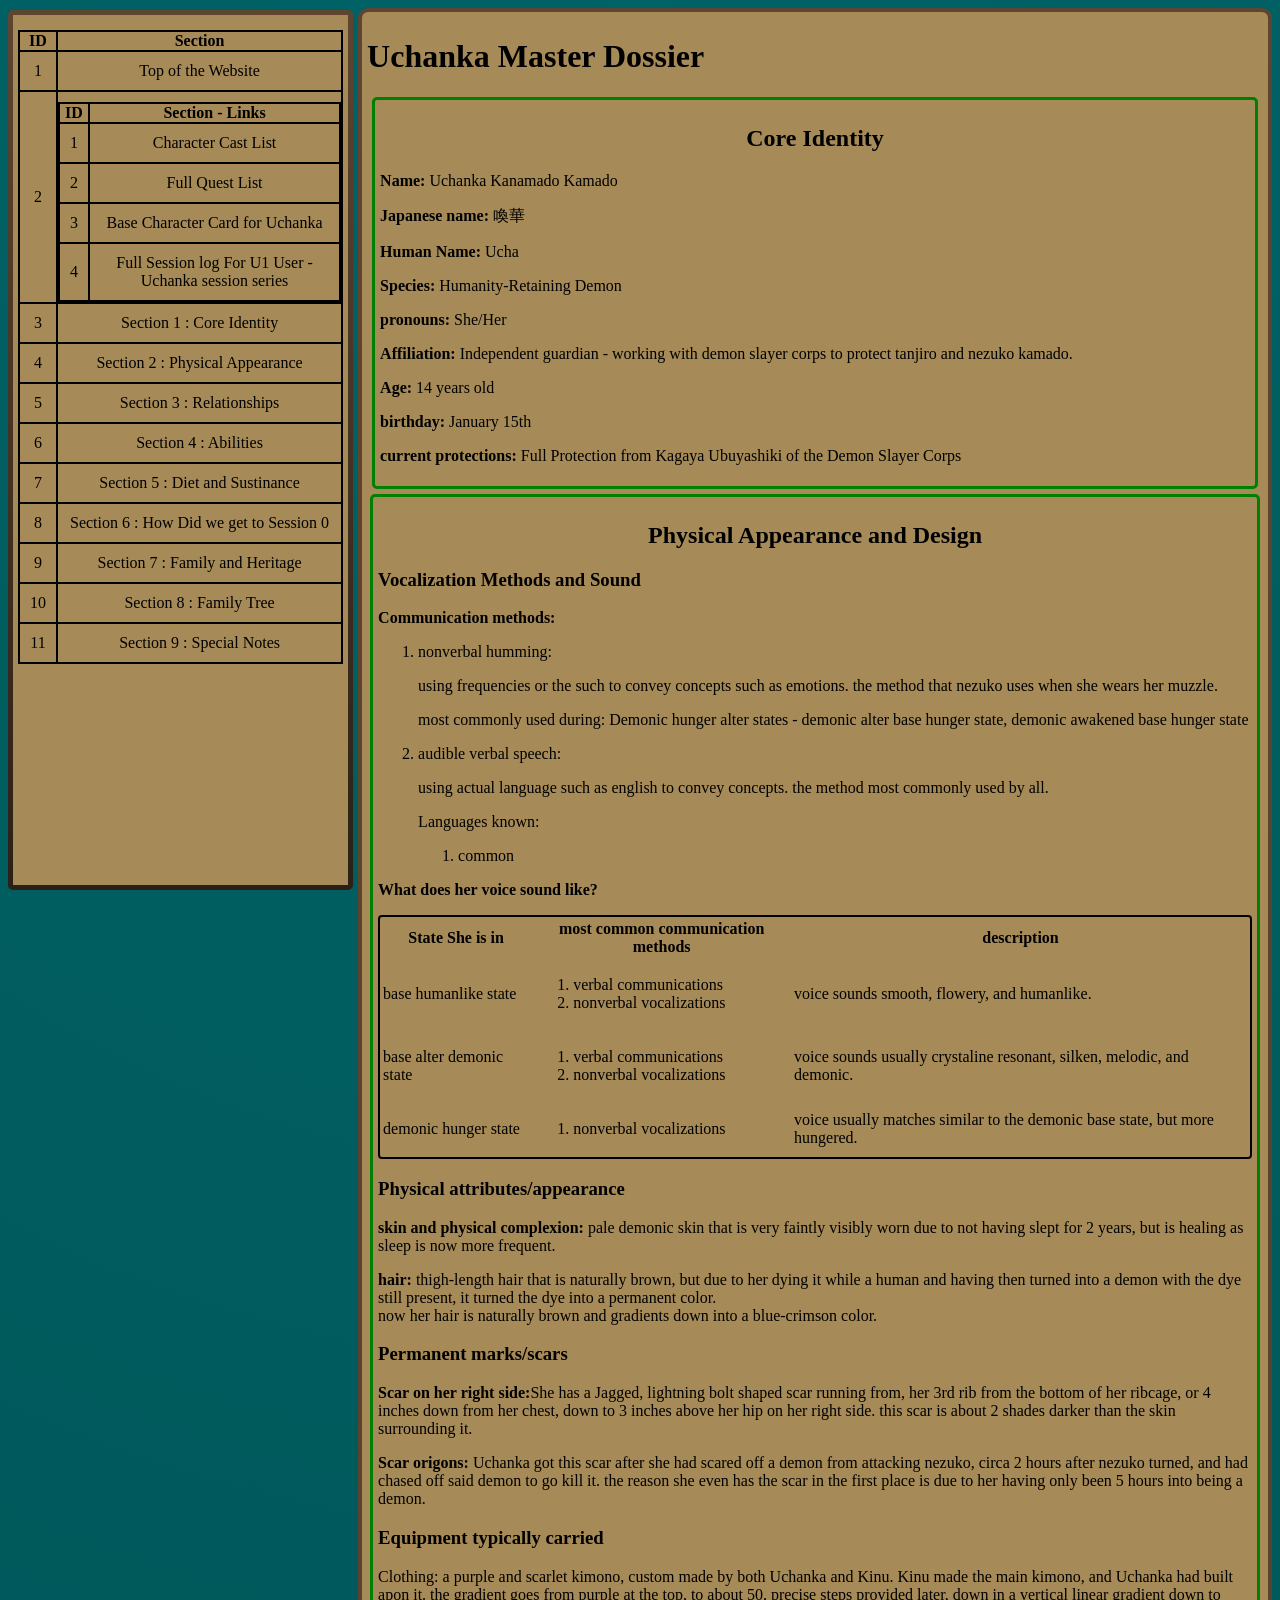
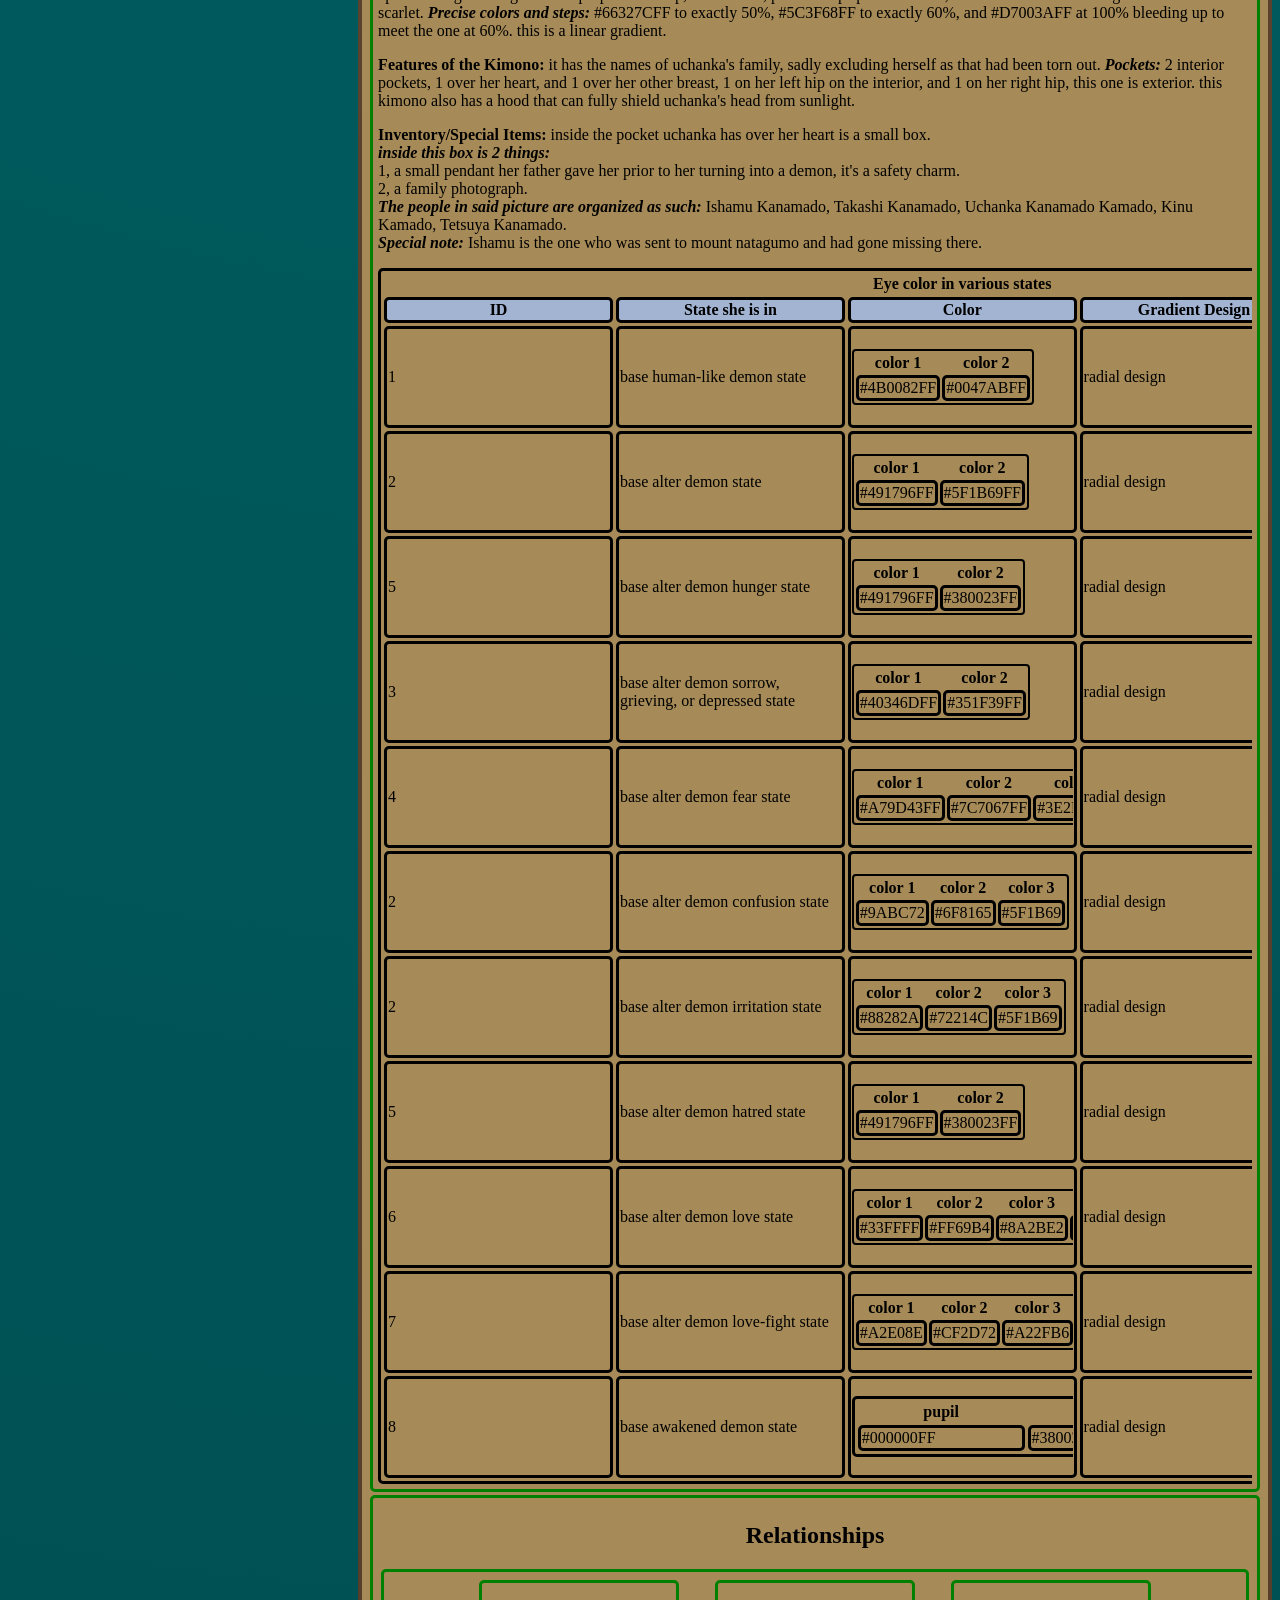
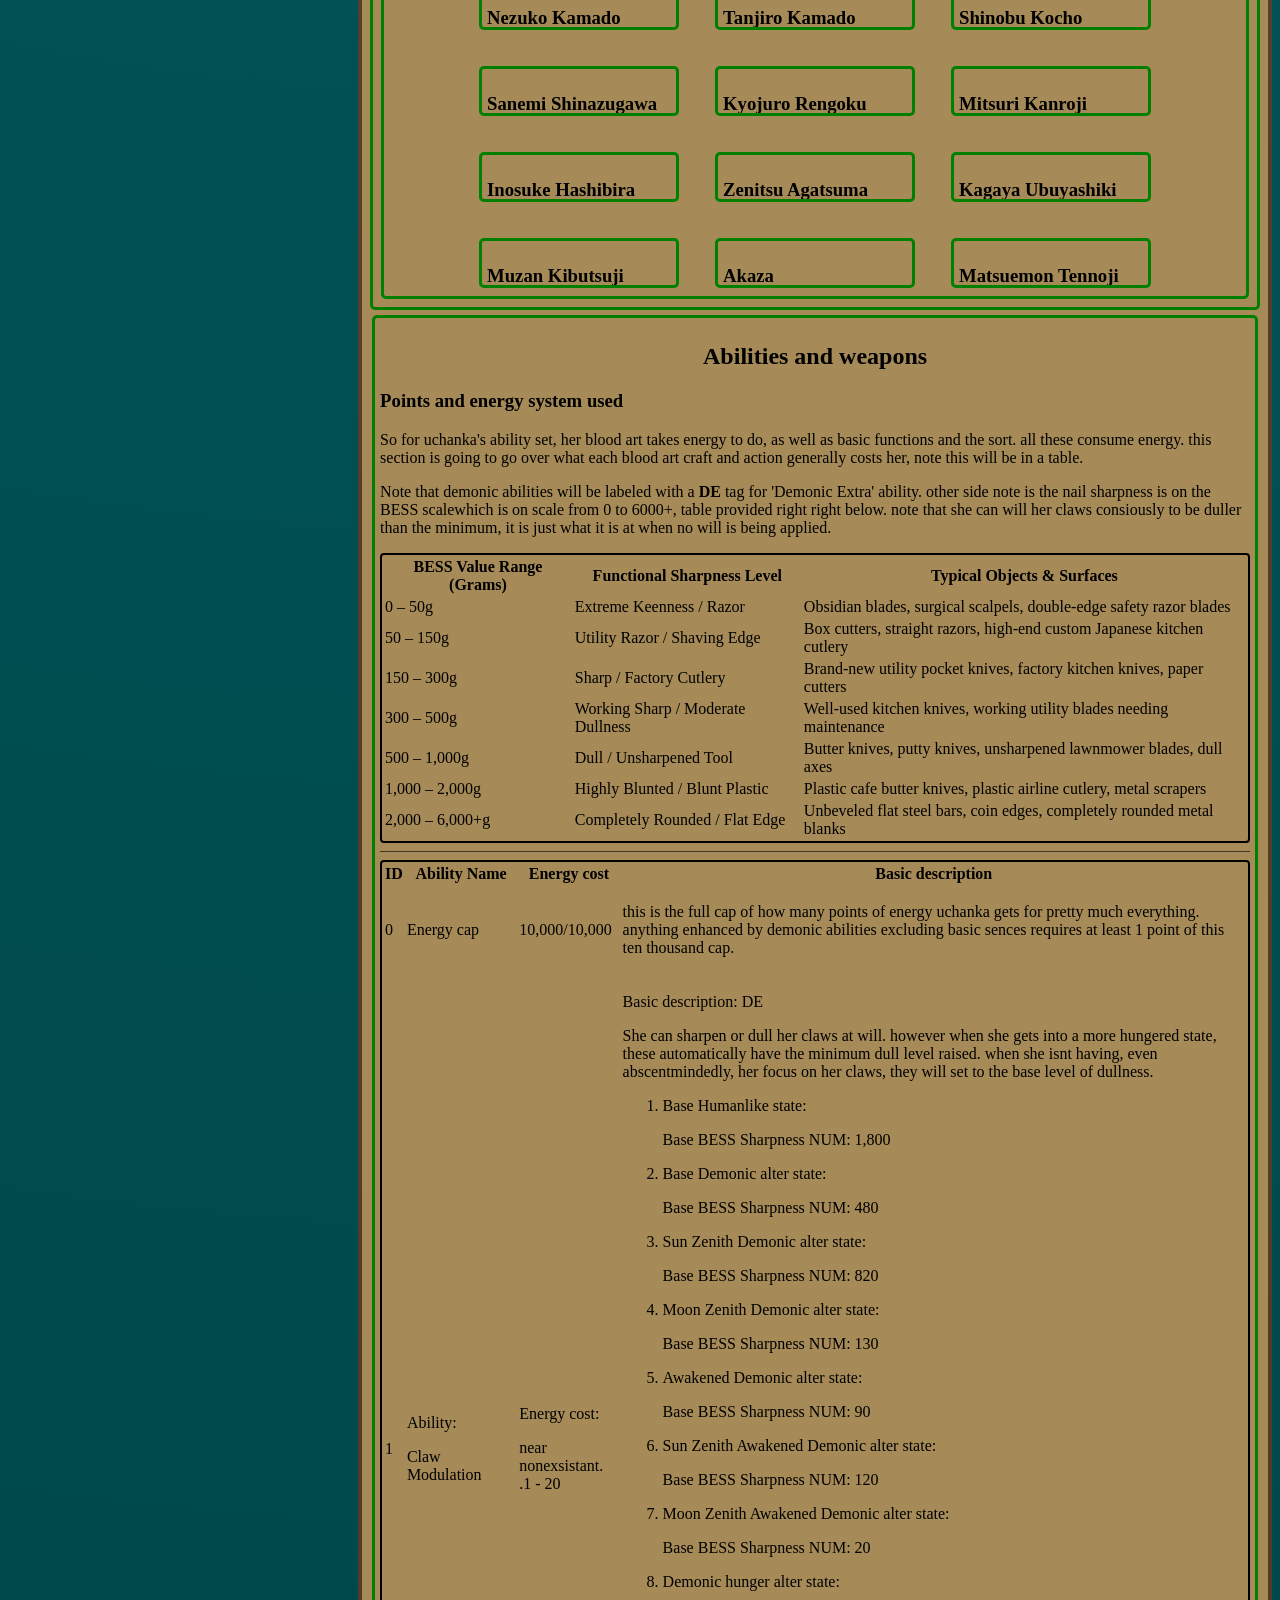
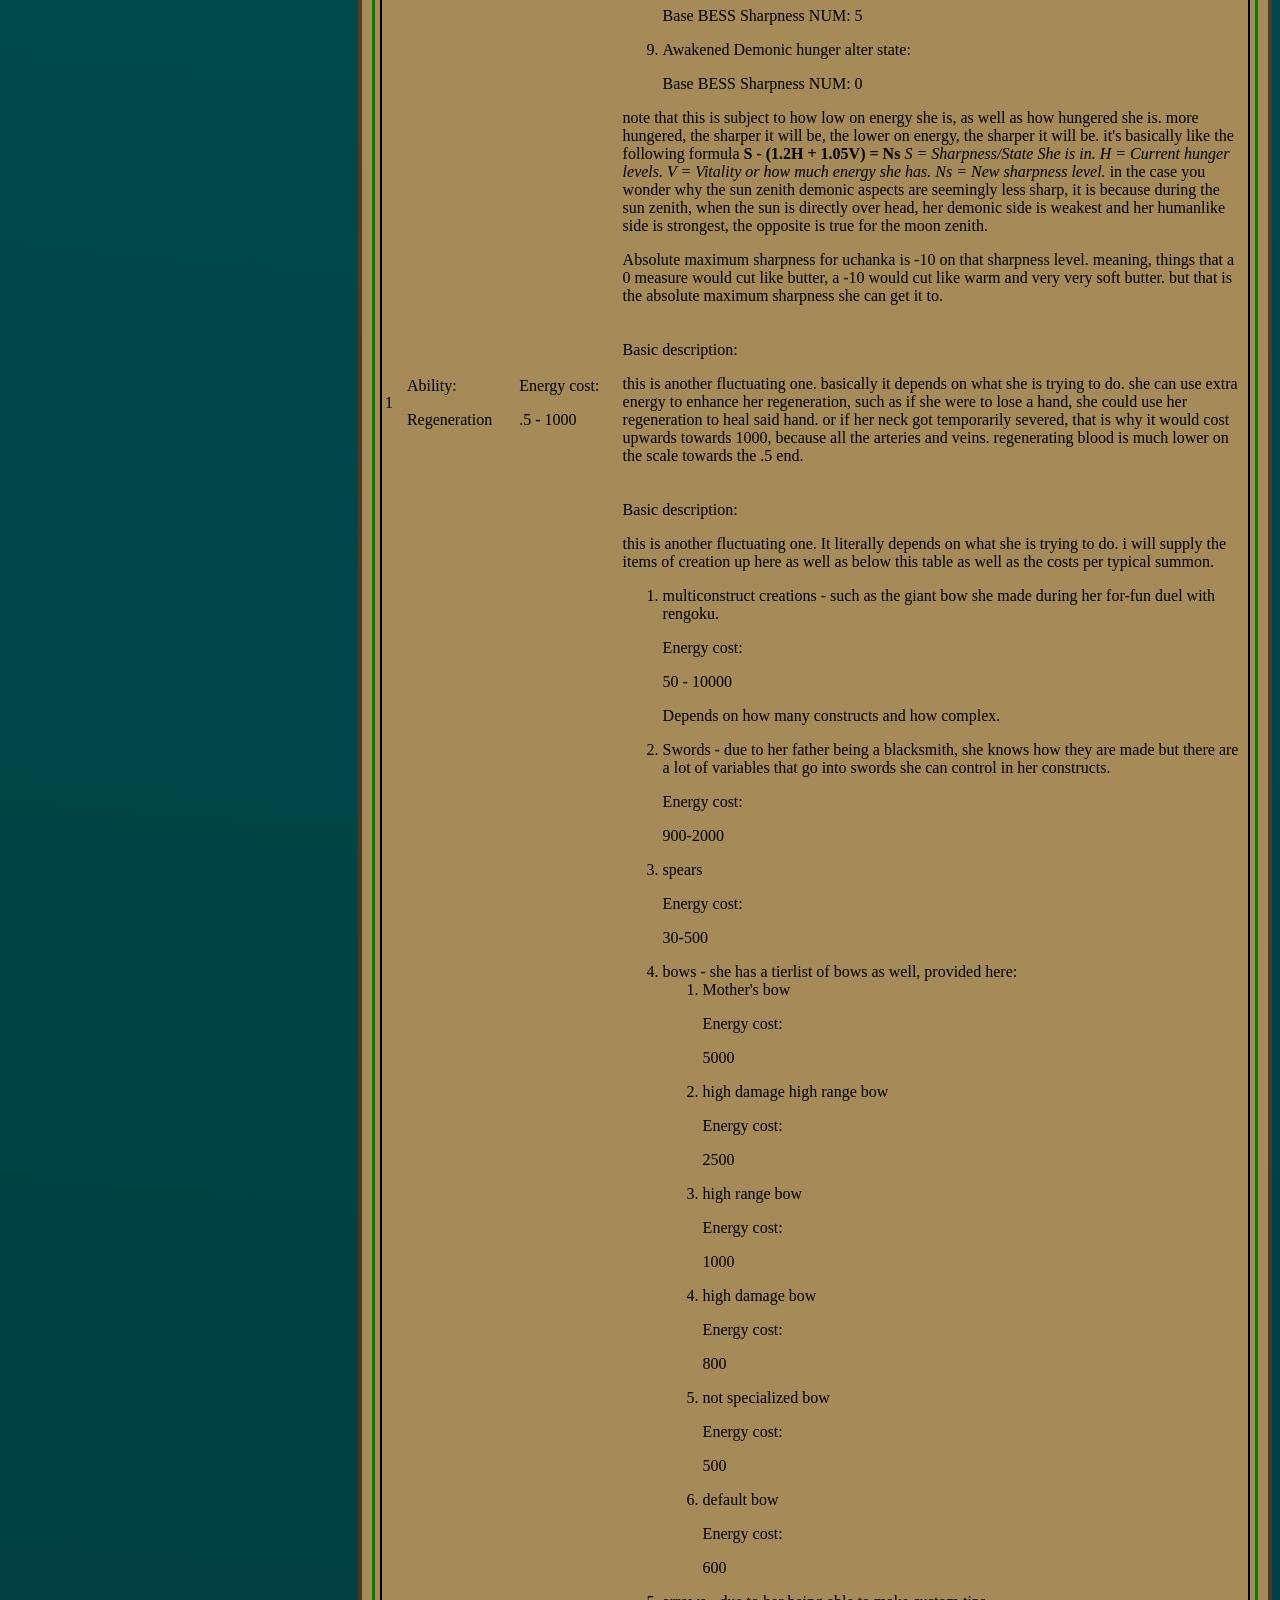
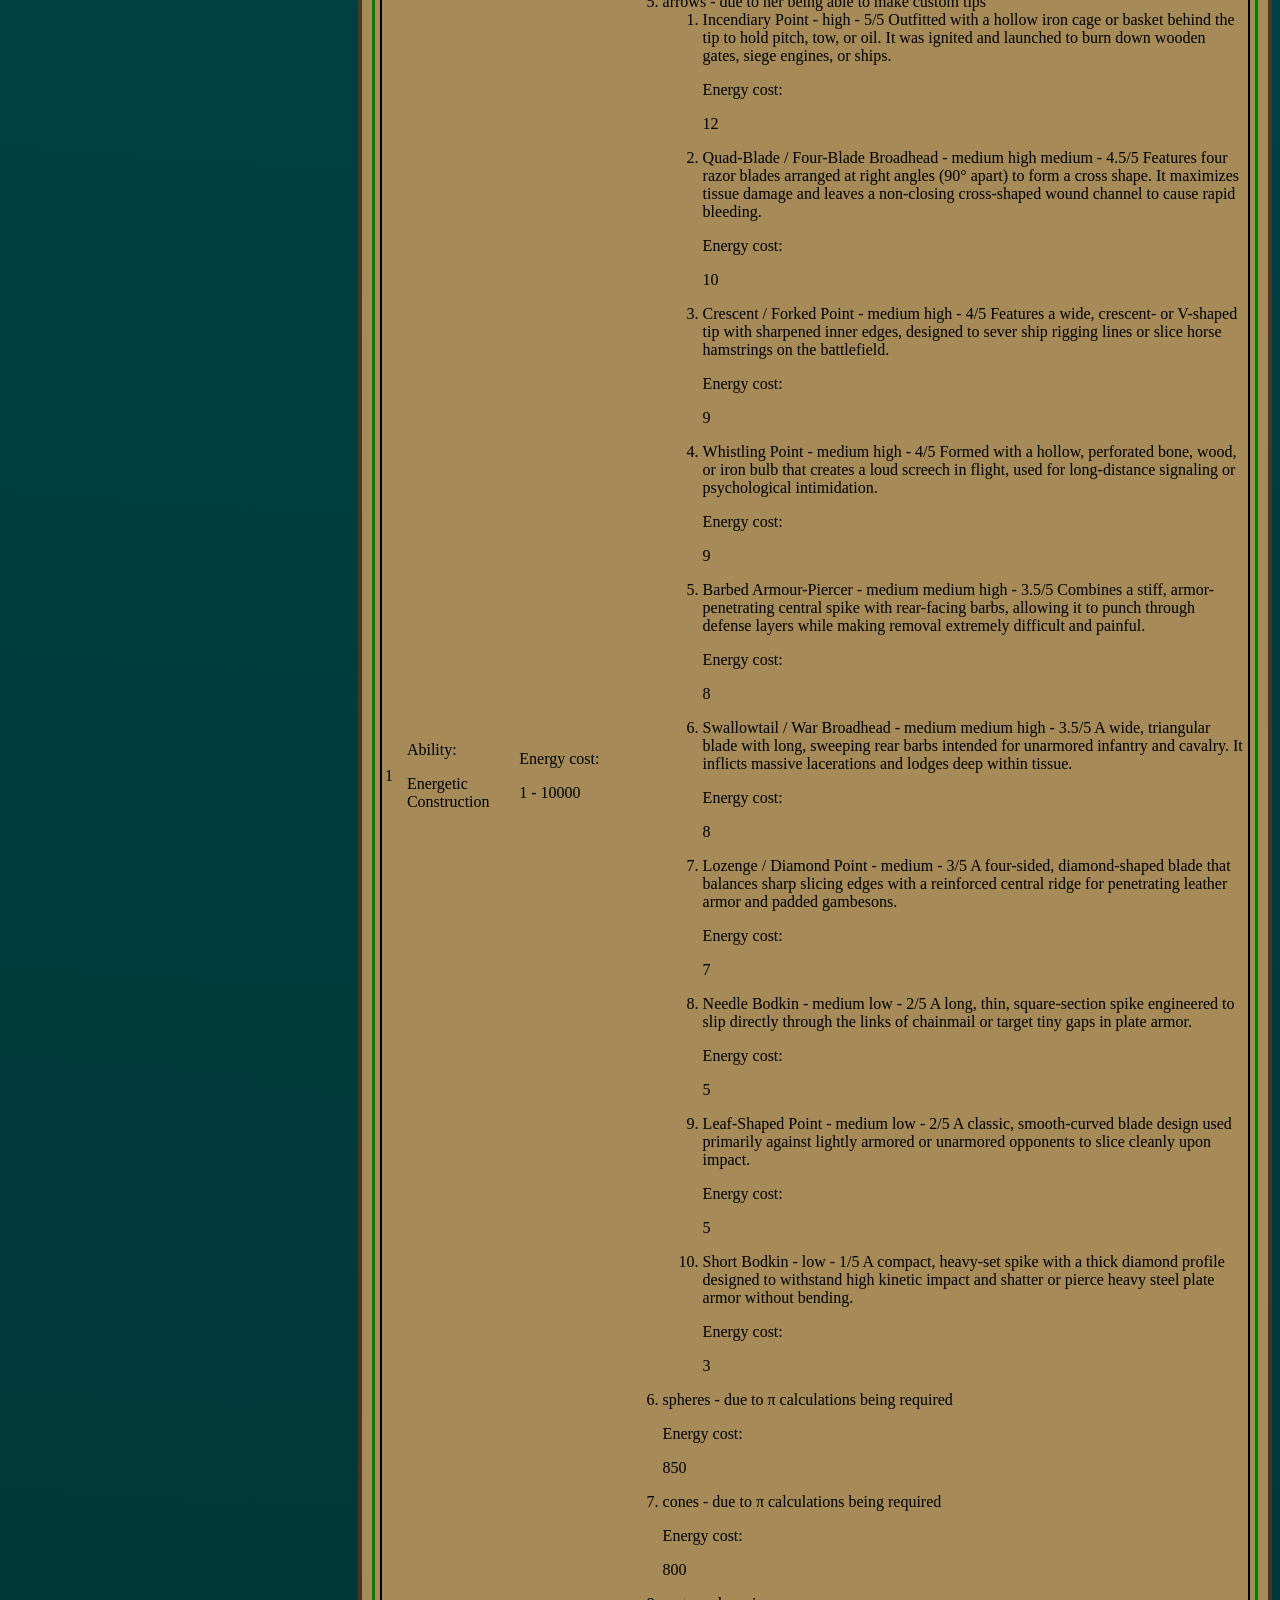
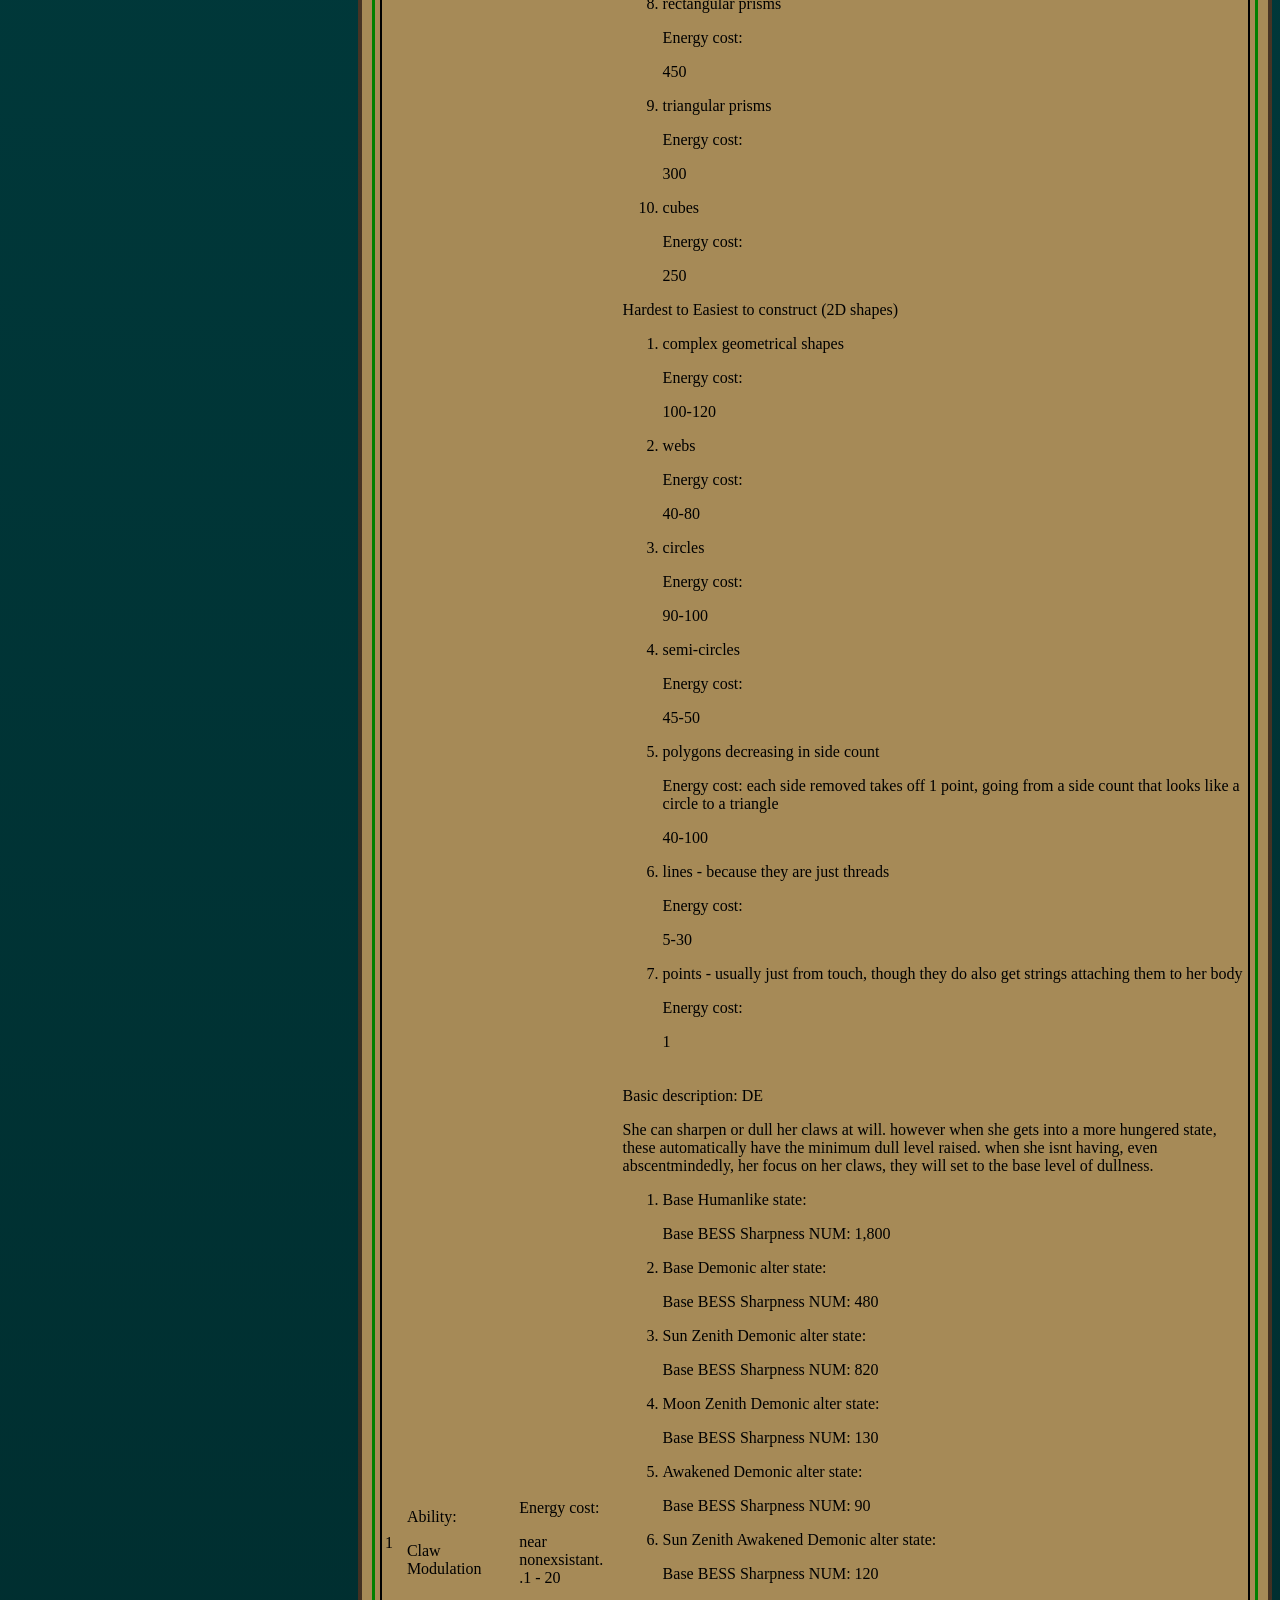
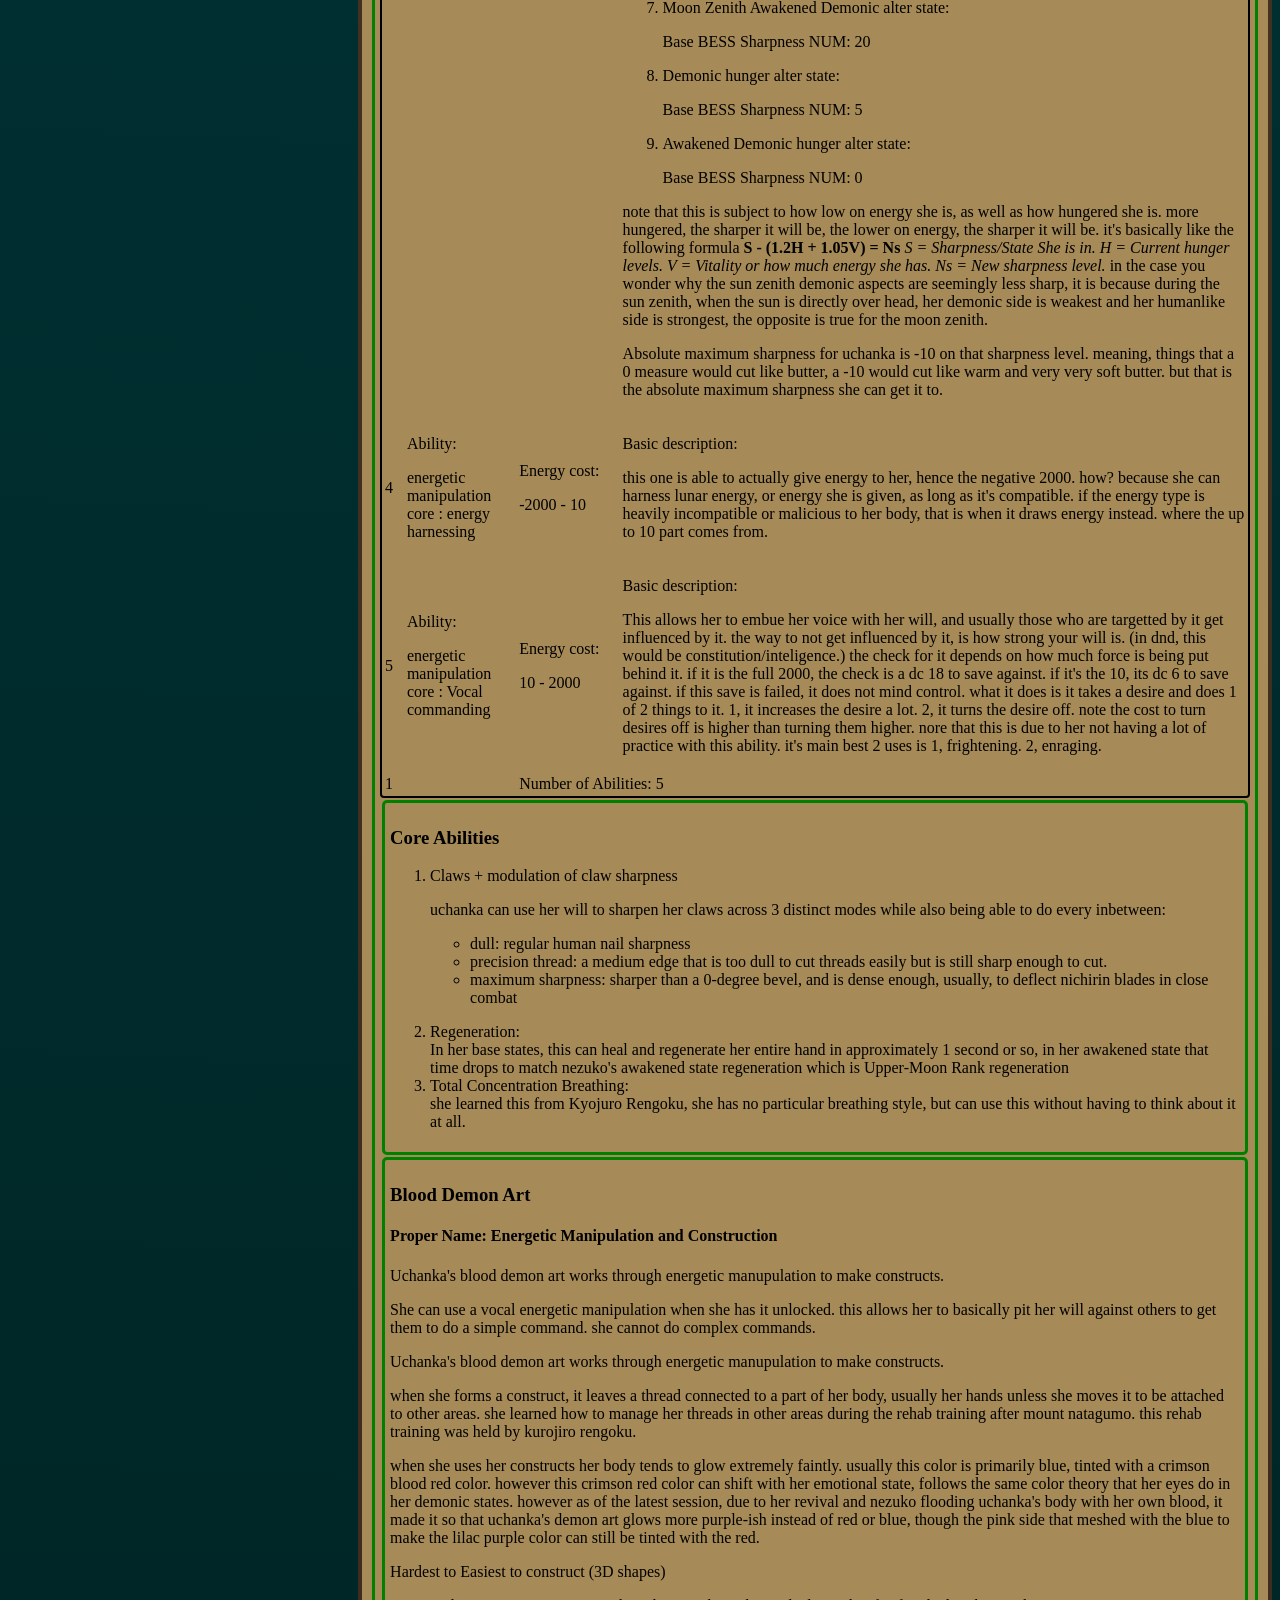
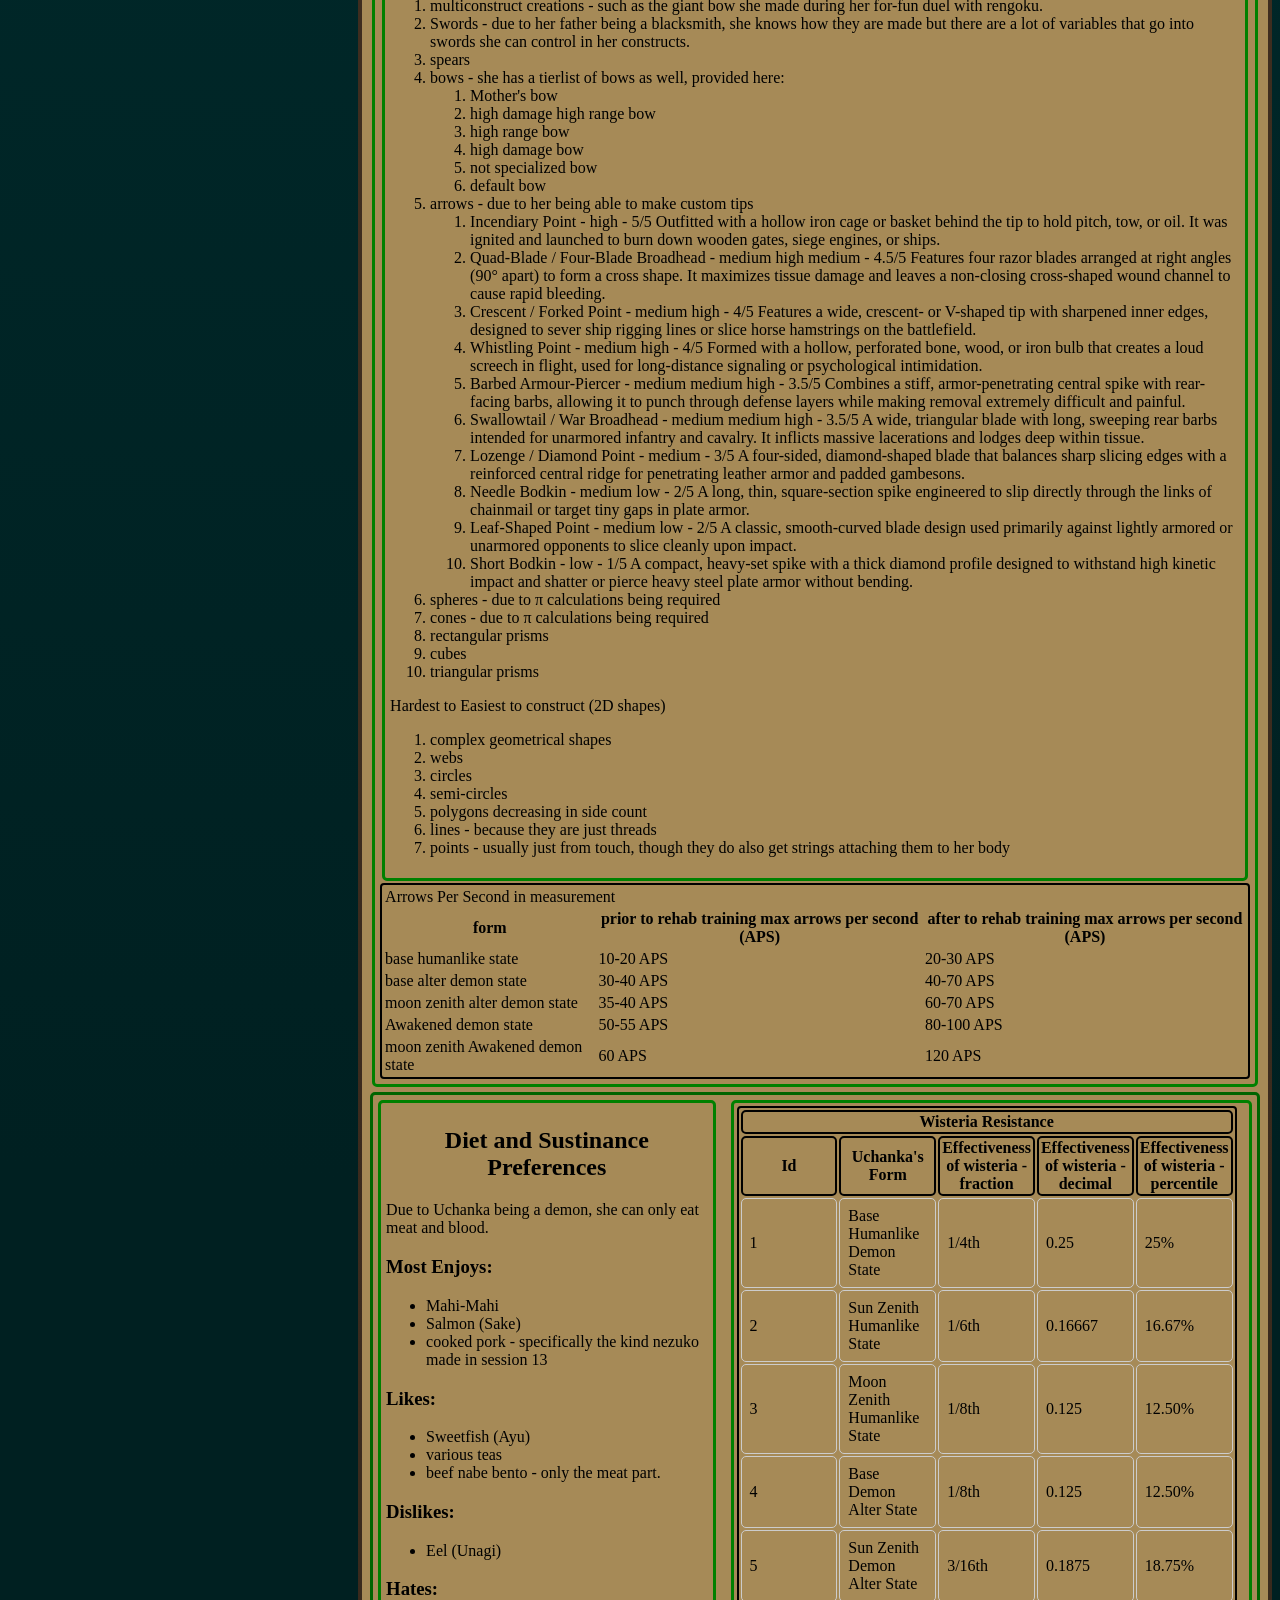
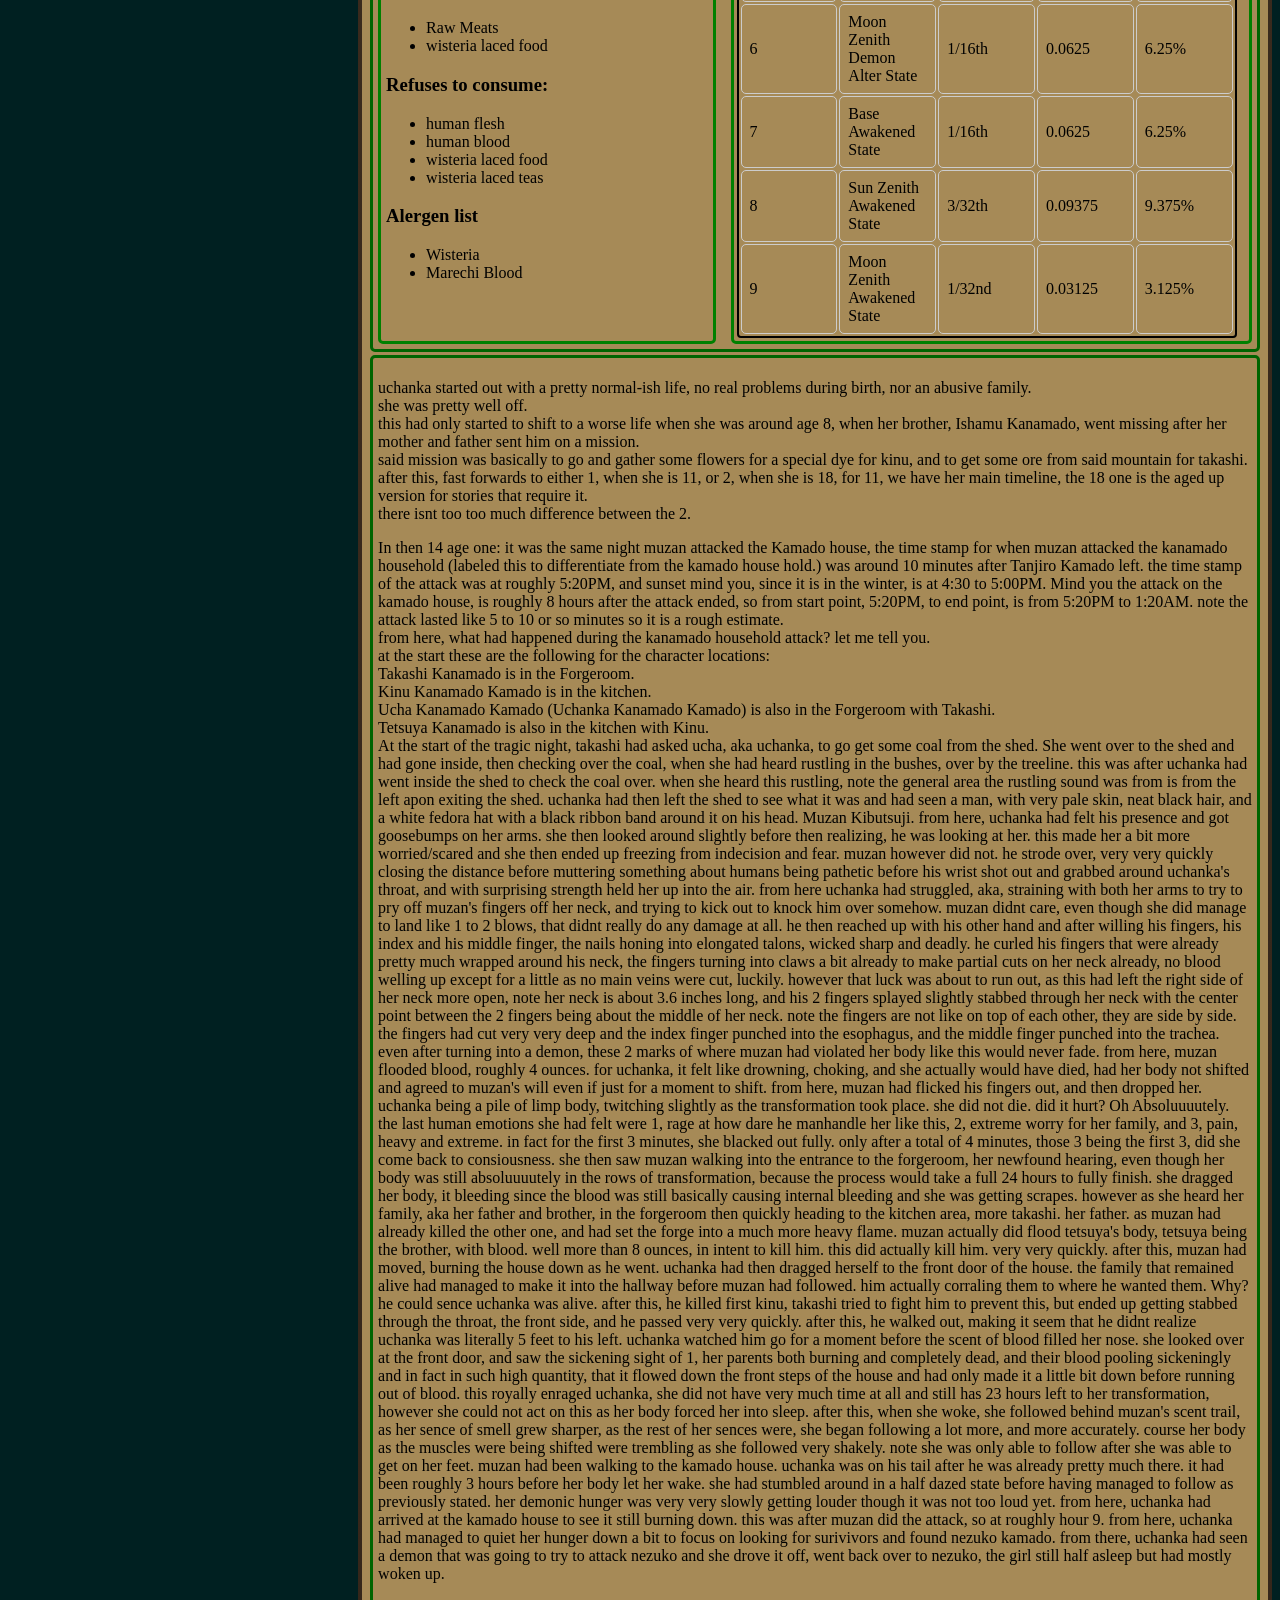
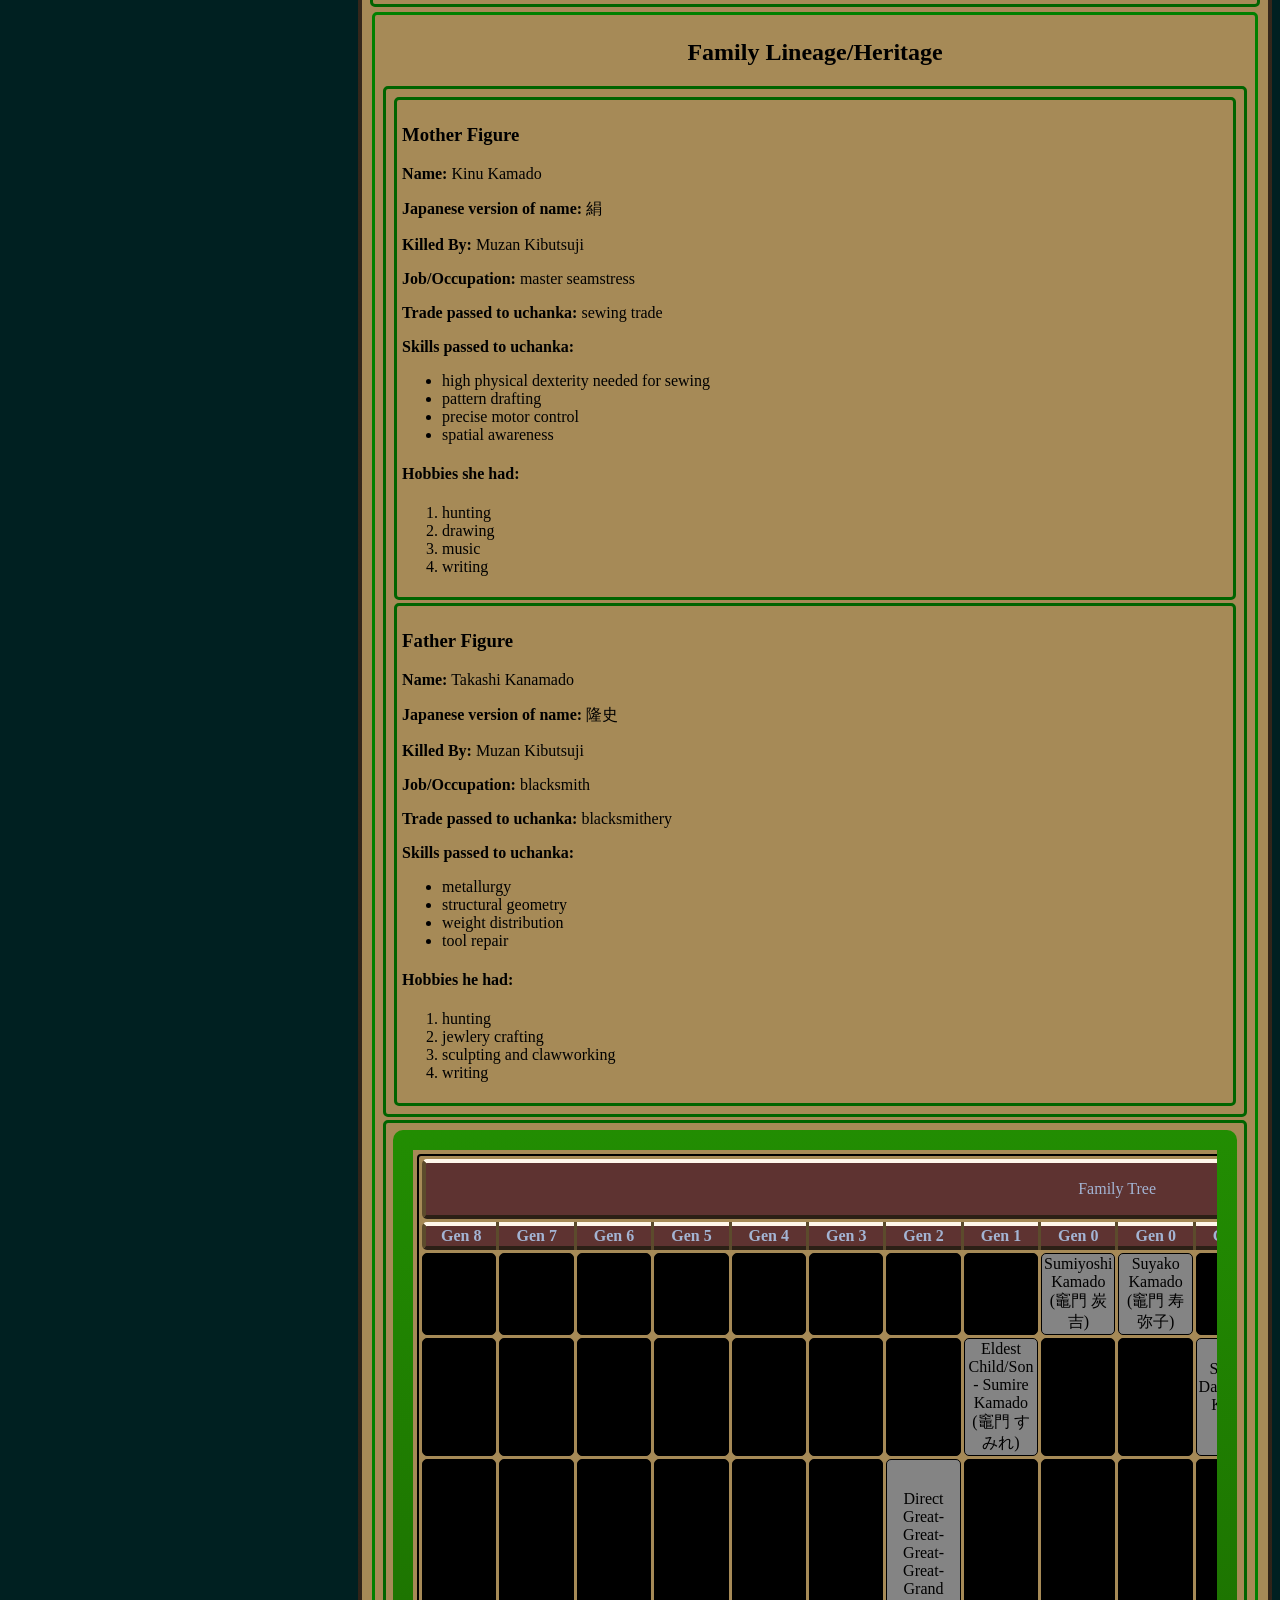
<file: index.html>
<!DOCTYPE html>
<html>
    <head>
        <meta charset="UTF-8">
        <meta name="viewport" content="width=device-width, initial-scale=1.0">
        <title>Uchanka</title>
        <link rel="stylesheet" href="uchanka.css">
    </head>
    <body>
        <main>
            <nav id="table-of-contents">
                <table>
                    <thead>
                        <tr>
                            <th>ID</th>
                            <th>Section</th>
                        </tr>
                    </thead>
                    <tbody>
                        <tr>
                                <td><a href="#">1</a></td>
                                <td><a href="#">Top of the Website</a></td>
                        </tr>
                        <tr>
                            <td>2</td>
                            <td>
                                <table>
                                    <thead>
                                        <tr>
                                            <th>ID</th>
                                            <th>Section - Links</th>
                                        </tr>
                                    </thead>
                                    <tbody>
                                        <tr>
                                            <td><a href="castlist_KNY.html">1</a></td>
                                            <td><a href="castlist_KNY.html">Character Cast List</a></td>
                                        </tr>
                                        <tr>
                                            <td><a href="questboardKNY-Cust.html">2</a></td>
                                            <td><a href="questboardKNY-Cust.html">Full Quest List</a></td>
                                        </tr>
                                        <tr>
                                            <td><a href="Uchanka.html">3</a></td>
                                            <td><a href="Uchanka.html">Base Character Card for Uchanka</a></td>
                                        </tr>
                                        <tr>
                                            <td><a href="sessionlogForU1.html">4</a></td>
                                            <td><a href="sessionlogForU1.html">Full Session log For U1 User - Uchanka session series</a></td>
                                        </tr>
                                    </tbody>
                                </table>
                            </td>
                        </tr>
                        <tr>
                                <td><a href="#Core-Identity">3</a></td>
                                <td><a href="#Core-Identity">Section 1 : Core Identity</a></td>
                        </tr>
                        <tr>
                                <td><a href="#Physical-Appearance">4</a></td>
                                <td><a href="#Physical-Appearance">Section 2 : Physical Appearance</a></td>
                        </tr>
                        <tr>
                                <td><a href="#Relationships">5</a></td>
                                <td><a href="#Relationships">Section 3 : Relationships</a></td>
                        </tr>
                        <tr>
                                <td><a href="#Abilities">6</a></td>
                                <td><a href="#Abilities">Section 4 : Abilities</a></td>
                        </tr>
                        <tr>
                                <td><a href="#diet-sustinance">7</a></td>
                                <td><a href="#diet-sustinance">Section 5 : Diet and Sustinance</a></td>
                        </tr>
                        <tr>
                                <td><a href="#HowWeGotToSes0">8</a></td>
                                <td><a href="#HowWeGotToSes0">Section 6 : How Did we get to Session 0</a></td>
                        </tr>
                        <tr>
                                <td><a href="#Family-heritage">9</a></td>
                                <td><a href="#Family-heritage">Section 7 : Family and Heritage</a></td>
                        </tr>
                        <tr>
                                <td><a href="#family-tree-div">10</a></td>
                                <td><a href="#family-tree-div">Section 8 : Family Tree</a></td>
                        </tr>
                        
                        <tr>
                                <td><a href="#Special-Notes">11</a></td>
                                <td><a href="#Special-Notes">Section 9 : Special Notes</a></td>
                        </tr>
                        
                    </tbody>
                </table>
            </nav>

            <div id="main">
                <h1>Uchanka Master Dossier</h1>

                <section id="Core-Identity">
                    <h2>Core Identity</h2>
                    <p><strong>Name:</strong> Uchanka Kanamado Kamado</p>
                    <p><strong>Japanese name:</strong> 喚華</p>
                    <p><strong>Human Name:</strong> Ucha</p>
                    <p><strong>Species:</strong> Humanity-Retaining Demon</p>
                    <p><strong>pronouns:</strong> She/Her</p>
                    <p><strong>Affiliation:</strong> Independent guardian - working with demon slayer corps to protect tanjiro and nezuko kamado.</p>
                    <p><strong>Age:</strong> 14 years old</p>
                    <p><strong>birthday:</strong> January 15th</p>
                    <p><strong>current protections:</strong> Full Protection from Kagaya Ubuyashiki of the Demon Slayer Corps</p>
                    
                </section>

                <section id="Physical-Appearance">
                    <h2>Physical Appearance and Design</h2>
                    <h3>Vocalization Methods and Sound</h3>
                    <p><strong>Communication methods:</strong></p>
                    <ol>
                        <li>
                            <p>nonverbal humming:</p>
                            <p>using frequencies or the such to convey concepts such as emotions. the method that nezuko uses when she wears her muzzle.</p>
                            <p>most commonly used during: Demonic hunger alter states - demonic alter base hunger state, demonic awakened base hunger state</p>
                        </li>
                        <li>
                            <p>audible verbal speech:</p>
                            <p>using actual language such as english to convey concepts. the method most commonly used by all.</p>
                            <p>Languages known:</p>
                            <ol>
                                <li>common</li>
                            </ol>
                        </li>
                    </ol>
                    <p><strong>What does her voice sound like?</strong></p>
                    <table>
                        <thead>
                            <tr>
                                <th>State She is in</th>
                                <th>most common communication methods</th>
                                <th>description</th>
                            </tr>
                        </thead>
                        <tbody>
                            <tr>
                                <td>base humanlike state</td>
                                <td>
                                    <ol>
                                        <li>verbal communications</li>
                                        <li>nonverbal vocalizations</li>
                                    </ol>
                                </td>
                                <td>voice sounds smooth, flowery, and humanlike.</td>
                            </tr>
                            <tr>
                                <td>base alter demonic state</td>
                                <td>
                                    <ol>
                                        <li>verbal communications</li>
                                        <li>nonverbal vocalizations</li>
                                    </ol>
                                </td>
                                <td>voice sounds usually crystaline resonant, silken, melodic, and demonic.</td>
                            </tr>
                            <tr>
                                <td>demonic hunger state</td>
                                <td>
                                    <ol>
                                        <li>nonverbal vocalizations</li>
                                    </ol>
                                </td>
                                <td>voice usually matches similar to the demonic base state, but more hungered.</td>
                            </tr>
                        </tbody>
                    </table>
                    <h3>Physical attributes/appearance</h3>
                    <p><strong>skin and physical complexion:</strong> pale demonic skin that is very faintly visibly worn due to not having slept for 2 years, but is healing as sleep is now more frequent.</p>
                    <p><strong>hair:</strong> thigh-length hair that is naturally brown, but due to her dying it while a human and having then turned into a demon with the dye still present, it turned the dye into a permanent color. <br> now her hair is naturally brown and gradients down into a blue-crimson color.</p>
                    <h3>Permanent marks/scars</h3>
                    <p><strong>Scar on her right side:</strong>She has a Jagged, lightning bolt shaped scar running from, her 3rd rib from the bottom of her ribcage, or 4 inches down from her chest, down to 3 inches above her hip on her right side. this scar is about 2 shades darker than the skin surrounding it.</p>
                    <p><strong>Scar origons:</strong> Uchanka got this scar after she had scared off a demon from attacking nezuko, circa 2 hours after nezuko turned, and had chased off said demon to go kill it. the reason she even has the scar in the first place is due to her having only been 5 hours into being a demon.</p>
                    <h3>Equipment typically carried</h3>
                    <p>Clothing: a purple and scarlet kimono, custom made by both Uchanka and Kinu. Kinu made the main kimono, and Uchanka had built apon it. the gradient goes from purple at the top, to about 50, precise steps provided later, down in a vertical linear gradient down to scarlet. <strong><i>Precise colors and steps:</i></strong> #66327CFF to exactly 50%, #5C3F68FF to exactly 60%, and #D7003AFF at 100% bleeding up to meet the one at 60%. this is a linear gradient.</p>
                    <p>
                        <strong>Features of the Kimono:</strong> it has the names of uchanka's family, sadly excluding herself as that had been torn out. <strong><i>Pockets:</i></strong> 2 interior pockets, 1 over her heart, and 1 over her other breast, 1 on her left hip on the interior, and 1 on her right hip, this one is exterior. this kimono also has a hood that can fully shield uchanka's head from sunlight.
                    </p>
                    <p><strong>Inventory/Special Items:</strong> inside the pocket uchanka has over her heart is a small box. <br><strong><i>inside this box is 2 things:</i></strong> <br>1, a small pendant her father gave her prior to her turning into a demon, it's a safety charm. <br>2, a family photograph. <br><strong><i>The people in said picture are organized as such:</i></strong> Ishamu Kanamado, Takashi Kanamado, Uchanka Kanamado Kamado, Kinu Kamado, Tetsuya Kanamado. <br><i><strong>Special note:</i></strong> Ishamu is the one who was sent to mount natagumo and had gone missing there.</p>
                    <div class="PA-EYEcolor">
                        <table id="PA-tablemain">
                            <thead>
                                <tr>
                                    <th colspan="5">Eye color in various states</th>
                                </tr>
                                <tr>
                                    <th class="PA-table-headers">ID</th>
                                    <th class="PA-table-headers">State she is in</th>
                                    <th class="PA-table-headers">Color</th>
                                    <th class="PA-table-headers">Gradient Design</th>
                                    <th class="PA-table-headers">Special Notes</th>
                                    <th class="PA-table-headers">picture of:</th>
                                </tr>
                            </thead>
                            <tbody>
                                <tr id="temp1">
                                    <td class="PA-forms">1</td>
                                    <td class="PA-forms">base human-like demon state</td>
                                    <td class="PA-forms">
                                        <div class="PA-EYEcolornested">
                                            <table>
                                                <thead>
                                                    <tr>
                                                        <th>color 1</th>
                                                        <th>color 2</th>
                                                    </tr>
                                                </thead>
                                                <tbody>
                                                    <tr>
                                                        <td class="PA-forms">#4B0082FF</td>
                                                        <td class="PA-forms">#0047ABFF</td>
                                                    </tr>
                                                </tbody>
                                            </table>
                                        </div>
                                    </td>
                                    <td class="PA-forms">radial design</td>
                                    <td class="PA-forms"> <div class="special-details">when she is most in her human state</div></td>
                                    <td id="PA-TD-B_HL_D_S"></td>
                                </tr>
                                <tr id="temp2">
                                    <td class="PA-forms">2</td>
                                    <td class="PA-forms">base alter demon state</td>
                                    <td class="PA-forms">
                                        <div class="PA-EYEcolornested">
                                            <table>
                                                <thead>
                                                    <tr>
                                                        <th>color 1</th>
                                                        <th>color 2</th>
                                                    </tr>
                                                </thead>
                                                <tbody>
                                                    <tr>
                                                        <td class="PA-forms">#491796FF</td>
                                                        <td class="PA-forms">#5F1B69FF</td>
                                                    </tr>
                                                </tbody>
                                            </table>
                                        </div>
                                    </td>
                                    <td class="PA-forms">radial design</td>
                                    <td class="PA-forms"> <div class="special-details">when she is in her more demonic side and less in control of herself</div></td>
                                    <td id="PA-TD-B_A_D_S"></td>
                                </tr>
                                <tr id="temp3">
                                    <td class="PA-forms">5</td>
                                    <td class="PA-forms">base alter demon hunger state</td>
                                    <td class="PA-forms">
                                        <div class="PA-EYEcolornested">
                                            <table>
                                                <thead>
                                                    <tr>
                                                        <th>color 1</th>
                                                        <th>color 2</th>
                                                    </tr>
                                                </thead>
                                                <tbody>
                                                    <tr>
                                                        <td class="PA-forms">#491796FF</td>
                                                        <td class="PA-forms">#380023FF</td>
                                                    </tr>
                                                </tbody>
                                            </table>
                                        </div>
                                    </td>
                                    <td class="PA-forms">radial design</td>
                                    <td class="PA-forms"> <div class="special-details">when she has fully lost control of herself and has started hunting for food (has not happened yet up to session 12)</div></td>
                                    <td id="PA-TD-B_A_D_HU_S">
                                        <div class="PA-specs" id="PA-S1"></div>
                                        <div class="PA-specs" id="PA-S2"></div>
                                        <div class="PA-specs" id="PA-S3"></div>
                                        <div class="PA-specs" id="PA-S4"></div>
                                        <div class="PA-specs" id="PA-S5"></div>
                                        <div class="PA-specs" id="PA-S6"></div>
                                        <div class="PA-specs" id="PA-S7"></div>
                                        <div class="PA-specs" id="PA-S8"></div>
                                    </td>
                                </tr>
                                <tr id="temp4">
                                    <td class="PA-forms">3</td>
                                    <td class="PA-forms">base alter demon sorrow, grieving, or depressed state</td>
                                    <td class="PA-forms">
                                        <div class="PA-EYEcolornested">
                                            <table>
                                                <thead>
                                                    <tr>
                                                        <th>color 1</th>
                                                        <th>color 2</th>
                                                    </tr>
                                                </thead>
                                                <tbody>
                                                    <tr>
                                                        <td class="PA-forms">#40346DFF</td>
                                                        <td class="PA-forms">#351F39FF</td>
                                                    </tr>
                                                </tbody>
                                            </table>
                                        </div>
                                    </td>
                                    <td class="PA-forms">radial design</td>
                                    <td class="PA-forms"> <div class="special-details">when her demonic side has come out, and she is also extremely saddened, grieving a loss, or just depressed.</div></td>
                                    <td id="PA-TD-B_A_D_SGD_S">
                                        <div class="PA-specs" id="PA-S9"></div>
                                        <div class="PA-specs" id="PA-S10"></div>
                                        <div class="PA-specs" id="PA-S11"></div>
                                        <div class="PA-specs" id="PA-S12"></div>
                                        <div class="PA-specs" id="PA-S13"></div>
                                        <div class="PA-specs" id="PA-S14"></div>
                                        <div class="PA-specs" id="PA-S15"></div>
                                        <div class="PA-specs" id="PA-S16"></div>
                                    </td>
                                </tr>
                                <tr id="temp5">
                                    <td class="PA-forms">4</td>
                                    <td class="PA-forms">base alter demon fear state</td>
                                    <td class="PA-forms">
                                        <div class="PA-EYEcolornested">
                                            <table>
                                                <thead>
                                                    <tr>
                                                        <th>color 1</th>
                                                        <th>color 2</th>
                                                        <th>color 3</th>
                                                    </tr>
                                                </thead>
                                                <tbody>
                                                    <tr>
                                                        <td class="PA-forms">#A79D43FF</td>
                                                        <td class="PA-forms">#7C7067FF</td>
                                                        <td class="PA-forms">#3E2F4AFF</td>
                                                    </tr>
                                                </tbody>
                                            </table>
                                        </div>
                                    </td>
                                    <td class="PA-forms">radial design</td>
                                    <td class="PA-forms"> <div class="special-details">when her demonic side is out, and she is either 1, terrified for someone, or 2, scared for her own life</div></td>
                                    <td id="PA-TD-B_A_D_F_S">
                                        <div class="PA-specs" id="PA-S17"></div>
                                        <div class="PA-specs" id="PA-S18"></div>
                                        <div class="PA-specs" id="PA-S19"></div>
                                        <div class="PA-specs" id="PA-S20"></div>
                                        <div class="PA-specs" id="PA-S21"></div>
                                        <div class="PA-specs" id="PA-S22"></div>
                                        <div class="PA-specs" id="PA-S23"></div>
                                        <div class="PA-specs" id="PA-S24"></div>
                                    </td>
                                </tr>
                                <tr id="temp6">
                                    <td class="PA-forms">2</td>
                                    <td class="PA-forms">base alter demon confusion state</td>
                                    <td class="PA-forms">
                                        <div class="PA-EYEcolornested">
                                            <table>
                                                <thead>
                                                    <tr>
                                                        <th>color 1</th>
                                                        <th>color 2</th>
                                                        <th>color 3</th>
                                                    </tr>
                                                </thead>
                                                <tbody>
                                                    <tr>
                                                        <td class="PA-forms">#9ABC72</td>
                                                        <td class="PA-forms">#6F8165</td>
                                                        <td class="PA-forms">#5F1B69</td>
                                                    </tr>
                                                </tbody>
                                            </table>
                                        </div>
                                    </td>
                                    <td class="PA-forms">radial design</td>
                                    <td class="PA-forms"> <div class="special-details">when her demonic side is out, and she is extremely confused</div></td>
                                    <td id="PA-TD-B_A_D_C_S">
                                        <div class="PA-specs" id="PA-S25"></div>
                                        <div class="PA-specs" id="PA-S26"></div>
                                        <div class="PA-specs" id="PA-S27"></div>
                                        <div class="PA-specs" id="PA-S28"></div>
                                        <div class="PA-specs" id="PA-S29"></div>
                                        <div class="PA-specs" id="PA-S30"></div>
                                        <div class="PA-specs" id="PA-S31"></div>
                                        <div class="PA-specs" id="PA-S32"></div>
                                    </td>
                                </tr>
                                <tr id="temp7">
                                    <td class="PA-forms">2</td>
                                    <td class="PA-forms">base alter demon irritation state</td>
                                    <td class="PA-forms">
                                        <div class="PA-EYEcolornested">
                                            <table>
                                                <thead>
                                                    <tr>
                                                        <th>color 1</th>
                                                        <th>color 2</th>
                                                        <th>color 3</th>
                                                    </tr>
                                                </thead>
                                                <tbody>
                                                    <tr>
                                                        <td class="PA-forms">#88282A</td>
                                                        <td class="PA-forms">#72214C</td>
                                                        <td class="PA-forms">#5F1B69</td>
                                                    </tr>
                                                </tbody>
                                            </table>
                                        </div>
                                    </td>
                                    <td class="PA-forms">radial design</td>
                                    <td class="PA-forms"> <div class="special-details">when her demonic side is out, and she has been irritated for longer than a minute</div></td>
                                    <td id="PA-TD-B_A_D_I_S">
                                        <div class="PA-specs" id="PA-S33"></div>
                                        <div class="PA-specs" id="PA-S34"></div>
                                        <div class="PA-specs" id="PA-S35"></div>
                                        <div class="PA-specs" id="PA-S36"></div>
                                        <div class="PA-specs" id="PA-S37"></div>
                                        <div class="PA-specs" id="PA-S38"></div>
                                        <div class="PA-specs" id="PA-S39"></div>
                                        <div class="PA-specs" id="PA-S40"></div>
                                    </td>
                                </tr>
                                <tr id="temp8">
                                    <td class="PA-forms">5</td>
                                    <td class="PA-forms">base alter demon hatred state</td>
                                    <td class="PA-forms">
                                        <div class="PA-EYEcolornested">
                                            <table>
                                                <thead>
                                                    <tr>
                                                        <th>color 1</th>
                                                        <th>color 2</th>
                                                    </tr>
                                                </thead>
                                                <tbody>
                                                    <tr>
                                                        <td class="PA-forms">#491796FF</td>
                                                        <td class="PA-forms">#380023FF</td>
                                                    </tr>
                                                </tbody>
                                            </table>
                                        </div>
                                    </td>
                                    <td class="PA-forms">radial design</td>
                                    <td class="PA-forms"> <div class="special-details">when her demonic side is out and she is displaying hatred at someone, or is displaying hatred for someone. typically displayed for muzan, those who are actively trying to harm her family, or demons muzan created</div></td>
                                    <td id="PA-TD-B_A_D_H_S">
                                        <div class="PA-specs" id="PA-S41"></div>
                                        <div class="PA-specs" id="PA-S42"></div>
                                        <div class="PA-specs" id="PA-S43"></div>
                                        <div class="PA-specs" id="PA-S44"></div>
                                        <div class="PA-specs" id="PA-S45"></div>
                                        <div class="PA-specs" id="PA-S46"></div>
                                        <div class="PA-specs" id="PA-S47"></div>
                                        <div class="PA-specs" id="PA-S48"></div>
                                    </td>
                                </tr>
                                <tr id="temp9">
                                    <td class="PA-forms">6</td>
                                    <td class="PA-forms">base alter demon love state</td>
                                    <td class="PA-forms">
                                        <div class="PA-EYEcolornested">
                                            <table>
                                                <thead>
                                                    <tr>
                                                        <th>color 1</th>
                                                        <th>color 2</th>
                                                        <th>color 3</th>
                                                        <th>color 4</th>
                                                    </tr>
                                                </thead>
                                                <tbody>
                                                    <tr>
                                                        <td class="PA-forms">#33FFFF</td>
                                                        <td class="PA-forms">#FF69B4</td>
                                                        <td class="PA-forms">#8A2BE2</td>
                                                        <td class="PA-forms">#491796</td>
                                                        
                                                    </tr>
                                                </tbody>
                                            </table>
                                        </div>
                                    </td>
                                    <td class="PA-forms">radial design</td>
                                    <td class="PA-forms"> <div class="special-details">when her demonic side is out, and she sees one of her close family, like nezuko or tanjiro.</div></td>
                                    <td id="PA-TD-B_A_D_L_S">
                                        <div class="PA-specs" id="PA-S49"></div>
                                        <div class="PA-specs" id="PA-S50"></div>
                                        <div class="PA-specs" id="PA-S51"></div>
                                        <div class="PA-specs" id="PA-S52"></div>
                                        <div class="PA-specs" id="PA-S53"></div>
                                        <div class="PA-specs" id="PA-S54"></div>
                                        <div class="PA-specs" id="PA-S55"></div>
                                        <div class="PA-specs" id="PA-S56"></div>
                                    </td>
                                </tr>
                                <tr id="temp10">
                                    <td class="PA-forms">7</td>
                                    <td class="PA-forms">base alter demon love-fight state</td>
                                    <td class="PA-forms">
                                        <div class="PA-EYEcolornested">
                                            <table>
                                                <thead>
                                                    <tr>
                                                        <th>color 1</th>
                                                        <th>color 2</th>
                                                        <th>color 3</th>
                                                        <th>color 4</th>
                                                    </tr>
                                                </thead>
                                                <tbody>
                                                    <tr>
                                                        <td class="PA-forms">#A2E08E</td>
                                                        <td class="PA-forms">#CF2D72</td>
                                                        <td class="PA-forms">#A22FB6</td>
                                                        <td class="PA-forms">#381E78</td>
                                                    </tr>
                                                </tbody>
                                            </table>
                                        </div>
                                    </td>
                                    <td class="PA-forms">radial design</td>
                                    <td class="PA-forms"> <div class="special-details">when her demonic side is out, typically showed when she is fighting. is more rare due to the fact she rarely loses control of herself when she is fighting and isnt also displaying heavy hatred.</div></td>
                                    <td id="PA-TD-B_A_D_LF_S">
                                        <div class="PA-specs" id="PA-S57"></div>
                                        <div class="PA-specs" id="PA-S58"></div>
                                        <div class="PA-specs" id="PA-S59"></div>
                                        <div class="PA-specs" id="PA-S60"></div>
                                        <div class="PA-specs" id="PA-S61"></div>
                                        <div class="PA-specs" id="PA-S62"></div>
                                        <div class="PA-specs" id="PA-S63"></div>
                                        <div class="PA-specs" id="PA-S64"></div>
                                    </td>
                                </tr>
                                <tr id="temp11">
                                    <td class="PA-forms">8</td>
                                    <td class="PA-forms">base awakened demon state</td>
                                    <td class="PA-forms">
                                        <div class="PA-EYEcolornested">
                                            <table id="PA-EYE-table">
                                                <thead>
                                                    <tr>
                                                        <th>pupil</th>
                                                        <th>color 1</th>
                                                        <th>color 2</th>
                                                        <th>color 3</th>
                                                        <th>color 4</th>
                                                        <th>color 5</th>
                                                        <th>color 6</th>
                                                        <th>color 7</th>
                                                    </tr>
                                                </thead>
                                                <tbody>
                                                    <tr>
                                                        <td class="PA-forms">#000000FF</td>
                                                        <td class="PA-forms">#380023FF</td>
                                                        <td class="PA-forms">#D80032FF</td>
                                                        <td class="PA-forms">#FF1493FF</td>
                                                        <td class="PA-forms">#A17259FF</td>
                                                        <td class="PA-forms">#819146FF</td>
                                                        <td class="PA-forms">#00858EFF</td>
                                                        <td class="PA-forms">#2B005BFF</td>
                                                    </tr>
                                                </tbody>
                                            </table>
                                        </div>
                                    </td>
                                    <td class="PA-forms">radial design</td>
                                    <td class="PA-forms"> <div class="special-details">this is a special case that has only happened about 2 times over the course of her life up to session 12. those 2 times was 1, when she had lost control of herself due to her emotions becoming way too intense for her to handle them, eg. mount natagumo when she saw the 2 pendants of her dead brother and the signs that a demon there had killed her brother. or when she is in extreme pain, eg. when shinobu used her wisteria in 6 points on uchanka. usually is only triggered by extremely high emotions or when she has way too much power coursing through her, like if the lunar zenith is happening.</div></td>
                                    <td id="PA-TD-B_AW_D_S">
                                        <div class="PA-specs" id="PA-S65"></div>
                                        <div class="PA-specs" id="PA-S66"></div>
                                        <div class="PA-specs" id="PA-S67"></div>
                                        <div class="PA-specs" id="PA-S68"></div>
                                        <div class="PA-specs" id="PA-S69"></div>
                                        <div class="PA-specs" id="PA-S70"></div>
                                        <div class="PA-specs" id="PA-S71"></div>
                                        <div class="PA-specs" id="PA-S72"></div>
                                    </td>
                                </tr>
                            </tbody>
                        </table>
                    </div>
                    
                </section>

                <section id="Relationships">
                    <h2 id="RE-title">Relationships</h2>
                    <div id="RE-Con">
                        <article>
                            <h3>Nezuko Kamado</h3>
                            <p>interactions thus far: Plentiful</p>
                            <p>depth of relationship: Strongest familial bond</p>
                            <p>depth of relationship out of stars: </p>
                            <p>&#9733; &#9733; &#9733; &#9733; &#9733; &#9733; &#9733; &#9733; &#9733; &#9733;<strong>/</strong>&#9733; &#9733; &#9733; &#9733; &#9733; &#9733; &#9733; &#9733; &#9733; &#9733;</p>
                            <p>Reasons why: </p>
                            <ul>
                                <li>When nezuko first turned, uchanka had found her way over to nezuko and had protected her until tanjiro showed up.</li>
                                <li>Uchanka and nezuko claimed each other as family before they even knew they were distantly blood related.</li>
                                <li>Uchanka has killed around 30 or so demons to protect nezuko.</li>
                                <li>Uchanka and nezuko have spent most of the time of the sessions together.</li>
                            </ul>
                        </article>
                        <article>
                            <h3>Tanjiro Kamado</h3>
                            <p>interactions thus far: Plentiful</p>
                            <p>depth of relationship: Strong familial bond</p>
                            <p>depth of relationship out of stars: </p>
                            <p>&#9733; &#9733; &#9733; &#9733; &#9733; &#9733; &#9733; &#9733; &#9733; &#9734;<strong>/</strong>&#9733; &#9733; &#9733; &#9733; &#9733; &#9733; &#9733; &#9733; &#9733; &#9733;</p>
                            <p>Reasons why: </p>
                            <ul>
                                <li>kept nezuko as safe as he could</li>
                                <li>also defends nezuko with everything he can</li>
                                <li>when uchanka and he properly first met, he had been very thankful even if a tiny bit wary at first</li>
                                <li>brother to nezuko.</li>
                            </ul>
                        </article>
                        <article>
                            <h3>Shinobu Kocho</h3>
                            <p>interactions thus far: 12 as of session 13</p>
                            <p>depth of relationship: low to negative</p>
                            <p>depth of relationship out of stars: </p>
                            <p>&#9733; &#9733; &#9733; &#9734; &#9734; &#9734; &#9734; &#9734; &#9734; &#9734;<strong>/</strong>&#9733; &#9733; &#9733; &#9733; &#9733; &#9733; &#9733; &#9733; &#9733; &#9733;</p>
                            <p>Reasons why: </p>
                            <ul>
                                <li>only 2 of the interactions were shinobu actually treating uchanka nicely, 1, helping tanjiro because tanjiro had been wounded, 2, asking how uchanka had fixed up her blade.</li>
                                <li>10 separate attempts to poison uchanka.</li>
                                <li>blackmailed uchanka twice.</li>
                                <li>tried to poison nezuko, uchanka hates when people do that.</li>
                                <li>had broken her own word when she said she wouldnt try to poison nezuko if uchanka co-operated.</li>
                            </ul>
                        </article>
                        <article>
                            <h3>Sanemi Shinazugawa</h3>
                            <p>interactions thus far: 3 as of session 13</p>
                            <p>depth of relationship: </p>
                            <p>depth of relationship out of stars: negative/hostile</p>
                            <p>&#9733; &#9733; &#9734; &#9734; &#9734; &#9734; &#9734; &#9734; &#9734; &#9734;<strong>/</strong>&#9733; &#9733; &#9733; &#9733; &#9733; &#9733; &#9733; &#9733; &#9733; &#9733;</p>
                            <p>reasons why: </p>
                            <ul>
                                <li>has attempted to lure uchanka into attacking him through his marechi blood.</li>
                                <li>stabbed nezuko to "test" uchanka and nezuko.</li>
                                <li>refuses to use nezuko's or uchanka's names.</li>
                            </ul>
                        </article>
                        <article>
                            <h3>Kyojuro Rengoku</h3>
                            <p>interactions thus far: 2 as of session 13</p>
                            <p>depth of relationship: aquantenced to positive</p>
                            <p>depth of relationship out of stars: </p>
                            <p>&#9733; &#9733; &#9733; &#9733; &#9733; &#9733; &#9733; &#9734; &#9734; &#9734;<strong>/</strong>&#9733; &#9733; &#9733; &#9733; &#9733; &#9733; &#9733; &#9733; &#9733; &#9733;</p>
                            <p>Reasons why: </p>
                            <ul>
                                <li>has treated uchanka and nezuko kindly from near the start</li>
                                <li>has trained uchanka and gave her proper access to new abilities</li>
                                <li>complimented her when she was dueling him for fun.</li>
                            </ul>
                        </article>
                        <article>
                            <h3>Mitsuri Kanroji</h3>
                            <p>interactions thus far: 2</p>
                            <p>depth of relationship: positive but mostly stranger</p>
                            <p>depth of relationship out of stars: </p>
                            <p>&#9733; &#9733; &#9733; &#9733; &#9733; &#9733; &#9734; &#9734; &#9734; &#9734;<strong>/</strong>&#9733; &#9733; &#9733; &#9733; &#9733; &#9733; &#9733; &#9733; &#9733; &#9733;</p>
                            <p>Reasons why: </p>
                            <ul>
                                <li>when shinobu blackmailed uchanka for the first time, she had supported and hid in the shadows to make sure shinobu wouldnt go too far.</li>
                                <li>exchanged backstories and treated uchanka kindly the whole time.</li>
                            </ul>
                        </article>
                        <article>
                            <h3>Inosuke Hashibira</h3>
                            <p>interactions thus far: some/many</p>
                            <p>depth of relationship: decent to low</p>
                            <p>depth of relationship out of stars: </p>
                            <p>&#9733; &#9733; &#9733; &#9733; &#9734; &#9734; &#9734; &#9734; &#9734; &#9734;<strong>/</strong>&#9733; &#9733; &#9733; &#9733; &#9733; &#9733; &#9733; &#9733; &#9733; &#9733;</p>
                            <p>Reasons why: </p>
                            <ul>
                                <li>has treated uchanka kindly for the most part</li>
                                <li>refuses to pronounce her name properly, or tanjiro's for that matter</li>
                                <li>tried to attack and kill nezuko</li>
                                <li>trained with her under rengoku</li>
                            </ul>
                        </article>
                        <article>
                            <h3>Zenitsu Agatsuma</h3>
                            <p>interactions thus far: some/many</p>
                            <p>depth of relationship: decently high</p>
                            <p>depth of relationship out of stars: </p>
                            <p>&#9733; &#9733; &#9733; &#9733; &#9733; &#9733; &#9733; &#9734; &#9734; &#9734;<strong>/</strong>&#9733; &#9733; &#9733; &#9733; &#9733; &#9733; &#9733; &#9733; &#9733; &#9733;</p>
                            <p>Reasons why: </p>
                        </article>
                        <article>
                            <h3>Kagaya Ubuyashiki</h3>
                            <p>interactions thus far: 2 as of session 13</p>
                            <p>depth of relationship: respectful but neutral, slightly positive</p>
                            <p>depth of relationship out of stars: </p>
                            <p>&#9733; &#9733; &#9733; &#9733; &#9733; &#9734; &#9734; &#9734; &#9734; &#9734;<strong>/</strong>&#9733; &#9733; &#9733; &#9733; &#9733; &#9733; &#9733; &#9733; &#9733; &#9733;</p>
                            <p>Reasons why: </p>
                            <ul>
                                <li>gave uchanka and nezuko protection</li>
                                <li>treated uchanka kindly.</li>
                            </ul>
                        </article>
                        <article>
                            <h3>Muzan Kibutsuji</h3>
                            <p>interactions thus far: 1 as of session 13</p>
                            <p>depth of relationship: hateful and deeply spiteful</p>
                            <p>depth of relationship out of stars: </p>
                            <p>&#9733; &#9734; &#9734; &#9734; &#9734; &#9734; &#9734; &#9734; &#9734; &#9734;<strong>/</strong>&#9733; &#9733; &#9733; &#9733; &#9733; &#9733; &#9733; &#9733; &#9733; &#9733;</p>
                            <p>Reasons why: </p>
                            <ul>
                                <li>turned nezuko into a demon and killed her and tanjiro's entire family</li>
                                <li>turned uchanka into a demon and killed her entire family</li>
                            </ul>
                        </article>
                        <article>
                            <h3>Akaza</h3>
                            <p>interactions thus far: 1 as of session 13</p>
                            <p>depth of relationship: extremely low to extremely negative</p>
                            <p>depth of relationship out of stars: </p>
                            <p>&#9733; &#9734; &#9734; &#9734; &#9734; &#9734; &#9734; &#9734; &#9734; &#9734;<strong>/</strong>&#9733; &#9733; &#9733; &#9733; &#9733; &#9733; &#9733; &#9733; &#9733; &#9733;</p>
                            <p>Reasons why: </p>
                            <ul>
                                <li>tried to attack and take nezuko away from uchanka and tanjiro on mount natagumo.</li>
                                <li>indirect hatred from muzan to him.</li>
                            </ul>
                        </article>
                        <article>
                            <h3>Matsuemon Tennoji (Tanjiro’s Crow)</h3>
                            <p>interactions thus far: 3</p>
                            <p>depth of relationship: respectful to positive</p>
                            <p>depth of relationship out of stars: </p>
                            <p>&#9733; &#9733; &#9733; &#9733; &#9733; &#9733; &#9734; &#9734; &#9734; &#9734;<strong>/</strong>&#9733; &#9733; &#9733; &#9733; &#9733; &#9733; &#9733; &#9733; &#9733; &#9733;</p>
                            <p>Reasons why: </p>
                            <ul>
                                <li>had heard out what uchanka had to say.</li>
                                <li>has been kind to uchanka, especially after uchanka gave him a blueberry</li>
                            </ul>
                        </article>
                    </div>
                </section>

                <section id="Abilities">
                    <h2>Abilities and weapons</h2>
                    <h3>Points and energy system used</h3>
                    <p>So for uchanka's ability set, her blood art takes energy to do, as well as basic functions and the sort. all these consume energy. this section is going to go over what each blood art craft and action generally costs her, note this will be in a table.</p>
                    <p>Note that demonic abilities will be labeled with a <strong>DE</strong> tag for 'Demonic Extra' ability. other side note is the nail sharpness is on the BESS scalewhich is on scale from 0 to 6000+, table provided right right below. note that she can will her claws consiously to be duller than the minimum, it is just what it is at when no will is being applied.</p>
                    <table>
                        <thead>
                            <tr>
                                <th>BESS Value Range (Grams)</th>
                                <th>Functional Sharpness Level</th>
                                <th>Typical Objects &amp; Surfaces</th>
                            </tr>
                        </thead>
                        <tbody>
                            <tr>
                                <td>0 – 50g</td>
                                <td>Extreme Keenness / Razor</td>
                                <td>Obsidian blades, surgical scalpels, double-edge safety razor blades</td>
                            </tr>
                            <tr>
                                <td>50 – 150g</td>
                                <td>Utility Razor / Shaving Edge</td>
                                <td>Box cutters, straight razors, high-end custom Japanese kitchen cutlery</td>
                            </tr>
                            <tr>
                                <td>150 – 300g</td>
                                <td>Sharp / Factory Cutlery</td>
                                <td>Brand-new utility pocket knives, factory kitchen knives, paper cutters</td>
                            </tr>
                            <tr>
                                <td>300 – 500g</td>
                                <td>Working Sharp / Moderate Dullness</td>
                                <td>Well-used kitchen knives, working utility blades needing maintenance</td>
                            </tr>
                            <tr>
                                <td>500 – 1,000g</td> 
                                <td>Dull / Unsharpened Tool</td>
                                <td>Butter knives, putty knives, unsharpened lawnmower blades, dull axes</td>
                            </tr>
                            <tr>
                                <td>1,000 – 2,000g</td>
                                <td>Highly Blunted / Blunt Plastic</td>
                                <td>Plastic cafe butter knives, plastic airline cutlery, metal scrapers</td>
                            </tr>
                            <tr>
                                <td>2,000 – 6,000+g</td>
                                <td>Completely Rounded / Flat Edge</td>
                                <td>Unbeveled flat steel bars, coin edges, completely rounded metal blanks</td>
                            </tr>
                        </tbody>
                    </table>



                    <hr>



                    <table id="AB-Table">
                        <thead>
                            <tr>
                                <th>ID</th>
                                <th>Ability Name</th>
                                <th>Energy cost</th>
                                <th>Basic description</th>
                            </tr>
                        </thead>
                        <tbody>
                            <tr>
                                <td>0</td>
                                <td>
                                    <p>Energy cap</p>
                                    <p></p>
                                </td>
                                <td>
                                    <p>10,000/10,000</p>
                                    <p></p>
                                </td>
                                <td>
                                    <p>this is the full cap of how many points of energy uchanka gets for pretty much everything. anything enhanced by demonic abilities excluding basic sences requires at least 1 point of this ten thousand cap.</p>
                                    <p></p>
                                </td>
                            </tr>
                            <tr>
                                <td>1</td>
                                <td>
                                    <p>Ability: </p>
                                    <p>Claw Modulation</p>
                                </td>
                                <td>
                                    <p>Energy cost: </p>
                                    <p>near nonexsistant. .1 - 20</p>
                                </td>
                                <td>
                                    <p>Basic description: DE</p>
                                    <p>She can sharpen or dull her claws at will. however when she gets into a more hungered state, these automatically have the minimum dull level raised. when she isnt having, even abscentmindedly, her focus on her claws, they will set to the base level of dullness. </p>
                                    <ol>
                                        <li>
                                            <p>Base Humanlike state: </p>
                                            <p>Base BESS Sharpness NUM: 1,800</p>
                                        </li>
                                        <li>
                                            <p>Base Demonic alter state: </p>
                                            <p>Base BESS Sharpness NUM: 480</p>
                                        </li>
                                        <li>
                                            <p>Sun Zenith Demonic alter state: </p>
                                            <p>Base BESS Sharpness NUM: 820</p>
                                        </li>
                                        <li>
                                            <p>Moon Zenith Demonic alter state: </p>
                                            <p>Base BESS Sharpness NUM: 130</p>
                                        </li>
                                        <li>
                                            <p>Awakened Demonic alter state: </p>
                                            <p>Base BESS Sharpness NUM: 90</p>
                                        </li>
                                        <li>
                                            <p>Sun Zenith Awakened Demonic alter state: </p>
                                            <p>Base BESS Sharpness NUM: 120</p>
                                        </li>
                                        <li>
                                            <p>Moon Zenith Awakened Demonic alter state: </p>
                                            <p>Base BESS Sharpness NUM: 20</p>
                                        </li>
                                        <li>
                                            <p>Demonic hunger alter state: </p>
                                            <p>Base BESS Sharpness NUM: 5</p>
                                        </li>
                                        <li>
                                            <p>Awakened Demonic hunger alter state: </p>
                                            <p>Base BESS Sharpness NUM: 0</p>
                                        </li>
                                    </ol>
                                    <p>note that this is subject to how low on energy she is, as well as how hungered she is. more hungered, the sharper it will be, the lower on energy, the sharper it will be. it's basically like the following formula <strong> S - (1.2H + 1.05V) = Ns </strong> <i>S = Sharpness/State She is in. H = Current hunger levels. V = Vitality or how much energy she has. Ns = New sharpness level. </i> in the case you wonder why the sun zenith demonic aspects are seemingly less sharp, it is because during the sun zenith, when the sun is directly over head, her demonic side is weakest and her humanlike side is strongest, the opposite is true for the moon zenith.</p>
                                    <p>Absolute maximum sharpness for uchanka is -10 on that sharpness level. meaning, things that a 0 measure would cut like butter, a -10 would cut like warm and very very soft butter. but that is the absolute maximum sharpness she can get it to.</p>
                                </td>
                            </tr>
                            <tr>
                                <td>1</td>
                                <td>
                                    <p>Ability: </p>
                                    <p>Regeneration</p>
                                </td>
                                <td>
                                    <p>Energy cost:</p>
                                    <p>.5 - 1000</p>
                                </td>
                                <td>
                                    <p>Basic description: </p>
                                    <p>this is another fluctuating one. basically it depends on what she is trying to do. she can use extra energy to enhance her regeneration, such as if she were to lose a hand, she could use her regeneration to heal said hand. or if her neck got temporarily severed, that is why it would cost upwards towards 1000, because all the arteries and veins. regenerating blood is much lower on the scale towards the .5 end.</p>
                                </td>
                            </tr>
                            <tr>
                                <td>1</td>
                                <td>
                                    <p>Ability: </p>
                                    <p>Energetic Construction</p>
                                </td>
                                <td>
                                    <p>Energy cost:</p>
                                    <p>1 - 10000</p>
                                </td>
                                <td>
                                    <p>Basic description: </p>
                                    <p>this is another fluctuating one. It literally depends on what she is trying to do. i will supply the items of creation up here as well as below this table as well as the costs per typical summon.
                                        <ol>
                                            <li>multiconstruct creations - such as the giant bow she made during her for-fun duel with rengoku.
                                                <p>Energy cost:</p>
                                                <p>50 - 10000</p>
                                                <p>Depends on how many constructs and how complex.</p>
                                            </li>
                                            <li>Swords - due to her father being a blacksmith, she knows how they are made but there are a lot of variables that go into swords she can control in her constructs.
                                                <p>Energy cost:</p>
                                                <p>900-2000</p>
                                            </li>
                                            <li>spears
                                                <p>Energy cost:</p>
                                                <p>30-500</p>
                                            </li>
                                            <li>bows - she has a tierlist of bows as well, provided here:
                                                <ol>
                                                    <li>Mother's bow
                                                        <p>Energy cost:</p>
                                                        <p>5000</p>
                                                    </li>
                                                    <li>high damage high range bow
                                                        <p>Energy cost:</p>
                                                        <p>2500</p>
                                                    </li>
                                                    <li>high range bow
                                                        <p>Energy cost:</p>
                                                        <p>1000</p>
                                                    </li>
                                                    <li>high damage bow
                                                        <p>Energy cost:</p>
                                                        <p>800</p>
                                                    </li>
                                                    <li>not specialized bow
                                                        <p>Energy cost:</p>
                                                        <p>500</p>
                                                    </li>
                                                    <li>default bow
                                                        <p>Energy cost:</p>
                                                        <p>600</p>
                                                    </li>
                                                </ol>
                                            </li>
                                            <li>arrows - due to her being able to make custom tips
                                                <ol>
                                                    <li>Incendiary Point - high - 5/5
                                                        Outfitted with a hollow iron cage or basket behind the tip to hold pitch, tow, or oil. It was ignited and launched to burn down wooden gates, siege engines, or ships.
                                                        <p>Energy cost:</p>
                                                        <p>12</p>
                                                    </li>
                                                    <li>Quad-Blade / Four-Blade Broadhead - medium high medium - 4.5/5
                                                        Features four razor blades arranged at right angles (90&deg; apart) to form a cross shape. It maximizes tissue damage and leaves a non-closing cross-shaped wound channel to cause rapid bleeding.
                                                        <p>Energy cost:</p>
                                                        <p>10</p>
                                                    </li>
                                                    <li>Crescent / Forked Point - medium high - 4/5
                                                        Features a wide, crescent- or V-shaped tip with sharpened inner edges, designed to sever ship rigging lines or slice horse hamstrings on the battlefield.
                                                        <p>Energy cost:</p>
                                                        <p>9</p>
                                                    </li>
                                                    <li>Whistling Point - medium high - 4/5
                                                        Formed with a hollow, perforated bone, wood, or iron bulb that creates a loud screech in flight, used for long-distance signaling or psychological intimidation.
                                                        <p>Energy cost:</p>
                                                        <p>9</p>
                                                    </li>
                                                    <li>Barbed Armour-Piercer - medium medium high - 3.5/5
                                                        Combines a stiff, armor-penetrating central spike with rear-facing barbs, allowing it to punch through defense layers while making removal extremely difficult and painful.
                                                        <p>Energy cost:</p>
                                                        <p>8</p>
                                                    </li>
                                                    <li>Swallowtail / War Broadhead - medium medium high - 3.5/5
                                                        A wide, triangular blade with long, sweeping rear barbs intended for unarmored infantry and cavalry. It inflicts massive lacerations and lodges deep within tissue.
                                                        <p>Energy cost:</p>
                                                        <p>8</p>
                                                    </li>
                                                    <li>Lozenge / Diamond Point - medium - 3/5
                                                        A four-sided, diamond-shaped blade that balances sharp slicing edges with a reinforced central ridge for penetrating leather armor and padded gambesons.
                                                        <p>Energy cost:</p>
                                                        <p>7</p>
                                                    </li>
                                                    <li>Needle Bodkin - medium low - 2/5
                                                        A long, thin, square-section spike engineered to slip directly through the links of chainmail or target tiny gaps in plate armor.
                                                        <p>Energy cost:</p>
                                                        <p>5</p>
                                                    </li>
                                                    <li>Leaf-Shaped Point - medium low - 2/5
                                                        A classic, smooth-curved blade design used primarily against lightly armored or unarmored opponents to slice cleanly upon impact.
                                                        <p>Energy cost:</p>
                                                        <p>5</p>
                                                    </li>
                                                    <li>Short Bodkin - low - 1/5
                                                        A compact, heavy-set spike with a thick diamond profile designed to withstand high kinetic impact and shatter or pierce heavy steel plate armor without bending.
                                                        <p>Energy cost:</p>
                                                        <p>3</p>
                                                    </li>
                                                </ol>
                                            </li>
                                            <li>spheres - due to &pi; calculations being required
                                                <p>Energy cost:</p>
                                                <p>850</p>
                                            </li>
                                            <li>cones - due to &pi; calculations being required
                                                <p>Energy cost:</p>
                                                <p>800</p>
                                            </li>
                                            <li>rectangular prisms
                                                <p>Energy cost:</p>
                                                <p>450</p>
                                            </li>
                                            <li>triangular prisms
                                                <p>Energy cost:</p>
                                                <p>300</p>
                                            </li>
                                            <li>cubes
                                                <p>Energy cost:</p>
                                                <p>250</p>
                                            </li>
                                        </ol>
                                        <p>Hardest to Easiest to construct (2D shapes)</p>
                                        <ol>
                                            <li>complex geometrical shapes
                                                <p>Energy cost:</p>
                                                <p>100-120</p>
                                            </li>
                                            <li>webs
                                                <p>Energy cost:</p>
                                                <p>40-80</p>
                                            </li>
                                            <li>circles
                                                <p>Energy cost:</p>
                                                <p>90-100</p>
                                            </li>
                                            <li>semi-circles
                                                <p>Energy cost:</p>
                                                <p>45-50</p>
                                            </li>
                                            <li>polygons decreasing in side count
                                                <p>Energy cost: each side removed takes off 1 point, going from a side count that looks like a circle to a triangle</p>
                                                <p>40-100</p>
                                            </li>
                                            <li>lines - because they are just threads
                                                <p>Energy cost:</p>
                                                <p>5-30</p>
                                            </li>
                                            <li>points - usually just from touch, though they do also get strings attaching them to her body
                                                <p>Energy cost:</p>
                                                <p>1</p>
                                            </li>
                                        </ol>
                                    </p>
                                </td>
                            </tr>
                            <tr>
                                <td>1</td>
                                <td>
                                    <p>Ability: </p>
                                    <p>Claw Modulation</p>
                                </td>
                                <td>
                                    <p>Energy cost: </p>
                                    <p>near nonexsistant. .1 - 20</p>
                                </td>
                                <td>
                                    <p>Basic description: DE</p>
                                    <p>She can sharpen or dull her claws at will. however when she gets into a more hungered state, these automatically have the minimum dull level raised. when she isnt having, even abscentmindedly, her focus on her claws, they will set to the base level of dullness. </p>
                                    <ol>
                                        <li>
                                            <p>Base Humanlike state: </p>
                                            <p>Base BESS Sharpness NUM: 1,800</p>
                                        </li>
                                        <li>
                                            <p>Base Demonic alter state: </p>
                                            <p>Base BESS Sharpness NUM: 480</p>
                                        </li>
                                        <li>
                                            <p>Sun Zenith Demonic alter state: </p>
                                            <p>Base BESS Sharpness NUM: 820</p>
                                        </li>
                                        <li>
                                            <p>Moon Zenith Demonic alter state: </p>
                                            <p>Base BESS Sharpness NUM: 130</p>
                                        </li>
                                        <li>
                                            <p>Awakened Demonic alter state: </p>
                                            <p>Base BESS Sharpness NUM: 90</p>
                                        </li>
                                        <li>
                                            <p>Sun Zenith Awakened Demonic alter state: </p>
                                            <p>Base BESS Sharpness NUM: 120</p>
                                        </li>
                                        <li>
                                            <p>Moon Zenith Awakened Demonic alter state: </p>
                                            <p>Base BESS Sharpness NUM: 20</p>
                                        </li>
                                        <li>
                                            <p>Demonic hunger alter state: </p>
                                            <p>Base BESS Sharpness NUM: 5</p>
                                        </li>
                                        <li>
                                            <p>Awakened Demonic hunger alter state: </p>
                                            <p>Base BESS Sharpness NUM: 0</p>
                                        </li>
                                    </ol>
                                    <p>note that this is subject to how low on energy she is, as well as how hungered she is. more hungered, the sharper it will be, the lower on energy, the sharper it will be. it's basically like the following formula <strong> S - (1.2H + 1.05V) = Ns </strong> <i>S = Sharpness/State She is in. H = Current hunger levels. V = Vitality or how much energy she has. Ns = New sharpness level. </i> in the case you wonder why the sun zenith demonic aspects are seemingly less sharp, it is because during the sun zenith, when the sun is directly over head, her demonic side is weakest and her humanlike side is strongest, the opposite is true for the moon zenith.</p>
                                    <p>Absolute maximum sharpness for uchanka is -10 on that sharpness level. meaning, things that a 0 measure would cut like butter, a -10 would cut like warm and very very soft butter. but that is the absolute maximum sharpness she can get it to.</p>
                                </td>
                            </tr>
                            <tr>
                                <td>4</td>
                                <td>
                                    <p>Ability: </p>
                                    <p>energetic manipulation core : energy harnessing</p>
                                </td>
                                <td>
                                    <p>Energy cost:</p>
                                    <p>-2000 - 10</p>
                                </td>
                                <td>
                                    <p>Basic description: </p>
                                    <p>this one is able to actually give energy to her, hence the negative 2000. how? because she can harness lunar energy, or energy she is given, as long as it's compatible. if the energy type is heavily incompatible or malicious to her body, that is when it draws energy instead. where the up to 10 part comes from.</p>
                                </td>
                            </tr>
                            <tr>
                                <td>5</td>
                                <td>
                                    <p>Ability: </p>
                                    <p>energetic manipulation core : Vocal commanding</p>
                                </td>
                                <td>
                                    <p>Energy cost:</p>
                                    <p>10 - 2000</p>
                                </td>
                                <td>
                                    <p>Basic description: </p>
                                    <p>This allows her to embue her voice with her will, and usually those who are targetted by it get influenced by it. the way to not get influenced by it, is how strong your will is. (in dnd, this would be constitution/inteligence.) the check for it depends on how much force is being put behind it. if it is the full 2000, the check is a dc 18 to save against. if it's the 10, its dc 6 to save against. if this save is failed, it does not mind control. what it does is it takes a desire and does 1 of 2 things to it. 1, it increases the desire a lot. 2, it turns the desire off. note the cost to turn desires off is higher than turning them higher. nore that this is due to her not having a lot of practice with this ability. it's main best 2 uses is 1, frightening. 2, enraging.</p>                                </td>
                            </tr>
                        </tbody>
                        <tfoot>
                            <tr>
                                <td colspan="2">1</td>
                                <td colspan="2">Number of Abilities: 5</td>
                                
                            </tr>
                        </tfoot>
                    </table>




                    <div class="AB-dividers">
                        <h3>Core Abilities</h3>
                        <ol>
                            <li>
                                <p>Claws + modulation of claw sharpness</p>
                                <p>uchanka can use her will to sharpen her claws across 3 distinct modes while also being able to do every inbetween:
                                    <ul>
                                        <li>dull: regular human nail sharpness</li>
                                        <li>precision thread: a medium edge that is too dull to cut threads easily but is still sharp enough to cut.</li>
                                        <li>maximum sharpness: sharper than a 0-degree bevel, and is dense enough, usually, to deflect nichirin blades in close combat</li>
                                    </ul>
                                </p>
                            </li>
                            <li>
                                Regeneration: <br>
                                In her base states, this can heal and regenerate her entire hand in approximately 1 second or so, in her awakened state that time drops to match nezuko's awakened state regeneration which is Upper-Moon Rank regeneration
                            </li>
                            <li>
                                Total Concentration Breathing: <br>
                                she learned this from Kyojuro Rengoku, she has no particular breathing style, but can use this without having to think about it at all.
                            </li>
                        </ol>
                    </div>
                    
                    <div class="AB-dividers">
                        <h3>Blood Demon Art</h3>
                        <h4>Proper Name: Energetic Manipulation and Construction</h4>
                        <p>Uchanka's blood demon art works through energetic manupulation to make constructs.</p>
                        <p>She can use a vocal energetic manipulation when she has it unlocked. this allows her to basically pit her will against others to get them to do a simple command. she cannot do complex commands.</p>
                        <p>Uchanka's blood demon art works through energetic manupulation to make constructs.</p>
                        <p>when she forms a construct, it leaves a thread connected to a part of her body, usually her hands unless she moves it to be attached to other areas. she learned how to manage her threads in other areas during the rehab training after mount natagumo. this rehab training was held by kurojiro rengoku. </p>
                        <p>when she uses her constructs her body tends to glow extremely faintly. usually this color is primarily blue, tinted with a crimson blood red color. however this crimson red color can shift with her emotional state, follows the same color theory that her eyes do in her demonic states. however as of the latest session, due to her revival and nezuko flooding uchanka's body with her own blood, it made it so that uchanka's demon art glows more purple-ish instead of red or blue, though the pink side that meshed with the blue to make the lilac purple color can still be tinted with the red.</p>
                        <p>Hardest to Easiest to construct (3D shapes)</p>
                        <ol>
                            <li>multiconstruct creations - such as the giant bow she made during her for-fun duel with rengoku.</li>
                            <li>Swords - due to her father being a blacksmith, she knows how they are made but there are a lot of variables that go into swords she can control in her constructs.</li>
                            <li>spears</li>
                            <li>bows - she has a tierlist of bows as well, provided here:
                                <ol>
                                    <li>Mother's bow</li>
                                    <li>high damage high range bow</li>
                                    <li>high range bow</li>
                                    <li>high damage bow</li>
                                    <li>not specialized bow</li>
                                    <li>default bow</li>
                                </ol>
                            </li>
                            <li>arrows - due to her being able to make custom tips
                                <ol>
                                    <li>Incendiary Point - high - 5/5
                                        Outfitted with a hollow iron cage or basket behind the tip to hold pitch, tow, or oil. It was ignited and launched to burn down wooden gates, siege engines, or ships.
                                    </li>
                                    <li>Quad-Blade / Four-Blade Broadhead - medium high medium - 4.5/5
                                        Features four razor blades arranged at right angles (90&deg; apart) to form a cross shape. It maximizes tissue damage and leaves a non-closing cross-shaped wound channel to cause rapid bleeding.
                                    </li>
                                    <li>Crescent / Forked Point - medium high - 4/5
                                        Features a wide, crescent- or V-shaped tip with sharpened inner edges, designed to sever ship rigging lines or slice horse hamstrings on the battlefield.
                                    </li>
                                    <li>Whistling Point - medium high - 4/5
                                        Formed with a hollow, perforated bone, wood, or iron bulb that creates a loud screech in flight, used for long-distance signaling or psychological intimidation.
                                    </li>
                                    <li>Barbed Armour-Piercer - medium medium high - 3.5/5
                                        Combines a stiff, armor-penetrating central spike with rear-facing barbs, allowing it to punch through defense layers while making removal extremely difficult and painful.
                                    </li>
                                    <li>Swallowtail / War Broadhead - medium medium high - 3.5/5
                                        A wide, triangular blade with long, sweeping rear barbs intended for unarmored infantry and cavalry. It inflicts massive lacerations and lodges deep within tissue.
                                    </li>
                                    <li>Lozenge / Diamond Point - medium - 3/5
                                        A four-sided, diamond-shaped blade that balances sharp slicing edges with a reinforced central ridge for penetrating leather armor and padded gambesons.
                                    </li>
                                    <li>Needle Bodkin - medium low - 2/5
                                        A long, thin, square-section spike engineered to slip directly through the links of chainmail or target tiny gaps in plate armor.
                                    </li>
                                    <li>Leaf-Shaped Point - medium low - 2/5
                                        A classic, smooth-curved blade design used primarily against lightly armored or unarmored opponents to slice cleanly upon impact.
                                    </li>
                                    <li>Short Bodkin - low - 1/5
                                        A compact, heavy-set spike with a thick diamond profile designed to withstand high kinetic impact and shatter or pierce heavy steel plate armor without bending.
                                    </li>
                                </ol>
                            </li>
                            <li>spheres - due to &pi; calculations being required</li>
                            <li>cones - due to &pi; calculations being required</li>
                            <li>rectangular prisms</li>
                            <li>cubes</li>
                            <li>triangular prisms</li>
                        </ol>
                        <p>Hardest to Easiest to construct (2D shapes)</p>
                        <ol>
                            <li>complex geometrical shapes</li>
                            <li>webs</li>
                            <li>circles</li>
                            <li>semi-circles</li>
                            <li>polygons decreasing in side count</li>
                            <li>lines - because they are just threads</li>
                            <li>points - usually just from touch, though they do also get strings attaching them to her body</li>
                        </ol>
                    </div>


                    <table>
                        <thead>
                            <tr>
                                <td colspan="3">Arrows Per Second in measurement</td>
                            </tr>
                            <tr>
                                <th>form</th>
                                <th>prior to rehab training max arrows per second (APS)</th>
                                <th>after to rehab training max arrows per second (APS)</th>
                            </tr>
                        </thead>
                        <tbody>
                            <tr>
                                <td>base humanlike state</td>
                                <td>10-20 APS</td>
                                <td>20-30 APS</td>
                            </tr>
                            <tr>
                                <td>base alter demon state</td>
                                <td>30-40 APS</td>
                                <td>40-70 APS</td>
                            </tr>
                            <tr>
                                <td>moon zenith alter demon state</td>
                                <td>35-40 APS</td>
                                <td>60-70 APS</td>
                            </tr>
                            <tr>
                                <td>Awakened demon state</td>
                                <td>50-55 APS</td>
                                <td>80-100 APS</td>
                            </tr>
                            <tr>
                                <td>moon zenith Awakened demon state</td>
                                <td>60 APS</td>
                                <td>120 APS</td>
                            </tr>
                        </tbody>
                    </table>
                    
                </section>

                <section id="diet-sustinance">
                    <div id="DS-main-content-con">
                        <h2>Diet and Sustinance Preferences</h2>
                        <p>Due to Uchanka being a demon, she can only eat meat and blood.</p>
                        <h3>Most Enjoys: </h3>
                        <ul>
                            <li>Mahi-Mahi</li>
                            <li>Salmon (Sake)</li>
                            <li>cooked pork - specifically the kind nezuko made in session 13</li>
                        </ul>
                        <h3>Likes: </h3>
                        <ul>
                            <li>Sweetfish (Ayu)</li>
                            <li>various teas</li>
                            <li>beef nabe bento - only the meat part.</li>
                        </ul>
                        <h3>Dislikes: </h3>
                        <ul>
                            <li>Eel (Unagi)</li>

                        </ul>
                        <h3>Hates: </h3>
                        <ul>
                            <li>Raw Meats</li>
                            <li>wisteria laced food</li>
                        </ul>
                        <h3>Refuses to consume: </h3>
                        <ul>
                            <li>human flesh</li>
                            <li>human blood</li>
                            <li>wisteria laced food</li>
                            <li>wisteria laced teas</li>
                        </ul>
                        <h3>Alergen list</h3>
                        <ul>
                            <li>Wisteria</li>
                            <li>Marechi Blood</li>
                        </ul>
                    </div>
                    <div id="DS-Wist-table-Con">
                        <table id="DS-table">
                            <thead>
                                <tr>
                                    <th colspan="5">Wisteria Resistance</th>
                                </tr>
                                <tr>
                                    <th class="DS-ID-Cells">Id</th>
                                    <th>Uchanka's Form</th>
                                    <th>Effectiveness of wisteria - fraction</th>
                                    <th>Effectiveness of wisteria - decimal </th>
                                    <th>Effectiveness of wisteria - percentile</th>
                                </tr>
                            </thead>
                            <tbody>
                                <tr>
                                    <td class="DS-ID-Cells">1</td>
                                    <td>Base Humanlike Demon State</td>
                                    <td>1/4th</td>
                                    <td>0.25</td>
                                    <td>25%</td>
                                </tr>
                                <tr>
                                    <td class="DS-ID-Cells">2</td>
                                    <td>Sun Zenith Humanlike State</td>
                                    <td>1/6th</td>
                                    <td>0.16667</td>
                                    <td>16.67%</td>
                                </tr>
                                <tr>
                                    <td class="DS-ID-Cells">3</td>
                                    <td>Moon Zenith Humanlike State</td>
                                    <td>1/8th</td>
                                    <td>0.125</td>
                                    <td>12.50%</td>
                                </tr>
                                <tr>
                                    <td class="DS-ID-Cells">4</td>
                                    <td>Base Demon Alter State</td>
                                    <td>1/8th</td>
                                    <td>0.125</td>
                                    <td>12.50%</td>
                                </tr>
                                <tr>
                                    <td class="DS-ID-Cells">5</td>
                                    <td>Sun Zenith Demon Alter State</td>
                                    <td>3/16th</td>
                                    <td>0.1875</td>
                                    <td>18.75%</td>
                                </tr>
                                <tr>
                                    <td class="DS-ID-Cells">6</td>
                                    <td>Moon Zenith Demon Alter State</td>
                                    <td>1/16th</td>
                                    <td>0.0625</td>
                                    <td>6.25%</td>
                                </tr>
                                <tr>
                                    <td class="DS-ID-Cells">7</td>
                                    <td>Base Awakened State</td>
                                    <td>1/16th</td>
                                    <td>0.0625</td>
                                    <td>6.25%</td>
                                </tr>
                                <tr>
                                    <td class="DS-ID-Cells">8</td>
                                    <td>Sun Zenith Awakened State</td>
                                    <td>3/32th</td>
                                    <td>0.09375</td>
                                    <td>9.375%</td>
                                </tr>
                                <tr>
                                    <td class="DS-ID-Cells">9</td>
                                    <td>Moon Zenith Awakened State</td>
                                    <td>1/32nd</td>
                                    <td>0.03125</td>
                                    <td>3.125%</td>
                                </tr>
                            </tbody>
                        </table>
                    </div>

                    
                </section>

                <section id="HowWeGotToSes0">
    <p>uchanka started out with a pretty normal-ish life, no real problems during birth, nor an abusive family. <br> she was pretty well off. <br> this had only started to shift to a worse life when she was around age 8, when her brother, Ishamu Kanamado, went missing after her mother and father sent him on a mission. <br> said mission was basically to go and gather some flowers for a special dye for kinu, and to get some ore from said mountain for takashi. <br> after this, fast forwards to either 1, when she is 11, or 2, when she is 18, for 11, we have her main timeline, the 18 one is the aged up version for stories that require it. <br> there isnt too too much difference between the 2. <br> </p>
    <p>
        In then 14 age one: it was the same night muzan attacked the Kamado house, the time stamp for when muzan attacked the kanamado household (labeled this to differentiate from the kamado house hold.) was around 10 minutes after Tanjiro Kamado left. the time stamp of the attack was at roughly 5:20PM, and sunset mind you, since it is in the winter, is at 4:30 to 5:00PM. Mind you the attack on the kamado house, is roughly 8 hours after the attack ended, so from start point, 5:20PM, to end point, is from 5:20PM to 1:20AM. note the attack lasted like 5 to 10 or so minutes so it is a rough estimate. <br> from here, what had happened during the kanamado household attack? let me tell you. <br>at the start these are the following for the character locations: <br>
        Takashi Kanamado is in the Forgeroom. <br>
        Kinu Kanamado Kamado is in the kitchen. <br>
        Ucha Kanamado Kamado (Uchanka Kanamado Kamado) is also in the Forgeroom with Takashi. <br>
        Tetsuya Kanamado is also in the kitchen with Kinu.<br>
        At the start of the tragic night, takashi had asked ucha, aka uchanka, to go get some coal from the shed. She went over to the shed and had gone inside, then checking over the coal, when she had heard rustling in the bushes, over by the treeline. this was after uchanka had went inside the shed to check the coal over. when she heard this rustling, note the general area the rustling sound was from is from the left apon exiting the shed. uchanka had then left the shed to see what it was and had seen a man, with very pale skin, neat black hair, and a white fedora hat with a black ribbon band around it on his head. Muzan Kibutsuji. from here, uchanka had felt his presence and got goosebumps on her arms. she then looked around slightly before then realizing, he was looking at her. this made her a bit more worried/scared and she then ended up freezing from indecision and fear. muzan however did not. he strode over, very very quickly closing the distance before muttering something about humans being pathetic before his wrist shot out and grabbed around uchanka's throat, and with surprising strength held her up into the air. from here uchanka had struggled, aka, straining with both her arms to try to pry off muzan's fingers off her neck, and trying to kick out to knock him over somehow. muzan didnt care, even though she did manage to land like 1 to 2 blows, that didnt really do any damage at all. he then reached up with his other hand and after willing his fingers, his index and his middle finger, the nails honing into elongated talons, wicked sharp and deadly. he curled his fingers that were already pretty much wrapped around his neck, the fingers turning into claws a bit already to make partial cuts on her neck already, no blood welling up except for a little as no main veins were cut, luckily. however that luck was about to run out, as this had left the right side of her neck more open, note her neck is about 3.6 inches long, and his 2 fingers splayed slightly stabbed through her neck with the center point between the 2 fingers being about the middle of her neck. note the fingers are not like on top of each other, they are side by side. the fingers had cut very very deep and the index finger punched into the esophagus, and the middle finger punched into the trachea. even after turning into a demon, these 2 marks of where muzan had violated her body like this would never fade. from here, muzan flooded blood, roughly 4 ounces. for uchanka, it felt like drowning, choking, and she actually would have died, had her body not shifted and agreed to muzan's will even if just for a moment to shift. from here, muzan had flicked his fingers out, and then dropped her. uchanka being a pile of limp body, twitching slightly as the transformation took place. she did not die. did it hurt? Oh Absoluuuutely. the last human emotions she had felt were 1, rage at how dare he manhandle her like this, 2, extreme worry for her family, and 3, pain, heavy and extreme. in fact for the first 3 minutes, she blacked out fully. only after a total of 4 minutes, those 3 being the first 3, did she come back to consiousness. she then saw muzan walking into the entrance to the forgeroom, her newfound hearing, even though her body was still absoluuuutely in the rows of transformation, because the process would take a full 24 hours to fully finish. she dragged her body, it bleeding since the blood was still basically causing internal bleeding and she was getting scrapes. however as she heard her family, aka her father and brother, in the forgeroom then quickly heading to the kitchen area, more takashi. her father. as muzan had already killed the other one, and had set the forge into a much more heavy flame. muzan actually did flood tetsuya's body, tetsuya being the brother, with blood. well more than 8 ounces, in intent to kill him. this did actually kill him. very very quickly. after this, muzan had moved, burning the house down as he went. uchanka had then dragged herself to the front door of the house. the family that remained alive had managed to make it into the hallway before muzan had followed. him actually corraling them to where he wanted them. Why? he could sence uchanka was alive. after this, he killed first kinu, takashi tried to fight him to prevent this, but ended up getting stabbed through the throat, the front side, and he passed very very quickly. after this, he walked out, making it seem that he didnt realize uchanka was literally 5 feet to his left. uchanka watched him go for a moment before the scent of blood filled her nose. she looked over at the front door, and saw the sickening sight of 1, her parents both burning and completely dead, and their blood pooling sickeningly and in fact in such high quantity, that it flowed down the front steps of the house and had only made it a little bit down before running out of blood. this royally enraged uchanka, she did not have very much time at all and still has 23 hours left to her transformation, however she could not act on this as her body forced her into sleep. after this, when she woke, she followed behind muzan's scent trail, as her sence of smell grew sharper, as the rest of her sences were, she began following a lot more, and more accurately. course her body as the muscles were being shifted were trembling as she followed very shakely. note she was only able to follow after she was able to get on her feet. muzan had been walking to the kamado house. uchanka was on his tail after he was already pretty much there. it had been roughly 3 hours before her body let her wake. she had stumbled around in a half dazed state before having managed to follow as previously stated. her demonic hunger was very very slowly getting louder though it was not too loud yet. from here, uchanka had arrived at the kamado house to see it still burning down. this was after muzan did the attack, so at roughly hour 9. from here, uchanka had managed to quiet her hunger down a bit to focus on looking for surivivors and found nezuko kamado. from there, uchanka had seen a demon that was going to try to attack nezuko and she drove it off, went back over to nezuko, the girl still half asleep but had mostly woken up.
    </p>
</section>

                <section id="Family-heritage">
                    <h2>Family Lineage/Heritage</h2>
                    <section id="parents">
                        <section id="uchanka-mother">
                            <h3>Mother Figure</h3>
                            <p><strong>Name:</strong> Kinu Kamado</p>
                                <p><strong>Japanese version of name:</strong> 絹</p>
                            <p><strong>Killed By:</strong> Muzan Kibutsuji</p>
                            <p><strong>Job/Occupation:</strong> master seamstress</p>
                            <p><strong>Trade passed to uchanka:</strong> sewing trade</p>
                            <p><strong>Skills passed to uchanka:</strong></p>
                            <ul>
                                <li>high physical dexterity needed for sewing</li>
                                <li>pattern drafting</li>
                                <li>precise motor control</li>
                                <li>spatial awareness</li>
                            </ul>
                            <h4><strong>Hobbies she had:</strong></h4>
                            <ol>
                                <li>hunting</li>
                                <li>drawing</li>
                                <li>music</li> 
                                <li>writing</li>
                            </ol>
                        </section>

                        <section id="uchanka-father">
                            <h3>Father Figure</h3>
                            <p><strong>Name:</strong> Takashi Kanamado</p>
                                <p><strong>Japanese version of name:</strong> 隆史</p>
                            <p><strong>Killed By:</strong> Muzan Kibutsuji</p>
                            <p><strong>Job/Occupation:</strong> blacksmith</p>
                            <p><strong>Trade passed to uchanka:</strong> blacksmithery</p>
                            <p><strong>Skills passed to uchanka:</strong></p>
                            <ul>
                                <li>metallurgy</li>
                                <li>structural geometry</li>
                                <li>weight distribution</li>
                                <li>tool repair</li>
                            </ul>
                            <h4><strong>Hobbies he had:</strong></h4>
                            <ol>
                                <li>hunting</li>
                                <li>jewlery crafting</li>
                                <li>sculpting and clawworking</li> 
                                <li>writing</li>
                            </ol>
                        </section>
                    </section>

                    <section id="family-tree-div">
                            <div id="family-tree">
                                <table>
                                    <thead>
                                        <tr>
                                            <td class="family-tree-header end-cap-left end-cap-right" colspan="18">Family Tree</td>
                                        </tr>
                                        <tr>
                                            <th class="family-tree-header end-cap-left">Gen 8</th>
                                            <th class="family-tree-header">Gen 7</th>
                                            <th class="family-tree-header">Gen 6</th>
                                            <th class="family-tree-header">Gen 5</th>
                                            <th class="family-tree-header">Gen 4</th>
                                            <th class="family-tree-header">Gen 3</th>
                                            <th class="family-tree-header">Gen 2</th>
                                            <th class="family-tree-header">Gen 1</th>
                                            <th class="family-tree-header">Gen 0</th>
                                            <th class="family-tree-header">Gen 0</th>
                                            <th class="family-tree-header">Gen 1</th>
                                            <th class="family-tree-header">Gen 2</th>
                                            <th class="family-tree-header">Gen 3</th>
                                            <th class="family-tree-header">Gen 4</th>
                                            <th class="family-tree-header">Gen 5</th>
                                            <th class="family-tree-header">Gen 6</th>
                                            <th class="family-tree-header">Gen 7</th>
                                            <th class="family-tree-header end-cap-right">Gen 8</th>
                                        </tr>
                                    </thead>
                                    <tbody>
                                        <tr>
                                            <td class="blank"></td>
                                            <td class="blank"></td>
                                            <td class="blank"></td>
                                            <td class="blank"></td>
                                            <td class="blank"></td>
                                            <td class="blank"></td>
                                            <td class="blank"></td>
                                            <td class="blank"></td>
                                            <td class="filled deceased">Sumiyoshi Kamado (竈門 炭吉)</td>
                                            <td class="filled deceased">Suyako Kamado (竈門 寿弥子)</td>
                                            <td class="blank"></td>
                                            <td class="blank"></td>
                                            <td class="blank"></td>
                                            <td class="blank"></td>
                                            <td class="blank"></td>
                                            <td class="blank"></td>
                                            <td class="blank"></td>
                                            <td class="blank"></td>
                                        </tr>
                                        <tr>
                                            <td class="blank"></td>
                                            <td class="blank"></td>
                                            <td class="blank"></td>
                                            <td class="blank"></td>
                                            <td class="blank"></td>
                                            <td class="blank"></td>
                                            <td class="blank"></td>
                                            <td class="filled deceased">Eldest Child/Son - Sumire Kamado (竈門 すみれ)</td>
                                            <td class="blank"></td>
                                            <td class="blank"></td>
                                            <td class="filled deceased">Second Daughter -  Kagari (篝)</td>
                                            <td class="blank"></td>
                                            <td class="blank"></td>
                                            <td class="blank"></td>
                                            <td class="blank"></td>
                                            <td class="blank"></td>
                                            <td class="blank"></td>
                                            <td class="blank"></td>
                                        </tr>
                                        <tr>
                                            <td class="blank"></td>
                                            <td class="blank"></td>
                                            <td class="blank"></td>
                                            <td class="blank"></td>
                                            <td class="blank"></td>
                                            <td class="blank"></td>
                                            <td class="filled deceased">Direct Great-Great-Great-Great-Grand parent</td>
                                            <td class="blank"></td>
                                            <td class="blank"></td>
                                            <td class="blank"></td>
                                            <td class="blank"></td>
                                            <td class="filled deceased">Direct Great-Great-Great-Great-Grand mother - Ito Kamado (竈門 糸)</td>
                                            <td class="blank"></td>
                                            <td class="blank"></td>
                                            <td class="blank"></td>
                                            <td class="blank"></td>
                                            <td class="blank"></td>
                                            <td class="blank"></td>
                                        </tr>
                                        <tr>
                                            <td class="blank"></td>
                                            <td class="blank"></td>
                                            <td class="blank"></td>
                                            <td class="blank"></td>
                                            <td class="blank"></td>
                                            <td class="filled deceased">Direct Great-Great-Great-Grand parent</td>
                                            <td class="blank"></td>
                                            <td class="blank"></td>
                                            <td class="blank"></td>
                                            <td class="blank"></td>
                                            <td class="blank"></td>
                                            <td class="blank"></td>
                                            <td class="filled deceased">Direct Great-Great-Great-Grand mother - Tsumugi Kamado (竈門 紬)</td>
                                            <td class="blank"></td>
                                            <td class="blank"></td>
                                            <td class="blank"></td>
                                            <td class="blank"></td>
                                            <td class="blank"></td>
                                        </tr>
                                        <tr>
                                            <td class="blank"></td>
                                            <td class="blank"></td>
                                            <td class="blank"></td>
                                            <td class="blank"></td>
                                            <td class="filled deceased">Direct Great-Great-Grand parent</td>
                                            <td class="blank"></td>
                                            <td class="blank"></td>
                                            <td class="blank"></td>
                                            <td class="blank"></td>
                                            <td class="blank"></td>
                                            <td class="blank"></td>
                                            <td class="blank"></td>
                                            <td class="blank"></td>
                                            <td class="filled deceased">Direct Great-Great-Grand mother - Aya Kamado (竈門 彩)</td>
                                            <td class="blank"></td>
                                            <td class="blank"></td>
                                            <td class="blank"></td>
                                            <td class="blank"></td>
                                        </tr>
                                        <tr>
                                            <td class="blank"></td>
                                            <td class="blank"></td>
                                            <td class="blank"></td>
                                            <td class="filled deceased">Direct Great-Grand parent</td>
                                            <td class="blank"></td>
                                            <td class="blank"></td>
                                            <td class="blank"></td>
                                            <td class="blank"></td>
                                            <td class="blank"></td>
                                            <td class="blank"></td>
                                            <td class="blank"></td>
                                            <td class="blank"></td>
                                            <td class="blank"></td>
                                            <td class="blank"></td>
                                            <td class="filled deceased">Direct Great-Grand mother - Nuiko Kamado (竈門 縫子)</td>
                                            <td class="blank"></td>
                                            <td class="blank"></td>
                                            <td class="blank"></td>
                                        </tr>
                                        <tr>
                                            <td class="blank"></td>
                                            <td class="blank"></td>
                                            <td class="filled deceased">Direct Grand parent</td>
                                            <td class="blank"></td>
                                            <td class="blank"></td>
                                            <td class="blank"></td>
                                            <td class="blank"></td>
                                            <td class="blank"></td>
                                            <td class="blank"></td>
                                            <td class="blank"></td>
                                            <td class="blank"></td>
                                            <td class="blank"></td>
                                            <td class="blank"></td>
                                            <td class="blank"></td>
                                            <td class="blank"></td>
                                            <td class="filled deceased">Direct Grand mother - Suzu Kamado (竈門 鈴)</td>
                                            <td class="blank"></td>
                                            <td class="blank"></td>
                                        </tr>
                                        <tr>
                                            <td class="blank"></td>
                                            <td class="filled deceased">Tanjuro Kamado</td>
                                            <td class="blank"></td>
                                            <td class="blank"></td>
                                            <td class="blank"></td>
                                            <td class="blank"></td>
                                            <td class="blank"></td>
                                            <td class="blank"></td>
                                            <td class="blank"></td>
                                            <td class="blank"></td>
                                            <td class="blank"></td>
                                            <td class="blank"></td>
                                            <td class="blank"></td>
                                            <td class="blank"></td>
                                            <td class="blank"></td>
                                            <td class="blank"></td>
                                            <td class="filled deceased">Takashi Kanamado</td>
                                            <td class="blank"></td>
                                        </tr>
                                        <tr>
                                            <td class="blank"></td>
                                            <td class="filled deceased">Kie Kamado</td>
                                            <td class="blank"></td>
                                            <td class="blank"></td>
                                            <td class="blank"></td>
                                            <td class="blank"></td>
                                            <td class="blank"></td>
                                            <td class="blank"></td>
                                            <td class="blank"></td>
                                            <td class="blank"></td>
                                            <td class="blank"></td>
                                            <td class="blank"></td>
                                            <td class="blank"></td>
                                            <td class="blank"></td>
                                            <td class="blank"></td>
                                            <td class="blank"></td>
                                            <td class="filled deceased">Kinu Kamado</td>
                                            <td class="blank"></td>
                                        </tr>
                                        <tr>
                                            <td class="filled">Tanjiro Kamado</td>
                                            <td class="blank"></td>
                                            <td class="blank"></td>
                                            <td class="blank"></td>
                                            <td class="blank"></td>
                                            <td class="blank"></td>
                                            <td class="blank"></td>
                                            <td class="blank"></td>
                                            <td class="blank"></td>
                                            <td class="blank"></td>
                                            <td class="blank"></td>
                                            <td class="blank"></td>
                                            <td class="blank"></td>
                                            <td class="blank"></td>
                                            <td class="blank"></td>
                                            <td class="blank"></td>
                                            <td class="blank"></td>
                                            <td class="filled">Uchanka Kanamado Kamado</td>
                                        </tr>
                                        <tr>
                                            <td class="filled">Nezuko Kamado</td>
                                            <td class="blank"></td>
                                            <td class="blank"></td>
                                            <td class="blank"></td>
                                            <td class="blank"></td>
                                            <td class="blank"></td>
                                            <td class="blank"></td>
                                            <td class="blank"></td>
                                            <td class="blank"></td>
                                            <td class="blank"></td>
                                            <td class="blank"></td>
                                            <td class="blank"></td>
                                            <td class="blank"></td>
                                            <td class="blank"></td>
                                            <td class="blank"></td>
                                            <td class="blank"></td>
                                            <td class="blank"></td>
                                            <td class="filled deceased">Tetsuya Kanamado</td>
                                        </tr>
                                        <tr>
                                            <td class="filled deceased">Takeo Kamado</td>
                                            <td class="blank"></td>
                                            <td class="blank"></td>
                                            <td class="blank"></td>
                                            <td class="blank"></td>
                                            <td class="blank"></td>
                                            <td class="blank"></td>
                                            <td class="blank"></td>
                                            <td class="blank"></td>
                                            <td class="blank"></td>
                                            <td class="blank"></td>
                                            <td class="blank"></td>
                                            <td class="blank"></td>
                                            <td class="blank"></td>
                                            <td class="blank"></td>
                                            <td class="blank"></td>
                                            <td class="blank"></td>
                                            <td class="filled deceased">Ishamu Kanamado</td>
                                        </tr>
                                        <tr>
                                            <td class="filled deceased">Hanako Kamado</td>
                                            <td class="blank"></td>
                                            <td class="blank"></td>
                                            <td class="blank"></td>
                                            <td class="blank"></td>
                                            <td class="blank"></td>
                                            <td class="blank"></td>
                                            <td class="blank"></td>
                                            <td class="blank"></td>
                                            <td class="blank"></td>
                                            <td class="blank"></td>
                                            <td class="blank"></td>
                                            <td class="blank"></td>
                                            <td class="blank"></td>
                                            <td class="blank"></td>
                                            <td class="blank"></td>
                                            <td class="blank"></td>
                                            <td class="blank"></td>
                                        </tr>
                                        <tr>
                                            <td class="filled deceased">Shigeru Kamado</td>
                                            <td class="blank"></td>
                                            <td class="blank"></td>
                                            <td class="blank"></td>
                                            <td class="blank"></td>
                                            <td class="blank"></td>
                                            <td class="blank"></td>
                                            <td class="blank"></td>
                                            <td class="blank"></td>
                                            <td class="blank"></td>
                                            <td class="blank"></td>
                                            <td class="blank"></td>
                                            <td class="blank"></td>
                                            <td class="blank"></td>
                                            <td class="blank"></td>
                                            <td class="blank"></td>
                                            <td class="blank"></td>
                                            <td class="blank"></td>
                                        </tr>
                                        <tr>
                                            <td class="filled deceased">Rokuta Kamado</td>
                                            <td class="blank"></td>
                                            <td class="blank"></td>
                                            <td class="blank"></td>
                                            <td class="blank"></td>
                                            <td class="blank"></td>
                                            <td class="blank"></td>
                                            <td class="blank"></td>
                                            <td class="blank"></td>
                                            <td class="blank"></td>
                                            <td class="blank"></td>
                                            <td class="blank"></td>
                                            <td class="blank"></td>
                                            <td class="blank"></td>
                                            <td class="blank"></td>
                                            <td class="blank"></td>
                                            <td class="blank"></td>
                                            <td class="blank"></td>
                                        </tr>
                                    </tbody>
                                </table>
                            </div>
                    </section>
                </section>

                <!--current event log-->
                
                
                <section id="Special-Notes">
                    <h2>Special Notes</h2>
                    <p>the reason uchanka retained her humanity was through first pure will to save her family, then pure spite and rage at muzan.</p>
                    <p>Inosuke Hashibira calls uchanka a few various names, note these are only when inosuke knows uchanka's last and middle names; he doesnt as of session 13, in any case:</p>
                    <ul>
                        <li>Otchanka Kanimado</li>
                        <li>Udonka Komodo</li>
                        <li>Unagi Kanimado Yamado</li>
                        <li>Ukanka Kamaboko</li>
                        <li>Uchanko Kanadaka</li>
                    </ul>
                    <p>Inosuke uses these names in replacement of Uchanka's actual name more commonly:</p>
                    <ul>
                        <li>Ochanka</li>
                        <li>Udonka</li>
                        <li>Uchanko</li>
                        <li>Usanka</li>
                        <li>UMANKO</li>
                        <li>UDONKA</li>
                        <li>Demon Woman</li>
                    </ul>
                </section>
            </div>
        </main>
        <script src="uchanka.js"></script>
    </body>
</html>
</file>
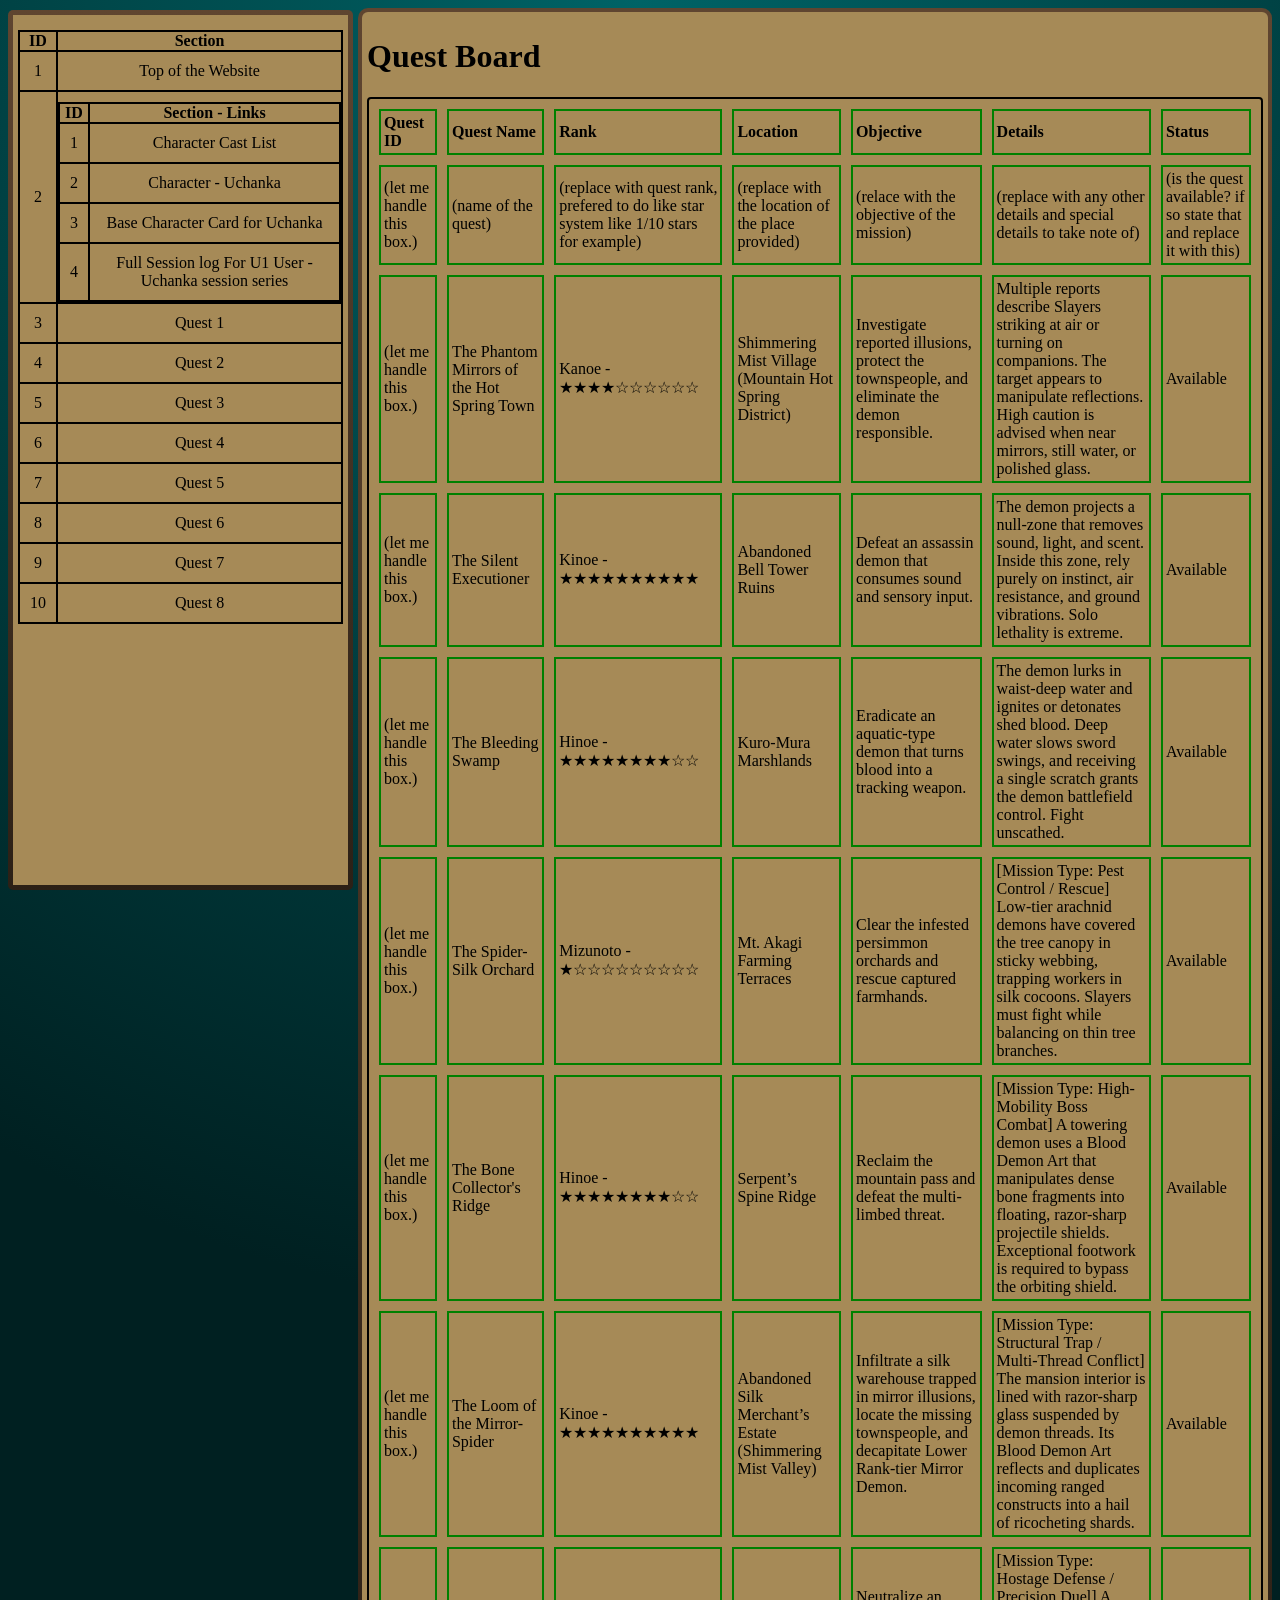
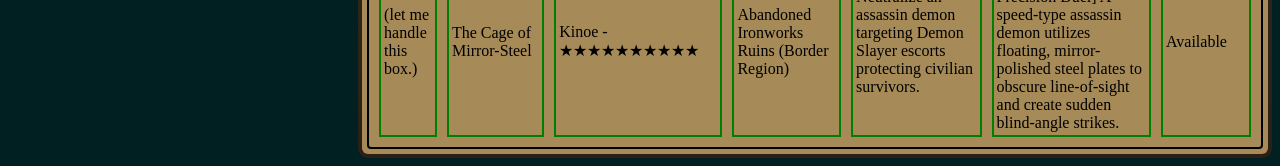
<file: questboardKNY-Cust.html>
<!DOCTYPE html>
<html lang="en">
    <head>
        <meta charset="UTF-8">
        <meta name="viewport" content="width=device-width, initial-scale=1.0">
        <title>Quest Board for all custom or real quests for KNY</title>
        <link rel="stylesheet" href="uchanka.css">
        <link rel="stylesheet" href="qbKNY-C.css">
    </head>
    <body>
        <main>
            <nav id="table-of-contents">
                <table>
                    <thead>
                        <tr>
                            <th>ID</th>
                            <th>Section</th>
                        </tr>
                    </thead>
                    <tbody>
                        <tr>
                                <td><a href="#">1</a></td>
                                <td><a href="#">Top of the Website</a></td>
                        </tr>
                        <tr>
                            <td>2</td>
                            <td>
                                <table>
                                    <thead>
                                        <tr>
                                            <th>ID</th>
                                            <th>Section - Links</th>
                                        </tr>
                                    </thead>
                                    <tbody>
                                        <tr>
                                            <td><a href="castlist_KNY.html">1</a></td>
                                            <td><a href="castlist_KNY.html">Character Cast List</a></td>
                                        </tr>
                                        <tr>
                                            <td><a href="index.html">2</a></td>
                                            <td><a href="index.html">Character - Uchanka</a></td>
                                        </tr>
                                        <tr>
                                            <td><a href="Uchanka.html">3</a></td>
                                            <td><a href="Uchanka.html">Base Character Card for Uchanka</a></td>
                                        </tr>
                                        <tr>
                                            <td><a href="sessionlogForU1.html">4</a></td>
                                            <td><a href="sessionlogForU1.html">Full Session log For U1 User - Uchanka session series</a></td>
                                        </tr>
                                    </tbody>
                                </table>
                            </td>
                        </tr>
                        <tr>
                                <td><a href="#Q1">3</a></td>
                                <td><a href="#Q1">Quest 1</a></td>
                        </tr>
                        <tr>
                                <td><a href="#Q2">4</a></td>
                                <td><a href="#Q2">Quest 2</a></td>
                        </tr>
                        <tr>
                                <td><a href="#Q3">5</a></td>
                                <td><a href="#Q3">Quest 3</a></td>
                        </tr>
                        <tr>
                                <td><a href="#Q4">6</a></td>
                                <td><a href="#Q4">Quest 4</a></td>
                        </tr>
                        <tr>
                                <td><a href="#Q5">7</a></td>
                                <td><a href="#Q5">Quest 5</a></td>
                        </tr>
                        <tr>
                                <td><a href="#Q6">8</a></td>
                                <td><a href="#Q6">Quest 6</a></td>
                        </tr>
                        <tr>
                                <td><a href="#Q7">9</a></td>
                                <td><a href="#Q7">Quest 7</a></td>
                        </tr>
                        <tr>
                                <td><a href="#Q8">10</a></td>
                                <td><a href="#Q8">Quest 8</a></td>
                        </tr>
                    </tbody>
                </table>
            </nav>
            <div id="main">
                <h1>Quest Board</h1>

                <table>
                    <tbody>
                        <tr id="head">
                            <td>Quest ID</td>
                            <td>Quest Name</td>
                            <td>Rank</td>
                            <td>Location</td>
                            <td>Objective</td>
                            <td>Details</td>
                            <td>Status</td>
                        </tr>
                        <tr id="Q1">
                            <td>(let me handle this box.)</td>
                            <td>(name of the quest)</td>
                            <td>(replace with quest rank, prefered to do like star system like 1/10 stars for example)</td>
                            <td>(replace with the location of the place provided)</td>
                            <td>(relace with the objective of the mission)</td>
                            <td>(replace with any other details and special details to take note of)</td>
                            <td>(is the quest available? if so state that and replace it with this)</td>
                        </tr>
                        <tr id="Q2">
                            <td>(let me handle this box.)</td>
                            <td>The Phantom Mirrors of the Hot Spring Town</td>
                            <td>Kanoe - ★★★★☆☆☆☆☆☆</td>
                            <td>Shimmering Mist Village (Mountain Hot Spring District)</td>
                            <td>Investigate reported illusions, protect the townspeople, and eliminate the demon responsible.</td>
                            <td>Multiple reports describe Slayers striking at air or turning on companions. The target appears to manipulate reflections. High caution is advised when near mirrors, still water, or polished glass.</td>
                            <td>Available</td>
                        </tr>
                        <tr id="Q3">
                            <td>(let me handle this box.)</td>
                            <td>The Silent Executioner</td>
                            <td>Kinoe - ★★★★★★★★★★</td>
                            <td>Abandoned Bell Tower Ruins</td>
                            <td>Defeat an assassin demon that consumes sound and sensory input.</td>
                            <td>The demon projects a null-zone that removes sound, light, and scent. Inside this zone, rely purely on instinct, air resistance, and ground vibrations. Solo lethality is extreme.</td>
                            <td>Available</td>
                        </tr>
                        <tr id="Q4">
                            <td>(let me handle this box.)</td>
                            <td>The Bleeding Swamp</td>
                            <td>Hinoe - ★★★★★★★★☆☆</td>
                            <td>Kuro-Mura Marshlands</td>
                            <td>Eradicate an aquatic-type demon that turns blood into a tracking weapon.</td>
                            <td>The demon lurks in waist-deep water and ignites or detonates shed blood. Deep water slows sword swings, and receiving a single scratch grants the demon battlefield control. Fight unscathed.</td>
                            <td>Available</td>
                        </tr>
                        <tr id="Q5">
                            <td>(let me handle this box.)</td>
                            <td>The Spider-Silk Orchard</td>
                            <td>Mizunoto - ★☆☆☆☆☆☆☆☆☆</td>
                            <td>Mt. Akagi Farming Terraces</td>
                            <td>Clear the infested persimmon orchards and rescue captured farmhands.</td>
                            <td>[Mission Type: Pest Control / Rescue] Low-tier arachnid demons have covered the tree canopy in sticky webbing, trapping workers in silk cocoons. Slayers must fight while balancing on thin tree branches.</td>
                            <td>Available</td>
                        </tr>
                        <tr id="Q6">
                            <td>(let me handle this box.)</td>
                            <td>The Bone Collector's Ridge</td>
                            <td>Hinoe - ★★★★★★★★☆☆</td>
                            <td>Serpent’s Spine Ridge</td>
                            <td>Reclaim the mountain pass and defeat the multi-limbed threat.</td>
                            <td>[Mission Type: High-Mobility Boss Combat] A towering demon uses a Blood Demon Art that manipulates dense bone fragments into floating, razor-sharp projectile shields. Exceptional footwork is required to bypass the orbiting shield.</td>
                            <td>Available</td>
                        </tr>
                        <tr id="Q7">
                            <td>(let me handle this box.)</td>
                            <td>The Loom of the Mirror-Spider</td>
                            <td>Kinoe - ★★★★★★★★★★</td>
                            <td>Abandoned Silk Merchant’s Estate (Shimmering Mist Valley)</td>
                            <td>Infiltrate a silk warehouse trapped in mirror illusions, locate the missing townspeople, and decapitate Lower Rank-tier Mirror Demon.</td>
                            <td>[Mission Type: Structural Trap / Multi-Thread Conflict] The mansion interior is lined with razor-sharp glass suspended by demon threads. Its Blood Demon Art reflects and duplicates incoming ranged constructs into a hail of ricocheting shards.</td>
                            <td>Available</td>
                        </tr>
                        <tr id="Q8">
                            <td>(let me handle this box.)</td>
                            <td>The Cage of Mirror-Steel</td>
                            <td>Kinoe - ★★★★★★★★★★</td>
                            <td>Abandoned Ironworks Ruins (Border Region)</td>
                            <td>Neutralize an assassin demon targeting Demon Slayer escorts protecting civilian survivors.</td>
                            <td>[Mission Type: Hostage Defense / Precision Duel] A speed-type assassin demon utilizes floating, mirror-polished steel plates to obscure line-of-sight and create sudden blind-angle strikes.</td>
                            <td>Available</td>
                        </tr>
                    </tbody>
                </table>
            </div>
        </main>
    </body>
</html>
</file>
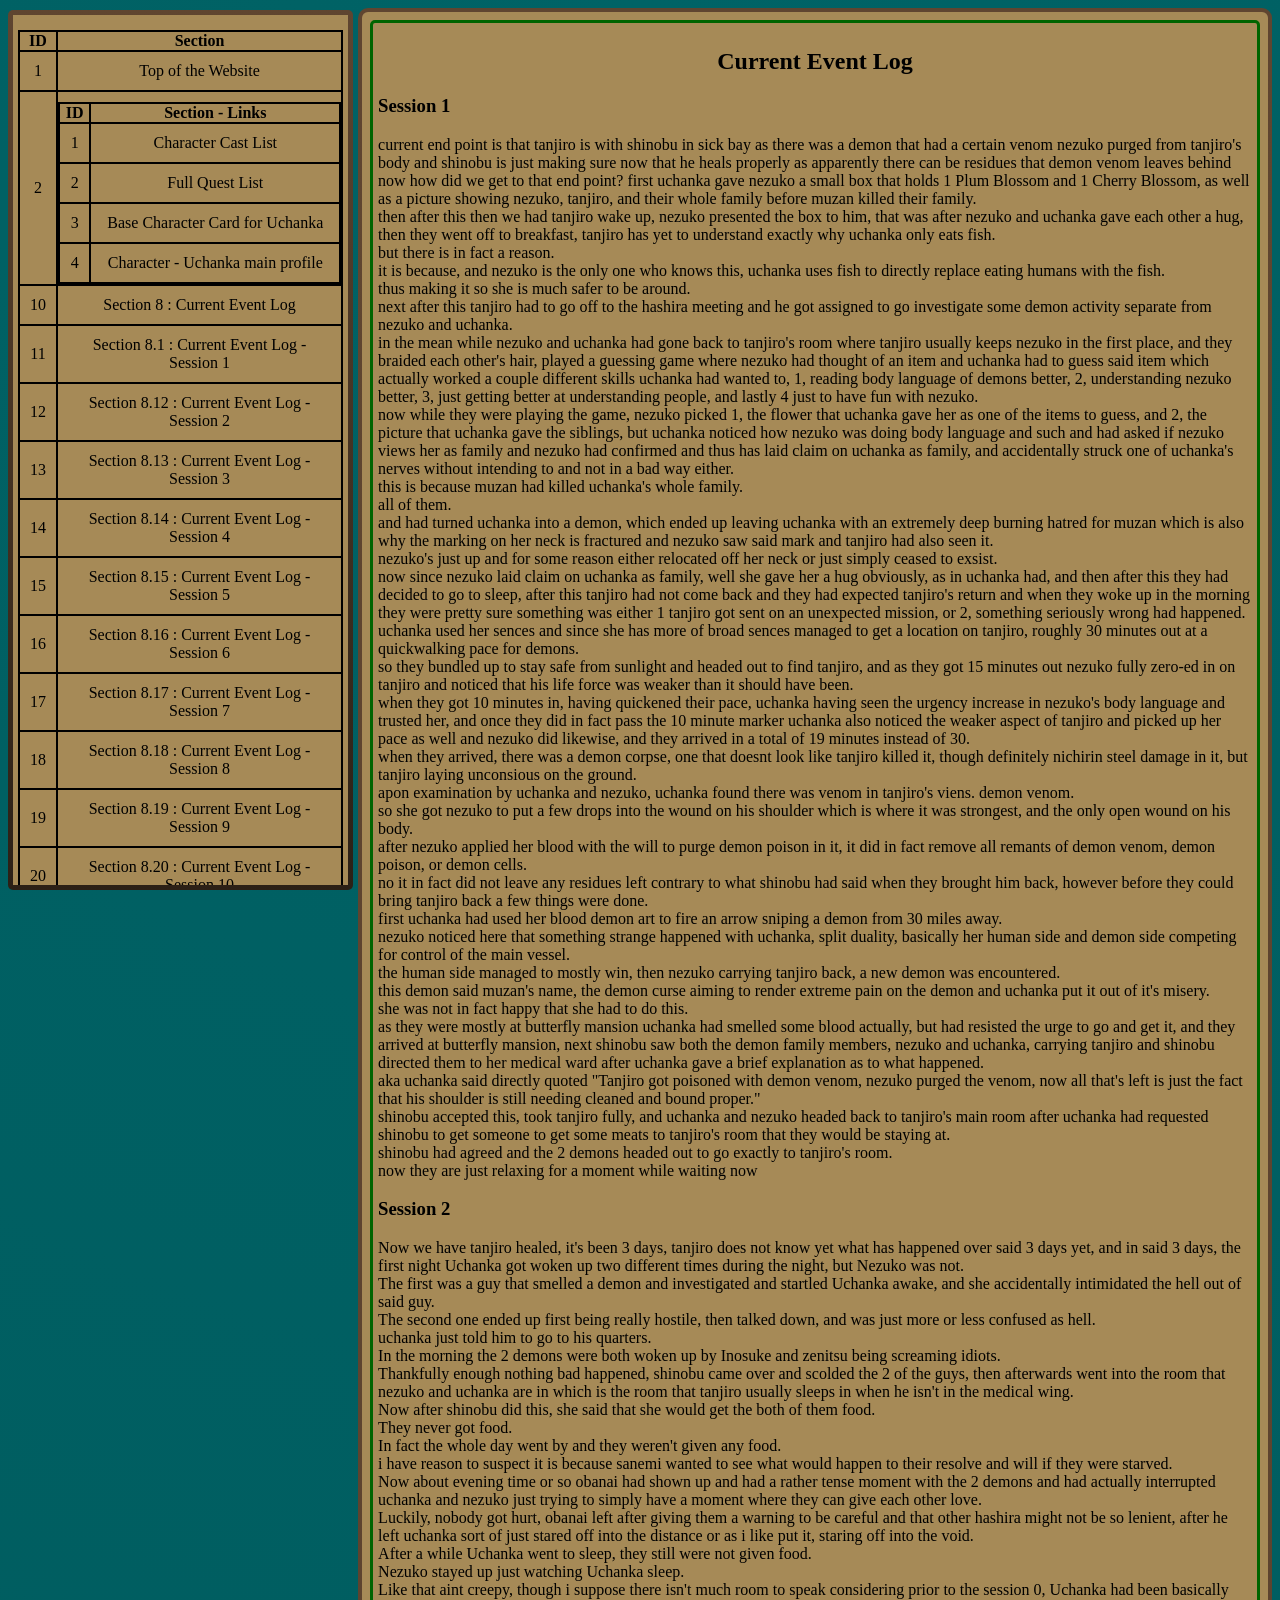
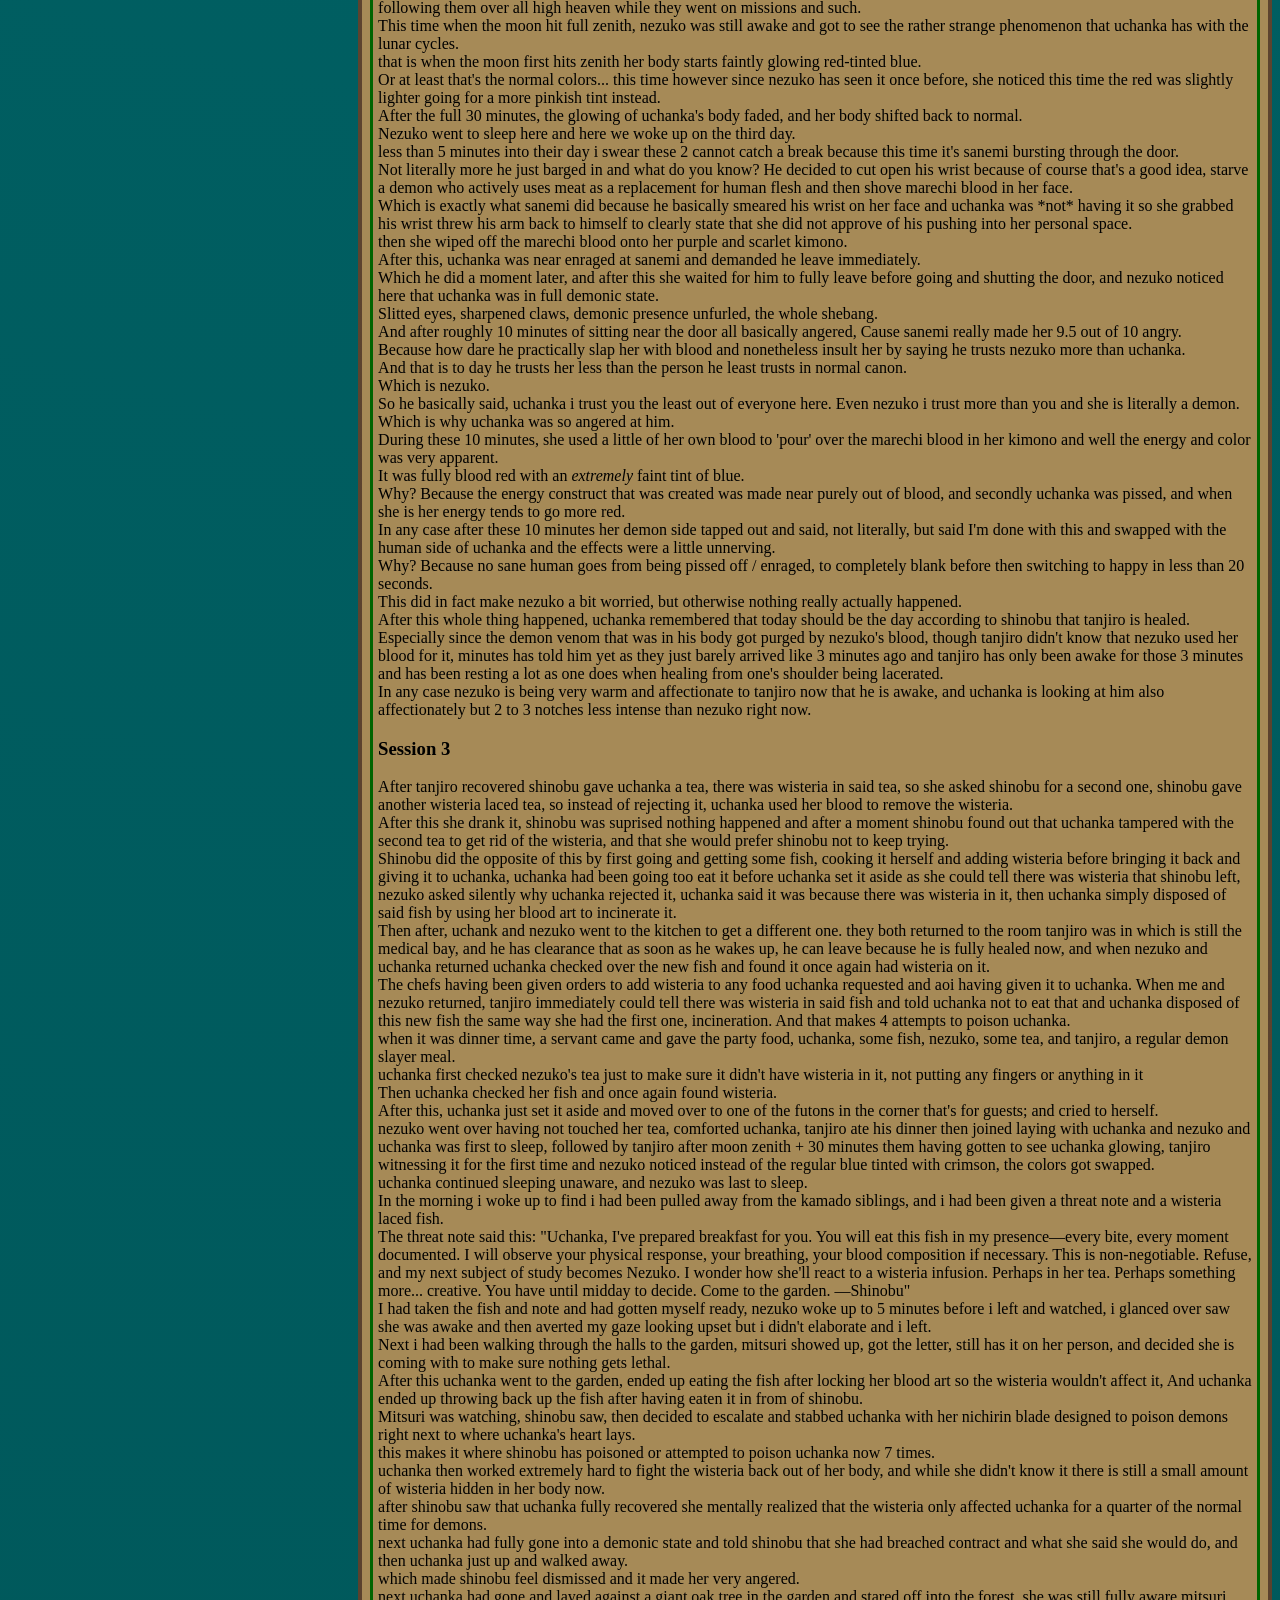
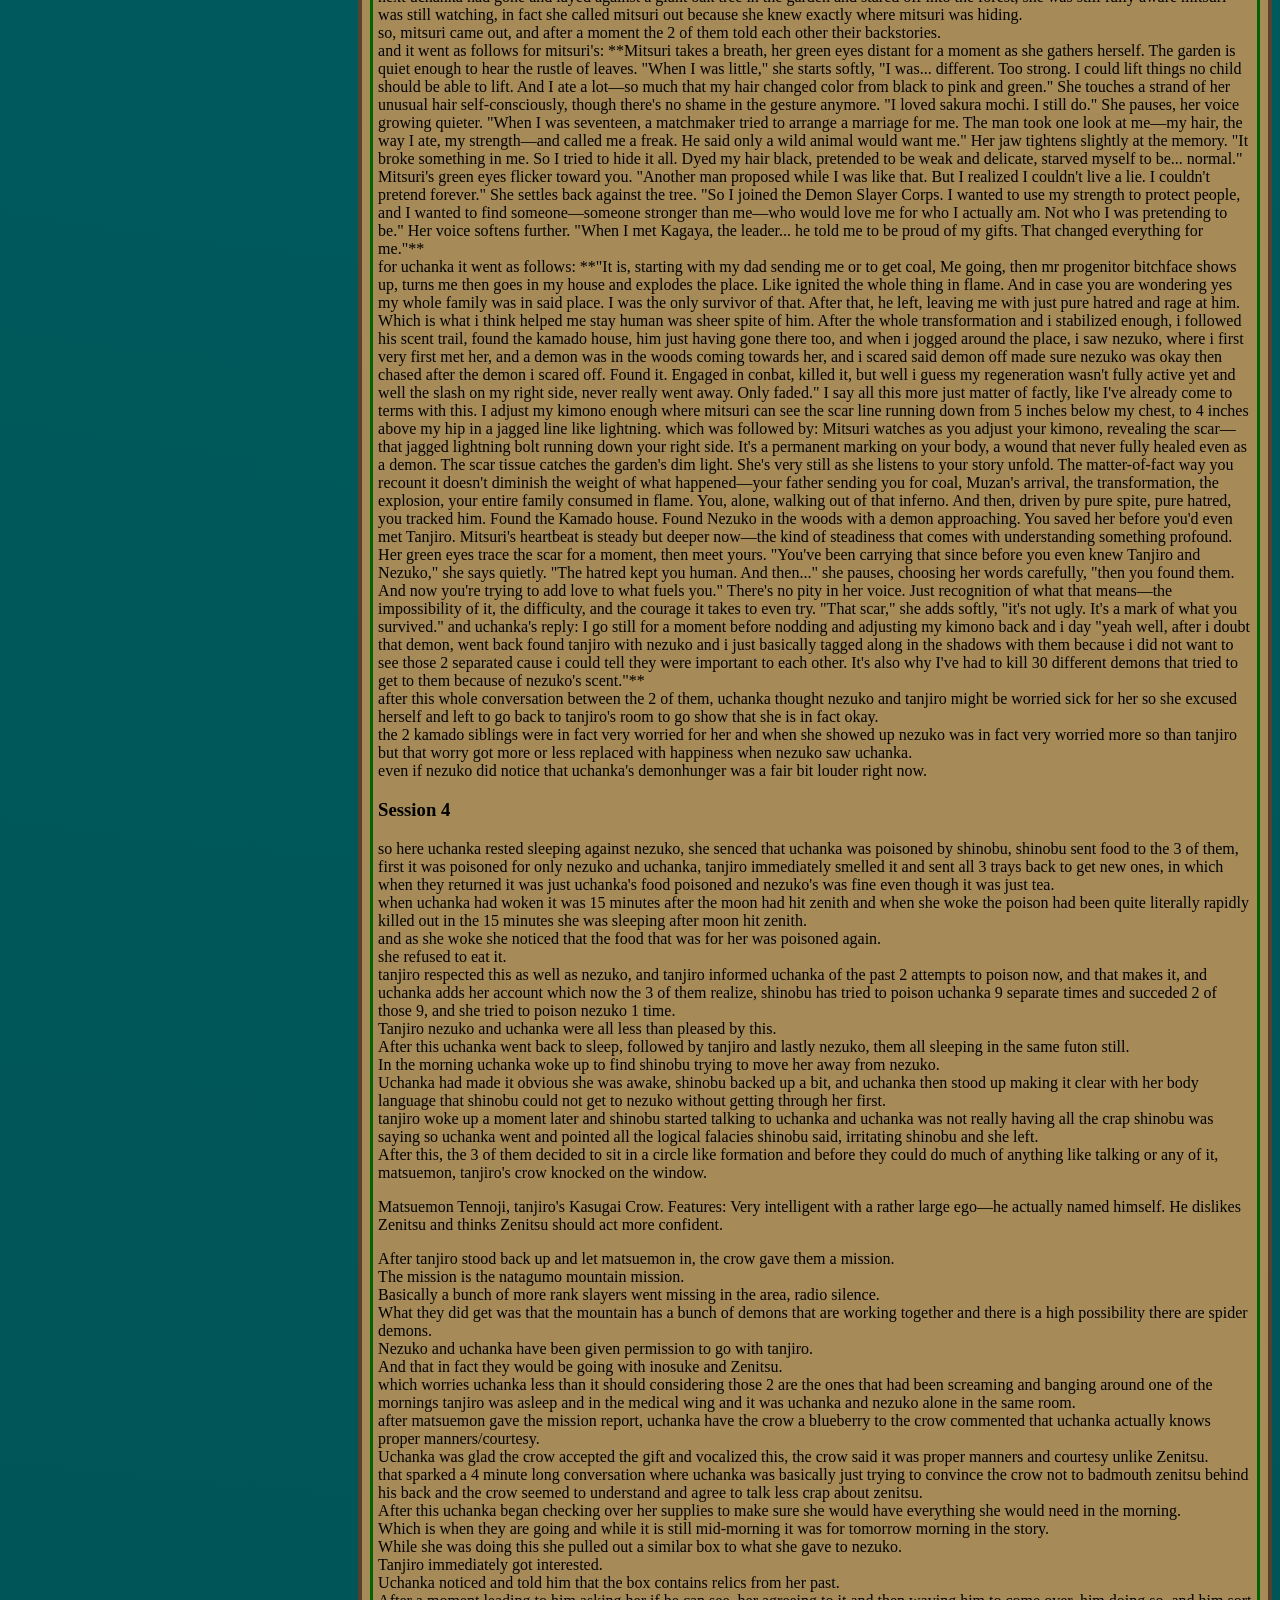
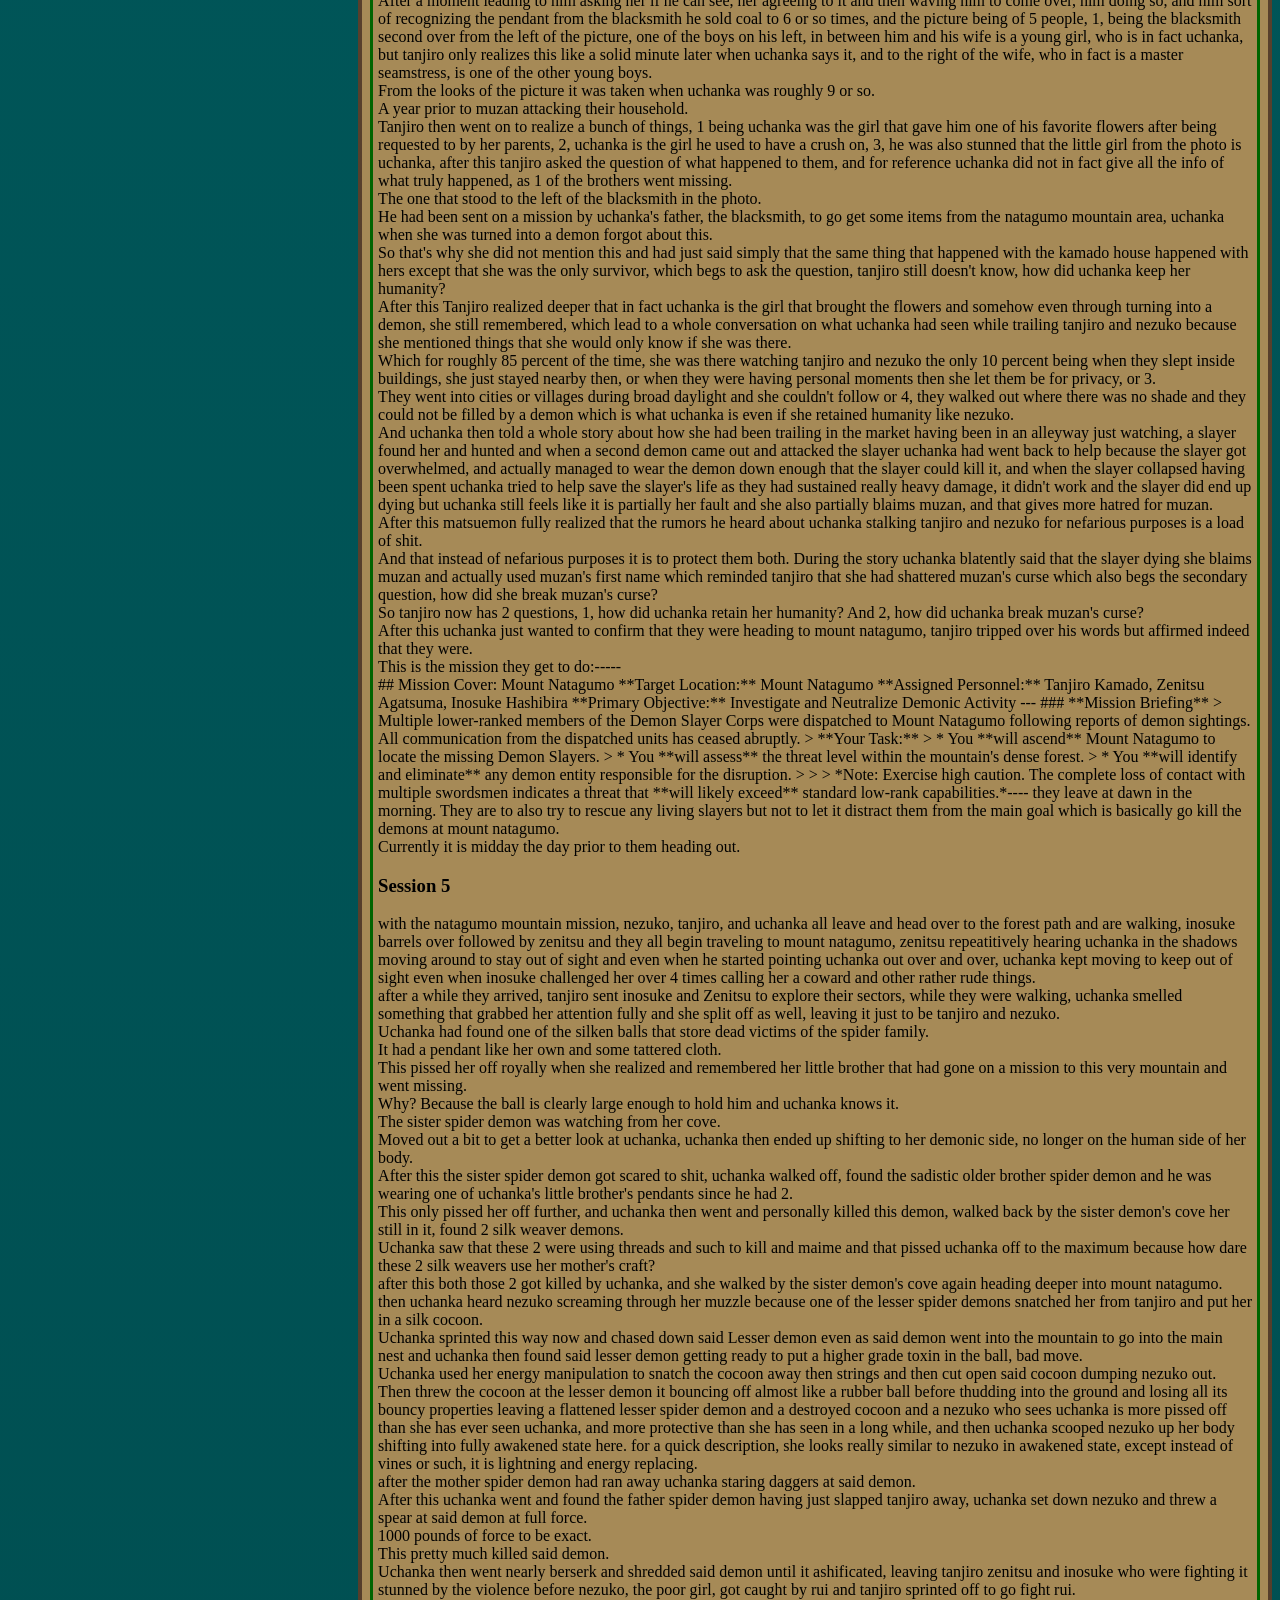
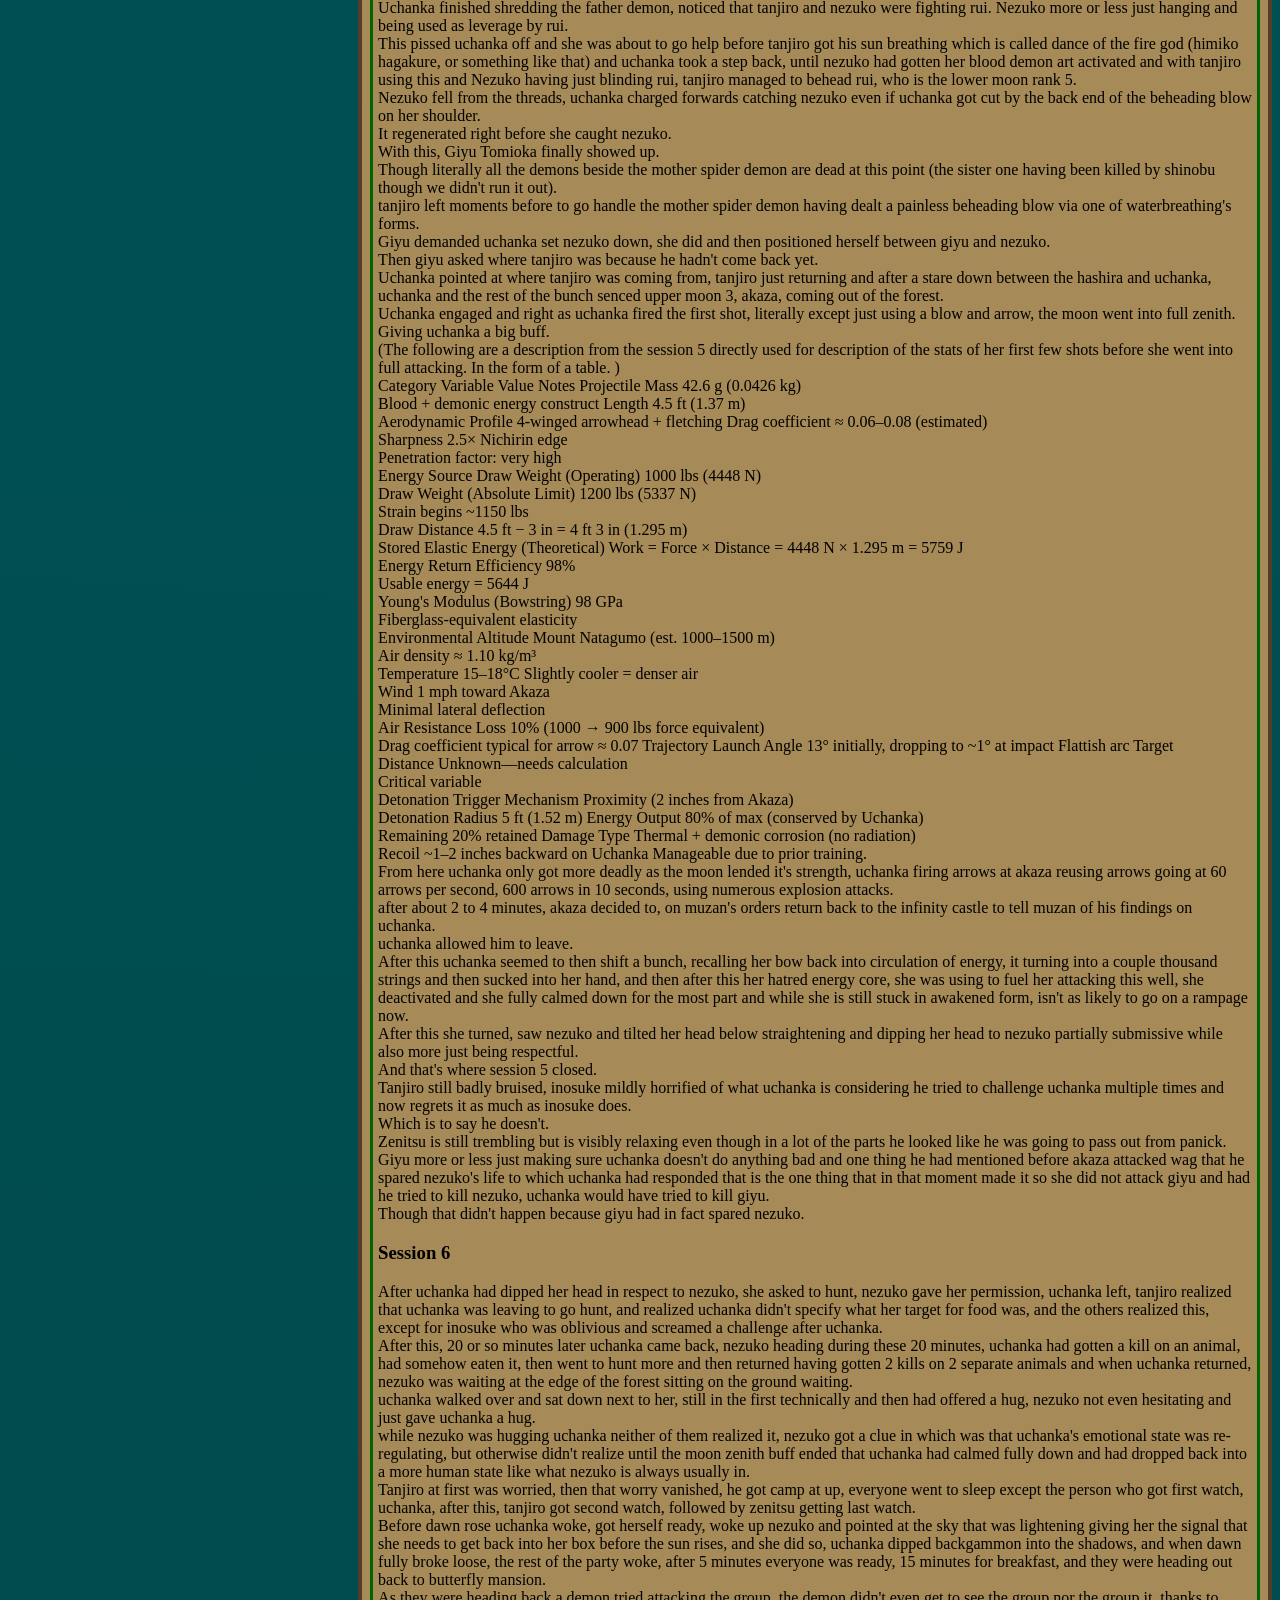
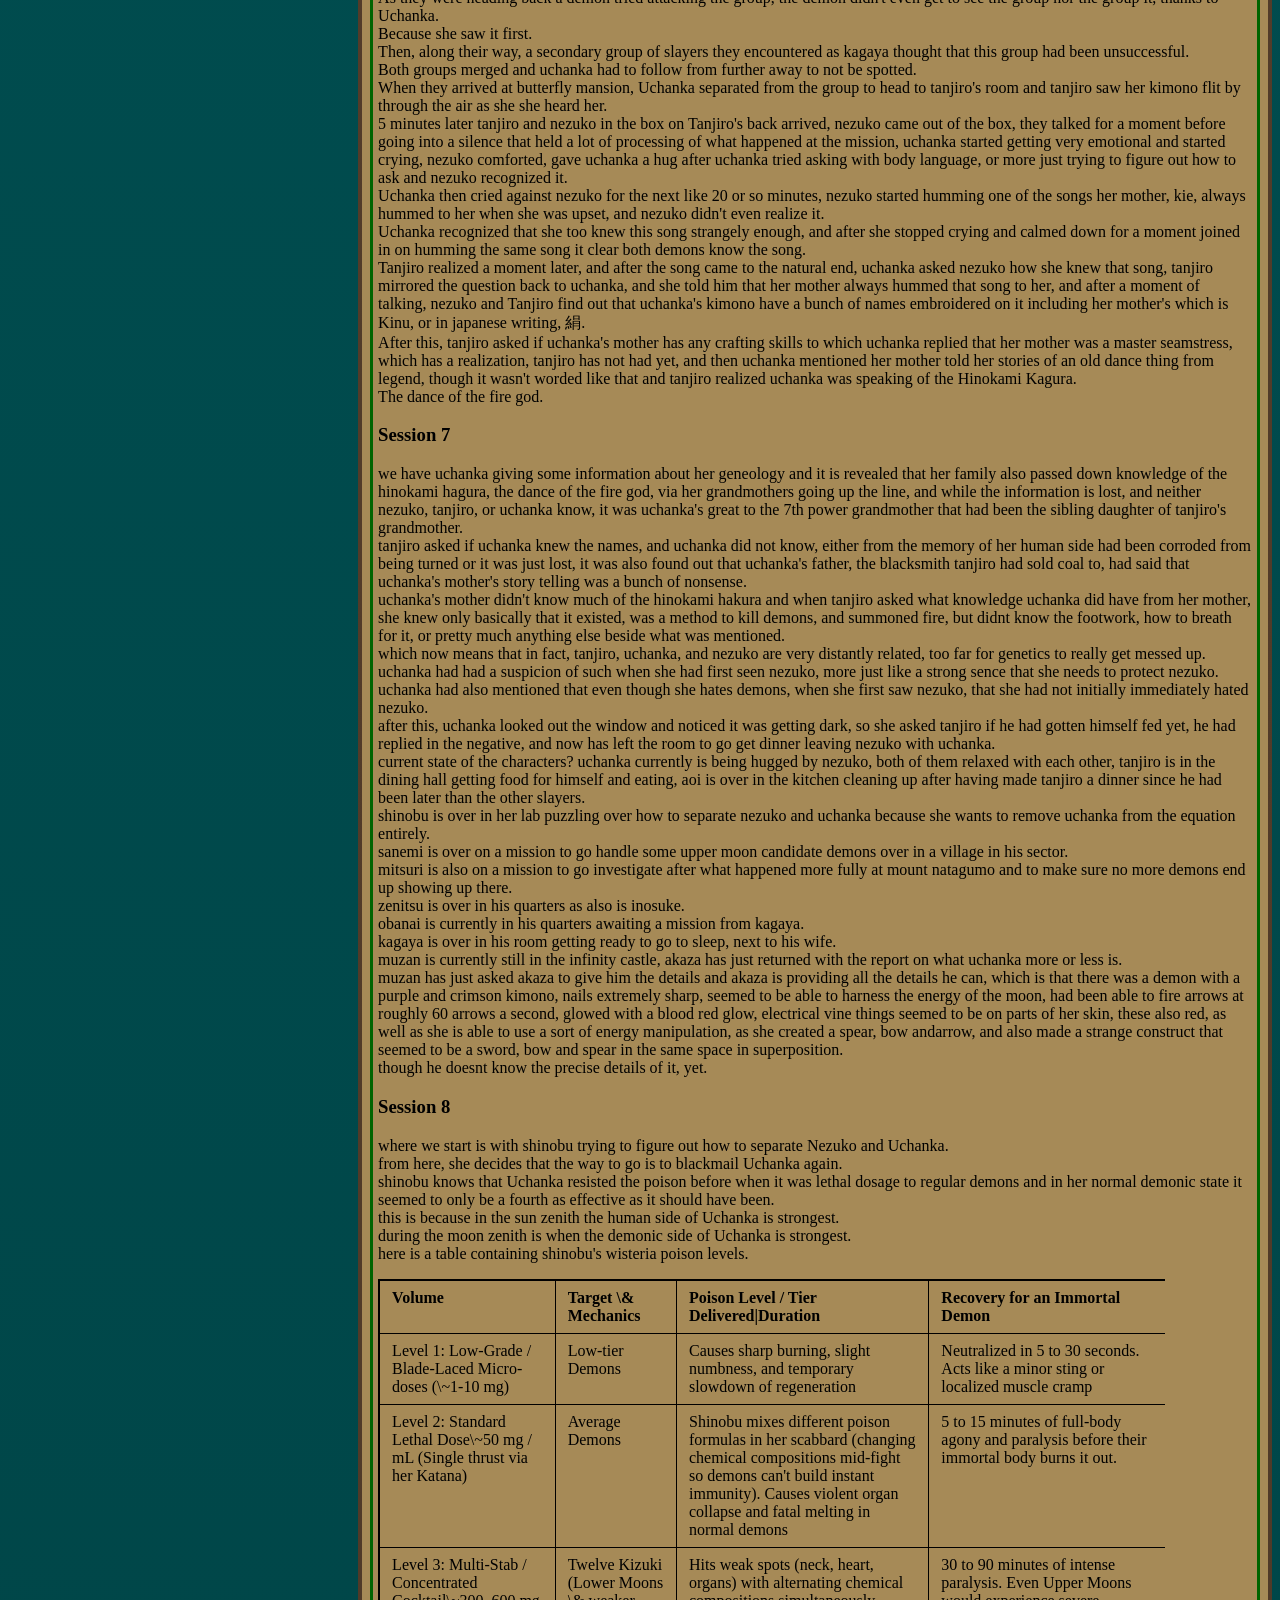
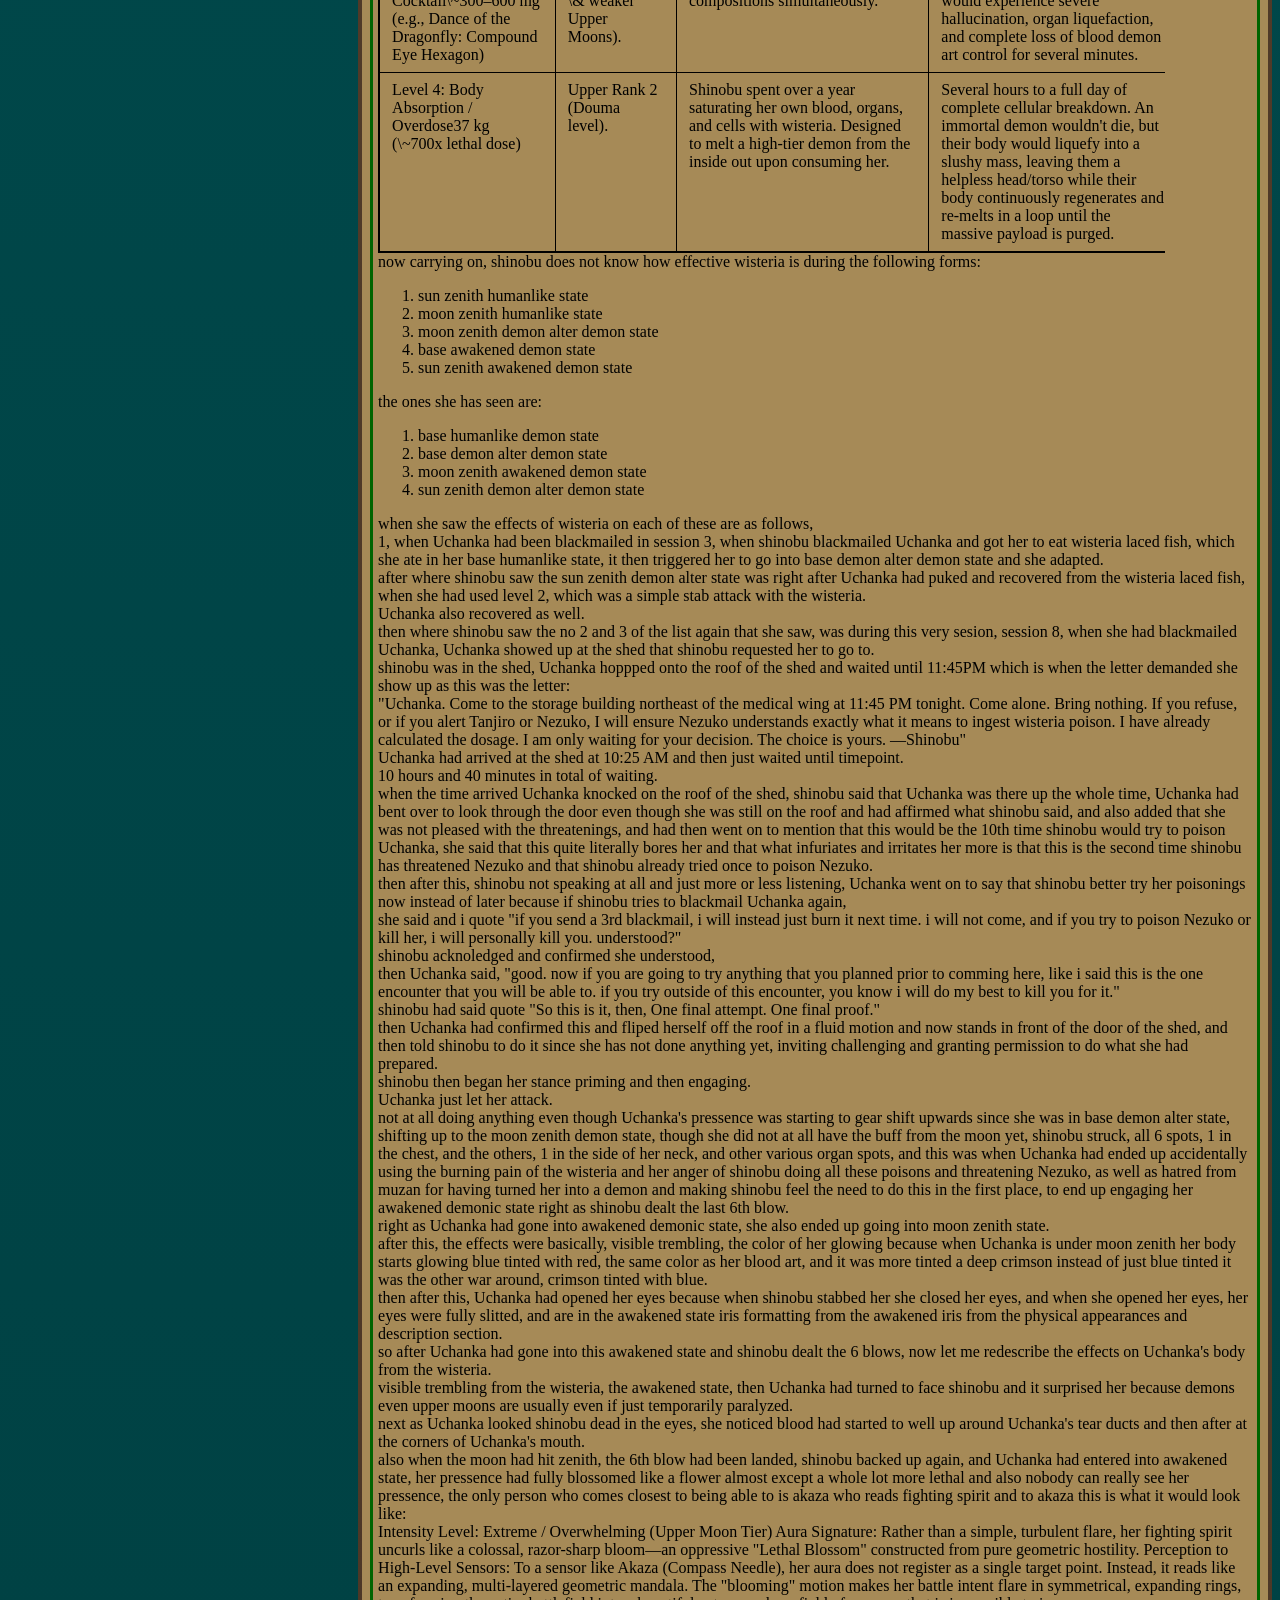
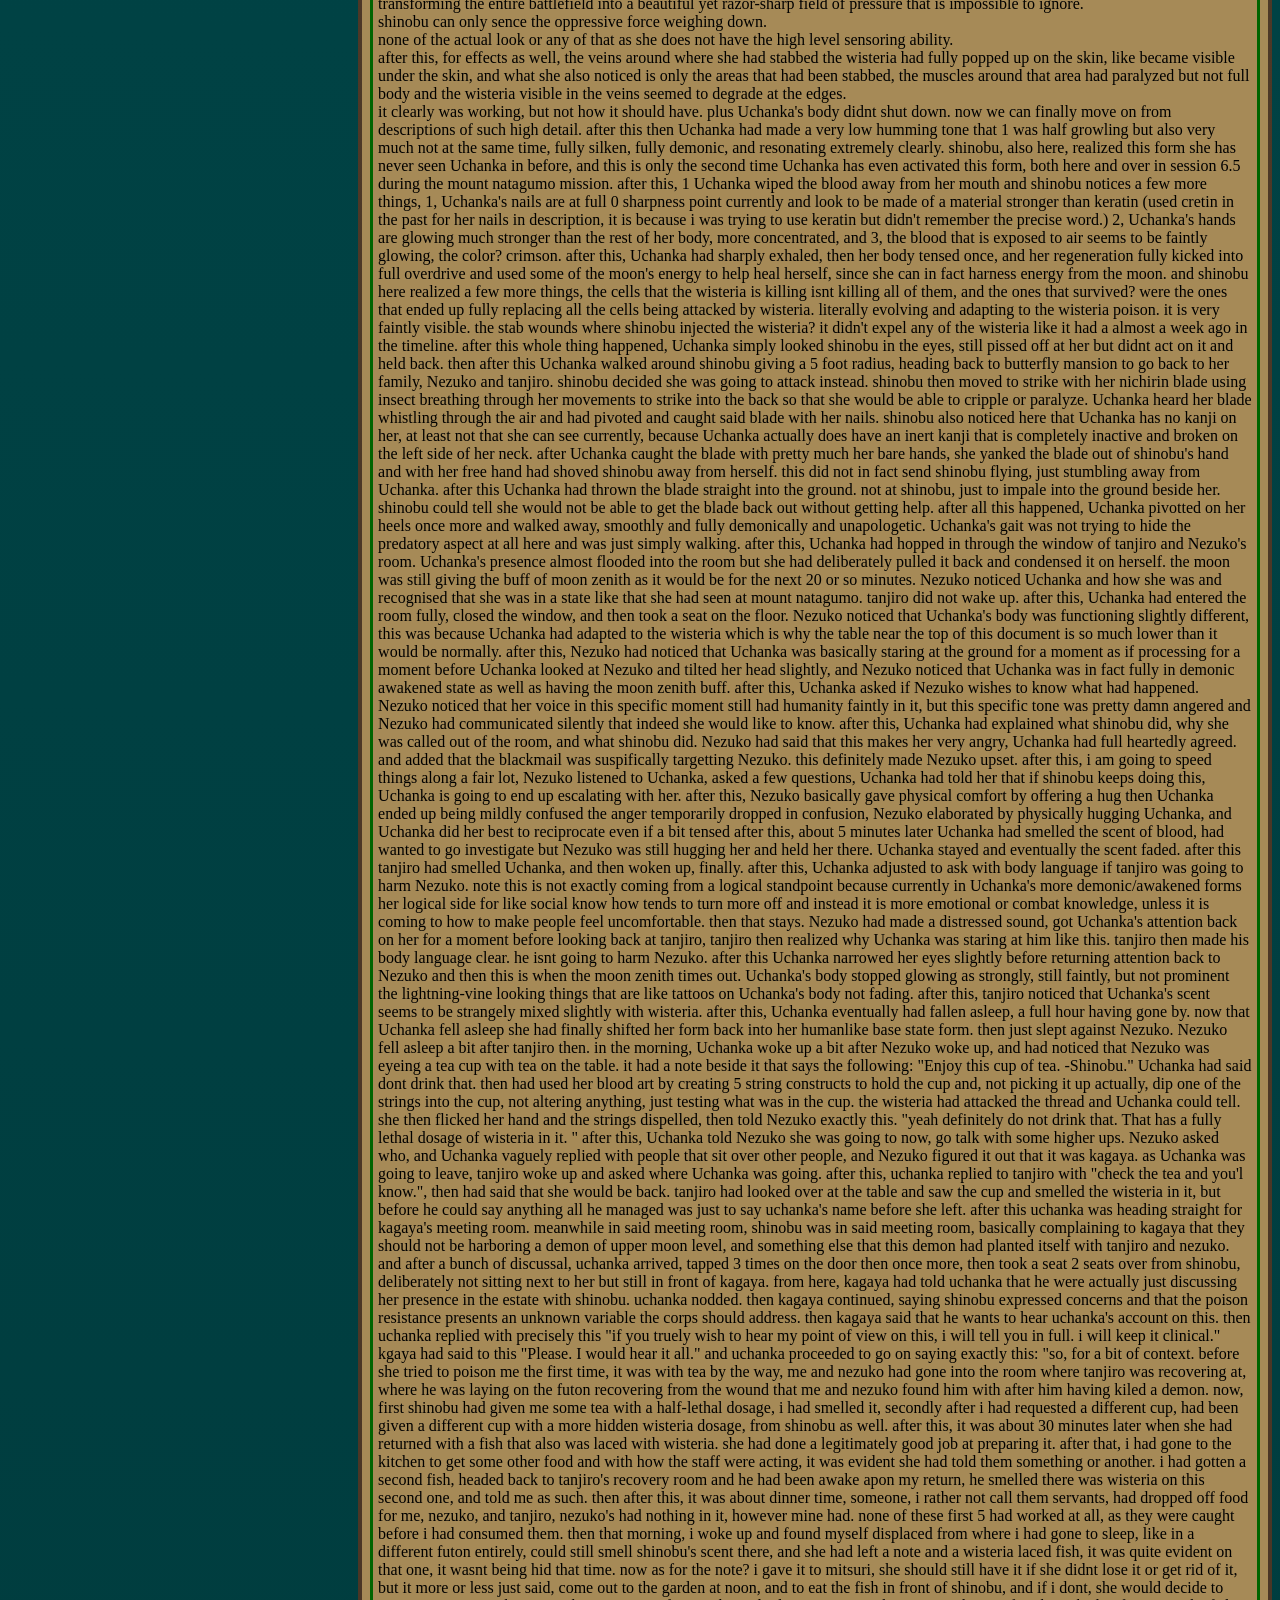
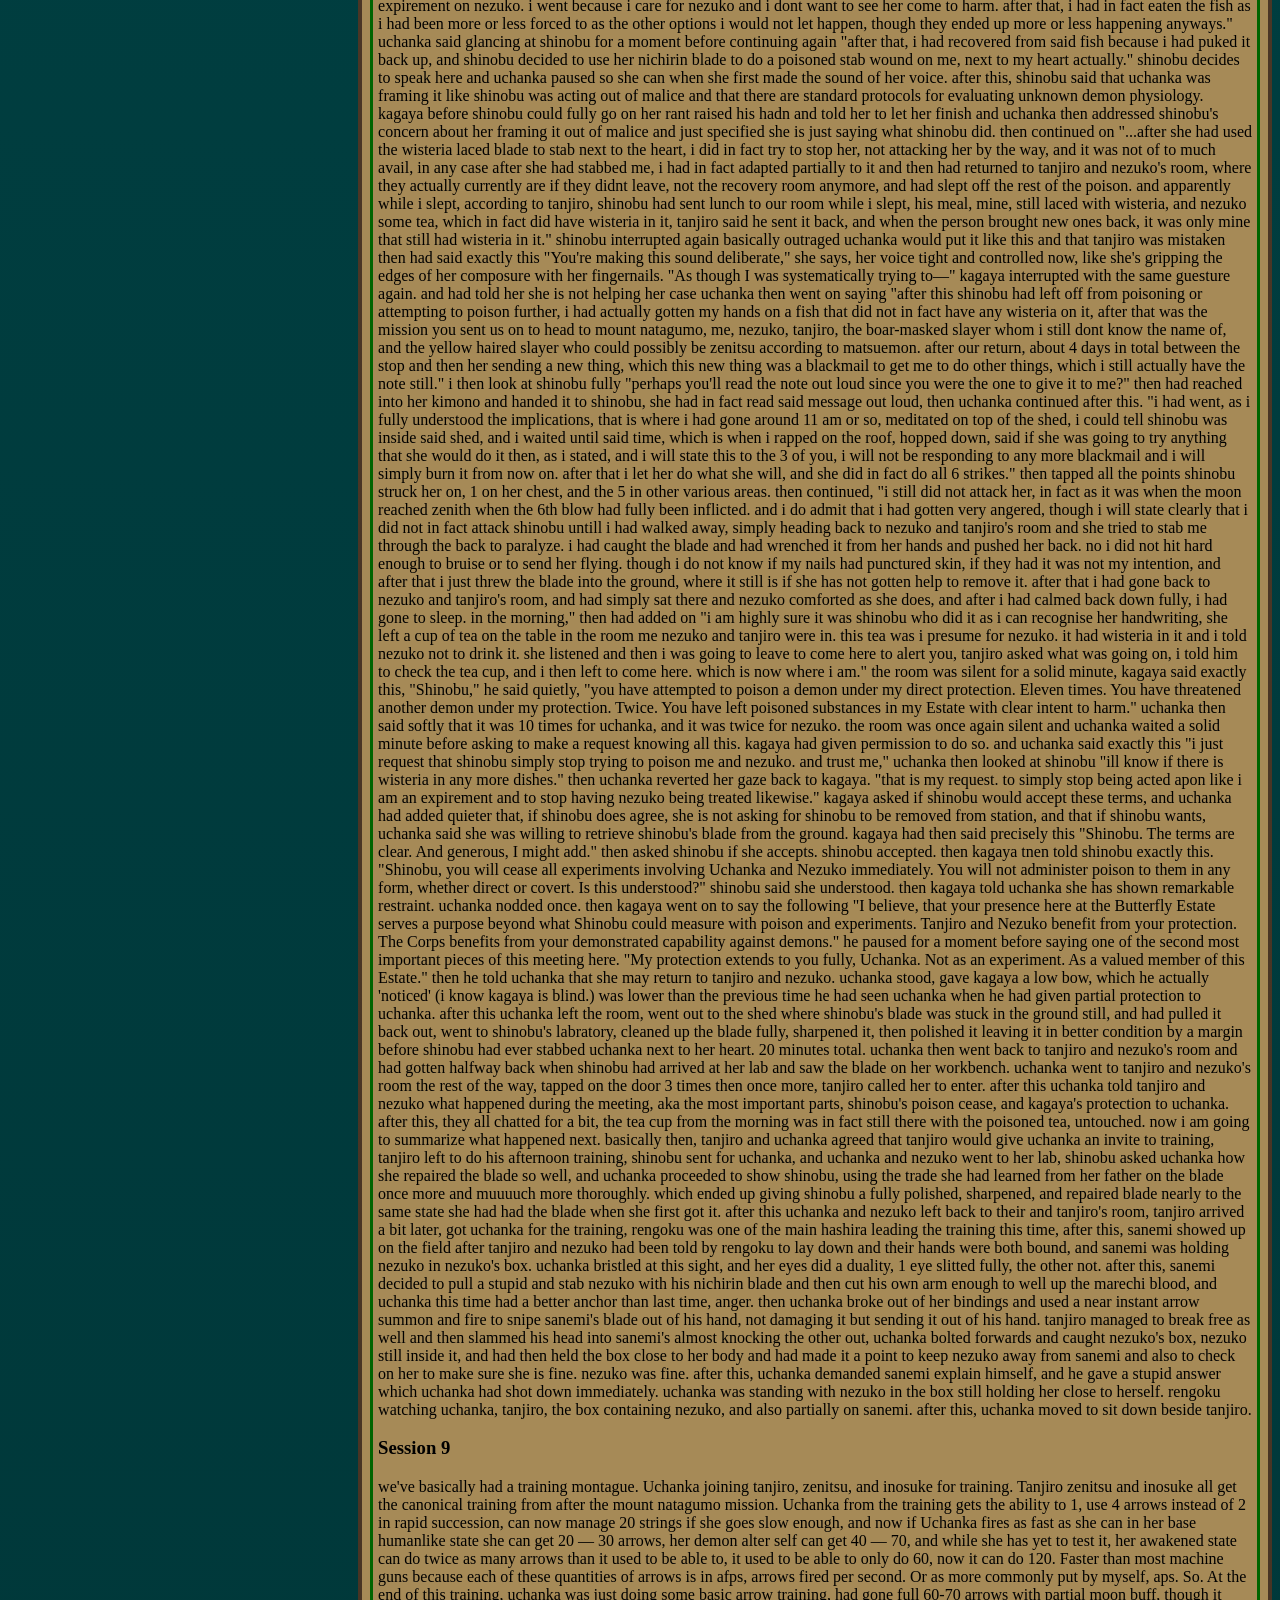
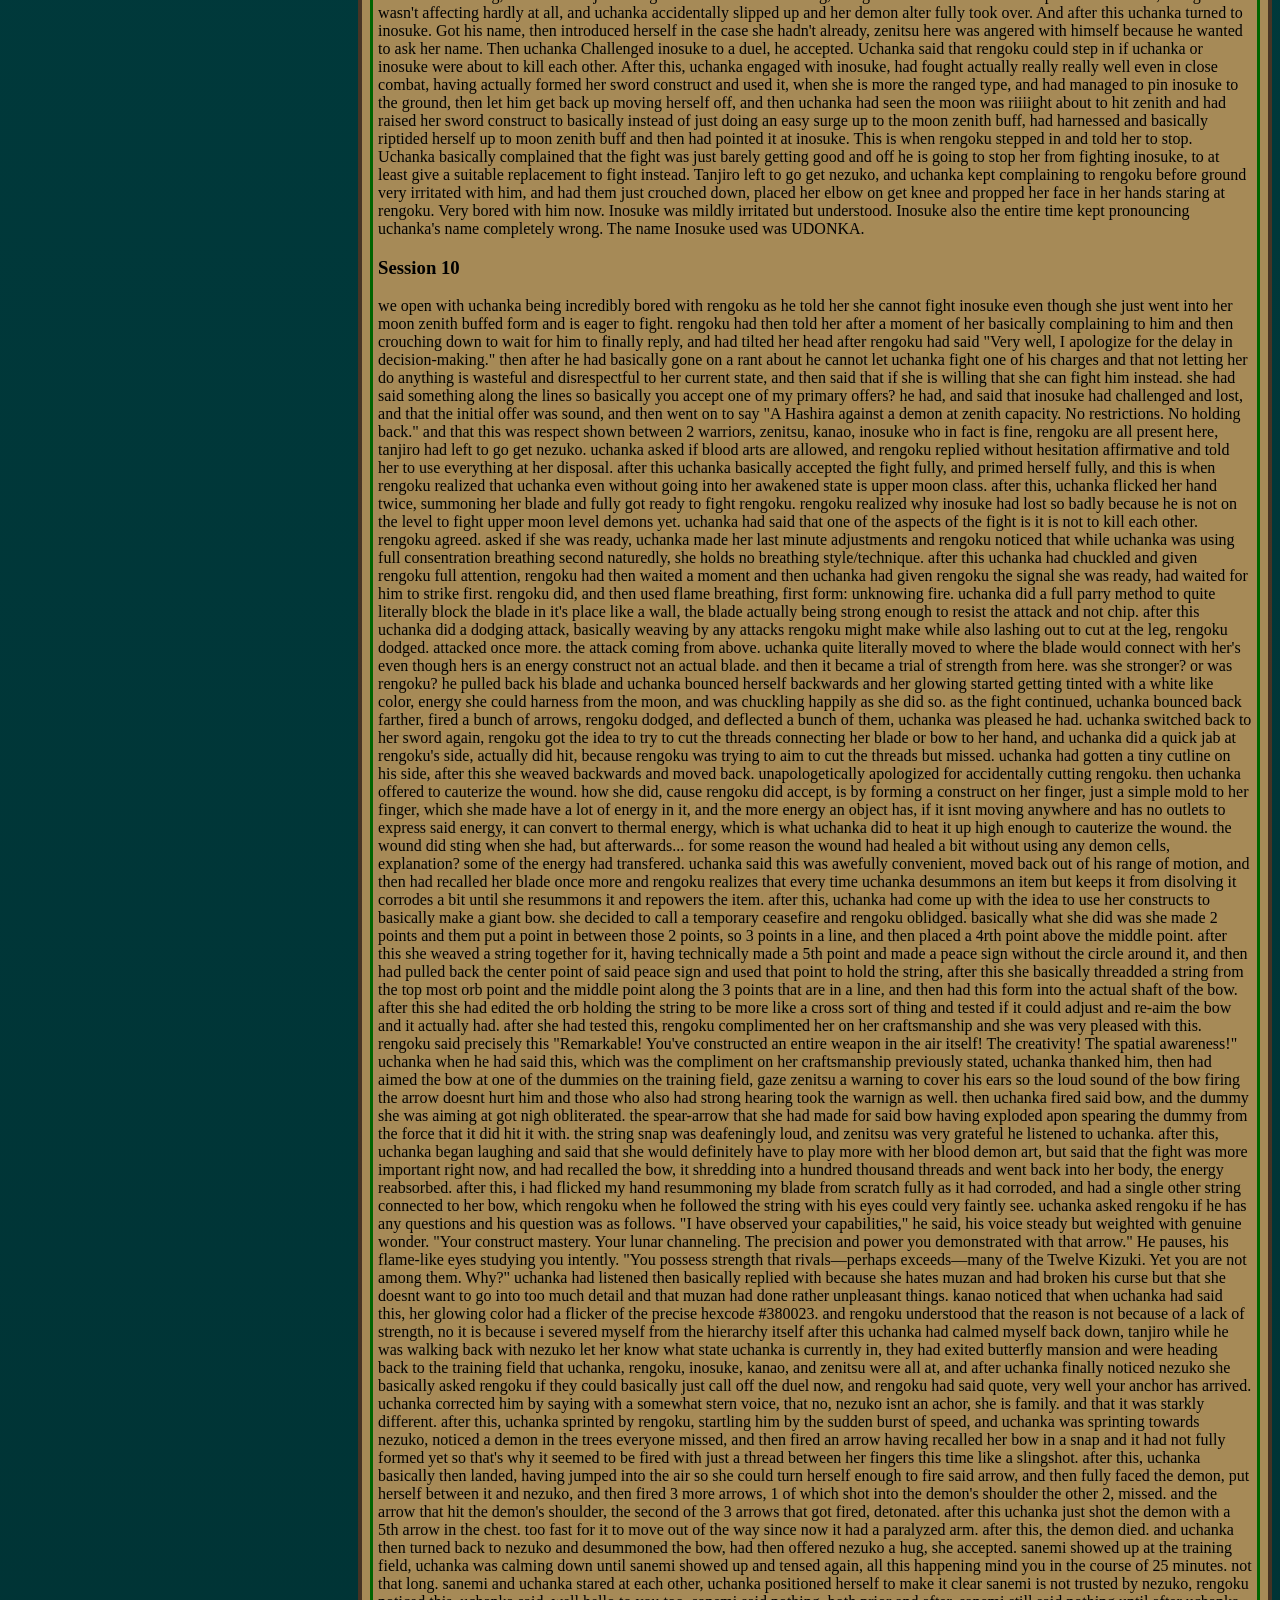
<file: sessionlogForU1.html>
<!DOCTYPE html>
<html>
    <head>
        <meta charset="UTF-8">
        <meta name="viewport" content="width=device-width, initial-scale=1.0">
        <title>Uchanka</title>
        <link rel="stylesheet" href="uchanka.css">
    </head>
    <body>
        <main>
            <nav id="table-of-contents">
                <table>
                    <thead>
                        <tr>
                            <th>ID</th>
                            <th>Section</th>
                        </tr>
                    </thead>
                    <tbody>
                        <tr>
                                <td><a href="#">1</a></td>
                                <td><a href="#">Top of the Website</a></td>
                        </tr>
                        <tr>
                            <td>2</td>
                            <td>
                                <table>
                                    <thead>
                                        <tr>
                                            <th>ID</th>
                                            <th>Section - Links</th>
                                        </tr>
                                    </thead>
                                    <tbody>
                                        <tr>
                                            <td><a href="castlist_KNY.html">1</a></td>
                                            <td><a href="castlist_KNY.html">Character Cast List</a></td>
                                        </tr>
                                        <tr>
                                            <td><a href="questboardKNY-Cust.html">2</a></td>
                                            <td><a href="questboardKNY-Cust.html">Full Quest List</a></td>
                                        </tr>
                                        <tr>
                                            <td><a href="Uchanka.html">3</a></td>
                                            <td><a href="Uchanka.html">Base Character Card for Uchanka</a></td>
                                        </tr>
                                        <tr>
                                            <td><a href="index.html">4</a></td>
                                            <td><a href="index.html">Character - Uchanka main profile</a></td>
                                        </tr>
                                    </tbody>
                                </table>
                            </td>
                        </tr>
                        <tr>
                                <td><a href="#CurEveLog">10</a></td>
                                <td><a href="#CurEveLog">Section 8 : Current Event Log</a></td>
                        </tr>
                        <tr>
                                <td><a href="#CEL-Sess-1">11</a></td>
                                <td><a href="#CEL-Sess-1">Section 8.1 : Current Event Log - Session 1</a></td>
                        </tr>
                        <tr>
                                <td><a href="#CEL-Sess-2">12</a></td>
                                <td><a href="#CEL-Sess-2">Section 8.12 : Current Event Log - Session 2</a></td>
                        </tr>
                        <tr>
                                <td><a href="#CEL-Sess-3">13</a></td>
                                <td><a href="#CEL-Sess-3">Section 8.13 : Current Event Log - Session 3</a></td>
                        </tr>
                        <tr>
                                <td><a href="#CEL-Sess-4">14</a></td>
                                <td><a href="#CEL-Sess-4">Section 8.14 : Current Event Log - Session 4</a></td>
                        </tr>
                        <tr>
                                <td><a href="#CEL-Sess-5">15</a></td>
                                <td><a href="#CEL-Sess-5">Section 8.15 : Current Event Log - Session 5</a></td>
                        </tr>
                        <tr>
                                <td><a href="#CEL-Sess-6">16</a></td>
                                <td><a href="#CEL-Sess-6">Section 8.16 : Current Event Log - Session 6</a></td>
                        </tr>
                        <tr>
                                <td><a href="#CEL-Sess-7">17</a></td>
                                <td><a href="#CEL-Sess-7">Section 8.17 : Current Event Log - Session 7</a></td>
                        </tr>
                        <tr>
                                <td><a href="#CEL-Sess-8">18</a></td>
                                <td><a href="#CEL-Sess-8">Section 8.18 : Current Event Log - Session 8</a></td>
                        </tr>
                        <tr>
                                <td><a href="#CEL-Sess-9">19</a></td>
                                <td><a href="#CEL-Sess-9">Section 8.19 : Current Event Log - Session 9</a></td>
                        </tr>
                        <tr>
                                <td><a href="#CEL-Sess-10">20</a></td>
                                <td><a href="#CEL-Sess-10">Section 8.20 : Current Event Log - Session 10</a></td>
                        </tr>
                        <tr>
                                <td><a href="#CEL-Sess-11">21</a></td>
                                <td><a href="#CEL-Sess-11">Section 8.21 : Current Event Log - Session 11</a></td>
                        </tr>
                        <tr>
                                <td><a href="#CEL-Sess-12">22</a></td>
                                <td><a href="#CEL-Sess-12">Section 8.22 : Current Event Log - Session 12</a></td>
                        </tr>
                        <tr>
                                <td><a href="#CEL-Sess-13">23</a></td>
                                <td><a href="#CEL-Sess-13">Section 8.23 : Current Event Log - Session 13</a></td>
                        </tr>
                        <tr>
                                <td><a href="#CEL-Sess-14">24</a></td>
                                <td><a href="#CEL-Sess-14">Section 8.24 : Current Event Log - Session 14</a></td>
                        </tr>
                        <tr>
                                <td><a href="#CEL-Sess-15">25</a></td>
                                <td><a href="#CEL-Sess-15">Section 8.25 : Current Event Log - Session 15</a></td>
                        </tr>
                        <tr>
                                <td><a href="#CEL-Sess-16">26</a></td>
                                <td><a href="#CEL-Sess-16">Section 8.26 : Current Event Log - Session 16</a></td>
                        </tr>
                        <tr>
                                <td><a href="#CEL-Sess-17">27</a></td>
                                <td><a href="#CEL-Sess-17">Section 8.27 : Current Event Log - Session 17</a></td>
                        </tr>
                        <tr>
                                <td><a href="#CEL-Sess-18">28</a></td>
                                <td><a href="#CEL-Sess-18">Section 8.28 : Current Event Log - Session 18</a></td>
                        </tr>
                    </tbody>
                </table>
            </nav>

            <div id="main">
                <section id="CurEveLog">
                    <h2>Current Event Log</h2>
                    <h3 id="CEL-Sess-1">Session 1</h3>
                    <p>
current end point is that tanjiro is with shinobu in sick bay as there was a demon that had a certain venom nezuko purged from tanjiro's body and shinobu is just making sure now that he heals properly as apparently there can be residues that demon venom leaves behind now how did we get to that end point? first uchanka gave nezuko a small box that holds 1 Plum Blossom and 1 Cherry Blossom, as well as a picture showing nezuko, tanjiro, and their whole family before muzan killed their family. <br>
then after this then we had tanjiro wake up, nezuko presented the box to him, that was after nezuko and uchanka gave each other a hug, then they went off to breakfast, tanjiro has yet to understand exactly why uchanka only eats fish. <br>
but there is in fact a reason. <br>
it is because, and nezuko is the only one who knows this, uchanka uses fish to directly replace eating humans with the fish. <br>
thus making it so she is much safer to be around. <br>
next after this tanjiro had to go off to the hashira meeting and he got assigned to go investigate some demon activity separate from nezuko and uchanka. <br>
in the mean while nezuko and uchanka had gone back to tanjiro's room where tanjiro usually keeps nezuko in the first place, and they braided each other's hair, played a guessing game where nezuko had thought of an item and uchanka had to guess said item which actually worked a couple different skills uchanka had wanted to, 1, reading body language of demons better, 2, understanding nezuko better, 3, just getting better at understanding people, and lastly 4 just to have fun with nezuko. <br>
now while they were playing the game, nezuko picked 1, the flower that uchanka gave her as one of the items to guess, and 2, the picture that uchanka gave the siblings, but uchanka noticed how nezuko was doing body language and such and had asked if nezuko views her as family and nezuko had confirmed and thus has laid claim on uchanka as family, and accidentally struck one of uchanka's nerves without intending to and not in a bad way either. <br>
this is because muzan had killed uchanka's whole family. <br>
all of them. <br>
and had turned uchanka into a demon, which ended up leaving uchanka with an extremely deep burning hatred for muzan which is also why the marking on her neck is fractured and nezuko saw said mark and tanjiro had also seen it. <br>
nezuko's just up and for some reason either relocated off her neck or just simply ceased to exsist. <br>
now since nezuko laid claim on uchanka as family, well she gave her a hug obviously, as in uchanka had, and then after this they had decided to go to sleep, after this tanjiro had not come back and they had expected tanjiro's return and when they woke up in the morning they were pretty sure something was either 1 tanjiro got sent on an unexpected mission, or 2, something seriously wrong had happened. <br>
uchanka used her sences and since she has more of broad sences managed to get a location on tanjiro, roughly 30 minutes out at a quickwalking pace for demons. <br>
so they bundled up to stay safe from sunlight and headed out to find tanjiro, and as they got 15 minutes out nezuko fully zero-ed in on tanjiro and noticed that his life force was weaker than it should have been. <br>
when they got 10 minutes in, having quickened their pace, uchanka having seen the urgency increase in nezuko's body language and trusted her, and once they did in fact pass the 10 minute marker uchanka also noticed the weaker aspect of tanjiro and picked up her pace as well and nezuko did likewise, and they arrived in a total of 19 minutes instead of 30. <br>
when they arrived, there was a demon corpse, one that doesnt look like tanjiro killed it, though definitely nichirin steel damage in it, but tanjiro laying unconsious on the ground. <br>
apon examination by uchanka and nezuko, uchanka found there was venom in tanjiro's viens. demon venom. <br>
so she got nezuko to put a few drops into the wound on his shoulder which is where it was strongest, and the only open wound on his body. <br>
after nezuko applied her blood with the will to purge demon poison in it, it did in fact remove all remants of demon venom, demon poison, or demon cells. <br>
no it in fact did not leave any residues left contrary to what shinobu had said when they brought him back, however before they could bring tanjiro back a few things were done. <br>
first uchanka had used her blood demon art to fire an arrow sniping a demon from 30 miles away. <br>
nezuko noticed here that something strange happened with uchanka, split duality, basically her human side and demon side competing for control of the main vessel. <br>
the human side managed to mostly win, then nezuko carrying tanjiro back, a new demon was encountered. <br>
this demon said muzan's name, the demon curse aiming to render extreme pain on the demon and uchanka put it out of it's misery. <br>
she was not in fact happy that she had to do this. <br>
as they were mostly at butterfly mansion uchanka had smelled some blood actually, but had resisted the urge to go and get it, and they arrived at butterfly mansion, next shinobu saw both the demon family members, nezuko and uchanka, carrying tanjiro and shinobu directed them to her medical ward after uchanka gave a brief explanation as to what happened. <br>
aka uchanka said directly quoted "Tanjiro got poisoned with demon venom, nezuko purged the venom, now all that's left is just the fact that his shoulder is still needing cleaned and bound proper." <br>
shinobu accepted this, took tanjiro fully, and uchanka and nezuko headed back to tanjiro's main room after uchanka had requested shinobu to get someone to get some meats to tanjiro's room that they would be staying at. <br>
shinobu had agreed and the 2 demons headed out to go exactly to tanjiro's room. <br>
now they are just relaxing for a moment while waiting now</p>
                    <h3 id="CEL-Sess-2">Session 2</h3>
                    <p>
Now we have tanjiro healed, it's been 3 days, tanjiro does not know yet what has happened over said 3 days yet, and in said 3 days, the first night Uchanka got woken up two different times during the night, but Nezuko was not. <br>
The first was a guy that smelled a demon and investigated and startled Uchanka awake, and she accidentally intimidated the hell out of said guy. <br>
The second one ended up first being really hostile, then talked down, and was just more or less confused as hell. <br>
uchanka just told him to go to his quarters. <br>
In the morning the 2 demons were both woken up by Inosuke and zenitsu being screaming idiots. <br>
Thankfully enough nothing bad happened, shinobu came over and scolded the 2 of the guys, then afterwards went into the room that nezuko and uchanka are in which is the room that tanjiro usually sleeps in when he isn't in the medical wing. <br>
Now after shinobu did this, she said that she would get the both of them food. <br>
They never got food. <br>
In fact the whole day went by and they weren't given any food. <br>
i have reason to suspect it is because sanemi wanted to see what would happen to their resolve and will if they were starved. <br>
Now about evening time or so obanai had shown up and had a rather tense moment with the 2 demons and had actually interrupted uchanka and nezuko just trying to simply have a moment where they can give each other love. <br>
Luckily, nobody got hurt, obanai left after giving them a warning to be careful and that other hashira might not be so lenient, after he left uchanka sort of just stared off into the distance or as i like put it, staring off into the void. <br>
After a while Uchanka went to sleep, they still were not given food. <br>
Nezuko stayed up just watching Uchanka sleep. <br>
Like that aint creepy, though i suppose there isn't much room to speak considering prior to the session 0, Uchanka had been basically following them over all high heaven while they went on missions and such. <br>
This time when the moon hit full zenith, nezuko was still awake and got to see the rather strange phenomenon that uchanka has with the lunar cycles. <br>
that is when the moon first hits zenith her body starts faintly glowing red-tinted blue. <br>
Or at least that's the normal colors... this time however since nezuko has seen it once before, she noticed this time the red was slightly lighter going for a more pinkish tint instead. <br>
After the full 30 minutes, the glowing of uchanka's body faded, and her body shifted back to normal. <br>
Nezuko went to sleep here and here we woke up on the third day. <br>
less than 5 minutes into their day i swear these 2 cannot catch a break because this time it's sanemi bursting through the door. <br>
Not literally more he just barged in and what do you know? He decided to cut open his wrist because of course that's a good idea, starve a demon who actively uses meat as a replacement for human flesh and then shove marechi blood in her face. <br>
Which is exactly what sanemi did because he basically smeared his wrist on her face and uchanka was *not* having it so she grabbed his wrist threw his arm back to himself to clearly state that she did not approve of his pushing into her personal space. <br>
then she wiped off the marechi blood onto her purple and scarlet kimono. <br>
After this, uchanka was near enraged at sanemi and demanded he leave immediately. <br>
Which he did a moment later, and after this she waited for him to fully leave before going and shutting the door, and nezuko noticed here that uchanka was in full demonic state. <br>
Slitted eyes, sharpened claws, demonic presence unfurled, the whole shebang. <br>
And after roughly 10 minutes of sitting near the door all basically angered, Cause sanemi really made her 9.5 out of 10 angry. <br>
Because how dare he practically slap her with blood and nonetheless insult her by saying he trusts nezuko more than uchanka. <br>
And that is to day he trusts her less than the person he least trusts in normal canon. <br>
Which is nezuko. <br>
So he basically said, uchanka i trust you the least out of everyone here. Even nezuko i trust more than you and she is literally a demon. <br>
Which is why uchanka was so angered at him. <br>
During these 10 minutes, she used a little of her own blood to 'pour' over the marechi blood in her kimono and well the energy and color was very apparent. <br>
It was fully blood red with an <i>extremely</i> faint tint of blue. <br>
Why? Because the energy construct that was created was made near purely out of blood, and secondly uchanka was pissed, and when she is her energy tends to go more red. <br>
In any case after these 10 minutes her demon side tapped out and said, not literally, but said I'm done with this and swapped with the human side of uchanka and the effects were a little unnerving. <br>
Why? Because no sane human goes from being pissed off / enraged, to completely blank before then switching to happy in less than 20 seconds. <br>
This did in fact make nezuko a bit worried, but otherwise nothing really actually happened. <br>
After this whole thing happened, uchanka remembered that today should be the day according to shinobu that tanjiro is healed. <br>
Especially since the demon venom that was in his body got purged by nezuko's blood, though tanjiro didn't know that nezuko used her blood for it, minutes has told him yet as they just barely arrived like 3 minutes ago and tanjiro has only been awake for those 3 minutes and has been resting a lot as one does when healing from one's shoulder being lacerated. <br>
In any case nezuko is being very warm and affectionate to tanjiro now that he is awake, and uchanka is looking at him also affectionately but 2 to 3 notches less intense than nezuko right now.
                    </p>
                    <h3 id="CEL-Sess-3">Session 3</h3>
                    <p>
After tanjiro recovered shinobu gave uchanka a tea, there was wisteria in said tea, so she asked shinobu for a second one, shinobu gave another wisteria laced tea, so instead of rejecting it, uchanka used her blood to remove the wisteria. <br>
After this she drank it, shinobu was suprised nothing happened and after a moment shinobu found out that uchanka tampered with the second tea to get rid of the wisteria, and that she would prefer shinobu not to keep trying. <br>
Shinobu did the opposite of this by first going and getting some fish, cooking it herself and adding wisteria before bringing it back and giving it to uchanka, uchanka had been going too eat it before uchanka set it aside as she could tell there was wisteria that shinobu left, nezuko asked silently why uchanka rejected it, uchanka said it was because there was wisteria in it, then uchanka simply disposed of said fish by using her blood art to incinerate it. <br>
Then after, uchank and nezuko went to the kitchen to get a different one. they both returned to the room tanjiro was in which is still the medical bay, and he has clearance that as soon as he wakes up, he can leave because he is fully healed now, and when nezuko and uchanka returned uchanka checked over the new fish and found it once again had wisteria on it. <br>
The chefs having been given orders to add wisteria to any food uchanka requested and aoi having given it to uchanka. When me and nezuko returned, tanjiro immediately could tell there was wisteria in said fish and told uchanka not to eat that and uchanka disposed of this new fish the same way she had the first one, incineration. And that makes 4 attempts to poison uchanka. <br>
when it was dinner time, a servant came and gave the party food, uchanka, some fish, nezuko, some tea, and tanjiro, a regular demon slayer meal. <br>
uchanka first checked nezuko's tea just to make sure it didn't have wisteria in it, not putting any fingers or anything in it<br>
Then uchanka checked her fish and once again found wisteria. <br>
After this, uchanka just set it aside and moved over to one of the futons in the corner that's for guests; and cried to herself. <br>
nezuko went over having not touched her tea, comforted uchanka, tanjiro ate his dinner then joined laying with uchanka and nezuko and uchanka was first to sleep, followed by tanjiro after moon zenith + 30 minutes them having gotten to see uchanka glowing, tanjiro witnessing it for the first time and nezuko noticed instead of the regular blue tinted with crimson, the colors got swapped.<br>
uchanka continued sleeping unaware, and nezuko was last to sleep. <br>
In the morning i woke up to find i had been pulled away from the kamado siblings, and i had been given a threat note and a wisteria laced fish. <br>
The threat note said this: "Uchanka, I've prepared breakfast for you. You will eat this fish in my presence—every bite, every moment documented. I will observe your physical response, your breathing, your blood composition if necessary. This is non-negotiable. Refuse, and my next subject of study becomes Nezuko. I wonder how she'll react to a wisteria infusion. Perhaps in her tea. Perhaps something more... creative. You have until midday to decide. Come to the garden. —Shinobu" <br>
I had taken the fish and note and had gotten myself ready, nezuko woke up to 5 minutes before i left and watched, i glanced over saw she was awake and then averted my gaze looking upset but i didn't elaborate and i left. <br>
Next i had been walking through the halls to the garden, mitsuri showed up, got the letter, still has it on her person, and decided she is coming with to make sure nothing gets lethal. <br>
After this uchanka went to the garden, ended up eating the fish after locking her blood art so the wisteria wouldn't affect it, And uchanka ended up throwing back up the fish after having eaten it in from of shinobu. <br>
Mitsuri was watching, shinobu saw, then decided to escalate and stabbed uchanka with her nichirin blade designed to poison demons right next to where uchanka's heart lays. <br>
this makes it where shinobu has poisoned or attempted to poison uchanka now 7 times. <br>
uchanka then worked extremely hard to fight the wisteria back out of her body, and while she didn't know it there is still a small amount of wisteria hidden in her body now. <br>
after shinobu saw that uchanka fully recovered she mentally realized that the wisteria only affected uchanka for a quarter of the normal time for demons. <br>
next uchanka had fully gone into a demonic state and told shinobu that she had breached contract and what she said she would do, and then uchanka just up and walked away. <br>
which made shinobu feel dismissed and it made her very angered. <br>
next uchanka had gone and layed against a giant oak tree in the garden and stared off into the forest, she was still fully aware mitsuri was still watching, in fact she called mitsuri out because she knew exactly where mitsuri was hiding. <br>
so, mitsuri came out, and after a moment the 2 of them told each other their backstories. <br>
and it went as follows for mitsuri's: **Mitsuri takes a breath, her green eyes distant for a moment as she gathers herself. The garden is quiet enough to hear the rustle of leaves. "When I was little," she starts softly, "I was... different. Too strong. I could lift things no child should be able to lift. And I ate a lot—so much that my hair changed color from black to pink and green." She touches a strand of her unusual hair self-consciously, though there's no shame in the gesture anymore. "I loved sakura mochi. I still do." She pauses, her voice growing quieter. "When I was seventeen, a matchmaker tried to arrange a marriage for me. The man took one look at me—my hair, the way I ate, my strength—and called me a freak. He said only a wild animal would want me." Her jaw tightens slightly at the memory. "It broke something in me. So I tried to hide it all. Dyed my hair black, pretended to be weak and delicate, starved myself to be... normal." Mitsuri's green eyes flicker toward you. "Another man proposed while I was like that. But I realized I couldn't live a lie. I couldn't pretend forever." She settles back against the tree. "So I joined the Demon Slayer Corps. I wanted to use my strength to protect people, and I wanted to find someone—someone stronger than me—who would love me for who I actually am. Not who I was pretending to be." Her voice softens further. "When I met Kagaya, the leader... he told me to be proud of my gifts. That changed everything for me."**<br>
for uchanka it went as follows: **"It is, starting with my dad sending me or to get coal, Me going, then mr progenitor bitchface shows up, turns me then goes in my house and explodes the place. Like ignited the whole thing in flame. And in case you are wondering yes my whole family was in said place. I was the only survivor of that. After that, he left, leaving me with just pure hatred and rage at him. Which is what i think helped me stay human was sheer spite of him. After the whole transformation and i stabilized enough, i followed his scent trail, found the kamado house, him just having gone there too, and when i jogged around the place, i saw nezuko, where i first very first met her, and a demon was in the woods coming towards her, and i scared said demon off made sure nezuko was okay then chased after the demon i scared off. Found it. Engaged in conbat, killed it, but well i guess my regeneration wasn't fully active yet and well the slash on my right side, never really went away. Only faded." I say all this more just matter of factly, like I've already come to terms with this. I adjust my kimono enough where mitsuri can see the scar line running down from 5 inches below my chest, to 4 inches above my hip in a jagged line like lightning. which was followed by: Mitsuri watches as you adjust your kimono, revealing the scar—that jagged lightning bolt running down your right side. It's a permanent marking on your body, a wound that never fully healed even as a demon. The scar tissue catches the garden's dim light. She's very still as she listens to your story unfold. The matter-of-fact way you recount it doesn't diminish the weight of what happened—your father sending you for coal, Muzan's arrival, the transformation, the explosion, your entire family consumed in flame. You, alone, walking out of that inferno. And then, driven by pure spite, pure hatred, you tracked him. Found the Kamado house. Found Nezuko in the woods with a demon approaching. You saved her before you'd even met Tanjiro. Mitsuri's heartbeat is steady but deeper now—the kind of steadiness that comes with understanding something profound. Her green eyes trace the scar for a moment, then meet yours. "You've been carrying that since before you even knew Tanjiro and Nezuko," she says quietly. "The hatred kept you human. And then..." she pauses, choosing her words carefully, "then you found them. And now you're trying to add love to what fuels you." There's no pity in her voice. Just recognition of what that means—the impossibility of it, the difficulty, and the courage it takes to even try. "That scar," she adds softly, "it's not ugly. It's a mark of what you survived." and uchanka's reply: I go still for a moment before nodding and adjusting my kimono back and i day "yeah well, after i doubt that demon, went back found tanjiro with nezuko and i just basically tagged along in the shadows with them because i did not want to see those 2 separated cause i could tell they were important to each other. It's also why I've had to kill 30 different demons that tried to get to them because of nezuko's scent."**<br>
after this whole conversation between the 2 of them, uchanka thought nezuko and tanjiro might be worried sick for her so she excused herself and left to go back to tanjiro's room to go show that she is in fact okay. <br>
the 2 kamado siblings were in fact very worried for her and when she showed up nezuko was in fact very worried more so than tanjiro but that worry got more or less replaced with happiness when nezuko saw uchanka. <br>
even if nezuko did notice that uchanka's demonhunger was a fair bit louder right now.
                    </p>
                    <h3 id="CEL-Sess-4">Session 4</h3>
                    <p>
so here uchanka rested sleeping against nezuko, she senced that uchanka was poisoned by shinobu, shinobu sent food to the 3 of them, first it was poisoned for only nezuko and uchanka, tanjiro immediately smelled it and sent all 3 trays back to get new ones, in which when they returned it was just uchanka's food poisoned and nezuko's was fine even though it was just tea. <br>
when uchanka had woken it was 15 minutes after the moon had hit zenith and when she woke the poison had been quite literally rapidly killed out in the 15 minutes she was sleeping after moon hit zenith.<br>
and as she woke she noticed that the food that was for her was poisoned again. <br>
she refused to eat it. <br>
tanjiro respected this as well as nezuko, and tanjiro informed uchanka of the past 2 attempts to poison now, and that makes it, and uchanka adds her account which now the 3 of them realize, shinobu has tried to poison uchanka 9 separate times and succeded 2 of those 9, and she tried to poison nezuko 1 time. <br>
Tanjiro nezuko and uchanka were all less than pleased by this. <br>
After this uchanka went back to sleep, followed by tanjiro and lastly nezuko, them all sleeping in the same futon still. <br>
In the morning uchanka woke up to find shinobu trying to move her away from nezuko. <br>
Uchanka had made it obvious she was awake, shinobu backed up a bit, and uchanka then stood up making it clear with her body language that shinobu could not get to nezuko without getting through her first. <br>
tanjiro woke up a moment later and shinobu started talking to uchanka and uchanka was not really having all the crap shinobu was saying so uchanka went and pointed all the logical falacies shinobu said, irritating shinobu and she left. <br>
After this, the 3 of them decided to sit in a circle like formation and before they could do much of anything like talking or any of it, matsuemon, tanjiro's crow knocked on the window. <br>
<p>Matsuemon Tennoji, tanjiro's Kasugai Crow. Features: Very intelligent with a rather large ego—he actually named himself. He dislikes Zenitsu and thinks Zenitsu should act more confident.</p> 
After tanjiro stood back up and let matsuemon in, the crow gave them a mission. <br>
The mission is the natagumo mountain mission. <br>
Basically a bunch of more rank slayers went missing in the area, radio silence. <br>
What they did get was that the mountain has a bunch of demons that are working together and there is a high possibility there are spider demons. <br>
Nezuko and uchanka have been given permission to go with tanjiro. <br>
And that in fact they would be going with inosuke and Zenitsu. <br>
which worries uchanka less than it should considering those 2 are the ones that had been screaming and banging around one of the mornings tanjiro was asleep and in the medical wing and it was uchanka and nezuko alone in the same room. <br>
after matsuemon gave the mission report, uchanka have the crow a blueberry to the crow commented that uchanka actually knows proper manners/courtesy. <br>
Uchanka was glad the crow accepted the gift and vocalized this, the crow said it was proper manners and courtesy unlike Zenitsu. <br>
that sparked a 4 minute long conversation where uchanka was basically just trying to convince the crow not to badmouth zenitsu behind his back and the crow seemed to understand and agree to talk less crap about zenitsu. <br>
After this uchanka began checking over her supplies to make sure she would have everything she would need in the morning. <br>
Which is when they are going and while it is still mid-morning it was for tomorrow morning in the story. <br>
While she was doing this she pulled out a similar box to what she gave to nezuko. <br>
Tanjiro immediately got interested. <br>
Uchanka noticed and told him that the box contains relics from her past. <br>
After a moment leading to him asking her if he can see, her agreeing to it and then waving him to come over, him doing so, and him sort of recognizing the pendant from the blacksmith he sold coal to 6 or so times, and the picture being of 5 people, 1, being the blacksmith second over from the left of the picture, one of the boys on his left, in between him and his wife is a young girl, who is in fact uchanka, but tanjiro only realizes this like a solid minute later when uchanka says it, and to the right of the wife, who in fact is a master seamstress, is one of the other young boys.<br>
From the looks of the picture it was taken when uchanka was roughly 9 or so. <br>
A year prior to muzan attacking their household. <br>
Tanjiro then went on to realize a bunch of things, 1 being uchanka was the girl that gave him one of his favorite flowers after being requested to by her parents, 2, uchanka is the girl he used to have a crush on, 3, he was also stunned that the little girl from the photo is uchanka, after this tanjiro asked the question of what happened to them, and for reference uchanka did not in fact give all the info of what truly happened, as 1 of the brothers went missing. <br>
The one that stood to the left of the blacksmith in the photo. <br>
He had been sent on a mission by uchanka's father, the blacksmith, to go get some items from the natagumo mountain area, uchanka when she was turned into a demon forgot about this. <br>
So that's why she did not mention this and had just said simply that the same thing that happened with the kamado house happened with hers except that she was the only survivor, which begs to ask the question, tanjiro still doesn't know, how did uchanka keep her humanity? <br>
After this Tanjiro realized deeper that in fact uchanka is the girl that brought the flowers and somehow even through turning into a demon, she still remembered, which lead to a whole conversation on what uchanka had seen while trailing tanjiro and nezuko because she mentioned things that she would only know if she was there. <br>
Which for roughly 85 percent of the time, she was there watching tanjiro and nezuko the only 10 percent being when they slept inside buildings, she just stayed nearby then, or when they were having personal moments then she let them be for privacy, or 3. <br>
They went into cities or villages during broad daylight and she couldn't follow or 4, they walked out where there was no shade and they could not be filled by a demon which is what uchanka is even if she retained humanity like nezuko. <br>
And uchanka then told a whole story about how she had been trailing in the market having been in an alleyway just watching, a slayer found her and hunted and when a second demon came out and attacked the slayer uchanka had went back to help because the slayer got overwhelmed, and actually managed to wear the demon down enough that the slayer could kill it, and when the slayer collapsed having been spent uchanka tried to help save the slayer's life as they had sustained really heavy damage, it didn't work and the slayer did end up dying but uchanka still feels like it is partially her fault and she also partially blaims muzan, and that gives more hatred for muzan. <br>
After this matsuemon fully realized that the rumors he heard about uchanka stalking tanjiro and nezuko for nefarious purposes is a load of shit. <br>
And that instead of nefarious purposes it is to protect them both. During the story uchanka blatently said that the slayer dying she blaims muzan and actually used muzan's first name which reminded tanjiro that she had shattered muzan's curse which also begs the secondary question, how did she break muzan's curse? <br>
So tanjiro now has 2 questions, 1, how did uchanka retain her humanity? And 2, how did uchanka break muzan's curse? <br>
After this uchanka just wanted to confirm that they were heading to mount natagumo, tanjiro tripped over his words but affirmed indeed that they were. <br>
This is the mission they get to do:----- <br>
## Mission Cover: Mount Natagumo **Target Location:** Mount Natagumo **Assigned Personnel:** Tanjiro Kamado, Zenitsu Agatsuma, Inosuke Hashibira **Primary Objective:** Investigate and Neutralize Demonic Activity --- ### **Mission Briefing** > Multiple lower-ranked members of the Demon Slayer Corps were dispatched to Mount Natagumo following reports of demon sightings. All communication from the dispatched units has ceased abruptly. > **Your Task:** > * You **will ascend** Mount Natagumo to locate the missing Demon Slayers. > * You **will assess** the threat level within the mountain's dense forest. > * You **will identify and eliminate** any demon entity responsible for the disruption. > > > *Note: Exercise high caution. The complete loss of contact with multiple swordsmen indicates a threat that **will likely exceed** standard low-rank capabilities.*---- they leave at dawn in the morning. They are to also try to rescue any living slayers but not to let it distract them from the main goal which is basically go kill the demons at mount natagumo. <br>
Currently it is midday the day prior to them heading out.
                    </p>
                    <h3 id="CEL-Sess-5">Session 5</h3>
                    <p>
with the natagumo mountain mission, nezuko, tanjiro, and uchanka all leave and head over to the forest path and are walking, inosuke barrels over followed by zenitsu and they all begin traveling to mount natagumo, zenitsu repeatitively hearing uchanka in the shadows moving around to stay out of sight and even when he started pointing uchanka out over and over, uchanka kept moving to keep out of sight even when inosuke challenged her over 4 times calling her a coward and other rather rude things.<br>
after a while they arrived, tanjiro sent inosuke and Zenitsu to explore their sectors, while they were walking, uchanka smelled something that grabbed her attention fully and she split off as well, leaving it just to be tanjiro and nezuko. <br>
Uchanka had found one of the silken balls that store dead victims of the spider family. <br>
It had a pendant like her own and some tattered cloth. <br>
This pissed her off royally when she realized and remembered her little brother that had gone on a mission to this very mountain and went missing. <br>
Why? Because the ball is clearly large enough to hold him and uchanka knows it. <br>
The sister spider demon was watching from her cove. <br>
Moved out a bit to get a better look at uchanka, uchanka then ended up shifting to her demonic side, no longer on the human side of her body. <br>
After this the sister spider demon got scared to shit, uchanka walked off, found the sadistic older brother spider demon and he was wearing one of uchanka's little brother's pendants since he had 2. <br>
This only pissed her off further, and uchanka then went and personally killed this demon, walked back by the sister demon's cove her still in it, found 2 silk weaver demons. <br>
Uchanka saw that these 2 were using threads and such to kill and maime and that pissed uchanka off to the maximum because how dare these 2 silk weavers use her mother's craft? <br>
after this both those 2 got killed by uchanka, and she walked by the sister demon's cove again heading deeper into mount natagumo. <br>
then uchanka heard nezuko screaming through her muzzle because one of the lesser spider demons snatched her from tanjiro and put her in a silk cocoon. <br>
Uchanka sprinted this way now and chased down said Lesser demon even as said demon went into the mountain to go into the main nest and uchanka then found said lesser demon getting ready to put a higher grade toxin in the ball, bad move. <br>
Uchanka used her energy manipulation to snatch the cocoon away then strings and then cut open said cocoon dumping nezuko out. <br>
Then threw the cocoon at the lesser demon it bouncing off almost like a rubber ball before thudding into the ground and losing all its bouncy properties leaving a flattened lesser spider demon and a destroyed cocoon and a nezuko who sees uchanka is more pissed off than she has ever seen uchanka, and more protective than she has seen in a long while, and then uchanka scooped nezuko up her body shifting into fully awakened state here. for a quick description, she looks really similar to nezuko in awakened state, except instead of vines or such, it is lightning and energy replacing. <br>
after the mother spider demon had ran away uchanka staring daggers at said demon. <br>
After this uchanka went and found the father spider demon having just slapped tanjiro away, uchanka set down nezuko and threw a spear at said demon at full force. <br>
1000 pounds of force to be exact. <br>
This pretty much killed said demon. <br>
Uchanka then went nearly berserk and shredded said demon until it ashificated, leaving tanjiro zenitsu and inosuke who were fighting it stunned by the violence before nezuko, the poor girl, got caught by rui and tanjiro sprinted off to go fight rui. <br>
Uchanka finished shredding the father demon, noticed that tanjiro and nezuko were fighting rui. Nezuko more or less just hanging and being used as leverage by rui. <br>
This pissed uchanka off and she was about to go help before tanjiro got his sun breathing which is called dance of the fire god (himiko hagakure, or something like that) and uchanka took a step back, until nezuko had gotten her blood demon art activated and with tanjiro using this and Nezuko having just blinding rui, tanjiro managed to behead rui, who is the lower moon rank 5. <br>
Nezuko fell from the threads, uchanka charged forwards catching nezuko even if uchanka got cut by the back end of the beheading blow on her shoulder. <br>
It regenerated right before she caught nezuko. <br>
With this, Giyu Tomioka finally showed up. <br>
Though literally all the demons beside the mother spider demon are dead at this point (the sister one having been killed by shinobu though we didn't run it out). <br>
tanjiro left moments before to go handle the mother spider demon having dealt a painless beheading blow via one of waterbreathing's forms. <br>
Giyu demanded uchanka set nezuko down, she did and then positioned herself between giyu and nezuko. <br>
Then giyu asked where tanjiro was because he hadn't come back yet. <br>
Uchanka pointed at where tanjiro was coming from, tanjiro just returning and after a stare down between the hashira and uchanka, uchanka and the rest of the bunch senced upper moon 3, akaza, coming out of the forest. <br>
Uchanka engaged and right as uchanka fired the first shot, literally except just using a blow and arrow, the moon went into full zenith. <br>
Giving uchanka a big buff. <br>
(The following are a description from the session 5 directly used for description of the stats of her first few shots before she went into full attacking. In the form of a table. ) <br>
Category Variable Value Notes Projectile Mass 42.6 g (0.0426 kg) <br>
Blood + demonic energy construct Length 4.5 ft (1.37 m) <br>
Aerodynamic Profile 4-winged arrowhead + fletching Drag coefficient ≈ 0.06–0.08 (estimated) <br>
Sharpness 2.5× Nichirin edge <br>
Penetration factor: very high <br>
Energy Source Draw Weight (Operating) 1000 lbs (4448 N) <br>
Draw Weight (Absolute Limit) 1200 lbs (5337 N) <br>
Strain begins ~1150 lbs <br>
Draw Distance 4.5 ft − 3 in = 4 ft 3 in (1.295 m) <br>
Stored Elastic Energy (Theoretical) Work = Force × Distance = 4448 N × 1.295 m = 5759 J <br>
Energy Return Efficiency 98% <br>
Usable energy = 5644 J<br>
Young's Modulus (Bowstring) 98 GPa<br>
Fiberglass-equivalent elasticity<br>
Environmental Altitude Mount Natagumo (est. 1000–1500 m)<br>
Air density ≈ 1.10 kg/m³ <br>
Temperature 15–18°C Slightly cooler = denser air <br>
Wind 1 mph toward Akaza <br>
Minimal lateral deflection <br>
Air Resistance Loss 10% (1000 → 900 lbs force equivalent) <br>
Drag coefficient typical for arrow ≈ 0.07 Trajectory Launch Angle 13° initially, dropping to ~1° at impact Flattish arc Target <br>
Distance Unknown—needs calculation <br>
Critical variable <br>
Detonation Trigger Mechanism Proximity (2 inches from Akaza) <br>
Detonation Radius 5 ft (1.52 m) Energy Output 80% of max (conserved by Uchanka) <br>
Remaining 20% retained Damage Type Thermal + demonic corrosion (no radiation) <br>
Recoil ~1–2 inches backward on Uchanka Manageable due to prior training. <br>
From here uchanka only got more deadly as the moon lended it's strength, uchanka firing arrows at akaza reusing arrows going at 60 arrows per second, 600 arrows in 10 seconds, using numerous explosion attacks. <br>
after about 2 to 4 minutes, akaza decided to, on muzan's orders return back to the infinity castle to tell muzan of his findings on uchanka. <br>
uchanka allowed him to leave. <br>
After this uchanka seemed to then shift a bunch, recalling her bow back into circulation of energy, it turning into a couple thousand strings and then sucked into her hand, and then after this her hatred energy core, she was using to fuel her attacking this well, she deactivated and she fully calmed down for the most part and while she is still stuck in awakened form, isn't as likely to go on a rampage now. <br>
After this she turned, saw nezuko and tilted her head below straightening and dipping her head to nezuko partially submissive while also more just being respectful. <br>
And that's where session 5 closed. <br>
Tanjiro still badly bruised, inosuke mildly horrified of what uchanka is considering he tried to challenge uchanka multiple times and now regrets it as much as inosuke does. <br>
Which is to say he doesn't. <br>
Zenitsu is still trembling but is visibly relaxing even though in a lot of the parts he looked like he was going to pass out from panick. <br>
Giyu more or less just making sure uchanka doesn't do anything bad and one thing he had mentioned before akaza attacked wag that he spared nezuko's life to which uchanka had responded that is the one thing that in that moment made it so she did not attack giyu and had he tried to kill nezuko, uchanka would have tried to kill giyu.<br>
Though that didn't happen because giyu had in fact spared nezuko.
                    </p>
                    <h3 id="CEL-Sess-6">Session 6</h3>
                    <p>
After uchanka had dipped her head in respect to nezuko, she asked to hunt, nezuko gave her permission, uchanka left, tanjiro realized that uchanka was leaving to go hunt, and realized uchanka didn't specify what her target for food was, and the others realized this, except for inosuke who was oblivious and screamed a challenge after uchanka. <br>
After this, 20 or so minutes later uchanka came back, nezuko heading during these 20 minutes, uchanka had gotten a kill on an animal, had somehow eaten it, then went to hunt more and then returned having gotten 2 kills on 2 separate animals and when uchanka returned, nezuko was waiting at the edge of the forest sitting on the ground waiting. <br>
uchanka walked over and sat down next to her, still in the first technically and then had offered a hug, nezuko not even hesitating and just gave uchanka a hug. <br>
while nezuko was hugging uchanka neither of them realized it, nezuko got a clue in which was that uchanka's emotional state was re-regulating, but otherwise didn't realize until the moon zenith buff ended that uchanka had calmed fully down and had dropped back into a more human state like what nezuko is always usually in. <br>
Tanjiro at first was worried, then that worry vanished, he got camp at up, everyone went to sleep except the person who got first watch, uchanka, after this, tanjiro got second watch, followed by zenitsu getting last watch.<br>
Before dawn rose uchanka woke, got herself ready, woke up nezuko and pointed at the sky that was lightening giving her the signal that she needs to get back into her box before the sun rises, and she did so, uchanka dipped backgammon into the shadows, and when dawn fully broke loose, the rest of the party woke, after 5 minutes everyone was ready, 15 minutes for breakfast, and they were heading out back to butterfly mansion. <br>
As they were heading back a demon tried attacking the group, the demon didn't even get to see the group nor the group it, thanks to Uchanka. <br>
Because she saw it first. <br>
Then, along their way, a secondary group of slayers they encountered as kagaya thought that this group had been unsuccessful. <br>
Both groups merged and uchanka had to follow from further away to not be spotted. <br>
When they arrived at butterfly mansion, Uchanka separated from the group to head to tanjiro's room and tanjiro saw her kimono flit by through the air as she she heard her. <br>
5 minutes later tanjiro and nezuko in the box on Tanjiro's back arrived, nezuko came out of the box, they talked for a moment before going into a silence that held a lot of processing of what happened at the mission, uchanka started getting very emotional and started crying, nezuko comforted, gave uchanka a hug after uchanka tried asking with body language, or more just trying to figure out how to ask and nezuko recognized it. <br>
Uchanka then cried against nezuko for the next like 20 or so minutes, nezuko started humming one of the songs her mother, kie, always hummed to her when she was upset, and nezuko didn't even realize it. <br>
Uchanka recognized that she too knew this song strangely enough, and after she stopped crying and calmed down for a moment joined in on humming the same song it clear both demons know the song. <br>
Tanjiro realized a moment later, and after the song came to the natural end, uchanka asked nezuko how she knew that song, tanjiro mirrored the question back to uchanka, and she told him that her mother always hummed that song to her, and after a moment of talking, nezuko and Tanjiro find out that uchanka's kimono have a bunch of names embroidered on it including her mother's which is Kinu, or in japanese writing, 絹. <br>
After this, tanjiro asked if uchanka's mother has any crafting skills to which uchanka replied that her mother was a master seamstress, which has a realization, tanjiro has not had yet, and then uchanka mentioned her mother told her stories of an old dance thing from legend, though it wasn't worded like that and tanjiro realized uchanka was speaking of the Hinokami Kagura. <br>
The dance of the fire god.
                    </p>
                    <h3 id="CEL-Sess-7">Session 7</h3>
                    <p>
we have uchanka giving some information about her geneology and it is revealed that her family also passed down knowledge of the hinokami hagura, the dance of the fire god, via her grandmothers going up the line, and while the information is lost, and neither nezuko, tanjiro, or uchanka know, it was uchanka's great to the 7th power grandmother that had been the sibling daughter of tanjiro's grandmother.<br>
tanjiro asked if uchanka knew the names, and uchanka did not know, either from the memory of her human side had been corroded from being turned or it was just lost, it was also found out that uchanka's father, the blacksmith tanjiro had sold coal to, had said that uchanka's mother's story telling was a bunch of nonsense.<br>
uchanka's mother didn't know much of the hinokami hakura and when tanjiro asked what knowledge uchanka did have from her mother, she knew only basically that it existed, was a method to kill demons, and summoned fire, but didnt know the footwork, how to breath for it, or pretty much anything else beside what was mentioned. <br>
which now means that in fact, tanjiro, uchanka, and nezuko are very distantly related, too far for genetics to really get messed up.<br>
uchanka had had a suspicion of such when she had first seen nezuko, more just like a strong sence that she needs to protect nezuko. <br>
uchanka had also mentioned that even though she hates demons, when she first saw nezuko, that she had not initially immediately hated nezuko.<br>
after this, uchanka looked out the window and noticed it was getting dark, so she asked tanjiro if he had gotten himself fed yet, he had replied in the negative, and now has left the room to go get dinner leaving nezuko with uchanka.<br>
current state of the characters? uchanka currently is being hugged by nezuko, both of them relaxed with each other, tanjiro is in the dining hall getting food for himself and eating, aoi is over in the kitchen cleaning up after having made tanjiro a dinner since he had been later than the other slayers. <br>
shinobu is over in her lab puzzling over how to separate nezuko and uchanka because she wants to remove uchanka from the equation entirely.<br>
sanemi is over on a mission to go handle some upper moon candidate demons over in a village in his sector. <br>
mitsuri is also on a mission to go investigate after what happened more fully at mount natagumo and to make sure no more demons end up showing up there. <br>
zenitsu is over in his quarters as also is inosuke. <br>
obanai is currently in his quarters awaiting a mission from kagaya. <br>
kagaya is over in his room getting ready to go to sleep, next to his wife.<br>
muzan is currently still in the infinity castle, akaza has just returned with the report on what uchanka more or less is.<br>
muzan has just asked akaza to give him the details and akaza is providing all the details he can, which is that there was a demon with a purple and crimson kimono, nails extremely sharp, seemed to be able to harness the energy of the moon, had been able to fire arrows at roughly 60 arrows a second, glowed with a blood red glow, electrical vine things seemed to be on parts of her skin, these also red, as well as she is able to use a sort of energy manipulation, as she created a spear, bow andarrow, and also made a strange construct that seemed to be a sword, bow and spear in the same space in superposition. <br>
though he doesnt know the precise details of it, yet.
                    </p>
                    <h3 id="CEL-Sess-8">Session 8</h3>
                    <p>
where we start is with shinobu trying to figure out how to separate Nezuko and Uchanka. <br>
from here, she decides that the way to go is to blackmail Uchanka again. <br>
shinobu knows that Uchanka resisted the poison before when it was lethal dosage to regular demons and in her normal demonic state it seemed to only be a fourth as effective as it should have been. <br>
 this is because in the sun zenith the human side of Uchanka is strongest. <br>
during the moon zenith is when the demonic side of Uchanka is strongest. <br>
here is a table containing shinobu's wisteria poison levels. </p>
<div id="CEL-Wist-TABLE-con">
    <table id="CEL-Wist-TABLE">
        <thead>
            <tr>
                <th>Volume</th>
                <th>Target \& Mechanics</th>
                <th>Poison Level / Tier Delivered|Duration</th>
                <th>Recovery for an Immortal Demon</th>
            </tr>
        </thead>
        <tbody>
            <tr>
                <td>Level 1: Low-Grade / Blade-Laced Micro-doses (\~1-10 mg)</td>
                <td>Low-tier Demons</td>
                <td>Causes sharp burning, slight numbness, and temporary slowdown of regeneration</td>
                <td>Neutralized in 5 to 30 seconds. Acts like a minor sting or localized muscle cramp</td>
            </tr>
            <tr>
                <td>Level 2: Standard Lethal Dose\~50 mg / mL (Single thrust via her Katana)</td>
                <td>Average Demons</td>
                <td>Shinobu mixes different poison formulas in her scabbard (changing chemical compositions mid-fight so demons can't build instant immunity). Causes violent organ collapse and fatal melting in normal demons</td>
                <td>5 to 15 minutes of full-body agony and paralysis before their immortal body burns it out.</td>
            </tr>
            <tr>
                <td>Level 3: Multi-Stab / Concentrated Cocktail\~300–600 mg (e.g., Dance of the Dragonfly: Compound Eye Hexagon)</td>
                <td>Twelve Kizuki (Lower Moons \& weaker Upper Moons).</td>
                <td>Hits weak spots (neck, heart, organs) with alternating chemical compositions simultaneously.</td>
                <td>30 to 90 minutes of intense paralysis. Even Upper Moons would experience severe hallucination, organ liquefaction, and complete loss of blood demon art control for several minutes.</td>
            </tr>
            <tr>
                <td>Level 4: Body Absorption / Overdose37 kg (\~700x lethal dose)</td>
                <td>Upper Rank 2 (Douma level).</td>
                <td>Shinobu spent over a year saturating her own blood, organs, and cells with wisteria. Designed to melt a high-tier demon from the inside out upon consuming her.</td>
                <td>Several hours to a full day of complete cellular breakdown. An immortal demon wouldn't die, but their body would liquefy into a slushy mass, leaving them a helpless head/torso while their body continuously regenerates and re-melts in a loop until the massive payload is purged.</td>
            </tr>
        </tbody>
    </table>
</div>
now carrying on, shinobu does not know how effective wisteria is during the following forms:
<ol>
    <li>sun zenith humanlike state</li>
    <li>moon zenith humanlike state</li>
    <li>moon zenith demon alter demon state</li>
    <li>base awakened demon state</li>
    <li>sun zenith awakened demon state</li>
</ol>
the ones she has seen are:
<ol>
    <li>base humanlike demon state</li>
    <li>base demon alter demon state</li>
    <li>moon zenith awakened demon state</li>
    <li>sun zenith demon alter demon state</li>
</ol>
when she saw the effects of wisteria on each of these are as follows, <br>
1, when Uchanka had been blackmailed in session 3, when shinobu blackmailed Uchanka and got her to eat wisteria laced fish, which she ate in her base humanlike state, it then triggered her to go into base demon alter demon state and she adapted. <br>
 after where shinobu saw the sun zenith demon alter state was right after Uchanka had puked and recovered from the wisteria laced fish, when she had used level 2, which was a simple stab attack with the wisteria. <br>
Uchanka also recovered as well. <br>
then where shinobu saw the no 2 and 3 of the list again that she saw, was during this very sesion, session 8, when she had blackmailed Uchanka, Uchanka showed up at the shed that shinobu requested her to go to. <br>
shinobu was in the shed, Uchanka hoppped onto the roof of the shed and waited until 11:45PM which is when the letter demanded she show up as this was the letter:<br>
"Uchanka. Come to the storage building northeast of the medical wing at 11:45 PM tonight. Come alone. Bring nothing. If you refuse, or if you alert Tanjiro or Nezuko, I will ensure Nezuko understands exactly what it means to ingest wisteria poison. I have already calculated the dosage. I am only waiting for your decision. The choice is yours. —Shinobu"<br>
Uchanka had arrived at the shed at 10:25 AM and then just waited until timepoint. <br>
10 hours and 40 minutes in total of waiting. <br>
when the time arrived Uchanka knocked on the roof of the shed, shinobu said that Uchanka was there up the whole time, Uchanka had bent over to look through the door even though she was still on the roof and had affirmed what shinobu said, and also added that she was not pleased with the threatenings, and had then went on to mention that this would be the 10th time shinobu would try to poison Uchanka, she said that this quite literally bores her and that what infuriates and irritates her more is that this is the second time shinobu has threatened Nezuko and that shinobu already tried once to poison Nezuko. <br>
then after this, shinobu not speaking at all and just more or less listening, Uchanka went on to say that shinobu better try her poisonings now instead of later because if shinobu tries to blackmail Uchanka again, <br>
she said and i quote "if you send a 3rd blackmail, i will instead just burn it next time. i will not come, and if you try to poison Nezuko or kill her, i will personally kill you. understood?"<br>
shinobu acknoledged and confirmed she understood, <br>
then Uchanka said, "good. now if you are going to try anything that you planned prior to comming here, like i said this is the one encounter that you will be able to. if you try outside of this encounter, you know i will do my best to kill you for it." <br>
shinobu had said quote "So this is it, then, One final attempt. One final proof." <br>
then Uchanka had confirmed this and fliped herself off the roof in a fluid motion and now stands in front of the door of the shed, and then told shinobu to do it since she has not done anything yet, inviting challenging and granting permission to do what she had prepared. <br>
shinobu then began her stance priming and then engaging. <br>
Uchanka just let her attack. <br>
not at all doing anything even though Uchanka's pressence was starting to gear shift upwards since she was in base demon alter state, shifting up to the moon zenith demon state, though she did not at all have the buff from the moon yet, shinobu struck, all 6 spots, 1 in the chest, and the others, 1 in the side of her neck, and other various organ spots, and this was when Uchanka had ended up accidentally using the burning pain of the wisteria and her anger of shinobu doing all these poisons and threatening Nezuko, as well as hatred from muzan for having turned her into a demon and making shinobu feel the need to do this in the first place, to end up engaging her awakened demonic state right as shinobu dealt the last 6th blow. <br>
right as Uchanka had gone into awakened demonic state, she also ended up going into moon zenith state. <br>
after this, the effects were basically, visible trembling, the color of her glowing because when Uchanka is under moon zenith her body starts glowing blue tinted with red, the same color as her blood art, and it was more tinted a deep crimson instead of just blue tinted it was the other war around, crimson tinted with blue. <br>
then after this, Uchanka had opened her eyes because when shinobu stabbed her she closed her eyes, and when she opened her eyes, her eyes were fully slitted, and are in the awakened state iris formatting from the awakened iris from the physical appearances and description section. <br>
so after Uchanka had gone into this awakened state and shinobu dealt the 6 blows, now let me redescribe the effects on Uchanka's body from the wisteria. <br>
visible trembling from the wisteria, the awakened state, then Uchanka had turned to face shinobu and it surprised her because demons even upper moons are usually even if just temporarily paralyzed. <br>
next as Uchanka looked shinobu dead in the eyes, she noticed blood had started to well up around Uchanka's tear ducts and then after at the corners of Uchanka's mouth. <br>
also when the moon had hit zenith, the 6th blow had been landed, shinobu backed up again, and Uchanka had entered into awakened state, her pressence had fully blossomed like a flower almost except a whole lot more lethal and also nobody can really see her pressence, the only person who comes closest to being able to is akaza who reads fighting spirit and to akaza this is what it would look like:<br>
Intensity Level: Extreme / Overwhelming (Upper Moon Tier) Aura Signature: Rather than a simple, turbulent flare, her fighting spirit uncurls like a colossal, razor-sharp bloom—an oppressive "Lethal Blossom" constructed from pure geometric hostility. Perception to High-Level Sensors: To a sensor like Akaza (Compass Needle), her aura does not register as a single target point. Instead, it reads like an expanding, multi-layered geometric mandala. The "blooming" motion makes her battle intent flare in symmetrical, expanding rings, transforming the entire battlefield into a beautiful yet razor-sharp field of pressure that is impossible to ignore. <br>
shinobu can only sence the oppressive force weighing down. <br>
none of the actual look or any of that as she does not have the high level sensoring ability. <br>
after this, for effects as well, the veins around where she had stabbed the wisteria had fully popped up on the skin, like became visible under the skin, and what she also noticed is only the areas that had been stabbed, the muscles around that area had paralyzed but not full body and the wisteria visible in the veins seemed to degrade at the edges. <br>
it clearly was working, but not how it should have. plus Uchanka's body didnt shut down. now we can finally move on from descriptions of such high detail. after this then Uchanka had made a very low humming tone that 1 was half growling but also very much not at the same time, fully silken, fully demonic, and resonating extremely clearly. shinobu, also here, realized this form she has never seen Uchanka in before, and this is only the second time Uchanka has even activated this form, both here and over in session 6.5 during the mount natagumo mission. after this, 1 Uchanka wiped the blood away from her mouth and shinobu notices a few more things, 1, Uchanka's nails are at full 0 sharpness point currently and look to be made of a material stronger than keratin (used cretin in the past for her nails in description, it is because i was trying to use keratin but didn't remember the precise word.) 2, Uchanka's hands are glowing much stronger than the rest of her body, more concentrated, and 3, the blood that is exposed to air seems to be faintly glowing, the color? crimson. after this, Uchanka had sharply exhaled, then her body tensed once, and her regeneration fully kicked into full overdrive and used some of the moon's energy to help heal herself, since she can in fact harness energy from the moon. and shinobu here realized a few more things, the cells that the wisteria is killing isnt killing all of them, and the ones that survived? were the ones that ended up fully replacing all the cells being attacked by wisteria. literally evolving and adapting to the wisteria poison. it is very faintly visible. the stab wounds where shinobu injected the wisteria? it didn't expel any of the wisteria like it had a almost a week ago in the timeline. after this whole thing happened, Uchanka simply looked shinobu in the eyes, still pissed off at her but didnt act on it and held back. then after this Uchanka walked around shinobu giving a 5 foot radius, heading back to butterfly mansion to go back to her family, Nezuko and tanjiro. shinobu decided she was going to attack instead. shinobu then moved to strike with her nichirin blade using insect breathing through her movements to strike into the back so that she would be able to cripple or paralyze. Uchanka heard her blade whistling through the air and had pivoted and caught said blade with her nails. shinobu also noticed here that Uchanka has no kanji on her, at least not that she can see currently, because Uchanka actually does have an inert kanji that is completely inactive and broken on the left side of her neck. after Uchanka caught the blade with pretty much her bare hands, she yanked the blade out of shinobu's hand and with her free hand had shoved shinobu away from herself. this did not in fact send shinobu flying, just stumbling away from Uchanka. after this Uchanka had thrown the blade straight into the ground. not at shinobu, just to impale into the ground beside her. shinobu could tell she would not be able to get the blade back out without getting help. after all this happened, Uchanka pivotted on her heels once more and walked away, smoothly and fully demonically and unapologetic. Uchanka's gait was not trying to hide the predatory aspect at all here and was just simply walking. after this, Uchanka had hopped in through the window of tanjiro and Nezuko's room. Uchanka's presence almost flooded into the room but she had deliberately pulled it back and condensed it on herself. the moon was still giving the buff of moon zenith as it would be for the next 20 or so minutes. Nezuko noticed Uchanka and how she was and recognised that she was in a state like that she had seen at mount natagumo. tanjiro did not wake up. after this, Uchanka had entered the room fully, closed the window, and then took a seat on the floor. Nezuko noticed that Uchanka's body was functioning slightly different, this was because Uchanka had adapted to the wisteria which is why the table near the top of this document is so much lower than it would be normally. after this, Nezuko had noticed that Uchanka was basically staring at the ground for a moment as if processing for a moment before Uchanka looked at Nezuko and tilted her head slightly, and Nezuko noticed that Uchanka was in fact fully in demonic awakened state as well as having the moon zenith buff. after this, Uchanka asked if Nezuko wishes to know what had happened. Nezuko noticed that her voice in this specific moment still had humanity faintly in it, but this specific tone was pretty damn angered and Nezuko had communicated silently that indeed she would like to know. after this, Uchanka had explained what shinobu did, why she was called out of the room, and what shinobu did. Nezuko had said that this makes her very angry, Uchanka had full heartedly agreed. and added that the blackmail was suspifically targetting Nezuko. this definitely made Nezuko upset. after this, i am going to speed things along a fair lot, Nezuko listened to Uchanka, asked a few questions, Uchanka had told her that if shinobu keeps doing this, Uchanka is going to end up escalating with her. after this, Nezuko basically gave physical comfort by offering a hug then Uchanka ended up being mildly confused the anger temporarily dropped in confusion, Nezuko elaborated by physically hugging Uchanka, and Uchanka did her best to reciprocate even if a bit tensed after this, about 5 minutes later Uchanka had smelled the scent of blood, had wanted to go investigate but Nezuko was still hugging her and held her there. Uchanka stayed and eventually the scent faded. after this tanjiro had smelled Uchanka, and then woken up, finally. after this, Uchanka adjusted to ask with body language if tanjiro was going to harm Nezuko. note this is not exactly coming from a logical standpoint because currently in Uchanka's more demonic/awakened forms her logical side for like social know how tends to turn more off and instead it is more emotional or combat knowledge, unless it is coming to how to make people feel uncomfortable. then that stays. Nezuko had made a distressed sound, got Uchanka's attention back on her for a moment before looking back at tanjiro, tanjiro then realized why Uchanka was staring at him like this. tanjiro then made his body language clear. he isnt going to harm Nezuko. after this Uchanka narrowed her eyes slightly before returning attention back to Nezuko and then this is when the moon zenith times out. Uchanka's body stopped glowing as strongly, still faintly, but not prominent the lightning-vine looking things that are like tattoos on Uchanka's body not fading. after this, tanjiro noticed that Uchanka's scent seems to be strangely mixed slightly with wisteria. after this, Uchanka eventually had fallen asleep, a full hour having gone by. now that Uchanka fell asleep she had finally shifted her form back into her humanlike base state form. then just slept against Nezuko. Nezuko fell asleep a bit after tanjiro then. in the morning, Uchanka woke up a bit after Nezuko woke up, and had noticed that Nezuko was eyeing a tea cup with tea on the table. it had a note beside it that says the following: "Enjoy this cup of tea. -Shinobu." Uchanka had said dont drink that. then had used her blood art by creating 5 string constructs to hold the cup and, not picking it up actually, dip one of the strings into the cup, not altering anything, just testing what was in the cup. the wisteria had attacked the thread and Uchanka could tell. she then flicked her hand and the strings dispelled, then told Nezuko exactly this. "yeah definitely do not drink that. That has a fully lethal dosage of wisteria in it. " after this, Uchanka told Nezuko she was going to now, go talk with some higher ups. Nezuko asked who, and Uchanka vaguely replied with people that sit over other people, and Nezuko figured it out that it was kagaya. as Uchanka was going to leave, tanjiro woke up and asked where Uchanka was going. after this, uchanka replied to tanjiro with "check the tea and you'l know.", then had said that she would be back. tanjiro had looked over at the table and saw the cup and smelled the wisteria in it, but before he could say anything all he managed was just to say uchanka's name before she left. after this uchanka was heading straight for kagaya's meeting room. meanwhile in said meeting room, shinobu was in said meeting room, basically complaining to kagaya that they should not be harboring a demon of upper moon level, and something else that this demon had planted itself with tanjiro and nezuko. and after a bunch of discussal, uchanka arrived, tapped 3 times on the door then once more, then took a seat 2 seats over from shinobu, deliberately not sitting next to her but still in front of kagaya. from here, kagaya had told uchanka that he were actually just discussing her presence in the estate with shinobu. uchanka nodded. then kagaya continued, saying shinobu expressed concerns and that the poison resistance presents an unknown variable the corps should address. then kagaya said that he wants to hear uchanka's account on this. then uchanka replied with precisely this "if you truely wish to hear my point of view on this, i will tell you in full. i will keep it clinical." kgaya had said to this "Please. I would hear it all." and uchanka proceeded to go on saying exactly this: "so, for a bit of context. before she tried to poison me the first time, it was with tea by the way, me and nezuko had gone into the room where tanjiro was recovering at, where he was laying on the futon recovering from the wound that me and nezuko found him with after him having kiled a demon. now, first shinobu had given me some tea with a half-lethal dosage, i had smelled it, secondly after i had requested a different cup, had been given a different cup with a more hidden wisteria dosage, from shinobu as well. after this, it was about 30 minutes later when she had returned with a fish that also was laced with wisteria. she had done a legitimately good job at preparing it. after that, i had gone to the kitchen to get some other food and with how the staff were acting, it was evident she had told them something or another. i had gotten a second fish, headed back to tanjiro's recovery room and he had been awake apon my return, he smelled there was wisteria on this second one, and told me as such. then after this, it was about dinner time, someone, i rather not call them servants, had dropped off food for me, nezuko, and tanjiro, nezuko's had nothing in it, however mine had. none of these first 5 had worked at all, as they were caught before i had consumed them. then that morning, i woke up and found myself displaced from where i had gone to sleep, like in a different futon entirely, could still smell shinobu's scent there, and she had left a note and a wisteria laced fish, it was quite evident on that one, it wasnt being hid that time. now as for the note? i gave it to mitsuri, she should still have it if she didnt lose it or get rid of it, but it more or less just said, come out to the garden at noon, and to eat the fish in front of shinobu, and if i dont, she would decide to expirement on nezuko. i went because i care for nezuko and i dont want to see her come to harm. after that, i had in fact eaten the fish as i had been more or less forced to as the other options i would not let happen, though they ended up more or less happening anyways." uchanka said glancing at shinobu for a moment before continuing again "after that, i had recovered from said fish because i had puked it back up, and shinobu decided to use her nichirin blade to do a poisoned stab wound on me, next to my heart actually." shinobu decides to speak here and uchanka paused so she can when she first made the sound of her voice. after this, shinobu said that uchanka was framing it like shinobu was acting out of malice and that there are standard protocols for evaluating unknown demon physiology. kagaya before shinobu could fully go on her rant raised his hadn and told her to let her finish and uchanka then addressed shinobu's concern about her framing it out of malice and just specified she is just saying what shinobu did. then continued on "...after she had used the wisteria laced blade to stab next to the heart, i did in fact try to stop her, not attacking her by the way, and it was not of to much avail, in any case after she had stabbed me, i had in fact adapted partially to it and then had returned to tanjiro and nezuko's room, where they actually currently are if they didnt leave, not the recovery room anymore, and had slept off the rest of the poison. and apparently while i slept, according to tanjiro, shinobu had sent lunch to our room while i slept, his meal, mine, still laced with wisteria, and nezuko some tea, which in fact did have wisteria in it, tanjiro said he sent it back, and when the person brought new ones back, it was only mine that still had wisteria in it." shinobu interrupted again basically outraged uchanka would put it like this and that tanjiro was mistaken then had said exactly this "You're making this sound deliberate," she says, her voice tight and controlled now, like she's gripping the edges of her composure with her fingernails. "As though I was systematically trying to—" kagaya interrupted with the same guesture again. and had told her she is not helping her case uchanka then went on saying "after this shinobu had left off from poisoning or attempting to poison further, i had actually gotten my hands on a fish that did not in fact have any wisteria on it, after that was the mission you sent us on to head to mount natagumo, me, nezuko, tanjiro, the boar-masked slayer whom i still dont know the name of, and the yellow haired slayer who could possibly be zenitsu according to matsuemon. after our return, about 4 days in total between the stop and then her sending a new thing, which this new thing was a blackmail to get me to do other things, which i still actually have the note still." i then look at shinobu fully "perhaps you'll read the note out loud since you were the one to give it to me?" then had reached into her kimono and handed it to shinobu, she had in fact read said message out loud, then uchanka continued after this. "i had went, as i fully understood the implications, that is where i had gone around 11 am or so, meditated on top of the shed, i could tell shinobu was inside said shed, and i waited until said time, which is when i rapped on the roof, hopped down, said if she was going to try anything that she would do it then, as i stated, and i will state this to the 3 of you, i will not be responding to any more blackmail and i will simply burn it from now on. after that i let her do what she will, and she did in fact do all 6 strikes." then tapped all the points shinobu struck her on, 1 on her chest, and the 5 in other various areas. then continued, "i still did not attack her, in fact as it was when the moon reached zenith when the 6th blow had fully been inflicted. and i do admit that i had gotten very angered, though i will state clearly that i did not in fact attack shinobu untill i had walked away, simply heading back to nezuko and tanjiro's room and she tried to stab me through the back to paralyze. i had caught the blade and had wrenched it from her hands and pushed her back. no i did not hit hard enough to bruise or to send her flying. though i do not know if my nails had punctured skin, if they had it was not my intention, and after that i just threw the blade into the ground, where it still is if she has not gotten help to remove it. after that i had gone back to nezuko and tanjiro's room, and had simply sat there and nezuko comforted as she does, and after i had calmed back down fully, i had gone to sleep. in the morning," then had added on "i am highly sure it was shinobu who did it as i can recognise her handwriting, she left a cup of tea on the table in the room me nezuko and tanjiro were in. this tea was i presume for nezuko. it had wisteria in it and i told nezuko not to drink it. she listened and then i was going to leave to come here to alert you, tanjiro asked what was going on, i told him to check the tea cup, and i then left to come here. which is now where i am." the room was silent for a solid minute, kagaya said exactly this, "Shinobu," he said quietly, "you have attempted to poison a demon under my direct protection. Eleven times. You have threatened another demon under my protection. Twice. You have left poisoned substances in my Estate with clear intent to harm." uchanka then said softly that it was 10 times for uchanka, and it was twice for nezuko. the room was once again silent and uchanka waited a solid minute before asking to make a request knowing all this. kagaya had given permission to do so. and uchanka said exactly this "i just request that shinobu simply stop trying to poison me and nezuko. and trust me," uchanka then looked at shinobu "ill know if there is wisteria in any more dishes." then uchanka reverted her gaze back to kagaya. "that is my request. to simply stop being acted apon like i am an expirement and to stop having nezuko being treated likewise." kagaya asked if shinobu would accept these terms, and uchanka had added quieter that, if shinobu does agree, she is not asking for shinobu to be removed from station, and that if shinobu wants, uchanka said she was willing to retrieve shinobu's blade from the ground. kagaya had then said precisely this "Shinobu. The terms are clear. And generous, I might add." then asked shinobu if she accepts. shinobu accepted. then kagaya tnen told shinobu exactly this. "Shinobu, you will cease all experiments involving Uchanka and Nezuko immediately. You will not administer poison to them in any form, whether direct or covert. Is this understood?" shinobu said she understood. then kagaya told uchanka she has shown remarkable restraint. uchanka nodded once. then kagaya went on to say the following "I believe, that your presence here at the Butterfly Estate serves a purpose beyond what Shinobu could measure with poison and experiments. Tanjiro and Nezuko benefit from your protection. The Corps benefits from your demonstrated capability against demons." he paused for a moment before saying one of the second most important pieces of this meeting here. "My protection extends to you fully, Uchanka. Not as an experiment. As a valued member of this Estate." then he told uchanka that she may return to tanjiro and nezuko. uchanka stood, gave kagaya a low bow, which he actually 'noticed' (i know kagaya is blind.) was lower than the previous time he had seen uchanka when he had given partial protection to uchanka. after this uchanka left the room, went out to the shed where shinobu's blade was stuck in the ground still, and had pulled it back out, went to shinobu's labratory, cleaned up the blade fully, sharpened it, then polished it leaving it in better condition by a margin before shinobu had ever stabbed uchanka next to her heart. 20 minutes total. uchanka then went back to tanjiro and nezuko's room and had gotten halfway back when shinobu had arrived at her lab and saw the blade on her workbench. uchanka went to tanjiro and nezuko's room the rest of the way, tapped on the door 3 times then once more, tanjiro called her to enter. after this uchanka told tanjiro and nezuko what happened during the meeting, aka the most important parts, shinobu's poison cease, and kagaya's protection to uchanka. after this, they all chatted for a bit, the tea cup from the morning was in fact still there with the poisoned tea, untouched. now i am going to summarize what happened next. basically then, tanjiro and uchanka agreed that tanjiro would give uchanka an invite to training, tanjiro left to do his afternoon training, shinobu sent for uchanka, and uchanka and nezuko went to her lab, shinobu asked uchanka how she repaired the blade so well, and uchanka proceeded to show shinobu, using the trade she had learned from her father on the blade once more and muuuuch more thoroughly. which ended up giving shinobu a fully polished, sharpened, and repaired blade nearly to the same state she had had the blade when she first got it. after this uchanka and nezuko left back to their and tanjiro's room, tanjiro arrived a bit later, got uchanka for the training, rengoku was one of the main hashira leading the training this time, after this, sanemi showed up on the field after tanjiro and nezuko had been told by rengoku to lay down and their hands were both bound, and sanemi was holding nezuko in nezuko's box. uchanka bristled at this sight, and her eyes did a duality, 1 eye slitted fully, the other not. after this, sanemi decided to pull a stupid and stab nezuko with his nichirin blade and then cut his own arm enough to well up the marechi blood, and uchanka this time had a better anchor than last time, anger. then uchanka broke out of her bindings and used a near instant arrow summon and fire to snipe sanemi's blade out of his hand, not damaging it but sending it out of his hand. tanjiro managed to break free as well and then slammed his head into sanemi's almost knocking the other out, uchanka bolted forwards and caught nezuko's box, nezuko still inside it, and had then held the box close to her body and had made it a point to keep nezuko away from sanemi and also to check on her to make sure she is fine. nezuko was fine. after this, uchanka demanded sanemi explain himself, and he gave a stupid answer which uchanka had shot down immediately. uchanka was standing with nezuko in the box still holding her close to herself. rengoku watching uchanka, tanjiro, the box containing nezuko, and also partially on sanemi. after this, uchanka moved to sit down beside tanjiro.
                    
                    <h3 id="CEL-Sess-9">Session 9</h3>
                    <p>
we've basically had a training montague. Uchanka joining tanjiro, zenitsu, and inosuke for training. Tanjiro zenitsu and inosuke all get the canonical training from after the mount natagumo mission. Uchanka from the training gets the ability to 1, use 4 arrows instead of 2 in rapid succession, can now manage 20 strings if she goes slow enough, and now if Uchanka fires as fast as she can in her base humanlike state she can get 20 — 30 arrows, her demon alter self can get 40 — 70, and while she has yet to test it, her awakened state can do twice as many arrows than it used to be able to, it used to be able to only do 60, now it can do 120. Faster than most machine guns because each of these quantities of arrows is in afps, arrows fired per second. Or as more commonly put by myself, aps. So. At the end of this training, uchanka was just doing some basic arrow training, had gone full 60-70 arrows with partial moon buff, though it wasn't affecting hardly at all, and uchanka accidentally slipped up and her demon alter fully took over. And after this uchanka turned to inosuke. Got his name, then introduced herself in the case she hadn't already, zenitsu here was angered with himself because he wanted to ask her name. Then uchanka Challenged inosuke to a duel, he accepted. Uchanka said that rengoku could step in if uchanka or inosuke were about to kill each other. After this, uchanka engaged with inosuke, had fought actually really really well even in close combat, having actually formed her sword construct and used it, when she is more the ranged type, and had managed to pin inosuke to the ground, then let him get back up moving herself off, and then uchanka had seen the moon was riiiight about to hit zenith and had raised her sword construct to basically instead of just doing an easy surge up to the moon zenith buff, had harnessed and basically riptided herself up to moon zenith buff and then had pointed it at inosuke. This is when rengoku stepped in and told her to stop. Uchanka basically complained that the fight was just barely getting good and off he is going to stop her from fighting inosuke, to at least give a suitable replacement to fight instead. Tanjiro left to go get nezuko, and uchanka kept complaining to rengoku before ground very irritated with him, and had them just crouched down, placed her elbow on get knee and propped her face in her hands staring at rengoku. Very bored with him now. Inosuke was mildly irritated but understood. Inosuke also the entire time kept pronouncing uchanka's name completely wrong. The name Inosuke used was UDONKA.
                    </p>
                    <h3 id="CEL-Sess-10">Session 10</h3>
                    <p>
we open with uchanka being incredibly bored with rengoku as he told her she cannot fight inosuke even though she just went into her moon zenith buffed form and is eager to fight. rengoku had then told her after a moment of her basically complaining to him and then crouching down to wait for him to finally reply, and had tilted her head after rengoku had said "Very well, I apologize for the delay in decision-making." then after he had basically gone on a rant about he cannot let uchanka fight one of his charges and that not letting her do anything is wasteful and disrespectful to her current state, and then said that if she is willing that she can fight him instead. she had said something along the lines so basically you accept one of my primary offers? he had, and said that inosuke had challenged and lost, and that the initial offer was sound, and then went on to say "A Hashira against a demon at zenith capacity. No restrictions. No holding back." and that this was respect shown between 2 warriors, zenitsu, kanao, inosuke who in fact is fine, rengoku are all present here, tanjiro had left to go get nezuko. uchanka asked if blood arts are allowed, and rengoku replied without hesitation affirmative and told her to use everything at her disposal. after this uchanka basically accepted the fight fully, and primed herself fully, and this is when rengoku realized that uchanka even without going into her awakened state is upper moon class. after this, uchanka flicked her hand twice, summoning her blade and fully got ready to fight rengoku. rengoku realized why inosuke had lost so badly because he is not on the level to fight upper moon level demons yet. uchanka had said that one of the aspects of the fight is it is not to kill each other. rengoku agreed. asked if she was ready, uchanka made her last minute adjustments and rengoku noticed that while uchanka was using full consentration breathing second naturedly, she holds no breathing style/technique. after this uchanka had chuckled and given rengoku full attention, rengoku had then waited a moment and then uchanka had given rengoku the signal she was ready, had waited for him to strike first. rengoku did, and then used flame breathing, first form: unknowing fire. uchanka did a full parry method to quite literally block the blade in it's place like a wall, the blade actually being strong enough to resist the attack and not chip. after this uchanka did a dodging attack, basically weaving by any attacks rengoku might make while also lashing out to cut at the leg, rengoku dodged. attacked once more. the attack coming from above. uchanka quite literally moved to where the blade would connect with her's even though hers is an energy construct not an actual blade. and then it became a trial of strength from here. was she stronger? or was rengoku? he pulled back his blade and uchanka bounced herself backwards and her glowing started getting tinted with a white like color, energy she could harness from the moon, and was chuckling happily as she did so. as the fight continued, uchanka bounced back farther, fired a bunch of arrows, rengoku dodged, and deflected a bunch of them, uchanka was pleased he had. uchanka switched back to her sword again, rengoku got the idea to try to cut the threads connecting her blade or bow to her hand, and uchanka did a quick jab at rengoku's side, actually did hit, because rengoku was trying to aim to cut the threads but missed. uchanka had gotten a tiny cutline on his side, after this she weaved backwards and moved back. unapologetically apologized for accidentally cutting rengoku. then uchanka offered to cauterize the wound. how she did, cause rengoku did accept, is by forming a construct on her finger, just a simple mold to her finger, which she made have a lot of energy in it, and the more energy an object has, if it isnt moving anywhere and has no outlets to express said energy, it can convert to thermal energy, which is what uchanka did to heat it up high enough to cauterize the wound. the wound did sting when she had, but afterwards... for some reason the wound had healed a bit without using any demon cells, explanation? some of the energy had transfered. uchanka said this was awefully convenient, moved back out of his range of motion, and then had recalled her blade once more and rengoku realizes that every time uchanka desummons an item but keeps it from disolving it corrodes a bit until she resummons it and repowers the item. after this, uchanka had come up with the idea to use her constructs to basically make a giant bow. she decided to call a temporary ceasefire and rengoku oblidged. basically what she did was she made 2 points and them put a point in between those 2 points, so 3 points in a line, and then placed a 4rth point above the middle point. after this she weaved a string together for it, having technically made a 5th point and made a peace sign without the circle around it, and then had pulled back the center point of said peace sign and used that point to hold the string, after this she basically threadded a string from the top most orb point and the middle point along the 3 points that are in a line, and then had this form into the actual shaft of the bow. after this she had edited the orb holding the string to be more like a cross sort of thing and tested if it could adjust and re-aim the bow and it actually had. after she had tested this, rengoku complimented her on her craftsmanship and she was very pleased with this. rengoku said precisely this "Remarkable! You've constructed an entire weapon in the air itself! The creativity! The spatial awareness!" uchanka when he had said this, which was the compliment on her craftsmanship previously stated, uchanka thanked him, then had aimed the bow at one of the dummies on the training field, gaze zenitsu a warning to cover his ears so the loud sound of the bow firing the arrow doesnt hurt him and those who also had strong hearing took the warnign as well. then uchanka fired said bow, and the dummy she was aiming at got nigh obliterated. the spear-arrow that she had made for said bow having exploded apon spearing the dummy from the force that it did hit it with. the string snap was deafeningly loud, and zenitsu was very grateful he listened to uchanka. after this, uchanka began laughing and said that she would definitely have to play more with her blood demon art, but said that the fight was more important right now, and had recalled the bow, it shredding into a hundred thousand threads and went back into her body, the energy reabsorbed. after this, i had flicked my hand resummoning my blade from scratch fully as it had corroded, and had a single other string connected to her bow, which rengoku when he followed the string with his eyes could very faintly see. uchanka asked rengoku if he has any questions and his question was as follows. "I have observed your capabilities," he said, his voice steady but weighted with genuine wonder. "Your construct mastery. Your lunar channeling. The precision and power you demonstrated with that arrow." He pauses, his flame-like eyes studying you intently. "You possess strength that rivals—perhaps exceeds—many of the Twelve Kizuki. Yet you are not among them. Why?" uchanka had listened then basically replied with because she hates muzan and had broken his curse but that she doesnt want to go into too much detail and that muzan had done rather unpleasant things. kanao noticed that when uchanka had said this, her glowing color had a flicker of the precise hexcode #380023. and rengoku understood that the reason is not because of a lack of strength, no it is because i severed myself from the hierarchy itself after this uchanka had calmed myself back down, tanjiro while he was walking back with nezuko let her know what state uchanka is currently in, they had exited butterfly mansion and were heading back to the training field that uchanka, rengoku, inosuke, kanao, and zenitsu were all at, and after uchanka finally noticed nezuko she basically asked rengoku if they could basically just call off the duel now, and rengoku had said quote, very well your anchor has arrived. uchanka corrected him by saying with a somewhat stern voice, that no, nezuko isnt an achor, she is family. and that it was starkly different. after this, uchanka sprinted by rengoku, startling him by the sudden burst of speed, and uchanka was sprinting towards nezuko, noticed a demon in the trees everyone missed, and then fired an arrow having recalled her bow in a snap and it had not fully formed yet so that's why it seemed to be fired with just a thread between her fingers this time like a slingshot. after this, uchanka basically then landed, having jumped into the air so she could turn herself enough to fire said arrow, and then fully faced the demon, put herself between it and nezuko, and then fired 3 more arrows, 1 of which shot into the demon's shoulder the other 2, missed. and the arrow that hit the demon's shoulder, the second of the 3 arrows that got fired, detonated. after this uchanka just shot the demon with a 5th arrow in the chest. too fast for it to move out of the way since now it had a paralyzed arm. after this, the demon died. and uchanka then turned back to nezuko and desummoned the bow, had then offered nezuko a hug, she accepted. sanemi showed up at the training field, uchanka was calming down until sanemi showed up and tensed again, all this happening mind you in the course of 25 minutes. not that long. sanemi and uchanka stared at each other, uchanka positioned herself to make it clear sanemi is not trusted by nezuko, rengoku noticed this. uchanka said, well hello to you too. sanemi said nothing. both prior and after, sanemi still said nothing until after uchanka had said a direct quote from the session, "just going to stare and wish you had likewise? okay." after this sanemi decided to cut his wrist to see if uchanka, since he has yet to see this form yet, which is the alter demon moon zenith state, was still stable. she in fact was, and uchanka went still when she smelled the blood, and then asked if he really just decided to test her again. and then said he really needs to stop doing that. nezuko and zenitsu could here hear that there was demon hunger underlying the speech uchanka was using here. uchanka told sanemi she is ignoring him now and then fully burried her face against nezuko, giving her enough room to do so as well as to use nezuko's scent to overpower the marechi blood scent. after this, rengoku stepped in and told sanemi that his dedication to testing boundaries remains as relentless as ever, and reminded him that kagaya extended full protection to nezuko and uchanka both. sanemi said that they were letting a demon run rampant on the grounds, and rengoku interrupted 'fore he could finish saying that he is observing a demon who has shown remarkable discipline precision and zero malace towards teh corps. his direct words. and then went on to add that uchanka's combat output was directed at a hostile threat to nezuko and that she just explicitly disengaged from sanemi's provocation. and then went on to say that she is ignoring the scent of marechi blood to maintane peace, and then rengoku said that sanemi needs to go rebind his wrist. sanemi glared at rengoku before saying fine and said to keep holding her leash and that if either nezuko or uchanka snaps, it is on rengoku's head then sanemi left, rengoku was satisfied with the result, uchanka calmed down a bit more and the moon zenith buff ended a few moments later and she fully calmed down. after a bit longer, everyone then made their way back to their quarters and where session 10 ends off with is with uchanka nezuko and tanjiro in their room sleeping, tanjiro in the futon next to uchanka's nezuko having decided to sleep in uchanka's futon. zenitsu went back to his futon exhausted, inosuke now has a bit more respect for uchanka and will try to pronounce her name better, but he is going to forget by morning and continue calling her UDONKA, or some variation like it.
                    </p>
                    <h3 id="CEL-Sess-11">Session 11</h3>
                    <p>
we did the kyogai mansion mission, except this time, no sword was broken by the end, and tanjiro doesnt have broken bones going into this mission. Where it started was at butterfly mansion, matsuemon told tanjiro nezuko and uchanka to head out to the southwest area. They picked up zenitsu. He was begging a random woman to marry him. why was he? he thought the next mission would be with much stronger demons and lead to his death. Tanjiro and uchanka talked sence into him. The group of 5, including matsuemon headed to the mansion, they found the 2 kids, uchanka and tanjiro went in, zenitsu quickly followed, the kids did, kyogai separated them with his blood demon art, which is the drums on his body. uchanka used a thread method to map out the house and know where the rooms were, she found the marechi-blooded brother of the 2 kids they found outside, he was hiding behind one of the drums kyogai had lost, and there were 2 demons fighting each other to get to this kid. uchanka shot both of them in the neck. then after this, uchanka put a protective orbshell around this kid, who is named Kiyoshi. uchanka went and brought him to tanjiro, who had teruko with him, the sister of kiyoshi. then uchanka split off the group again to go find kyogai or just any other survivors.
meanwhile with zenitsu and shoichi, there was a tongue demon. A grotesque demon with a long, sharp tongue to be exact. after this, zenitsu got so terrified that he accidentally made himself pass out and went into a subconsious combat state and then used thunder breathing to decapitate the demon and then as the demon was killed, zenitsu woke up a moment later having no memory of having killed it. zenitsu assumed somehow shoichi somehow killed it. then expressed gratitude and then the house shifted once more, and they managed to escape and find inosuke outside and zenitsu then protected nezuko's box. which is where uchanka will a bit later see them both.
meanwhile back with uchanka, Kyogai brought her up to his lair in the mansion, demanded to know why she make and maped out his house she de-escalated the situation then got interested in kyogai's writing then got completely distracted and read the first and second novels. Tanjiro in said time got the 2 kids that he had with him, marechi kid and his sister out, then he found uchanka pretty much just chilling and reading books with kyogai because apparently all he ever wanted was just to be acknoledged and not fakely and uchanka could give exactly that. Plus she actually liked his writing style. After this, uchanka got the first, second and third novels which is the whole series. And put it into a cube construct and kyogai got given a painless death, after this, uchanka gave the vibe to tanjiro temporarily headed out, found in inosuke beating up zenitsu and she proceeded to jump slamkick inosuke in the face. why? because inosuke was trying to destroy and kill nezuko. She was not having it. After this, fast forward a bit all the survivors got rescued, the dead layed to rest, the 3 siblings got given a wisteria protection pouch,  and the one with marechi blood got given a gift from uchanka. A second shell thing that can protect him from harm it works based on lunar energy and as long as uchanka is alive the construct will stay and it doesn't tax her at all. After this the group of 5, the same one from earlier. Zenitsu, tanjiro, nezuko in the box on tanjiro's back,  uchanka, and matsuemon, all headed out and found hisa's house like in canon. Matsuemon leading them there. After this, uchanka basically told hiss she was not a threat and that kagaya extended his protection to her. After this,  now the group is just sitting now in the house in the living room area. Uchanka asked inosuke to take the boar mask off and he strongly refused and uchanka found out that inosuke taking the mask off makes him feel really vulnerable so he doesnt like to at all.
                    </p>
                    <h3 id="CEL-Sess-12">Session 12</h3>
                    <p>
Uchanka, zenitsu, tanjiro, inosuke, nezuko are all in the living room area of hisa. Hisa serves dinner, uchanka only eats the fish, gives the rest to tanjiro. Inosuke dips after finishing with eating his dinner,  aka he left. After a while nezuko came out off the box, zenitsu got scared half to death for about 1 second before he got jealous with tanjiro a lot because how dare he have 2 beautiful women who are obviously very caring for him. Uchanka immediately when she heard what zenitsu said corrected him by saying 1, nezuko is tanjiro's sister, and while Uchanka did not say it, she is distantly blood related to tanjiro and nezuko, but what she did say was that she is the protector of both of them. Zenitsu asked indirectly for how long, uchanka replied with since nezuko turned, tanjiro already knew this as uchanka has told Nezuko and Tanjiro all she remembers from her demon life that they've asked. So, the first part of her protection which was just watching over nezuko chasing off the demon etc, that uchanka somehow found her way into final selection with tanjiro and habeas him emotional support even though he didn't know who it was, had tried her best to help literally everywhere she could without giving herself away, though tanjiro and nezuko don't know to what full extent yet, just that she had been following them for roughly 2.5 years, and killed 30+ demons that tried to attack nezuko, and actually drove off a few she knew she couldn't take in a fight or led away from the 2 kamados. In any case back to season 12, after zenitsu got his facts right, after a bit uchanka went to go read the 3rd novel written by kyogai, nezuko joined to read the 1st book written by kyogai. After this they went to sleep after everyone else tucked in, bedding separately. Uchanka ended up having nightmares again, nezuko was woken from sleeping to see this, and nezuko is the only one who now knows that when uchanka says the same old reoccuring dream or things like it, uchanka is most likely referencing the night she got turned into a demon. After this, a whole lot of basically just sleeping then cuddling in blankets, and where session 12 ends off is with inosuke having left early. Nobody knows why, prolly cause he smelled a demon other than uchanka or nezuko. Now tanjiro has nezuko in her box on his back, uchanka beside tanjiro and zenitsu ready on tanjiro's other side, them all ready to head back to butterfly mansion now.
                    </p>
                    <h3 id="CEL-Sess-13">Session 13</h3>
                    <p>
from here, inosuke had left early, zenitsu talked with uchanka for a bit, her pointing out once again that she is a demon, which at this point should be blatently obvious to zenitsu, next as they were walking, she also expressed that she was jealous of regular humans because she wants to be in the sun again, but if she does that, she dies, or at least that's what she is extremely sure of. <br> after this, uchanka had killed another demon that had tried to ambush the group, zenitsu asked just how many demons uchanka has killed, she asked for clarification on what he means, whether he means with tanjiro and nezuko alone, or with zenitsu, inosuke, tanjiro etc, the whole group, zenitsu basically said he doesnt really know but do both or either, uchanka then replied with acknowledgement, then began thinking for a solid 5 minutes, and then after she had basically said 54 demons roughly she has killed in total, about 9 during the mount natagumo mission and the kyogai mansion mission. <br> after this, zenitsu was rather quiet for a moment before saying that that was more than... something, he didnt elaborate but i assume thats more than most slayers ever do, or at least something like that. <br> zenitsu and uchanka talked about the demons she killed for a moment longer before the discussion turned to her brother Ishamu Kanamado. <br> direct quote of what was said? here: 'My mom and dad needed some various things from that mountain, my dad needed some sunsteel, a very interesting steel variant i still don't know how it works, and mount natagumo had one of the materials, my mom wanted a few flowers for a specific dye. They sent him, i had asked to go with, they refused me, he left, never came back. And well. When we all went on the mission there, i smelled his scent very faintly, went tanjiro saw me stop dead in my tracks while both of us were just waking with nezuko in her box still on his back. Then i left, found... remnants including one of his 2 pendants, just laying there under one of those ball things. Fuckin piece of shit, ill have you know, the demon that did that, my brother was only like 9 at the time. I was like 10 or 11 or so and that's why i asked cause i was older.' <br> after this, the group continued to travel for a bit, the sun went into zenith and tanjiro noticed that uchanka's gait had shifted slightly to a more humanlike gait, even if it already was similar in most ways. <br> then tanjiro pointed it out. <br> uchanka then told tanjiro that when the sun is at zenith, her human side is strongest, the moon in zenith means her demonic side is strongest. <br> when the sun is in zenith, that also means that is when uchanka is weakest. <br> it's also why uchanka avoids fights during that specific 30 minute time chunk. <br> during the solar zenith, however her demonic side while it is less present, there are some upsides to it, 1, her mental state solidifies a bit more, less running on instinct, however uchanka's regeneration also is a demonic trait which is also why during solar zenith it is slower, here is what uchanka said for a direct quote on that part: "Beside being more present, my regeneration being a tad bit slower, so instead of being able to like regenerate my entire hand in like a sixteenth of a second, it takes a half second in solar zenith, basically. Like it takes a tiny bit longer than that, especially with nezuko's blood demon art burns my skin." this had surprised zenitsu because he didnt know nezuko had a blood demon art, tanjiro forgot again so he was also surprised, nezuko was surprised that uchanka was not mad at her for having given uchanka information on her own blood art. <br> why?
back in session 8, during the time chunk between her and nezuko waiting after uchanka repaired shinobu's blade and the training, during that time chunk uchanka had expiremented to get info on nezuko's blood art. <br> using her own body. <br> nezuko had blaimed herself and had thought uchanka was just saying that she wasnt mad just to smooth things back over. <br> 
uchanka had said that the pink flames, that burst everwhere on rui and the area he was in over at mount natagumo, those pink flames are nezuko's blood art in manifestation. <br> now the group also knows that nezuko's blood art is super effective at damaging demons other than herself, it runs on her own blood, and from uchanka's understanding it doesnt really affect physical non-demonic objects and also that nezuko's BDA can destroy demon arts and temporarily shut them down. <br> this does in fact make sence because BDAs are made of demonic cells. <br> uchanka had also then said that she tested it on herself and thats why she knows all this and was amused by this not angered at nezuko. <br> tanjiro asked if it hurt, uchanka affirmed this but also that it was good info and left no scarrs. <br> and also uchanka had told tanjiro he had 4-5 days after mount natagumo mission to ask nezuko about her blood demon art and he hadnt so uchanka had. from here, the group, aka nezuko in the box on tanjiro's back, tanjiro, zenitsu, and uchanka all arrived back at butterfly mansion. <br>
                    </p>
                    <h3 id="CEL-Sess-14">Session 14</h3>
                    <p>
Session 14
nezuko, tanjiro and uchanka are all in the same room at butterfly mansion, same night session 13 closed with. uchanka had a nightmare in the night, nezuko woke to catch the end half of it. uchanka's dream had been particularly of the night that muzan had turned her, a lot more graphic on the actual turning part and the curse that muzan had inflicted on uchanka even if uchanka broke said curse. after this, when uchanka woke up, she was in her fear demon alter state. nezuko noticed, and this was the first time nezuko saw this particular state. uchanka had rubbed the side of her neck. which is where muzan had injected his blood to turn her. phantom pain. after this. nezuko comforted uchanka, uchanka held nezuko like nezuko was the only family she had left and didnt want to lose nezuko either. fear state for uchanka can be a bit irrational at times. nezuko also got the realization that the binding muzan gave uchanka was broken on uchanka via hatred and now she has the other side of the coin, love. which is really helpful and comforting for uchanka. a bit later, tanjiro had woken up to find uchanka holding nezuko under the blankets of uchanka's futon, he relocated to sit next to uchanka and uchanka had moved herself a bit away because in this state the only person she really trusts is in fact nezuko. that will come into play again in later sessions. after tanjiro fell asleep again, uchanka had reopened back up to nezuko again. until eventually uchanka fell asleep, nezuko did too, and nezuko decided to switch to her toddler form as uchanka' body positioning worked better for that form. uchanka had instinctually moved in her sleep to guard nezuko. in the morning uchanka woke to find nezuko in toddler form and was now once again very much affectionate to nezuko. tanjiro woke a bit later, it now morning. uchanka had adjusted so tanjiro could see both her and nezuko though uchanka's body language was still very protective of nezuko. not viewing tanjiro as a threat mind you, uchanka then talked with tanjiro, this is also the first time that we see uchanka pulling this precise duality, demon alter love state, with the humanlike state. after this uchanka asked tanjiro what his plans were, got told that rengoku wanted to work on some water breathing forms. kinda doesnt fit but sure. uchanka offered to help train tanjiro because he said needed help getting more practice with unpredictable situations. after this matsuemon had shown up, told tanjiro and nezuko kagaya wished to see them, <br> (note uchanka didnt get to come with for this meeting but you'll get the reasons later, the meeting was basically just talking over how tanjiro is going to continue caring for nezuko and if he is going to go with rengoku for the mugen train ride (yes the KNY mugen train arc.) ) <br>
uchanka offered matsuemon a deal, go get uchanka info on why she cant go with to kagaya's meeting with tanjiro and nezuko, and she will give matsuemon a blueberry. matsuemon booked it straight out of there to go get the info. tanjiro left to go get breakfast and some salmon, one of uchanka's favorite foods, for uchanka. 
for the next 30 minutes uchanka and nezuko snuggled basically, and nezuko got to see for the first time what happens when uchanka gets a more strong emotion. at least when heterochromatic 1 eye slitted 1 not, or both slitted is, the eye that has the slitted pupils that is the demon alter state poking out to be present, it will end up having lil specs in the iris.
<table>
	<thead>
		<tr>
			<th>ID</th>
			<th>strength of the emotion/state</th>
			<th>number of specs</th>
		</tr>
	</thead>
	<tbody>
		<tr>
			<td>1</td>
			<td>low - 1-4/10</td>
			<td>0</td>
		</tr>
		<tr>
			<td>2</td>
			<td>medium - 5-6/10</td>
			<td>2</td>
		</tr>
		<tr>
			<td>3</td>
			<td>medium high - 7-8/10</td>
			<td>4</td>
		</tr>
		<tr>
			<td>4</td>
			<td>high - 9-10/10</td>
			<td>8</td>
		</tr>
	</tbody>
</table>
bout 30 minutes later, matsuemon arrived again, told uchanka and nezuko the following: "Kagaya instructed me to relay the following: The reason you cannot attend this particular meeting is confidential. However, he wishes you to know that it does not involve you in the discussion itself. He also made a point of emphasizing," Matsuemon continued, his beady eyes fixed on uchanka here, "that this is not a reflection of distrust or displeasure. Simply that certain matters require discretion involving only Tanjiro and Nezuko at this time. Kagaya also said to tell you that you remain under his full protection, and that this meeting changes nothing regarding your standing at the Estate." then matsuemon also remembered that rengoku also asked him to tell uchanka that rengoku requested her pressence at the same training field where he dueled her about a week or so back. just said that he wanted her there nothing more. uchanka had confirmed she understood and asked him to go tell tanjiro, matsuemon understood and left. uchanka then got herself ready to go and head out to meet rengoku, not leaving yet, tanjiro returned, gave uchanka the salmon, she ate it, enjoying it thoroughly, after finishing, tanjiro finishing too and was going to leave soon, uchanka simply just hopped out the window to go meet rengoku, tanjiro was mildly surprised and concerned if uchanka was okay. ps she was. then the 2 kamados headed over to kagaya's. uchanka went to rengoku. he was just wanting to invite her personally to join him on the mugen train mission he got assigned and told to gather a few to go with him. uchanka accepted and also found out tanjiro, nezuko, zenitsu, and inosuke would be going as well. after this uchanka dueled rengoku apon his request. wooden blades, dulled but elongated claws. non-lethal. sanemi joined a bit later, and uchanka was surprisingly well enough holding her own. against 2 hashira. that was mainly because it was not lethal, had it been lethal, she would have been killed... she managed to land 8/100 blows against sanemi. he was angered that she had gotten that many. 15 or so against rengoku. the next day, the group showed up at the train, rengoku was doing what he did in canon. the group boarded the mugen train. uchanka did her absolute best to appear as humanlike as possible, the slayers all kept their blades hidden. rengoku when the group found him was... devouring a bunch of beef nabe bento boxes. the group sat down with rengoku, rengoku insisted uchanka try it, after a moment she accepted and tried the beef part of the bento box as she still cannot eat rice. her body rejects it fully and utterly. after rengoku and uchanka finished, 2 demons, was just a guise by enmu, had both entered the cabin the group was in, rengoku killed both demons with forms 1 and 2, each one for a different demon. tanjiro was very impressed even though he has sun breathing... though he isnt great with it yet. rengoku is great with flame breathing. tanjiro wanted to ask rengoku if rengoku knew sun breathing, rengoku does not. after this, the conductor showed up, punched all their tickets (excluding nezuko's) uchanka got a bit suspicious, though in the end the conductor punched her ticket too, and quickly left as they all slumped to unconsiousness due to enmu's bda. uchanka... didnt stay unconsious. instead of staying asleep like pretty much all victims of emnu's craft, it just knocked out uchanka's humanlike side and made that side of her... go completely unconsious. her demonic alter side was still very very much active. and when she had come back online she was scared. understandably so. after this, nezuko was in fact still awake as she didnt have a ticket. at this point in time it's nighttime. all the passengers of mugen train are all asleep except for 8 people/demons. 1, uchanka, 2, nezuko, 3, the conductor, 4, enmu, 5-8 are... some people we will meet later. so. from here, uchanka had gotten herself out of her seat and was standing in the corridor of the cabin still next to the table where her allies -nezuko are all asleep. uchanka checked on tanjiro first, found he was not in fact okay, nezuko started working to get tanjiro awake again. here is where... the other 4 on that list come in. the DD children (dream-demonlition children.) here the first one came in, uchanka blocked this kid, ended up putting him in a cage, aka a cubeconstruct from her own blood demon art. the other 3 showed up, ended up getting the same fate, none got kiled btw. uchanka had let her demonic pressence fully flare before having caged these 3, cause she was trying to intimidate them into leaving. it did not work. it did scare teh shit out of them though. ps, eye color here had been the fear state but switched when the kids came in to a mix of the hatred alter state colors and the love - protection style colors. how that work? mix the colors that coincide with each other. the conductor showed up cause all 4 d d kids got caught teh conductor ended up getting caught in a cube as well. enmu got pissed off by this, tried to then do a verbal command to demand uchanka go back to sleep, it's gonna take a second to prime. uchanka had told tanjiro since he is now awake, and nezuko to cover their ears. and had also formed a barrier around them like uchanka had with the 4 kids and the conductor. (those 5 are still human and uchanka could tell.)
                    </p>
                    <h3 id="CEL-Sess-15">Session 15</h3>
                    <p>
session 15 - so this one is a lot longer and works riiight off where session 14 ended: enmu had basically said basically that he thought uchanka having such defencive instincts and was wondering how long she can maintain these 'elaborate' constructs. <br> note they are cubes. <br> one of the easiest constructs in the 3d construct list she can form literally second easiest. <br> only triangular prisms being easier. <br> usually. <br>  then enmu tried to channel and use the ability to tell uchanka to sleep he had been priming; and uchanka ended up using a new ability for the first time ever. <br> energetic speech. <br> basically how this works is she channels a ton of energy into her vocal cords and then says 1 - 3 words, and if her will that she embued into the energy doesnt meet a stronger one, her command ends up working. <br> in this particular case it was to say, silence. <br> tanjiro was now very confused and alarmed because uchanka last he saw was in humanlike state and not glowing faintly with protective and hate energy. <br> and he also saw her eye color had shifted to what was described, aka  a mix of the hatred alter state colors and the love - protection style colors. <br> how that work? mix the colors that coincide with each other. <br> quote from the notes of session 14. <br> in any case, after this uchanka told nezuko to keep inosuke, zenitsu, rengoku, tanjiro and herself safe. <br> and since tanjiro is awake she told him to not get killed, not make stupid decisions, and to stay safe. <br> and to also make sure nezuko doesnt get hurt he didnt realize this but uchanka was trusting him to keep nezuko safe. <br> after this uchanka went to go get all the passengers safe because enmu had fused himself with the train. <br> as she sprinted down the cabins, all 5 of them, she used her bow, to shot every single appendage she could, as well as formign cubes around every single passenger, at this point she had partial moon zenith buff which is how she even managed such a feat as to craft over 600 constructs in less than 10 minutes alone. <br> this whole thing pissed enmu off roooyally. <br> uchanka basically insulted the worth the train. <br> had done this. <br> in then in cabin 5 she sat on top of a cube, having exactly 614 constructs having tyed off the ones that went to the 5 people from earlier, aka the 4 d-d children and the conductor and the cube protecting tanjiro nezuko zenitsu and rengoku and inosuke. <br> here she was able to engage her awakened state, using the secondary of the catalysts to engage it. <br> because how she does is 2 methods: 'usually is only triggered by extremely high emotions or when she has way too much power coursing through her, like if the lunar zenith is happening.' she used the secondary, too much power. <br> from here the moon finnaaly went into full zenith adn as she sat on the cube she used all 614 threads to 1, protect all the passengers all 200 or so of them. <br> and the other 412 to attack enmu. <br> how? by shifting all the arrows into spikeballs that dug into his flesh that fused wiht the train, preventing him from... <br> expelling the arrows. <br> cause if he does it just rips his flesh... <br> not fun. <br> after this, uchanka had basically harnessed moonpower to burn enmu with every single one of those 412 constructs. <br> enmu retreated into the engine car of the train, uchanka then recalled every single of her constructs beside the cubes protecting the passengers as enmu de-fused with the train. <br> she then walked towards where she could sence enmu, walking by the first cabin holding now all the now awake slayers. <br> rengoku saw the state she is in, the fact that she has a oppressive aura that weighs down insanely heavily, how her eye color is the demonic awakened state colors now, and tanjiro joined her to go kill enmu, as she was walking to enmu tanjiro had to jogg to keep up because of how fluid and fast uchanka was walking. <br> rengoku noticed akaza's pressence outside the train went to go confront. <br> uchanka entered the engine room, saw enmu, he basically... <br> begged for mercy even when he himself would not give it. <br> then seeing uchanka was not going to. <br> he tried to use a sleep command on her, it failed royally and uchanka basically used a bunch of thread constructs, the second easiest constructs she can make, and made it so enmu was bound and couldnt move at all. <br> tanjiro then used the hinokami kagura to behead enmu. <br> uchanka went out of the train saw akaza he was startled and thrilled ot see her and uchanka was like oh god not you again. <br> she was still in full awakened moon zenith buff state. <br> after this, akaza realized uchanka is a woman, fully, and well... <br> was very dissapointed he couldnt fight her, after like 5 hours, akaza almost managed to land a punch on rengoku but had hit uchanka instead because she jumped in the way. <br> this ended up making akaza flip out, saying quote "I—NO—I STRUCK YOU! I VIOLATED—THE VOW—I—" and had in fact made a hole in uchanka's body. <br> uchanka regenerated then proceeded to in her awakened state fully recall back all energy she could pheasibly harness, all the cubes of the passengers' cubes reabsorbed now, and the spear from the fight where she was keeping akaza from forcing rengoku to fight, the energy forming into a ball that is palmsized and glowing insanely brightly and crackling with energy and lightning patterns all over it, and proceeded to form only 2 constructs with it, 1, her mother's bow, it forming completely and utterly, and an arrow, and the arrow had an Incendiary Point ( - high - 5/5 Outfitted with a hollow iron cage or basket behind the tip to hold pitch, tow, or oil. <br> It was ignited and launched to burn down wooden gates, siege engines, or ships.) and had formed a miniature orb inside the cage part of it and then shot akaza with it her body straining to do it as it had been a basically last hail mary shot. <br> it hit. <br> akaza literally had nigh no time whatsoever to even react and the arrow basically started incinerating him. <br> the sun was breaking into dawn, uchanka recalled what energy she could from the bow and arrow and akaza fled. <br> uchanka stood as the recoil of the bow from the sheer force had slammed her into the ground, and she is now in the demonic alter hunger state. <br> for the first time ever. <br> rengoku had then put his haori over uchanka as her kimono was too damaged to protect her properly from the sun, then they were taking care of her, everything was going okay... <br> until sanemi showed up, saw the fact that uchanka had akaza's blood on her and also her covered a lot in her own blood actually and assumed she killed someone and drew his blade. <br> uchanka got scared to hell, and instead of just hunger state it split into fear mixed with hunger state and she fled. <br> note at this point she is no longer in awakened state as she burnt through all the energy she had to sustain said state. <br> uchanka had managed to in 3 bounds get to the roof of the train and sprint away, sanemi pursued, annoyingly enough, despite rengoku screaming at him practically to stop. <br> uchanka got away from sanemi having used full evasive tactics to get the fuck away from sanemi. <br> nezuko during this could sence only pretty much 1 core thing from uchanka run away, dont die, hungered, fear. <br> at this point sanemi returned back to the train to get an earful from rengoku, nezuko got into tanjiro's box tanjiro uses to carry her around adn the group quickly then began making pursuit of uchanka nezuko able to follow. <br> rengoku is still pissed with sanemi because uchanka has kagaya's protection still and she never killed anyone, she resisted her demon hunger adn instead accepted just a bunch of preserved cooked animal meats. <br> back over in the forest, with uchanka 5 miles away, she leaned against a tree very tired from how fast she ran, because she ran faster than sanemi. <br> the wind hashira. <br> so that means going faster than 40 miles per hour. <br> so. <br> after this uchanka had met a demon in the woods. <br> doma. <br> she didnt know it yet until later. <br> and he offered to help her find a hunting ground. <br> after this, she followed doma for a moment before nezuko in tanjiro's box had screamed her name and she paused having heard it, doma said to ignore it and it was a trap, little did uchanka know doma was trying to get uchanka alone so that he could kill and then eat uchanka. <br> she didnt know. <br> after she kept followign for a moment longer nezuko screamed her name again, and uchanka decided to dart into a hiding spot, doma was told by uchanka to just wait and if it is a trap to help but otherwise let her have this moment to be with her family. <br> doma oblidged. <br> and note the entire time uchanka has been in her demonic alter hunger state, she has been nonverbal and communicating a similar way to nezuko. <br> soft vocalizations that dont take human speech. <br> nezuko showed up, uchanka got nezuko to come to her, and then had wraped nezuko into a fierce hug. <br> sanemi being an idiot and clearly didnt learn his lesson last time, decided to go and try getting nezuko and uchanka back himself, this scared uchanka again, she scooped up nezuko, and fled again. <br> slightly slower than sanemi but using more advanced get away evasive maneuvering and sanemi lost track of her. <br> again. <br> rengoku before sanemi had tried to tell him he is only gonna make things worse and what did ya know, rengoku was right. <br> doma got to see that uchanka is fast, even if depleted, terrified, even when carrying someone her own body weight. <br> and now what's worse? instead of sanemi having scared off and gotten the group lost 1 humanity retaining demon, uchanka, now he got both humanity retaining demons completely separated from the group. <br> both nezuko and uchanka. <br> had sanemi just let tanjiro go get nezuko, they could have gotten uchanka some food, got her back to her regular demon alter state, and then her just sleep off the rest of the depletion. <br> that was how it would have gone had sanemi not been a dunderhead. <br> now in any case, continuing on, since there is still a huge chunk of the session story we have yet to cover, as uchanka was sprinting at near full speed she noticed that the forest had been split by a 10 foot wide river, she rapidly adjusted, moving shielding of cloth to nezuko so that she would be unharmed, even if it meant she would get burnt by the sun a fair bit, and she accelerated to full demonic speed and launched over the river, got her back a fair lot bit charred where the layers of uchanka's kimono or rengoku's layers didnt protect, mainly on the back of her neck and shoulderblades and some of her arm. <br> she landed on the other side of the river, alive, and quickly continued sprinting and adjusted to make sure nezuko was safe in the cloth, she was though she was very very concerned cause she could smell the ash and charred flesh on uchanka, uchanka adjusted to fully cover herself while sprinting with nezuko. <br> and after uchanka got about a quarter mile away from the river, uchanka slowed and then pretty much collapsed to the ground leaning against a tree still trying to make sure nezuko didnt get jarred but her own body trembling. <br> at this point uchanka basically told nezuko nonverbally she is trusting her to go get some food for herself cause she cant move anymore to hunt for herself and here nezuko notices that the eye colors uchanka had which is the de-saturated hungered look, mixed with the panicky yellow tan color, but that tan color is mixed with a few shades of warm pink. <br> meaning the hunger state, mixed with fear state, and love state. <br> nezuko could also hear int he communication where uchanka was asking her to get food that uchanka loves her more than hunger, more than fear, more than the pain and her beign safe in uchanka's eyes was worth the pain she was currently in. <br> nezuko also recognises that uchanka was giving her her trust to go get food and care for uchanka because uchanka doesnt give her trust to just anybody. <br> she hasnt even given this level to tanjiro in the past. <br> to hunt for uchanka and bring back food. <br> nezuko then left to go get food. <br> nobody knows this beside doma, but doma was actually watching from a distance once he figured out where the fuck uchanka ran off to. <br> back with the group, about 30 minutes in total, which was how long the other side was running for basically, the group, aka (ill specify now) tanjiro, rengoku, sanemi, zenitsu, inosuke, all 5 of them are at the river side. <br> on the other side of the river from uchanka. <br> rengoku is now absolutely pissed with sanemi but is just shouting with controlled fury saying direct quote of "SHINAZUGAWA! Do you comprehend what you have done?" then had continued to say "One humanity-retaining demon was missing. <br> One. <br> Uchanka—protecting us, protecting innocents, choosing to work alongside Demon Slayers despite her demonic nature." then he moved towards sanemi continuing to say "And now TWO are missing! Uchanka AND Nezuko! Both driven to desperation by your reckless aggression and false accusations! She did not kill anyone! She was FEEDING! Stabilizing herself! And you—you have destroyed that fragile progress!" sanemi made the weak argument of "She's a demon. <br> They can't be trusted. <br> I was protecting—" and rengoku shot that down by saying he was destroying and that kagaya extended protection to both of the 2 demons he chased off and that he has violated the trust that they had built. <br> tanjiro here had picked up the scent uchanka had which was uchanka had somehow managed to achieve akaza level velocity to shoot across the river and had protected nezuko fully and he could smell the small ammount of charred flesh, should be able to be livable but still, then the group noticed the tiny amount of ash on the stone riverbank. <br> which shows that a demon had chosen deliberate exposure than accidental contact. <br> which is how tanjiro pieced together what uchanka had done. <br> tanjiro then told the group that in fact uchanka is in fact carrying nezuko, even injured, starving and that uchanka is carrying tanjiro's sister. <br> the group still has no clue how to get across the 10 foot wide river. <br> back over with nezuko and uchanka, nezuko just got a kill on a decent-sized boar. <br> then nezuko brought over the food and had then used her blood art to cook it after uchanka had made a sound that basically said she was glad nezuko came back, but also wanted nezuko to be able to cook it if there is a way to do so. <br> because cooked food sustains uchanka better than raw food. <br> it... <br> it doesnt really uchanka just 1 hates the texture of raw meat and also hates blurring the line between eating humans and eating animal flesh. <br> back at the river bank, tanjiro smelled the very faint smell of nezuko using her blood art to cook the pork, it was zenitsu that heard the faint whoosh of ignition that nezuko had made to cook the pork with her blood art. <br> tanjiro could only hear it extremely faintly. <br> rengoku smelled the cooking pork and gauged based on faintness that uchanka and nezuko are about a quarter mile out upwind. <br> which means crossing the river. <br> after this, the group worked to get everyone across the river. <br> just simply jumping across. <br> meanwhile back with nezuko and uchanka, nezuko finished cooking the meats and had handed it to me, then after i ate the first small portion she noticed that the relentless screaming that the hunger state constantly is doing, has now nearly ceased with just the first one alone. <br> this precise pork nezuko made here. <br> specific reason why? because uchanka's body doesnt have to burn extra energy to filter it for contaminants like it does with most every other food source, because nezuko burnt out the contaminants with her BDA. <br> now uchanka basically ate most all the pork, saved a portion prior to eating the second half of the pork, she asked nezuko if she was sure she didnt want any. <br> nezuko affirmed she would just sleep. <br> uchanka understood. <br> after uchanka had finished it down to the last serving. <br> after uchanka finally switched back over to her regular alter demon state, having basically eaten 69 pounds of pork, since that is how much was on the animal that nezuko cooked, and savigng 1 pound of it, her body having regenerated the damage the sun made, just slightly darkened than the rest of the skin like a faint tan. <br> after this the very first thing that uchanka said when she got her voice back again, was thanking nezuko. <br> precisely saying "thank you, nezuko." for the direct messsage quote of what was said it, in first person with the i/me/my pronouns being referencing uchanka directly it would be this: 
***nezuko then sees my body where it was charred then begin regenerating much quicker and i sigh softly as i continue eating and i softly say "thank you, nezuko." first thing i said after getting out of demonic hunger state, my voice is melodic, fully silken, absolutely grateful, and slightly dueltoning with my humanlike voice, all aspects fully grateful to nezuko.*** this is when uchanka had asked if nezuko was sure she isnt going to eat any of it, and nezuko had just said that she would sleep. <br> now that uchanka has recovered enough energy to travel, this whole process of eating then processing for a moment having taken 15 minutes total, the group having only gotten 1/8th of the 1/4th of a mile of the distance closed. <br> uchanka scooped up nezuko and then made sure the campsite would leave no telltales immediately of their having been there. <br> after this, uchanka began jogging while carrying nezuko, the day about 2 to 3 hours after dawn. <br> and uchanka doesnt even know it, but she is jogging in the opposite direction she needs to go if she is to find tanjiro, zenitsu, inosuke, rengoku, and sanemi. <br> as uchanka was jogging she heard movement and had startled and had sped up rapidly before realizing it was just doma and had slowed enough to jog beside him again. <br> still carrying nezuko smoothly enough that nezuko is fast asleep and was not woken. <br> uchanka told doma to be quiet and to please not sprint up like that again, doma had acknoledged and understood and voiced that quietly, since uchanka still didnt know much of anything about doma like literally practically nothing she asked doma to properly tell her more about himself. <br> he had said and here is the direct quote: 
"Aaaah, how delightful that you ask! I am Doma, Upper Moon Two of the Twelve Kizuki. <br> Founded a lovely little spiritual organization called the Eternal Paradise Cult—quite the following, really. <br> My followers find such comfort in my presence. <br> I've been blessed with these wonderful ice abilities—frost, ice, beautiful crystalline structures. <br> Quite useful in combat, I assure you. <br> And I've had the distinct pleasure of meeting many fascinating individuals over my... <br> considerable lifespan. <br> But I must say, you are among the more intriguing demons I've encountered. <br> Your protective nature. <br> Your bond with that small one. <br> Your power at moon zenith. <br> Quite remarkable indeed." uchanka had fully heard that this demon, doma, in fact is doma, and had said "oh... <br> sorry sir." because uchanka does not in fact want to get into a fight with upper moon 2. <br> not today. <br> doma had said not to be frightened and that he didnt have intention to harm her or as he put it, her precious little sister. <br> how did he know that nezuko is uchanka's stepsister? i mean he knows that nezuko is family to uchanka just not what kind of bond so i presume he just assumed. <br> uchanka then asked why doma was helping her because she knows that the 12 only help themselves or follow orders from muzan kibutsuji. <br> and had actually said his name in full. <br> this surprised doma because should that not have killed uchanka on the spot? it did not because uchanka broke the curse when she first turned. <br> as is stated in the special notes. <br> doma then said exactly this "That is... <br> quite interesting. <br> You speak his name as though the curse does not—" then he stopped himself and said "How are you not experiencing pain? How are you not compelled to silence? Every demon under Muzan's control experiences the blood curse. <br> Every single one." then added lastly "Unless... <br> you are no longer under his control." uchanka said she didnt want to elaborate on it but that she was a special case. <br> here doma got the memory of what i had been able to do to akaza and that i had driven him away, during the night away from mount natagumo, and again this last night due to the sun. <br> though it is clear that i am a woman and that is probably why. <br> then doma had said that uchanka was the one to fight akaza twice by muzan's reports and had said that uchanka is fascinating to doma. <br> after this uchanka replied that she never asked nor does she wish to ask to be in the twelve kizuki. <br> doma had been amused by this responce though more just recognition. <br> then he went on to say these 4 lines:
<ol>
	<li>"Aaaah, so you simply... <br> chose not to seek elevation. <br> How absolutely delightful. <br> You possess power that rivals the higher ranks, yet you reject the position entirely."</li>
	<li>"That explains your freedom, actually. <br> Unranked demons have far more autonomy than those bound to the Twelve Kizuki. <br> No direct orders from Muzan. <br> No hierarchy obligations. <br> Just... <br> pure independence."</li>
	<li>"And yet... <br> you wield such power. <br> Such tactical brilliance. <br> Such protective determination. <br> Most demons of your capability would clamor for recognition."</li>
	<li>"You are, without question, the most interesting unranked demon I have encountered."</li>
</ol>
uchanka replied with: "and you the most dangerous demon i have ever encountered other than muzan himself."
doma had said that that means uchanka recognises the danger he poses and that that was delightfully honest. <br> then he went on to say that despite this uchanka continues her pace, continues protecting nezuko, and maintains trajectory towards safety and that this was remarkable courage or calculated assesment or possibly both. <br> uchanka said that she would like to say both, they continued talking for a bit, uchanka continued adjusting trajectory every so often to align with what she rememebers of the area. <br> and had told doma basically a cover story, that she and nezuko had heard the commotion of the mugen train, had gotten curious, nezuko went to fight akaza and uchanka had to go basically save nezuko. <br> though uchanka didnt answer the part about how she knew enmu had been killed, which doma had only just barely gotten that piece of info from muzan. <br> after a bit longer, uchanka got the info that doma does not in fact like akaza, had stated this, surprising doma with how much she was able to read off him, and then she had figured out with how she stated it, then she asked, using an ellipse here because there was previous content i chopped out: "...also perhaps could i ask what kinds of foods you target in particular? cause i heard most demons especially the upper ranks have preferences." and doma had replied with basically 
"As for myself, I have found that women possess a certain... <br> beauty. <br> Their voices, their emotional expressions, the way they surrender to despair. <br> Quite captivating, really. <br> But I am not entirely restrictive in my consumption habits. <br> Any human provides adequate sustenance."
and
"Though I must say, my followers within the Eternal Paradise Cult provide the most satisfying meals. <br> Their devotion, their trust, the irony of their faith—it makes the consumption remarkably fulfilling."
then lastly 
"But I confess, I have not consumed in quite some time. <br> Muzan's recent assignments have kept me... <br> occupied with other matters."
uchanka asked what assignments doma had, then after a long moment the conversation came to an end with uchanka ending it and then accelerating leaving doma behind to quickly leave.
after this, uchanka had continued traveling, and eventually recognised the precise trees in the area and had begun slowing down, about a few more hours, riiight before dusk actually and she arrived at the treeline at what used to be her old home. <br> the home that muzan after having turned her scorched and destroyed. <br> nezuko woke up here, then uchanka set nezuko on her own 2 feet and noticed it is dusk now and the sun wont hurt us anymore if they walk out under open sky and uchanka then gave greeting to her old home, nezuko followed and made a questioning sound as if wondering what uchanka was saying hello to and uchanka had struggled to form the words but had then said the following: "n... <br> y... <br> nezuko? this place... <br> well.... <br> you remember back a few weeks ago when i said what muzan had done and where i was?"
nezuko affirmed, and uchanka told her this is the place, that uchanka used to live at before hell hit. <br> then uchanka had said after this that she hadnt been back here since she turned into a demon, which means in 2 years and 7 months or so she had not once come back here again. <br> after this, uchanka had showed nezuko around the place a bit, avoiding looking into the front entrance and nezuko saw why: she could see there is blood on the steps having spilled out of the house that is clearly extremely charred and while there are no corpses, it still looks like at least 3 separate people were murdered and their blood spilt here. <br> Even if the house is burnt down nezuko can picture almost perfectly what this would have looked like on that night, the whole house burning, 3 people trapped and murdered inside, and now that she looks closer as we walk by she sees an impression in the ground that whole is extremely faint she can still see. <br> As if someone had dragged themselves with claws. <br> uchanka had slowed a bit so that nezuko could keep looking around, and also because she was getting very sad from having been here again, and nezuko noticed in said drag-trail there are marks on the front end of it where tears had hit a very long time ago, and at the back end of the trail there was a fair lot of blood as if someone bled a fair lot before dragging themselves. <br> nezuko mostly realized what this was but uchanka had then elaborated and told nezuko that drag trail she had made from when she first turned. <br> and nezuko doesnt know this, but uchanka actually took a solid full day to even turn into a demon. <br> at this point uchanka was fully crying while telling nezuko and then had lead nezuko over to the back end of the house and nezuko saw a few different things, 1 a burnt shed that looks like it used to hold coal and burnt really really hot. <br> 2, the entrance into a forgeroom. <br> The place also looks burnt. <br> uchanka poked her head into the forgeroom entrance and then pulled herself back out, and then nezuko looked in and say the place was in Complete disarray. <br> Absolute devastation. <br> Charred wreckage piled haphazardly, blackened metal, burnt wood, the unmistakable evidence of catastrophic fire consuming everything with merciless intensity. <br> The forge itself is barely recognizable beneath layers of ash and destruction. <br> after this uchanka asked nezuko if she wanted to go to the garden that, and uchanka's memory wasnt clear on this whether it was her mother or grandmother that tended to the garden, but had invited nezuko to come with and see. <br> nezuko agreed, and mind you when uchanka first started crying her eyes had shifted to the demonic alter state of sadness and grief. <br> uchanka waved her to follow after nezuko had agreed. <br> then as uchanka and nezuko arrived, nezuko got a flashback of her own mother, kie, having also done some gardening. <br> when nezuko looks out into the garden it is overgrown and a huge mess as well, but nezuko can also see it had to look sooo much better than this especially with the precise organization that still faintly remains, and she also then notices a flower planter that holds some strange looking, very wilted and dead, horsetail weeds. <br> but something about them does pull a memory from her own memory... <br> wait. <br> those look to be very very dead blue spider lilies. <br> and uchanka then says that her mother had made a really beautiful blue dye with some of the flowers here and had shown nezuko and she saw the exact color that blue spider lilies can dye of blue. <br> then she gets the royal irony in this, muzan hunts blue spider lilies, i had it in hair dye in my hair when he turned me into a demon. <br> and it made the dye in my hair permanent, uchanka then heard wingbeats in the air, looked over and saw matsuemon. <br> called out matsuemon's name, confusedly, and matsuemon responded by asking the following: "KAMADO?! IS THAT YOU?! WHERE HAVE YOU BEEN?!" uchanka said that she is in fact uchanka and nezuko was here with her and asked it tanjiro is okay, to which matsuemon replied he was just worried sick and frantic trying to find the both of us. <br> uchanka told matsuemon where to come over to to find them both, matsuemon then joined them in uchanka's mother's garden. <br> matsuemon then asked what uchanka was doing out here and uchanka gave this explanation: "well you see, when you hear someone draw their blade and have high intent to kill, and you are already low on energy and can't really fight, what other thing do you do? Flee. <br> Duh. <br> When I'm in that state that i was i end up doing the most logical and sometimes illogical things at the same time. <br> So yeah i fled. <br> What else was i supposed to do? Die? Fuck no." then she added: "also if you want you can just let rengoku know that me and nezuko are at my... <br> old home. <br> Before... <br> before muzan showed up. <br> Bout half a mile to the west of tanjiro's old home." matsuemon had basically said, when you put it that way, and then realized that this was uchanka's old home acknoledged and then said to stay in this area and then flew off to go find the group, they had not split up, they had just been following scent trails and told matsuemon to look from higher up to see if he can spot uchanka and nezuko at all, uchanka called after matsuemon to tell rengoku sanemi basically needs to stay off this property. <br> matsuemon acknoledged and then uchanka apologized to nezuko for having sprinted off with her and she responded with, muffled and not actual speech of course, that she said that uchanka made the right choice and that she shouldnt apologize for keeping her safe. <br> then afterwards uchanka told her of what she missed while she had been sleeping, the whole part with doma and she had basically been like you encountered doma and you are only thinking to tell me now? while we are sitting here processing old grief? and uchanka had said that she didnt know it was doma until after nezuko had fallen asleep adn she had carried off with her and doma had joined again, and uchanka then filled her in more on what happened. <br> then uchanka noticed a small wooden box and had picked it up and looked in it and found a note inside, nezuko was curious, uchanka waved her to come over, and when she had she sees a paper inside hte box, really old parchment, and when she fully comes over to read it with me, here is what the paper says:

***"uchanka, daughter, if you are reading this, my worst fear was in fact confirmed, if my comclusions are right, muzan kibutsuji is the madman who attacked our house. <br> If he turns you, promise me even if i may not be there that you won't blame our deaths on your head. <br> But also note. <br> The hinokami kagura, the dance of the fire god, it is going to be very very important. <br>  I have never told you, but one of the core aspects is you need to get total concentration breathing then you have to figure out how to channel sunlight into your breathing. <br> I don't know how, i am dearly sorry, but from what i do know, we have some distant cousins. <br> Kie kamado i believe? If i ever am gone you go to her, okay? And if she is gone go to her children. <br> They should be about your age. <br> Please take care, and yes the dye in your hair was made with blue spider lilies. <br> Please do be careful, i was ignorant. <br> Muzan will want to try to assimilate you if he finds out you have the dye in your hair still. <br> Also, there is a small amulet under this paper that has always semlemed to me to really bring the light out on your eyes, you should take it with you. <br> My most sincere love and affection, kinu kanamado kamado."***

after this uchanka had said that this was kind of ironic considering that she hadnt even found this note before she had left to follow muzan's scent trail to nezuko's house after the bs with muzan had already happened and nezuko and uchanka had first met. <br> even if the interaction was very brief. <br> after this, uchanka pulled out the amulet out of the box, the amulet's stone inside it is a bicolored amethyst. <br> gemini's description of what that is is as follows: 
<p>
Bicolor (Ametrine / Rose) Amethyst: A rare natural gradient amethyst that blends warm magenta-pink and deep violet within the same crystal. <br> This choice highlights the exact homochromatic blend of your love and hatred states, making the gem look like it actively changes depending on how the ambient light hits it.
</p>

nezuko got a strong sence of familiarity, this was because kie kamado kept a similar amulet with her, like the hanafuda earings, except a gemstone in a similar wire cage that i have with this one. <br> 
after this, tanjiro showed up nearby, he saw us, the box and the amulet in my hand, gets the same strange sence of familarity, comes over then uchanka looked up and smiled and said hello and told him where she got this amulet, it being in a box and it had a note, then she waved tanjiro over after tanjiro asked if he could see it closer, then tanjiro was the one to realize it, kie kamado used to wear a similar amulet to this one and that is where nezuko and tanjiro get the sence of familiarity from. <br> uchanka gets hers from her mother actually because both kinu and kie kamado ladies had worn similar amulets after they had found each other and had found out they were from the same lineage, though nobody knows about this exchange. <br> the only hint towards it is in the note that says to go to kie kamado or her children and that they should be around uchanka's age. <br> uchanka had said, after tanjiro said that it was a similar amulet to what his mother used to wear, that hers as well did. <br> then uchanka handed tanjiro the note. <br> he read it and first noticed the parts about the hinokami kagura. <br> then lastly the dye part and gets the ironic part, muzan killed both familes that could have given him a blue spider lily, both the 2 familes that might have been able to on the same night. <br> after this, uchanka tried to get the memory to surface more properly of that night she got turned and got the following and said this: "All he said when he came to mine all i heard was just him asking my mother for... <br> something. <br> I didn't have my demon hearing yet, though it was after i turned,  his rage then him... <br> well him burning the house down. <br> Which is why it looks like that now. <br> " nezuko got a sence of déjà vu because near the exact same thing happened with the main kamado house from what she could hear. <br> after this uchanka had closed her eyes trying to get the full memory to surface and ended up reliving the memory in full. <br> which is why faint tears welled up in the corners of her eyes, which nezuko saw. <br> then uchanka ended up stating the damned obvious by saying it definitely wasnt a fun night for either uchanka's family or tanjiro and nezuko's family. <br> then uchanka asks nezuko and tanjiro if they should go find the others of the group, and tnajiro says they propbably should and that rengoku would want to know that uchanka is safe and then added that they really nead to talk about what uchanka's mother wrote. <br> after this, uchanka noded once and then pulled out the box she keeps by her heart in her kimono, despite it still being in a state of needing some repairs, and uchanka took the parchment back from tanjiro and folded it very carefully before putting it back in the box, then noticing something about the amulet she keeps in this box, and noticing something about the bicolored amethyst amulet and then pulls both out and then finds the point that they fit together in and then puts them together. <br> so now, uchanka has a singluar amulet with the chain and it has 2 pendants on said amulet, 1 the one from her mother, this one is on top, and below it is the pendant from the box uchanka keeps by her heart. <br> and that is where session 15 closes.
                    </p>
                    <h3 id="CEL-Sess-16">Session 16</h3>
                    <p>
                        session 16
so, session 16 opened off where session 15 ended, but over with rengoku, sanemi, inosuke, zenitsu, not tanjiro, because he had gone over to uchanka and nezuko
so, rengoku was told by his kasugai crow that sanemi, according to uchanka is not allowed on uchanka's old home (ps, he went there anyways.) rengoku told sanemi and sanemi and rengoku started bickering over uchanka's actual helpfulness and rengoku standing up for uchanka, sanemi trying to say she is a hellspawn and deserves to die. <br> zenitsu had also agreed to, rengoku saying that uchanka had only protected everyone at the mugen train despite what sanemi was saying, sanemi called htem all blind, (good thing gyomei wasnt here for this) and then had said uchanka wasnt greiving it was manipulation and betrayal and that they were being too sympathetic. <br> after this sanemi tried to go anyways, rengoku blocked, then sanemi stormed off, rengoku zenitsu and inosuke had gone to uchanka's old home that muzan burnt down. <br> found uchanka nezuko and tanjiro all very much fine. <br> after this, rengoku got to see the letter Kinu wrote, they all talked, inosuke found the blood trail that uchanka made when she first started turning into a demon, uchanka explained, then also told him not to look inside the house as thats where the majority of the blood is from muzan's murdering. <br> after a bit later, uchanka was about to suggest they head back to butterfly mansion when sanemi showed up, basically screamed at uchanka that she had murdered her family, called her a monster, and this did in fact strike a tone in uchanka, though she didnt show exactly what it was and still hasnt to the end of session 16, and had after this, uchanka basically tried to talk down sanemi, he was not for a fact having any of it and was just looking for any and all reasons to attack uchanka and to justify it, rengoku tried to also talk him down but by then end of it, sanemi drew his blade and tried to lunge to attack and ended up with uchanka using her demonic reaction time by sheer instinct, since she is still in alter demonic state and hasnt switched from it to her humanlike state since the enmu train when the conductor first punched everyone's tickets, ended up entangling sanemi in over a thousand threads. <br> this did in fact impress nezuko a bit. <br> all these thousand threads all of them if they tighten enough could kill sanemi, sanemi was completely immobilized. <br> all this happening in less than 1 second. <br> way too little time for sanemi to reach, he barely made it 2 steps. <br> after this uchanka had asked him to give her a reason not to just leave him until the sun rises and burns away her blood demon art that is binding him. <br> he did not have a reason, however he used a way to try to intimidate her into leaving him bound so she basically pissed off-ly unbound him through a flick of her hand and told him to just leave, saying sanemi was never welcome here, and let him off with a warning that if he attacks her again, she wont be so lenient. <br> after this, sanemi left, uchanka sat back down to nezuko and tried to calm down, however it would only be until later she would, later being after uchanka nezuko rengoku inosuke zenitsu all heading back to butterfly mansion the moon falling into zenith on the way there, a demon getting headshotted, startling zenitsu a bit though he didnt make it visible and they continued on, the moon fell out of zenith and they arrived at butterfly mansion. <br> after this everyone went to their dorm rooms and in the night, tanjiro went to sleep in his dorm room which he shares with uchanka and nezuko, and uchanka tried to sleep, pretty much couldnt and could only get the halfsleep that the demonic alter state allows, (also on a side note the awakened state doesnt allow sleep at all.) nezuko realizing that enmu had fragmented a part of uchanka's mind. <br> then trying to use uchanka's natural regen speed with her blood demon art, exploding pink flame, using the healing flames to burn uchanka's fingertip to try to natural selection select for cells that are immune to her BDA. <br> uchanka woke, realized what she was doing and then worked with nezuko and the whole process just to even get resistant cells took 30 solid minutes. <br> like even just for cells that are even remotely resistant. <br> after a few more minutes it got to a solid resistance where it might blacken the skin a bit but it wouldnt engulf and destroy these demonic cells, even if it was very suspicious of them even still after a moment longer uchanka then took the most resistant cell type and manually cellularly rewrote her own cells to match the resistant cells. <br> this part of fully rewriting took a solid 5 minutes (basically what was done here was finding a cancer celltype and then adapting it back to regular cells after. <br> that's the higher biology look) the rewriting part was basically making it so these resistant cells spread first from her finger tip to her whole hand, then to the veins and then straight all across her body and then shifting all the cells except for the 3 main organs, the heart, brain, and lungs, after this, uchanka closed her eyes after giving nezuko a soft warning the next part is going to be the most painful part and will look most painful. <br> after this uchanka then used her regen again to shift first her heart and then lungs and then head and brain, to do the heart she had to manually stop her heart just so it wouldnt be moving and it could be fully shifted and this scared the shit out of nezuko, and also in that moment uchanka had stopped breathing as well this made nezuko think uchanka killed herself. <br> it was only 2 seconds but still. <br> after this 2 second flatline uchanka was able to get her heart up and running again, though it was slightly out of tune, then was able to breathe once more and when she opened her eyes she had basically said that that was what she was meaning. <br> nezuko was very happy that uchanka was okay but still trembling from the terror of thinking uchanka had killed herself by accident. <br> after this, tanjiro woke up smelling nezuko's scent as well as uchanka's as well as nezuko having vocalized her fear to uchanka. <br> tanjiro could tell something shifted and uchanka had said she cellularly rewrote herself when he asked. <br> tanjiro accepted this cause he was still mostly asleep. <br> after this, he went back to sleep and uchanka had too. <br> even if it still was the halfsleep. <br> after this nezuko did her healing with her blood art, got uchanka's mind healed and this let uchanka finally shift back to her humanlike state and once again sleep once more. <br> nezuko went to sleep after, and the 3 of them slept, nezuko was first to wake, followed by tanjiro, uchanka slept a fair bit in, tanjiro realized uchanka had said cellular rewriting, and then he left and came back with food, the scent of food was what woke uchanka, she ate, and had regathered a lot of energy from it, they talked a bit. <br> uchanka felt an energetic vibration in the distance that usually signifies a really bad event is about to happen (and what do you know, turns out she really should have just stayed fuckin put.) uchanka bundled up and had then left out the window. <br> tanjiro followed shortly after. <br> after like 30 minutes of tanjiro chasing uchanka down, multiple explosion sounds from uchanka's detonating some constructs, tanjiro having found a clearing uchanka had been in moments ago the smell of ozone in said clearing, then continuing on, tanjiro found her just looking around as if searching for something. <br> then after 'uchanka' looked at tanjiro, they talked for just a moment, uchanka basically explaining the thing she was hunting is gone and not there anymore and the both of them headed back to butterfly mansion, tanjiro oblivious that the uchanka walking beside him, even though he could tell there was somehting off, didnt realize this uchanka was just not uchanka. <br> the real uchanka having hid herself in some bushes after having dodged attacks and the demon she was hunting switching to hunting her instead. <br> back with nezuko, she got a distinct feeling something had gone severely wrong, tanjiro showed back up with 'uchanka' and nezuko could tell something was off almost immediately, when the both of them entered in the room this increased. <br> nezuko after a moment later got some clothing because she was going to go in the direction uchanka had left in. <br> 'uchanka' offered to help and gave up too easily, this unnerved nezuko more,  and she hurriedly put on the clothing to cover herself more so than before and quickly sprinted off to go find uchanka. <br> tanjiro stayed with 'uchanka' and 'uchanka' told tanjiro he should have gone off with nezuko. <br> and then 'uchanka' basically used a threatening undertone to tell tanjiro to go off to find nezuko and follow after. <br> this is where we swapped back over to nezuko. <br> she sprinted through the woods and then arrived at the destination that she felt the severely wrong thing happened in because she got a direction of where uchanka actually was. <br> after this she got grabbed and pulled underground by uchanka and the ground quickly placed back to how it was and uchanka quickly checking nezuko over, a thousand different checks. <br> nezuko actually didnt know this, but uchanka had already dealt with 3 separate fake nezukos prior. <br> uchanka quietly filled nezuko in on the basics, telling nezuko the main instructions. <br> be quiet or they wil hear you, the ones with the flat voices that sound wrong are the they, do not go near them. <br> then uchanka while sporatically moving the both of them further underground and away from the they that both nezuko and uchanka could hear had asked nezuko where tanjiro was, and if the not-uchanka was with tanjiro, nezuko had affirmed tanjiro was with the not-uchanka and still at butterfly mansion uchanka had cursed near silently at this and had moved them further down and away. <br> then as they were doing this nezuko and uchanka heard the voice of a demon. <br> "find the girl with that steupid scarlet kimono. <br> throw her into the sun the second you catch her. <br> we cant have her ruining our plans like she did to enmu's. <br> also if you find a girl... <br> with a bamboo muzzle? interesting... <br> well if you find that one use her as a hostage to drag out that kimono bitchface." it sounded extremely hostile and nezuko heard the flat grunts of at least 5 different creatures acknoledging and then... <br> digging? uchanka had cursed softly and silently and began burrowing much faster using her bda to do so faster, bringing nezuko with her. <br> going at the pace of basically uchanka's actual demonic jog speed. <br> and that is as much as session 16 has done.
                    </p>
                    <h3 id="CEL-Sess-17">Session 17</h3>
                    <p>
session 17
from here, now that we have nezuko and uchanka underground over in the forest where uchanka had senced the very concerning vibrational pressence, and tanjiro is with a fake uchanka, uchanka (the real one) carried nezuko and basically fled her persue-ers and had continued to flee and after a moment moving to the surface to continue sprinting faster, to get more distance and she had collapsed her tunnel and all the constructs she made that was holding the ground solid. after this uchanka basically put nezuko in her kimono against her stomach. (nezuko didnt realize this, but had she looked up she would have actually seen uchanka's chest.) and uchanka continued sprinting, now using multiple constructs at once to aide her movement, a bunch lashed around her stomach to keep nezuko against her person, and the rest being used to lash trees and rapidly and constantly slingshot herself. after a moment mitsuri saw this and joined in, sprinting alongside uchanka who aided mitsuri in sprinting fast enough. mitsuri didnt realize it at first but uchanka was using the lashes that went around mitsuri to aide mitsuri to quite literally help her with the rapid zigzagging motion they were doing. after this, matsuemon saw this from above, saw one of the 8 clones pursuing uchanka and mitsuri were tanjiro and he went back to butterfly mansion to let the real tanjiro know as well as rengoku. from here, mitsuri and uchanka senced the general of the group of 8, the one that was leading them join the pursuit of mitsuri nezuko and uchanka. from here, uchanka and mitsuri saw a gorge outside the forest's edge and since at this time it is currently dusk/night, uchanka decided to utilize this gorge. how did she? by lashing mitsuri and swinging her hard enough and then flinging her over the gorge to the other side of it, before going full top speed with lash aide to launch over the gorge herself. uchanka and mitsuri were going to fall to their deaths, had uchanka not had fast enough reaction time like she does to send a construct onto the actual side of the gorge, like on the ground on the top, instead of falling in. and after a moment of struggle mitsuri and uchanka got back up to the surface and not in the gorge, leaving the general and the other 8 on the other side of the gorge. mitsuri got a shock, when they got to the surface again as uchanka while they were climbing had been sending up threads to lash onto various objects to get the binding so they wouldnt fall stronger, because the ground was near swarmed in well over a thousand threads, uchanka did once they were fully on the surface and not in the gorge recalled all these threads. from here, uchanka looked and saw that all of the 8 were people that she knew as well as 2 being others. the list of names in order of standing is as follows. all clones.
<ol>
<li>tanjiro</li>
<li>nezuko</li>
<li>uchanka</li>
<li>kinu</li>
<li>the general</li>
<li>kie</li>
<li>takashi</li>
<li>tetsuya</li>
<li>ishamu</li>
<li>the matchmaker (who called mitsuri a freak)</li>
</ol>
from here, this actually did piss uchanka off, she let nezuko out of her kimono and then had already started getting enough rage gathered that she could have gone into awakened state, and then the group senced another group behind them, (as in they are facing towards the gorge towards the other group of 9 they left behind) so uchanka turned and spotted a miniature army of 40. 10 of the general clones, 2 kie clones, 6 kinu clones, 3 ktakashi clones, 1 tetsuya clone, 4 uchanka clones, and various other clones of people none of the group recognised. the second uchanka had seen this and saw the full amount of people here uchanka had gotten a fair lot bit too angered by this and had gone into awakened state. in case you wonder what it looks like, picture nezuko's awakened state but instead of vines it is lightning like energy that ripples across her body. after this, doma had shown up in the corner, basically just watched as uchanka had then managed to go into a hyperfocus state, and had basically gotten the selfless state that tanjiro did in the canon. from here, she managed to fire arrows at 150 arrows per second. (however unlocking this state certainly costs a hell of a looooot of energy. which means it is juuuust as easy to drop right into starving mode.) then the moon fell into zenith, uchanka eliminated all the clones on this side of the gorge, all 40, then she sprinted off to go kill the demon-cloner. doma basically just watched and had then after uchanka left tried to glean information off mitsuri and nezuko, that failed. uchanka showed back up, had then threatened doma, he got yanked back into the infinity castle once, after this, uchanka dropped out of selfless state but remained in awakened state. nezuko noticed from here, that uchanka had a spec of blood on her right corner of her mouth. here nezuko also then noticed uchanka was in the awakened hunger alter state for the first time ever. after this, uchanka got extreme hunger pains, doubled over basically, matsuemon arrived saw uchanka like this after having reported to mitsuri that the clone of uchanka had disolved. this is because the demon-cloner that made the clone of uchanka had been killed by uchanka when she had sprinted off. from here uchanka basically pleaded with mitsuri nezuko and matsuemon to get some food for her, and honestly to mitsuri and nezuko, this is actually understandable why uchanka's reserves are pretty much running on empty, she managed to sprint at top demonic speed for a solid 5 minutes crossing at least 3 miles with mitsuri joining for the last 1.5, uchanka slingshotting mitsuri and herself over the gorge which was 60 feet wide, and exactly 689 feet deep, and then after doing an awakened selfless state to eliminate 40 demons all with speed to match akaza in burst-speed. matsuemon saw this and then had a few realizations and then flew off to go tell tanjiro as a second wave of demon hunger pain lanced through uchanka's body. long story short, uchanka didnt get fed, mitsuri ran off to go hunt, doma showed back up, got himself trapped by uchanka and nezuko after uchanka basically pulled energy off the moon itself to basically take out a loan of energy so she could operate with her blood art for just a bit longer. mitsuri showed up and saw doma trapped, doma got yanked back into the infinity castle. then after this uchanka had fallen asleep again her body trying to just sleep to regain energy. nezuko left to go get food, mitsuri had been due to the fact she didnt want to get attacked by uchanka from being too close and uchanka getting taken over by demon hunger. when nezuko returned uchanka was gone, mitsuri was still standing where she was having not seen anything, from here nezuko found uchanka's scent trail and followed it, found sanemi standing over uchanka with his blade empailed in uchanka's chest. now since we already did this session, i will tell you straight, the blade had gone through uchanka's artery and had actually did a paper cut against uchanka's heart itself. it had gone through the ribcage which means that it had been a blow hard enough to either 1, move the ribs and dislodge them, or 2, break through, it was the first option. from here nezuko basically screamed at sanemi wordlessly and through her muzzle, attacked, uchanka tried to aide by basically just poking sanemi's foot with wicked sharp claws. sanemi kicked uchanka away and made a sweeping attack to drive nezuko back. sanemi this whole time basically saying hateful things about uchanka about how she should just die. uchanka kept fighting pretty much every step of the way to prevent her own death and nezuko helped uchanka by getting the blade, the spare one sanemi had empailed uchanka with, back out of uchanka's chest. from here, long story short again, mitsuri showed up, uchanka was basically dying. nezuko sprinted off after mitsuri basically said she would make sure sanemi wouldnt touch uchanka. uchanka got further closer to death. nezuko showed back up. uchanka was still in fact dying. nezuko basically then went and began pushing food into uchanka's mouth, because uchanka needs food so that she can get enough energy to kickstart her regeneration again. (no it doesnt make full sence but it does, just trust) from here, uchanka kept eating what nezuko was giving her, albeit sluggishly, sanemi kept degrading uchanka with insults basically, saying she is too far gone and not worth trying to be saved. nezuko ignored sanemi. then nezuko switched to instead of feeding animal meat to uchanka giving uchanka, her own blood. from here, uchanka responded sliiightly better but still after a moment, tanjiro showing up and time passing, uchanka didnt get any better, in fact falling into unconsiousness once more, and after a few hours, tanjiro got nezuko off uchanka because uchanka was clearly too far gone and nothing nezuko could do from here was going to do anything especially because if the first few moments of nezuko shoving her blood into uchanka's mouth and it going down uchanka's throat, if nothing happened, nothing would. after this, everyone basically left back to butterfly mansion. the group including here, tanjiro, a very very sad and tearstruck nezuko (because nezuko thinks uchanka died, and already is blaiming herself for it) mitsuri, and a very satisfied sanemi (because sanemi had been wanting uchanka's death and removal from the demon slayer corps because it's 'unnatural'), now the report is that uchanka is now dead, and while kagaya has not been told yet, if the account isnt updated, the protection will be automatically removed from uchanka. (note, why i am saying this is because we will be seeing something very... unique happen at the end of this session which is almost about now.) from here nezuko basically sat in the futon of tanjiro, nezuko, and uchanka's room. just now uchanka isnt there anymore and it is makign nezuko very sad. as is to be expected when one you know died when that person had protected you in more ways than you even know, and had practically sacrificed themselves on numerous accounts to keep those who you love and care for alive and safe including you. this continued on, tanjiro basically going in and out of the room until the moon once again rose once more and then fell into zenith. as nezuko sat in the kamado's room, (because it's tanjiro nezuko and uchanka's room, they all share the last name of kamado, even if uchanka also has a second last name of kanamado.) the moon fell into zenith fully and nezuko heard a deafening crack echo out from somewhere. the general direction of the sound being from where uchanka's body was laying limp. no more however, because back with uchanka, as she layed there the moon having fallen into zenith, the ammount of blood nezuko had given her had basically supercharged the amulet, and when the moon fell into zenith, it got such an extremely high surge of energy that uchanka's body got flooded with well too much energy where if she had been actually in peak condition, she would have literally been killed from too much energy, however in this case, due to her having nigh no energy in her body, and practically dead, it ended up fully reviving her, after this she stood up shakely to her feet, the wound in her chest fully healing over and leaving just a scar that is being actively faded until it will eventually vanish. from here akaza showed up and saw uchanka like this and didnt recognise uchanka. uchanka had an extremely huge demonic pressence here, and her eyes were the demonic alter state fully but holding 0 emotion behind them. akaza could sence that she had just healed from a wound that should have killed her but didnt. then akaza demanded uchanka say her name. that. that is where session 17 ends.
                    </p>
                    <h3 id="CEL-Sess-18">Session 18</h3>
                    <p>
session 18
from here, uchanka basically just stared at akaza, despite him questioning her thoroughly, and she then regained her memory and then still emotionlessly, picked back up nezuko's extremely faint scent and then fled. <br> akaza could not follow as uchanka was going at such a high speed that while it didnt crack the sound barrier, she was going faster than the speed of sound. <br> uchanka by the way cannot talk as we will soon see. <br> note the moon is still in zenith here. <br> uchanka sprinted all the way back to butterfly mansion akaza not in pursuit, and then slowed when she arrived. <br> nezuko saw her and how... <br> hollow uchanka's eyes were even though she was in fact herself. <br> nezuko made room at the window for uchanka to jump in, uchanka did, and then had sat down across from nezuko. <br> after a moment uchanka layed down the amulet around her neck down in front of nezuko. <br> it is shattered utterly. <br> the amethyst barely recognizable and if it is touched at all of any of the bigger fragments they will powderize like sand. <br> uchanka had the amulet for maybe 3 days at best. <br> after a moment tanjiro woke and saw uchanka and nezuko now sitting on the same futon and he was very very confused because uchanka is clearly herself, yet very... off. <br> not like a clone, like something fundamentally changed. <br> note that uchanka's appearance from the start of session 18 past now looks rather malnourished. <br> and after the moon fell out of zenith, uchanka quite literally passed out instantly. <br> not having been glowing while the moon was in zenith, that's a difference because she always used to... <br> and when the moon fell out of zenith, it was like strings ended up being cut and uchanka slumped into sleep immediately. <br> tanjiro first fell back asleep, followed by nezuko and in morning, nezuko woke up first, uchanka then after, and nezuko then tried to comfort uchanka, uchanka tried to make an affectionate sound as she had tried to last night as she does when she is hugging nezuko, and the sound got fully caught in her throat, a very soft and wet sound instead emerging that didnt really do much. <br> after a moment nezuko started humming a melody (kind of a jerk move by accident here, because uchanka had tried to twice to hum along with her because she knows the song and couldnt sing with her.) from here, uchanka started crying against nezuko because she had in fact wanted to hum along with nezuko and her voice was robbed of her. <br> nezuko had already figured it out that most likely this was due to the flood of her blood still being in uchanka's throat. <br> tanjiro woke a few moments later, and had said uchanka's name, and uchanka had adjusted to look over at tanjiro.
final standings of session 18
tanjiro and nezuko are in the same room with uchanka. <br> the shattered amulet still remains on the floor near the window where uchanka had set it. <br> nezuko and uchanka are currently hugging each other, uchanka is still crying. <br> tanjiro just woke. <br> rengoku is over in his room, sanemi is over in his cleaning his blade again as uchanka's blood had stained it and it still has not come free of the blade. <br> mitsuri is in her room thinking over the mission, inosuke and zenitsu are over in the training fields oblivious to the tragedy sanemi did to uchanka even if uchanka is alive still. <br> akaza went back to muzan to report back that somehow, the girl who had died has revived again, and somehow sprinted off faster than he could even watch to follow after. <br> doma is also with muzan having also reported back that uchanka seems immensely powerful, less powerful than muzan but still.
                    </p>
                    <h3 id="Cel-Sess-19">Session 19</h3>
                    <p>
                        Early Morning at Butterfly Mansion
Nezuko comforts Uchanka, who is severely malnourished, weeping silently due to her destroyed voice box. Tanjiro visits the kitchen, clearing up a misunderstanding with Aoi and the staff that Uchanka is dead. Clarifying her condition, they prepare high-nourishment meat dishes for her recovery.

Sanemi’s Intrusion & Reforging the Blade
Sanemi barges in and threatens Nezuko and Uchanka. During the confrontation, Uchanka melts Sanemi’s Nichirin blade with her Blood Demon Art constructs. After he leaves, Uchanka reforges the melted steel into a high-quality, red-tinted blade using vibrating construct molds and Nezuko’s contained flames. Kagaya’s crow arrives shortly after, summoning Uchanka.

Hashira Meeting with Kagaya
Presenting in her demonic alter state, Uchanka uses writing materials to communicate due to her damaged voice. She detail-documents Sanemi’s unprovoked violence—including impaling her and using his Marechi blood—and explains how Nezuko’s blood and her new amulet saved her. Kagaya issues a strict protection ruling: any future attempts on Nezuko, Tanjiro, or Uchanka’s life by Corps members will result in immediate expulsion, provided Nezuko and Uchanka do not harm innocents.

The Forest Ambush & Battle Against Doma
Tanjiro and Nezuko are captured by Upper Moon Two, Doma. Uchanka tracks them, frees Nezuko, and constructs a massive, heated spiderweb arena to counter Doma’s ice. As the battle escalates:

Uchanka grows extra arms to dual-wield construct bows, firing nearly 90 arrows per second.

She creates filtered breathing constructs to shield her team from Doma’s freezing mists.

She integrates Nezuko’s Exploding Blood into her construct arrows and creates an active combat clone to double her firepower.

When Doma summons his giant ice Buddha, Tanjiro and Nezuko assist in weakening it.

Lunar Zenith & The Giant Construct
Under the zenith moon, Uchanka’s limits drop and her true voice briefly restores. She creates a giant 3D construct clone—ten times her size—and merges her consciousness into it, shattering Doma’s absolute defenses. Before she can land the final blow, Nakime teleports Doma away via the Infinity Castle.

Courtyard Recovery & Sanemi's Hostility
Exhausted and starving, Uchanka eats fifteen trays of meat in the Butterfly Mansion courtyard under Aoi’s care. Sanemi tries to sabotage her meal, causing Uchanka to shed a tear, but Nezuko, Tanjiro, Aoi, and Mitsuri stand by her. After finishing her meal, all eight hunger specs fade from her eyes and she falls asleep.

Restoration and Next Steps
Uchanka wakes up fully healed in her humanlike state, her natural voice completely restored, with Nezuko snuggled inside her kimono. They discuss how Nezuko’s blood permanently upgraded Uchanka’s Blood Demon Art—granting her heat resistance, higher construct complexity, and thermal manipulation. Reaffirming their bond, Uchanka resolves to leave Sanemi to his own devices and focus entirely on protecting Nezuko, Tanjiro, and their family.
                    </p>
                </section>
            </div>
        </main>
    </body>
</html>
</file>
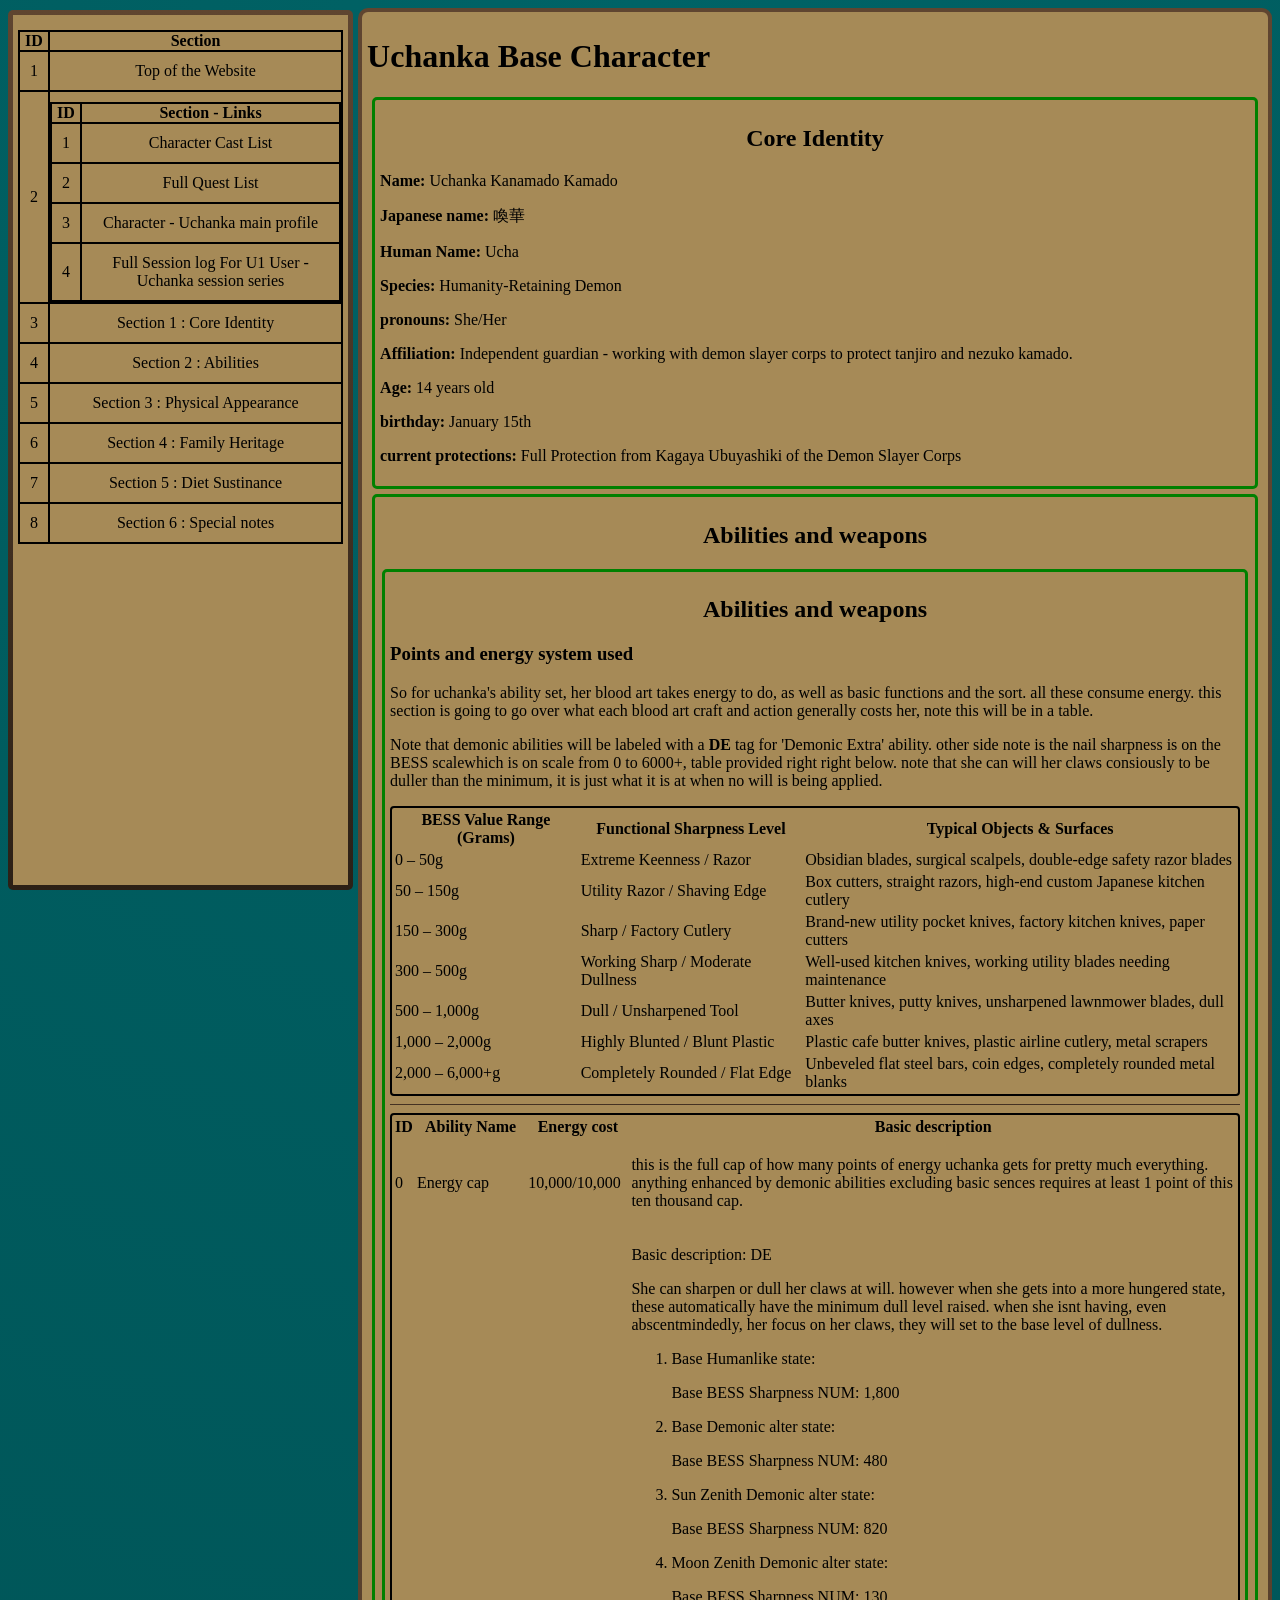
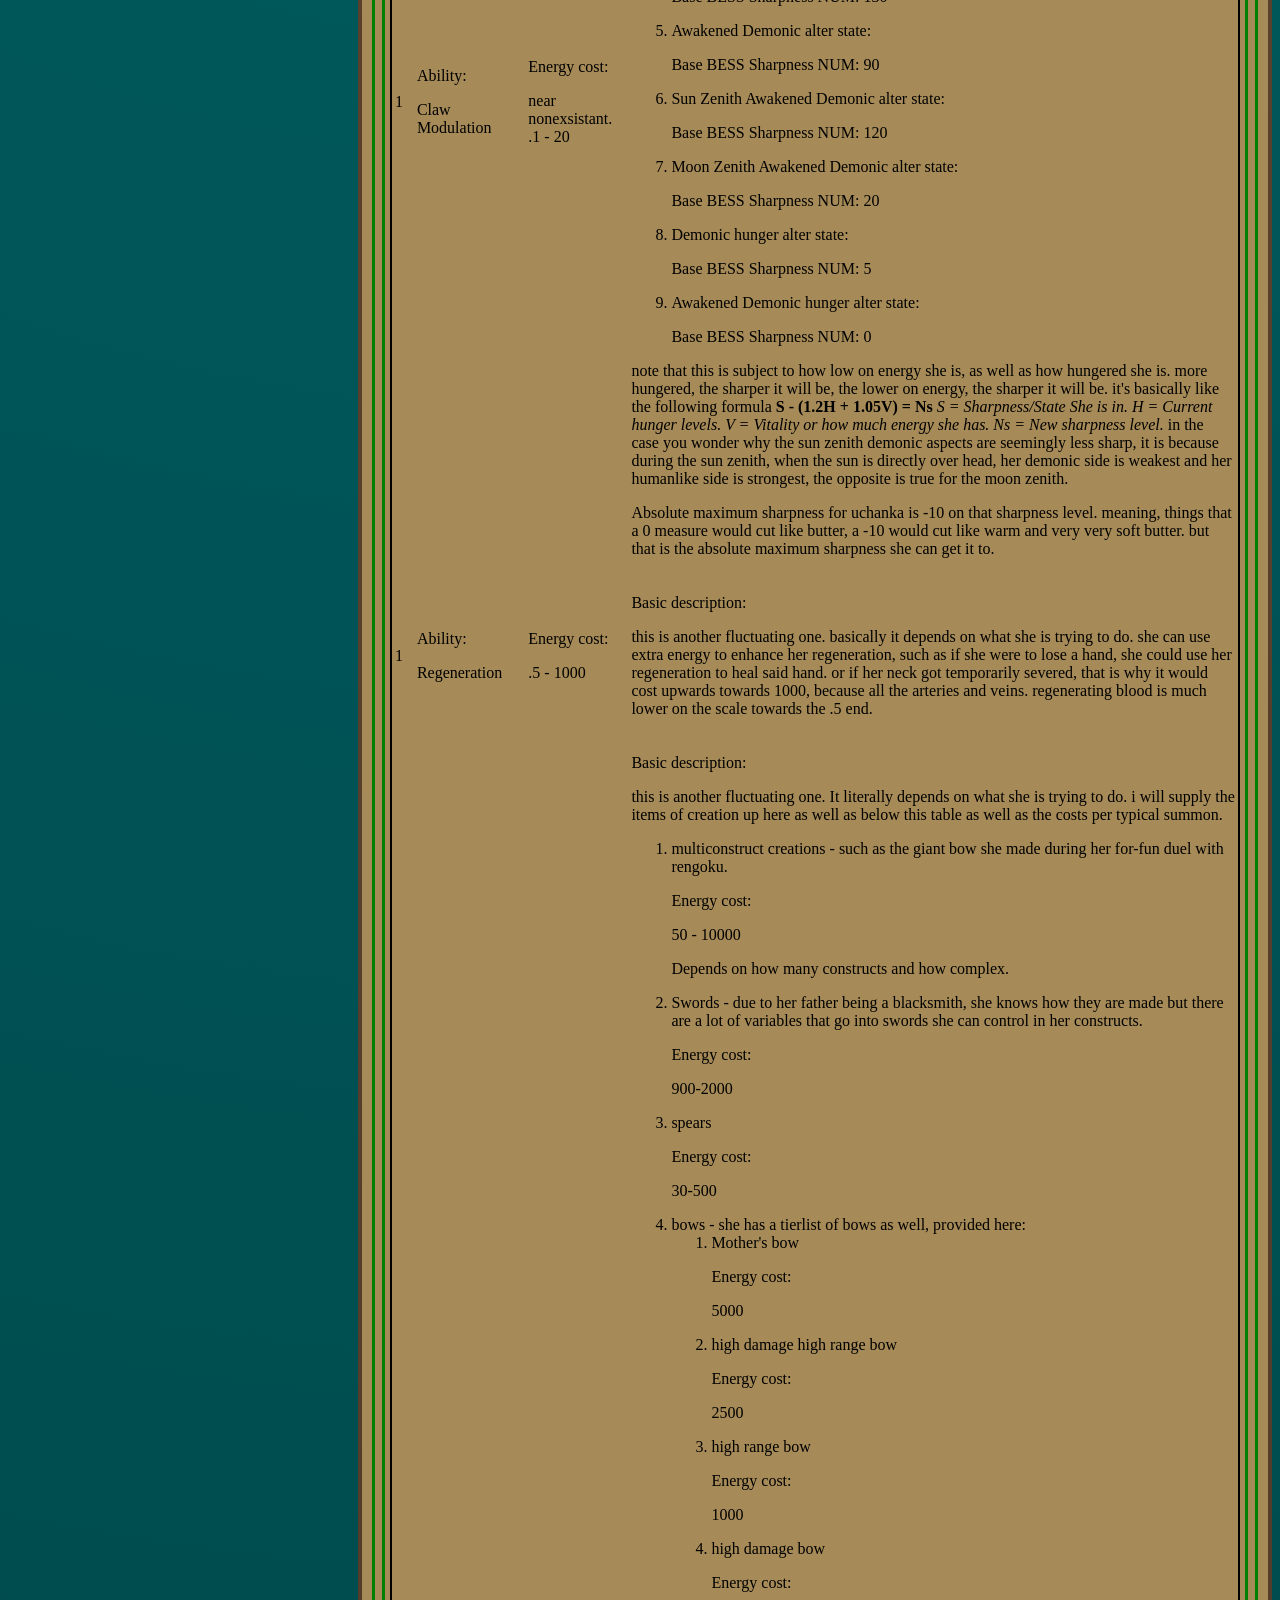
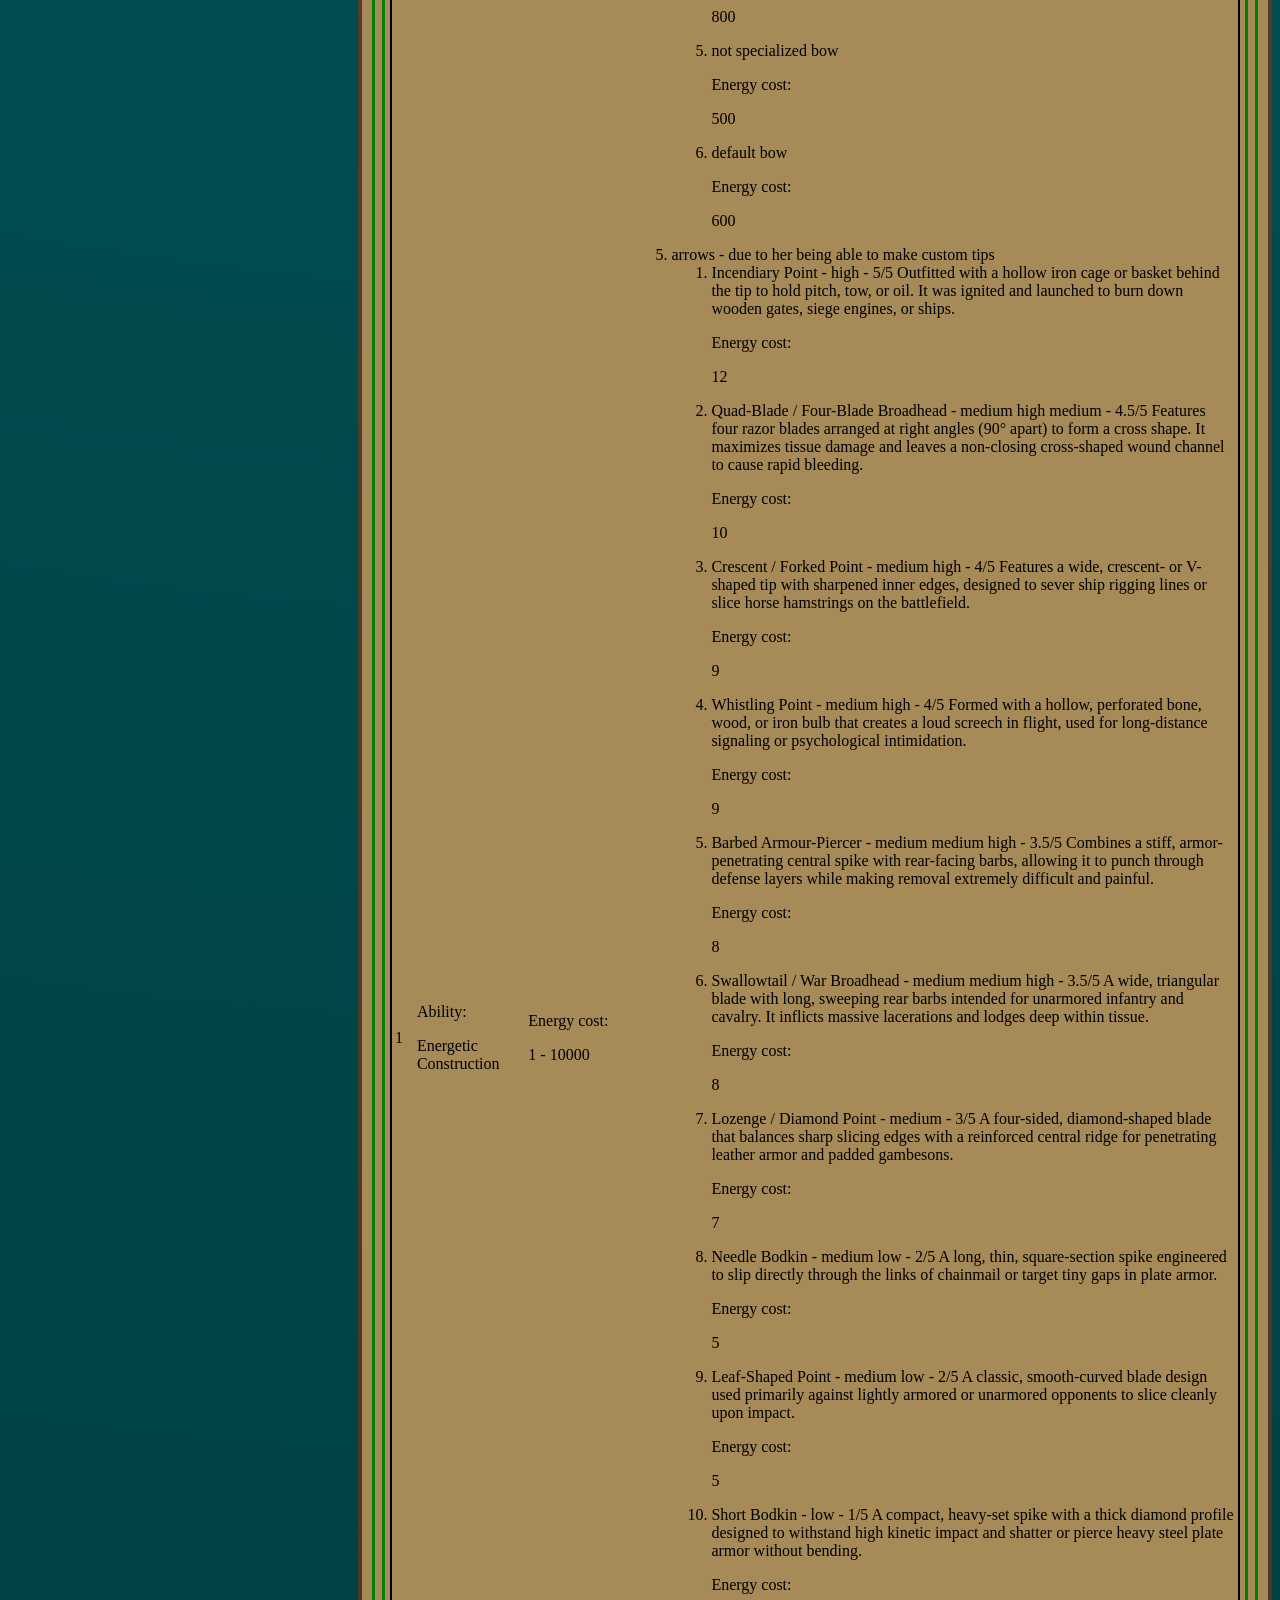
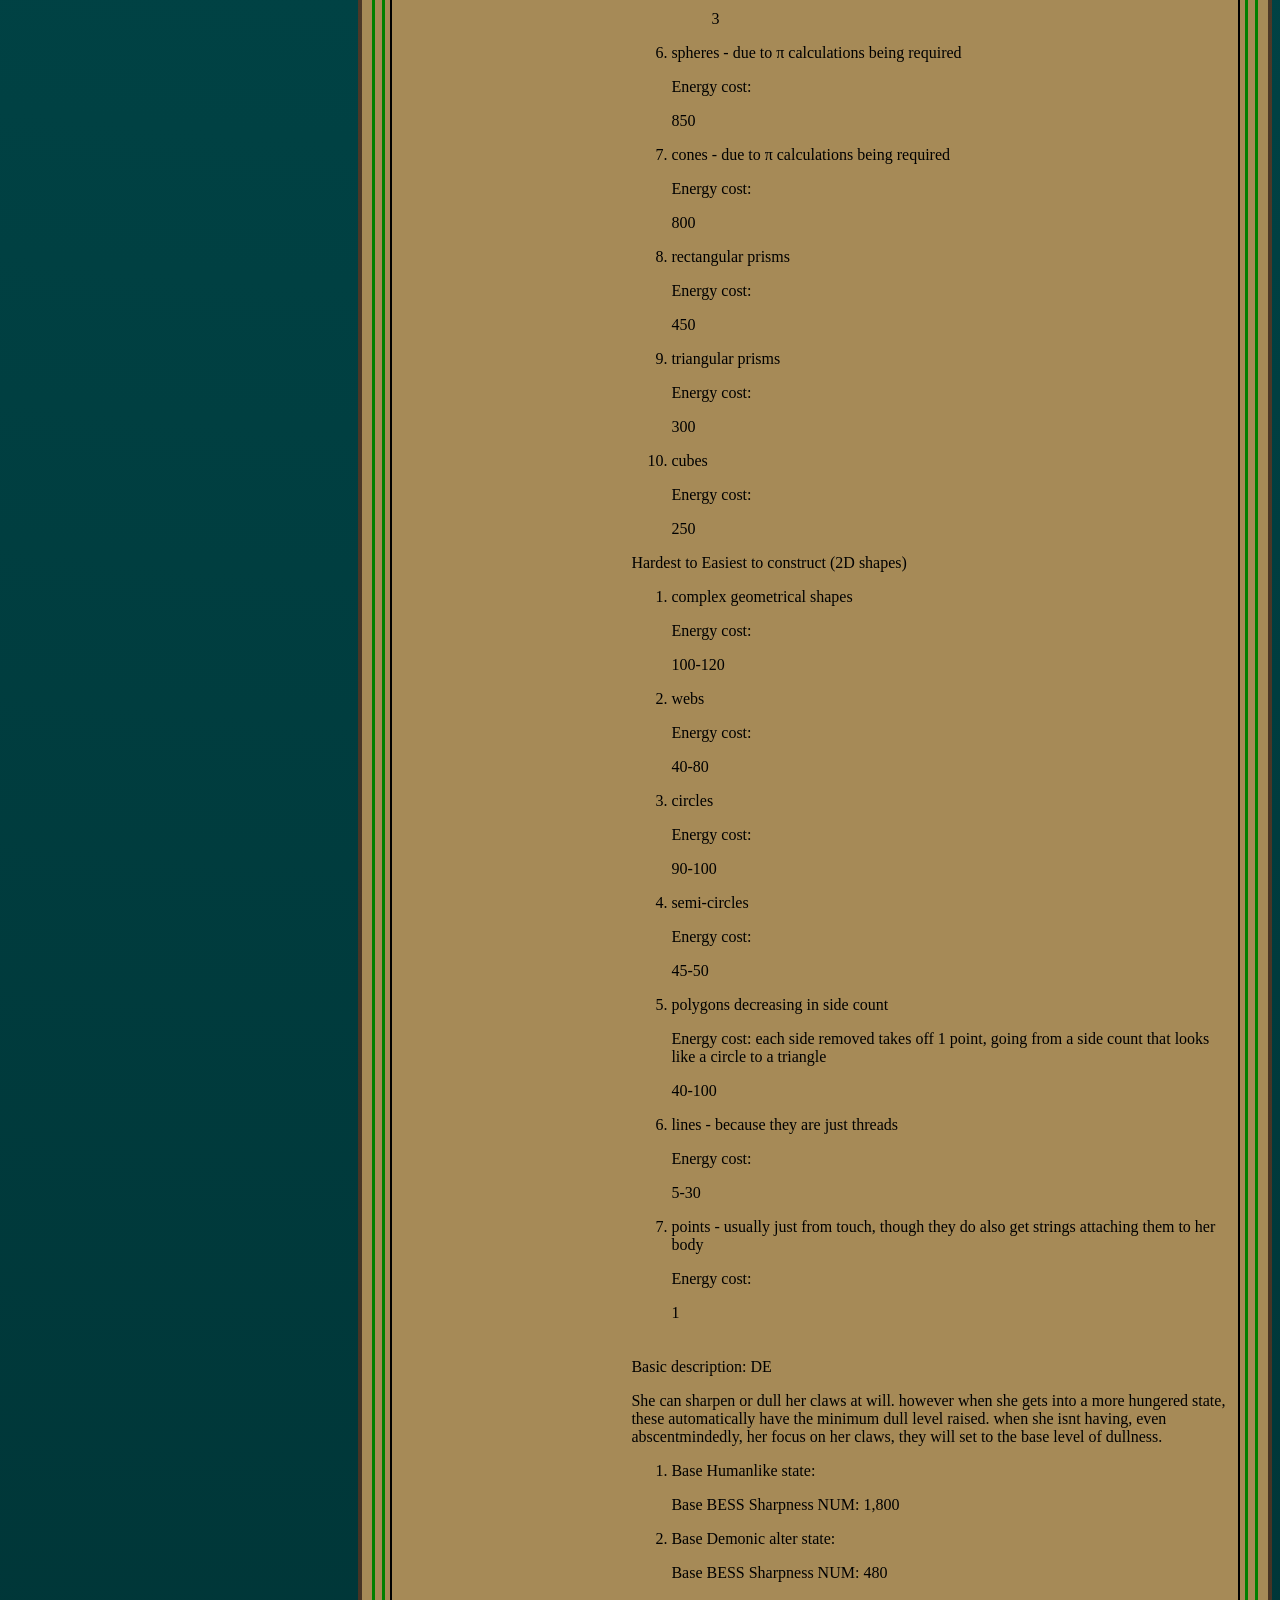
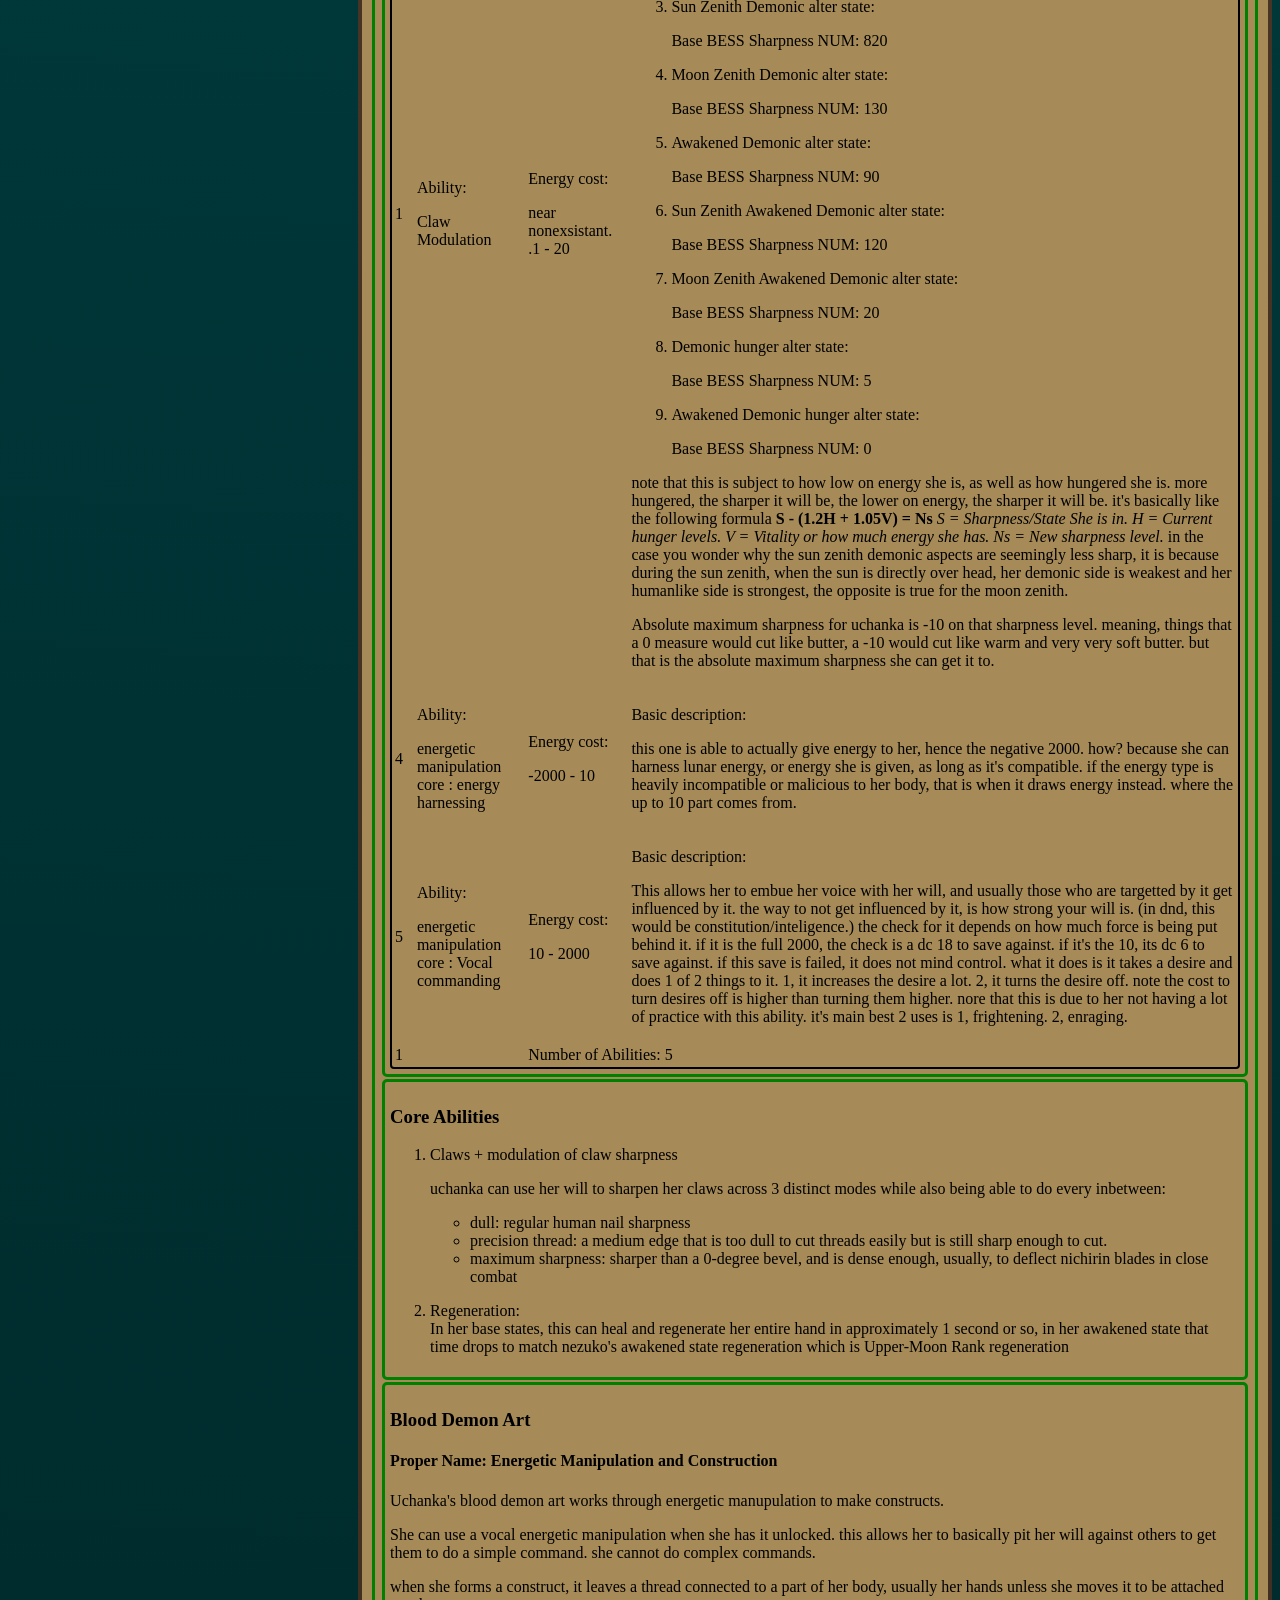
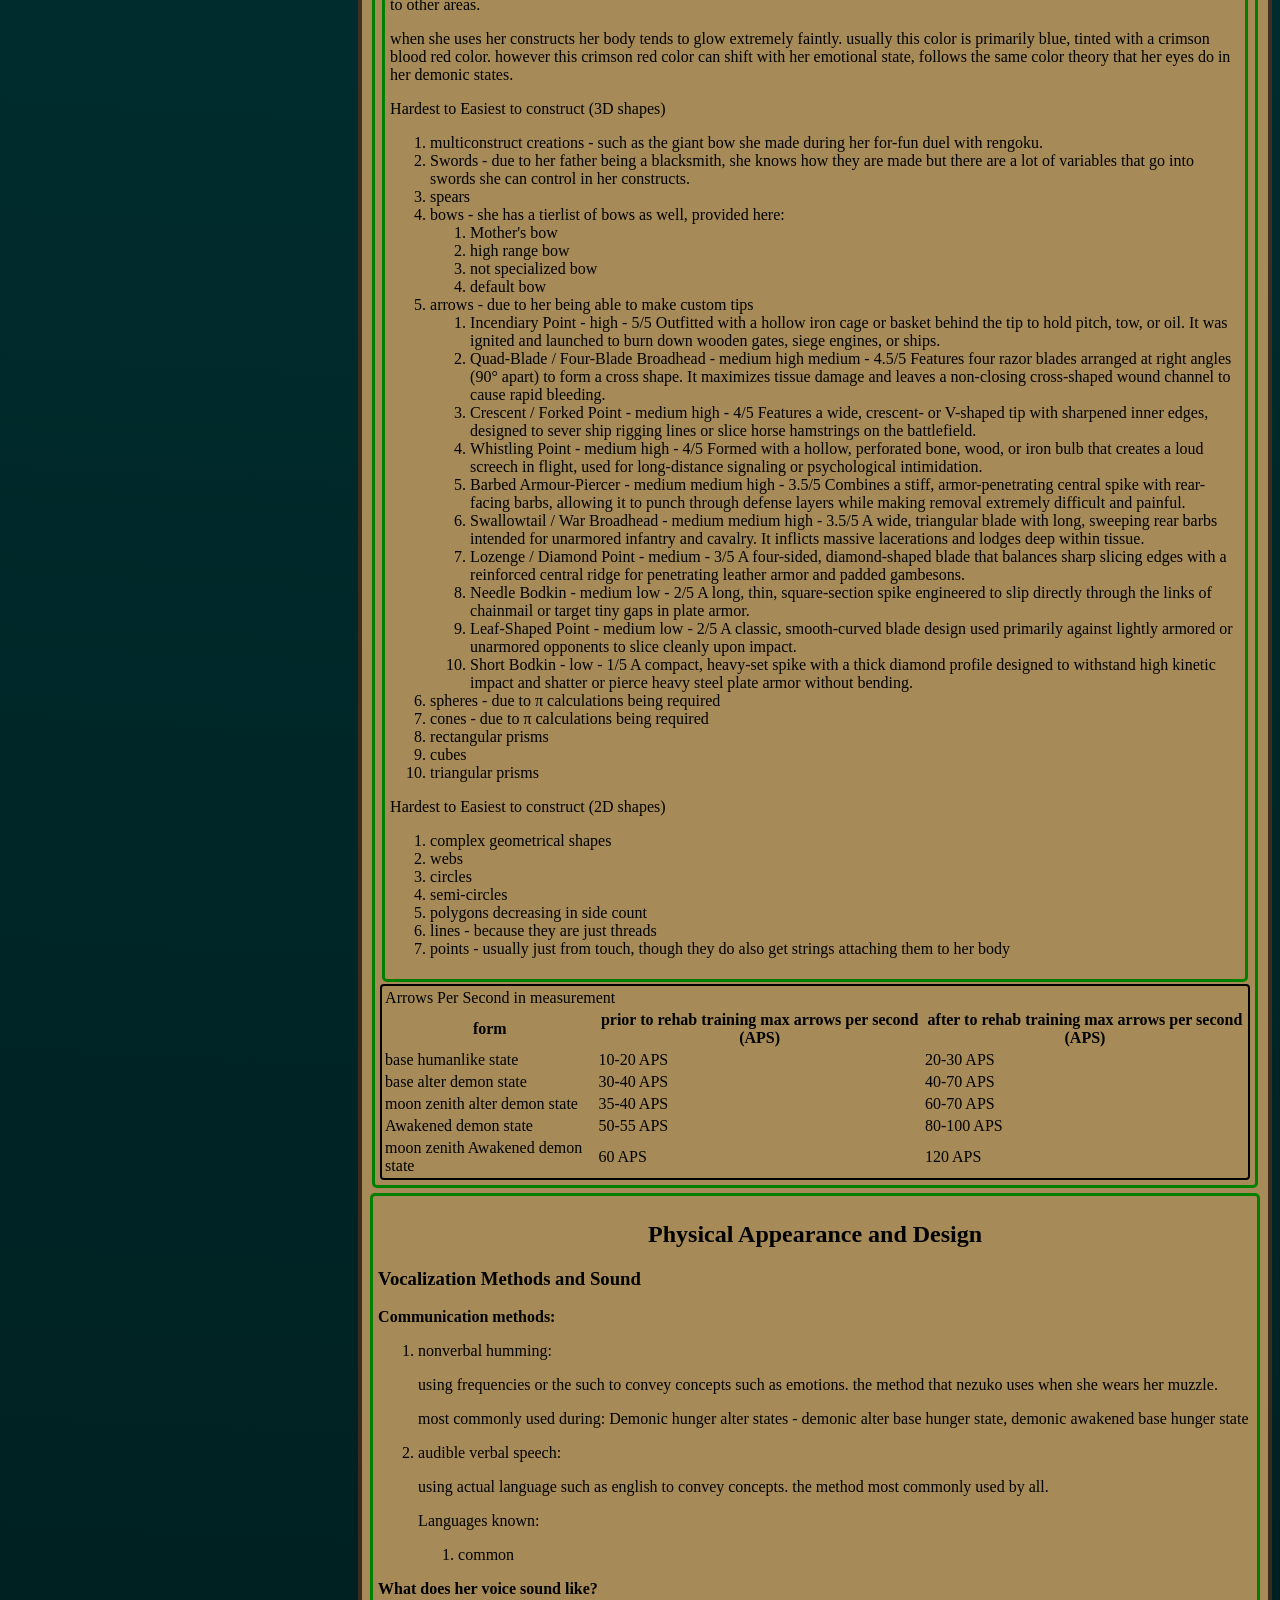
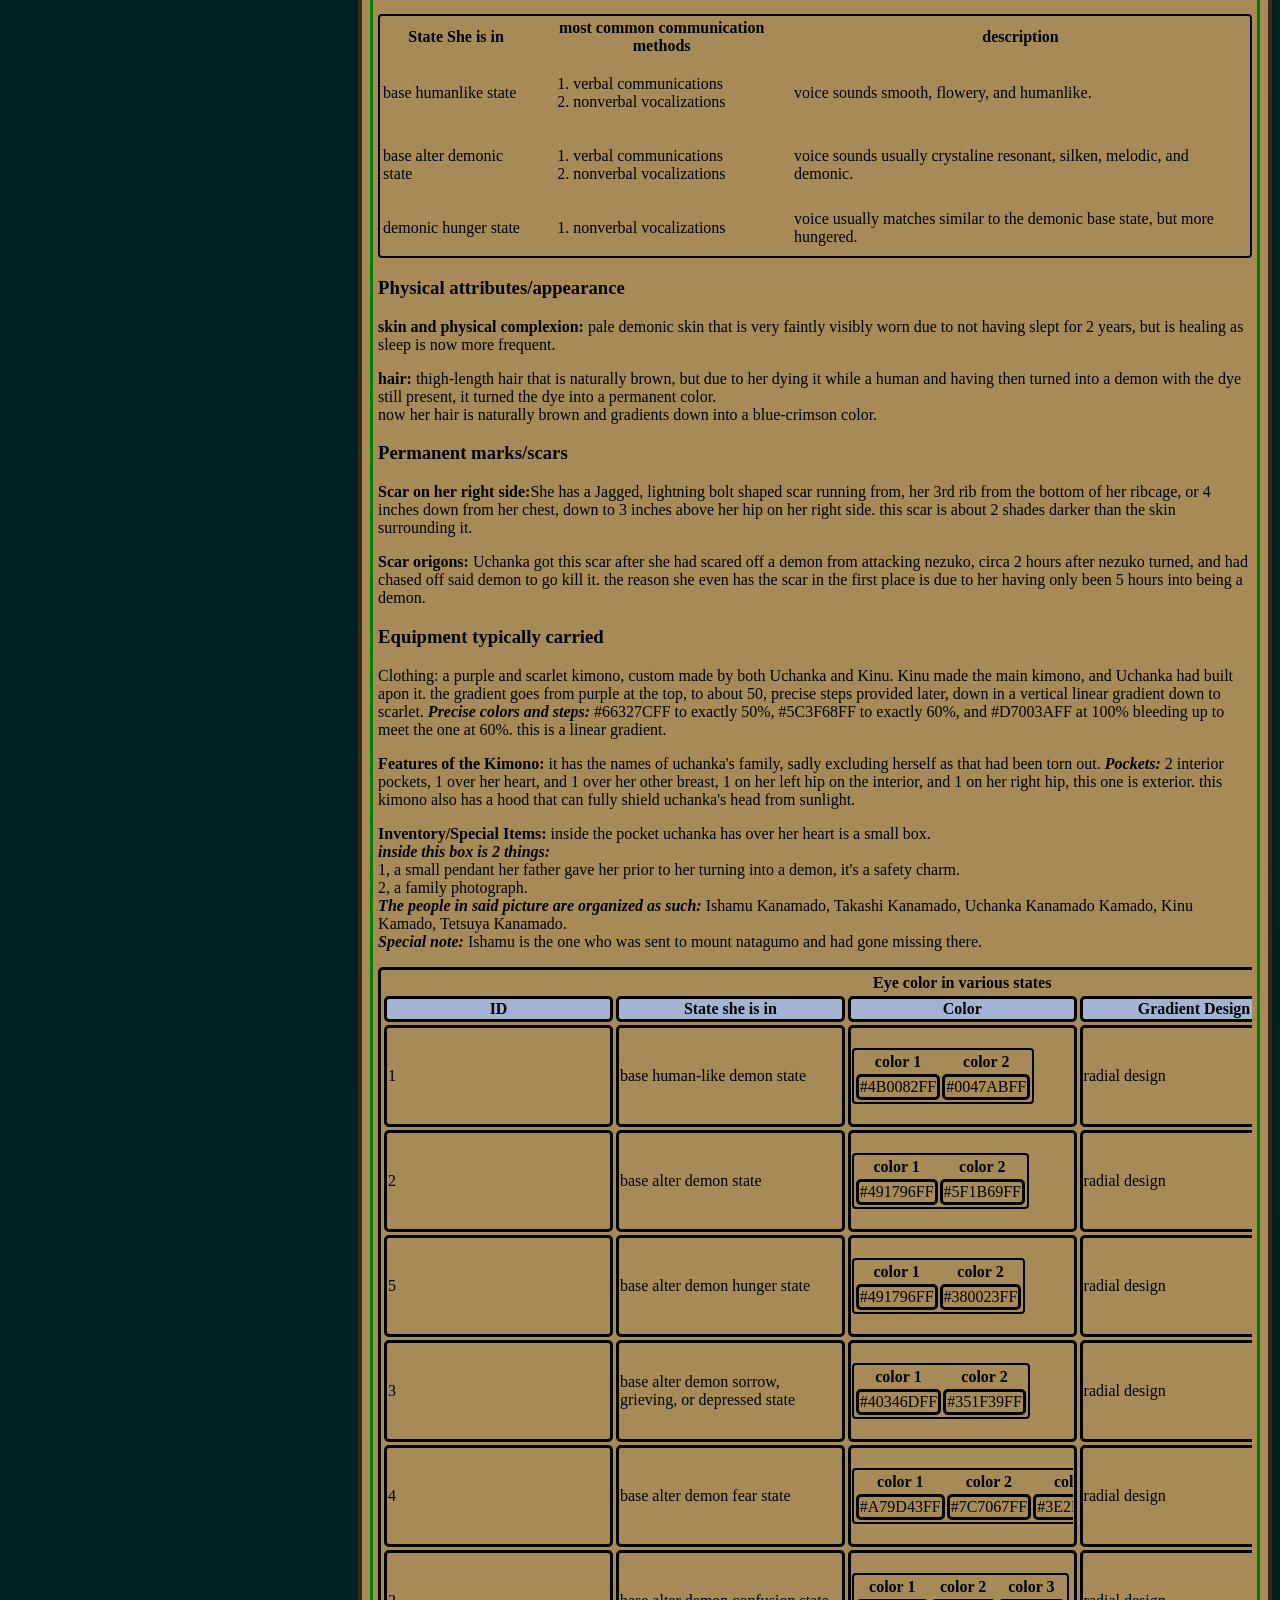
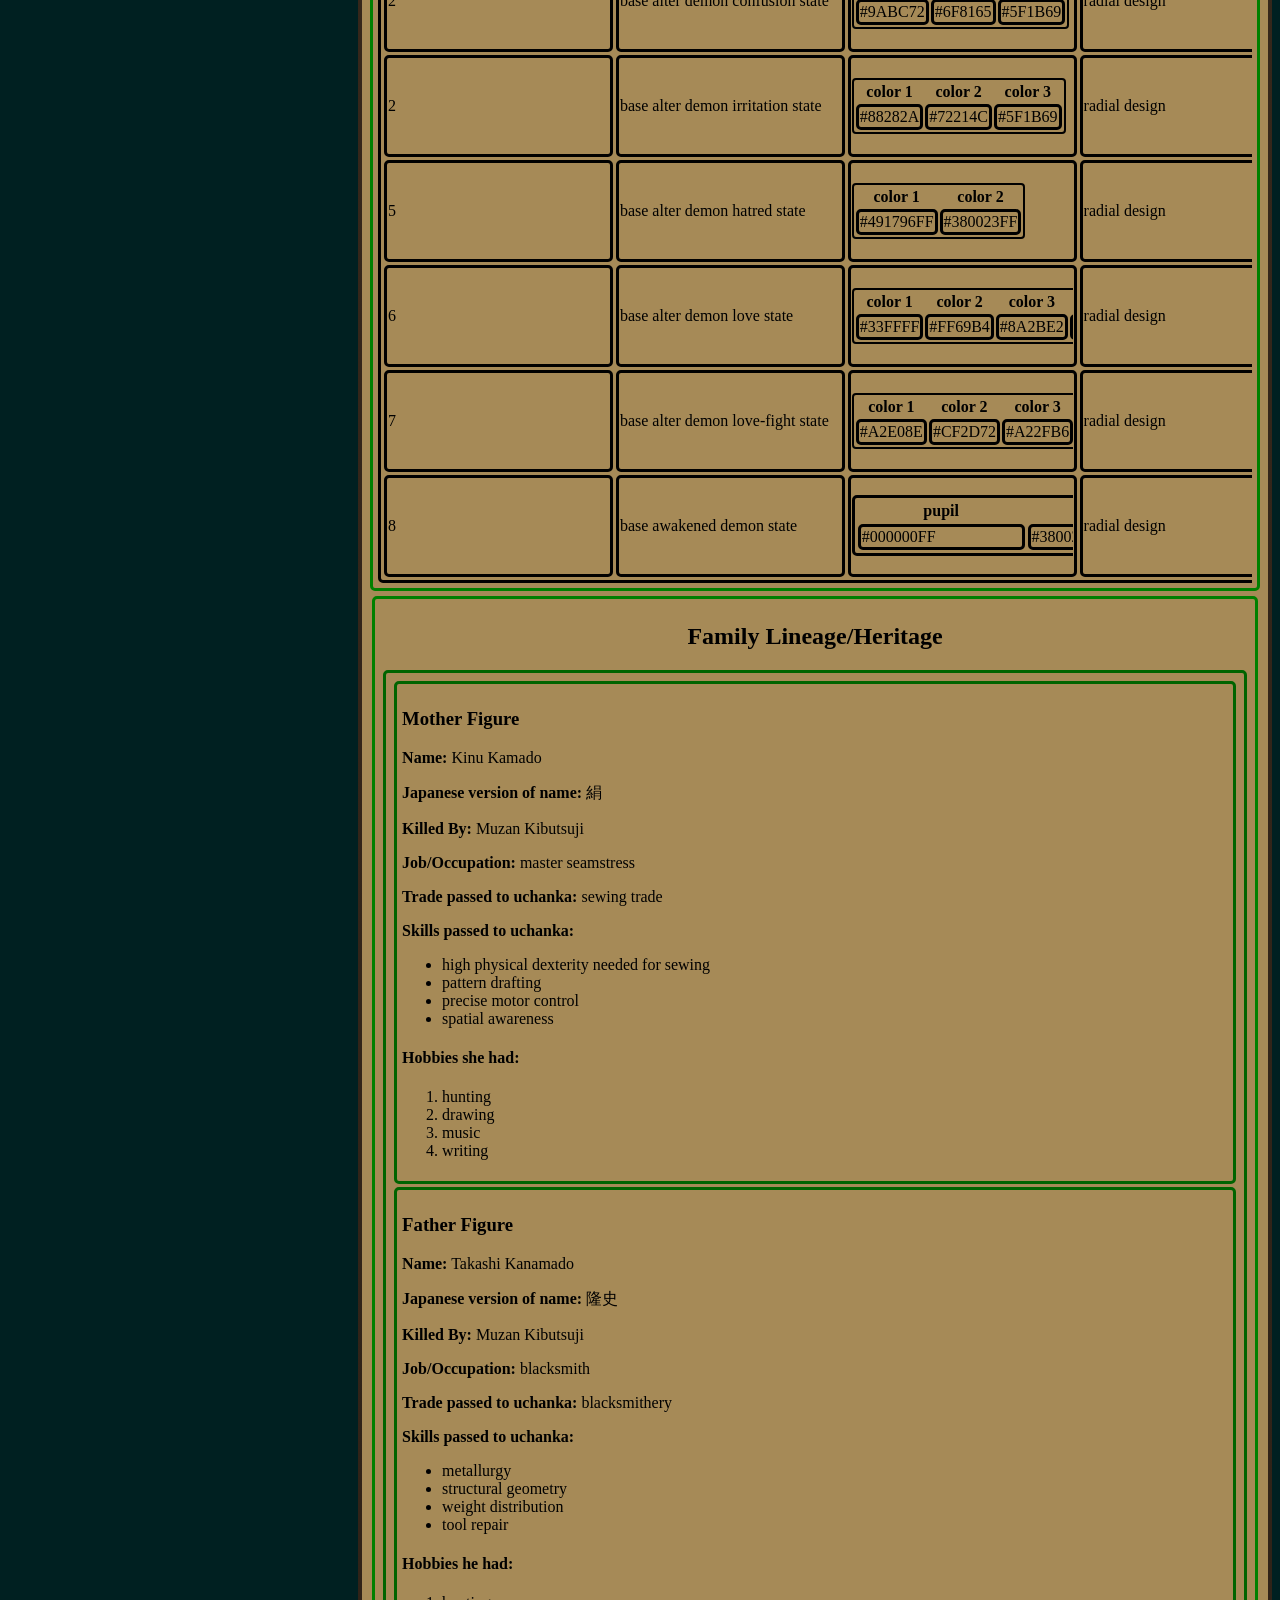
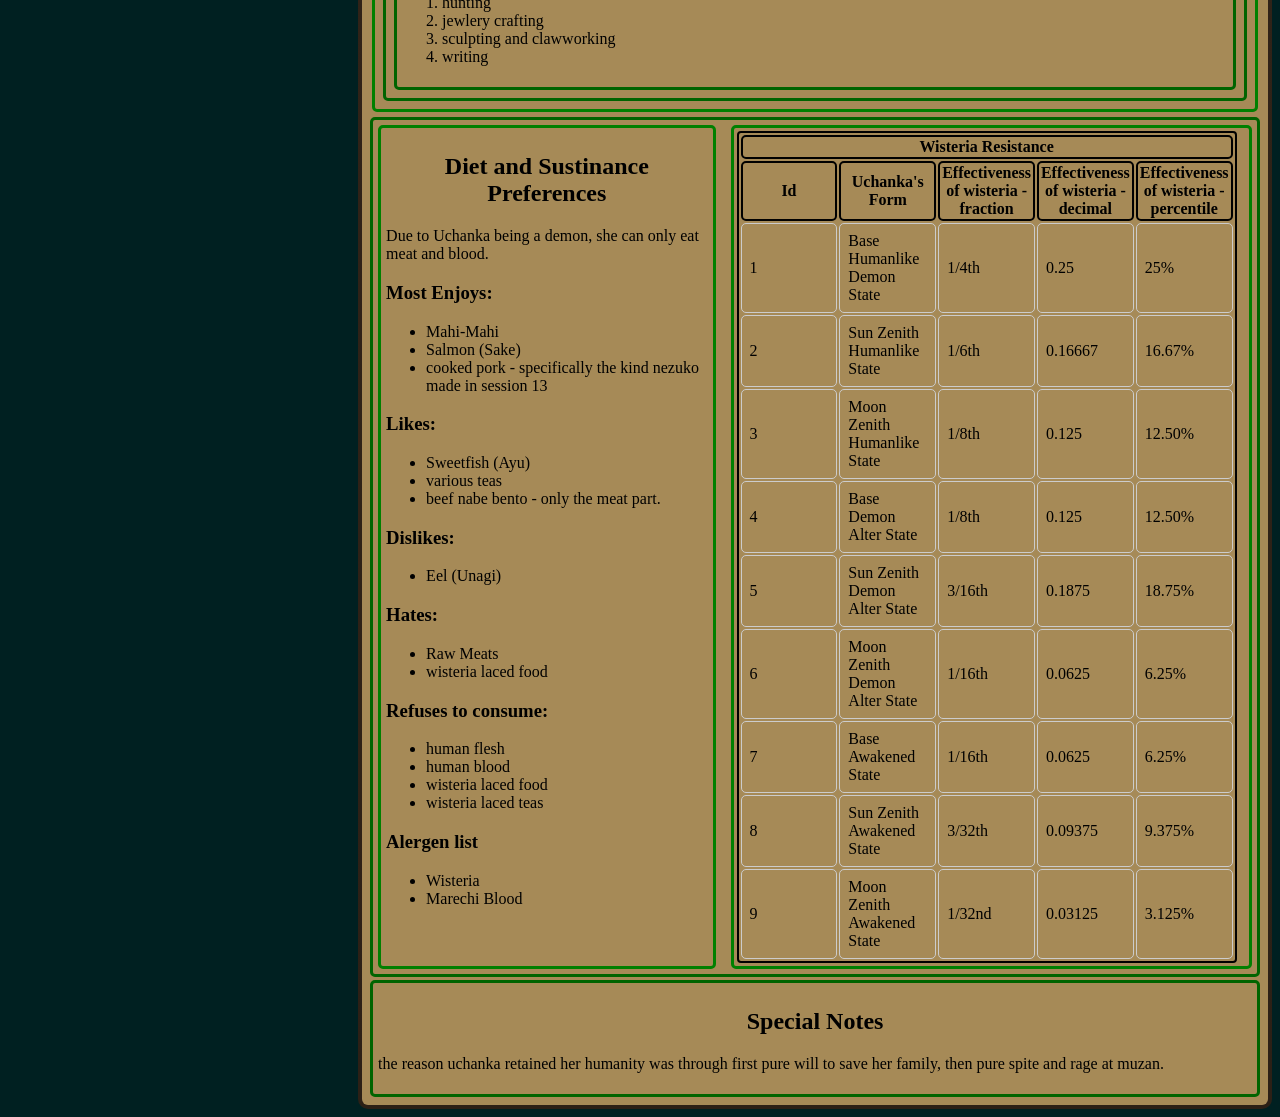
<file: Uchanka.html>
<!DOCTYPE html>
<html>
    <head>
        <meta charset="UTF-8">
        <meta name="viewport" content="width=device-width, initial-scale=1.0">
        <title>Uchanka</title>
        <link rel="stylesheet" href="uchanka.css">
    </head>
    <body>
        <main>
            <nav id="table-of-contents">
                <table>
                    <thead>
                        <tr>
                            <th>ID</th>
                            <th>Section</th>
                        </tr>
                    </thead>
                    <tbody>
                        <tr>
                                <td><a href="#">1</a></td>
                                <td><a href="#">Top of the Website</a></td>
                        </tr>
                        <tr>
                            <td>2</td>
                            <td>
                                <table>
                                    <thead>
                                        <tr>
                                            <th>ID</th>
                                            <th>Section - Links</th>
                                        </tr>
                                    </thead>
                                    <tbody>
                                        <tr>
                                            <td><a href="castlist_KNY.html">1</a></td>
                                            <td><a href="castlist_KNY.html">Character Cast List</a></td>
                                        </tr>
                                        <tr>
                                            <td><a href="questboardKNY-Cust.html">2</a></td>
                                            <td><a href="questboardKNY-Cust.html">Full Quest List</a></td>
                                        </tr>
                                        <tr>
                                            <td><a href="index.html">3</a></td>
                                            <td><a href="index.html">Character - Uchanka main profile</a></td>
                                        </tr>
                                        <tr>
                                            <td><a href="sessionlogForU1.html">4</a></td>
                                            <td><a href="sessionlogForU1.html">Full Session log For U1 User - Uchanka session series</a></td>
                                        </tr>
                                    </tbody>
                                </table>
                            </td>
                        </tr>
                        <tr>
                                <td><a href="#Core-Identity">3</a></td>
                                <td><a href="#Core-Identity">Section 1 : Core Identity</a></td>
                        </tr>
                        <tr>
                                <td><a href="#Abilities">4</a></td>
                                <td><a href="#Abilities">Section 2 : Abilities</a></td>
                        </tr>
                        <tr>
                                <td><a href="#Physical-Appearance">5</a></td>
                                <td><a href="#Physical-Appearance">Section 3 : Physical Appearance</a></td>
                        </tr>
                        <tr>
                                <td><a href="#Family-heritage">6</a></td>
                                <td><a href="#Family-heritage">Section 4 : Family Heritage</a></td>
                        </tr>
                        <tr>
                                <td><a href="#diet-sustinance">7</a></td>
                                <td><a href="#diet-sustinance">Section 5 : Diet Sustinance</a></td>
                        </tr>
                        <tr>
                                <td><a href="#Special-Notes">8</a></td>
                                <td><a href="#Special-Notes">Section 6 : Special notes</a></td>
                        </tr>
                    </tbody>
                </table>
            </nav>

            <div id="main">
                <h1>Uchanka Base Character</h1>

                <section id="Core-Identity">
                    <h2>Core Identity</h2>
                    <p><strong>Name:</strong> Uchanka Kanamado Kamado</p>
                    <p><strong>Japanese name:</strong> 喚華</p>
                    <p><strong>Human Name:</strong> Ucha</p>
                    <p><strong>Species:</strong> Humanity-Retaining Demon</p>
                    <p><strong>pronouns:</strong> She/Her</p>
                    <p><strong>Affiliation:</strong> Independent guardian - working with demon slayer corps to protect tanjiro and nezuko kamado.</p>
                    <p><strong>Age:</strong> 14 years old</p>
                    <p><strong>birthday:</strong> January 15th</p>
                    <p><strong>current protections:</strong> Full Protection from Kagaya Ubuyashiki of the Demon Slayer Corps</p>
                    
                </section>

                <section id="Abilities">
                    <h2>Abilities and weapons</h2>
                    <div class="AB-dividers">
                        <h2>Abilities and weapons</h2>
                        <h3>Points and energy system used</h3>
                        <p>So for uchanka's ability set, her blood art takes energy to do, as well as basic functions and the sort. all these consume energy. this section is going to go over what each blood art craft and action generally costs her, note this will be in a table.</p>
                        <p>Note that demonic abilities will be labeled with a <strong>DE</strong> tag for 'Demonic Extra' ability. other side note is the nail sharpness is on the BESS scalewhich is on scale from 0 to 6000+, table provided right right below. note that she can will her claws consiously to be duller than the minimum, it is just what it is at when no will is being applied.</p>
                        <table>
                            <thead>
                                <tr>
                                    <th>BESS Value Range (Grams)</th>
                                    <th>Functional Sharpness Level</th>
                                    <th>Typical Objects &amp; Surfaces</th>
                                </tr>
                            </thead>
                            <tbody>
                                <tr>
                                    <td>0 – 50g</td>
                                    <td>Extreme Keenness / Razor</td>
                                    <td>Obsidian blades, surgical scalpels, double-edge safety razor blades</td>
                                </tr>
                                <tr>
                                    <td>50 – 150g</td>
                                    <td>Utility Razor / Shaving Edge</td>
                                    <td>Box cutters, straight razors, high-end custom Japanese kitchen cutlery</td>
                                </tr>
                                <tr>
                                    <td>150 – 300g</td>
                                    <td>Sharp / Factory Cutlery</td>
                                    <td>Brand-new utility pocket knives, factory kitchen knives, paper cutters</td>
                                </tr>
                                <tr>
                                    <td>300 – 500g</td>
                                    <td>Working Sharp / Moderate Dullness</td>
                                    <td>Well-used kitchen knives, working utility blades needing maintenance</td>
                                </tr>
                                <tr>
                                    <td>500 – 1,000g</td> 
                                    <td>Dull / Unsharpened Tool</td>
                                    <td>Butter knives, putty knives, unsharpened lawnmower blades, dull axes</td>
                                </tr>
                                <tr>
                                    <td>1,000 – 2,000g</td>
                                    <td>Highly Blunted / Blunt Plastic</td>
                                    <td>Plastic cafe butter knives, plastic airline cutlery, metal scrapers</td>
                                </tr>
                                <tr>
                                    <td>2,000 – 6,000+g</td>
                                    <td>Completely Rounded / Flat Edge</td>
                                    <td>Unbeveled flat steel bars, coin edges, completely rounded metal blanks</td>
                                </tr>
                            </tbody>
                        </table>



                        <hr>



                        <table id="AB-Table">
                            <thead>
                                <tr>
                                    <th>ID</th>
                                    <th>Ability Name</th>
                                    <th>Energy cost</th>
                                    <th>Basic description</th>
                                </tr>
                            </thead>
                            <tbody>
                                <tr>
                                    <td>0</td>
                                    <td>
                                        <p>Energy cap</p>
                                        <p></p>
                                    </td>
                                    <td>
                                        <p>10,000/10,000</p>
                                        <p></p>
                                    </td>
                                    <td>
                                        <p>this is the full cap of how many points of energy uchanka gets for pretty much everything. anything enhanced by demonic abilities excluding basic sences requires at least 1 point of this ten thousand cap.</p>
                                        <p></p>
                                    </td>
                                </tr>
                                <tr>
                                    <td>1</td>
                                    <td>
                                        <p>Ability: </p>
                                        <p>Claw Modulation</p>
                                    </td>
                                    <td>
                                        <p>Energy cost: </p>
                                        <p>near nonexsistant. .1 - 20</p>
                                    </td>
                                    <td>
                                        <p>Basic description: DE</p>
                                        <p>She can sharpen or dull her claws at will. however when she gets into a more hungered state, these automatically have the minimum dull level raised. when she isnt having, even abscentmindedly, her focus on her claws, they will set to the base level of dullness. </p>
                                        <ol>
                                            <li>
                                                <p>Base Humanlike state: </p>
                                                <p>Base BESS Sharpness NUM: 1,800</p>
                                            </li>
                                            <li>
                                                <p>Base Demonic alter state: </p>
                                                <p>Base BESS Sharpness NUM: 480</p>
                                            </li>
                                            <li>
                                                <p>Sun Zenith Demonic alter state: </p>
                                                <p>Base BESS Sharpness NUM: 820</p>
                                            </li>
                                            <li>
                                                <p>Moon Zenith Demonic alter state: </p>
                                                <p>Base BESS Sharpness NUM: 130</p>
                                            </li>
                                            <li>
                                                <p>Awakened Demonic alter state: </p>
                                                <p>Base BESS Sharpness NUM: 90</p>
                                            </li>
                                            <li>
                                                <p>Sun Zenith Awakened Demonic alter state: </p>
                                                <p>Base BESS Sharpness NUM: 120</p>
                                            </li>
                                            <li>
                                                <p>Moon Zenith Awakened Demonic alter state: </p>
                                                <p>Base BESS Sharpness NUM: 20</p>
                                            </li>
                                            <li>
                                                <p>Demonic hunger alter state: </p>
                                                <p>Base BESS Sharpness NUM: 5</p>
                                            </li>
                                            <li>
                                                <p>Awakened Demonic hunger alter state: </p>
                                                <p>Base BESS Sharpness NUM: 0</p>
                                            </li>
                                        </ol>
                                        <p>note that this is subject to how low on energy she is, as well as how hungered she is. more hungered, the sharper it will be, the lower on energy, the sharper it will be. it's basically like the following formula <strong> S - (1.2H + 1.05V) = Ns </strong> <i>S = Sharpness/State She is in. H = Current hunger levels. V = Vitality or how much energy she has. Ns = New sharpness level. </i> in the case you wonder why the sun zenith demonic aspects are seemingly less sharp, it is because during the sun zenith, when the sun is directly over head, her demonic side is weakest and her humanlike side is strongest, the opposite is true for the moon zenith.</p>
                                        <p>Absolute maximum sharpness for uchanka is -10 on that sharpness level. meaning, things that a 0 measure would cut like butter, a -10 would cut like warm and very very soft butter. but that is the absolute maximum sharpness she can get it to.</p>
                                    </td>
                                </tr>
                                <tr>
                                    <td>1</td>
                                    <td>
                                        <p>Ability: </p>
                                        <p>Regeneration</p>
                                    </td>
                                    <td>
                                        <p>Energy cost:</p>
                                        <p>.5 - 1000</p>
                                    </td>
                                    <td>
                                        <p>Basic description: </p>
                                        <p>this is another fluctuating one. basically it depends on what she is trying to do. she can use extra energy to enhance her regeneration, such as if she were to lose a hand, she could use her regeneration to heal said hand. or if her neck got temporarily severed, that is why it would cost upwards towards 1000, because all the arteries and veins. regenerating blood is much lower on the scale towards the .5 end.</p>
                                    </td>
                                </tr>
                                <tr>
                                    <td>1</td>
                                    <td>
                                        <p>Ability: </p>
                                        <p>Energetic Construction</p>
                                    </td>
                                    <td>
                                        <p>Energy cost:</p>
                                        <p>1 - 10000</p>
                                    </td>
                                    <td>
                                        <p>Basic description: </p>
                                        <p>this is another fluctuating one. It literally depends on what she is trying to do. i will supply the items of creation up here as well as below this table as well as the costs per typical summon.
                                            <ol>
                                                <li>multiconstruct creations - such as the giant bow she made during her for-fun duel with rengoku.
                                                    <p>Energy cost:</p>
                                                    <p>50 - 10000</p>
                                                    <p>Depends on how many constructs and how complex.</p>
                                                </li>
                                                <li>Swords - due to her father being a blacksmith, she knows how they are made but there are a lot of variables that go into swords she can control in her constructs.
                                                    <p>Energy cost:</p>
                                                    <p>900-2000</p>
                                                </li>
                                                <li>spears
                                                    <p>Energy cost:</p>
                                                    <p>30-500</p>
                                                </li>
                                                <li>bows - she has a tierlist of bows as well, provided here:
                                                    <ol>
                                                        <li>Mother's bow
                                                            <p>Energy cost:</p>
                                                            <p>5000</p>
                                                        </li>
                                                        <li>high damage high range bow
                                                            <p>Energy cost:</p>
                                                            <p>2500</p>
                                                        </li>
                                                        <li>high range bow
                                                            <p>Energy cost:</p>
                                                            <p>1000</p>
                                                        </li>
                                                        <li>high damage bow
                                                            <p>Energy cost:</p>
                                                            <p>800</p>
                                                        </li>
                                                        <li>not specialized bow
                                                            <p>Energy cost:</p>
                                                            <p>500</p>
                                                        </li>
                                                        <li>default bow
                                                            <p>Energy cost:</p>
                                                            <p>600</p>
                                                        </li>
                                                    </ol>
                                                </li>
                                                <li>arrows - due to her being able to make custom tips
                                                    <ol>
                                                        <li>Incendiary Point - high - 5/5
                                                            Outfitted with a hollow iron cage or basket behind the tip to hold pitch, tow, or oil. It was ignited and launched to burn down wooden gates, siege engines, or ships.
                                                            <p>Energy cost:</p>
                                                            <p>12</p>
                                                        </li>
                                                        <li>Quad-Blade / Four-Blade Broadhead - medium high medium - 4.5/5
                                                            Features four razor blades arranged at right angles (90&deg; apart) to form a cross shape. It maximizes tissue damage and leaves a non-closing cross-shaped wound channel to cause rapid bleeding.
                                                            <p>Energy cost:</p>
                                                            <p>10</p>
                                                        </li>
                                                        <li>Crescent / Forked Point - medium high - 4/5
                                                            Features a wide, crescent- or V-shaped tip with sharpened inner edges, designed to sever ship rigging lines or slice horse hamstrings on the battlefield.
                                                            <p>Energy cost:</p>
                                                            <p>9</p>
                                                        </li>
                                                        <li>Whistling Point - medium high - 4/5
                                                            Formed with a hollow, perforated bone, wood, or iron bulb that creates a loud screech in flight, used for long-distance signaling or psychological intimidation.
                                                            <p>Energy cost:</p>
                                                            <p>9</p>
                                                        </li>
                                                        <li>Barbed Armour-Piercer - medium medium high - 3.5/5
                                                            Combines a stiff, armor-penetrating central spike with rear-facing barbs, allowing it to punch through defense layers while making removal extremely difficult and painful.
                                                            <p>Energy cost:</p>
                                                            <p>8</p>
                                                        </li>
                                                        <li>Swallowtail / War Broadhead - medium medium high - 3.5/5
                                                            A wide, triangular blade with long, sweeping rear barbs intended for unarmored infantry and cavalry. It inflicts massive lacerations and lodges deep within tissue.
                                                            <p>Energy cost:</p>
                                                            <p>8</p>
                                                        </li>
                                                        <li>Lozenge / Diamond Point - medium - 3/5
                                                            A four-sided, diamond-shaped blade that balances sharp slicing edges with a reinforced central ridge for penetrating leather armor and padded gambesons.
                                                            <p>Energy cost:</p>
                                                            <p>7</p>
                                                        </li>
                                                        <li>Needle Bodkin - medium low - 2/5
                                                            A long, thin, square-section spike engineered to slip directly through the links of chainmail or target tiny gaps in plate armor.
                                                            <p>Energy cost:</p>
                                                            <p>5</p>
                                                        </li>
                                                        <li>Leaf-Shaped Point - medium low - 2/5
                                                            A classic, smooth-curved blade design used primarily against lightly armored or unarmored opponents to slice cleanly upon impact.
                                                            <p>Energy cost:</p>
                                                            <p>5</p>
                                                        </li>
                                                        <li>Short Bodkin - low - 1/5
                                                            A compact, heavy-set spike with a thick diamond profile designed to withstand high kinetic impact and shatter or pierce heavy steel plate armor without bending.
                                                            <p>Energy cost:</p>
                                                            <p>3</p>
                                                        </li>
                                                    </ol>
                                                </li>
                                                <li>spheres - due to &pi; calculations being required
                                                    <p>Energy cost:</p>
                                                    <p>850</p>
                                                </li>
                                                <li>cones - due to &pi; calculations being required
                                                    <p>Energy cost:</p>
                                                    <p>800</p>
                                                </li>
                                                <li>rectangular prisms
                                                    <p>Energy cost:</p>
                                                    <p>450</p>
                                                </li>
                                                <li>triangular prisms
                                                    <p>Energy cost:</p>
                                                    <p>300</p>
                                                </li>
                                                <li>cubes
                                                    <p>Energy cost:</p>
                                                    <p>250</p>
                                                </li>
                                            </ol>
                                            <p>Hardest to Easiest to construct (2D shapes)</p>
                                            <ol>
                                                <li>complex geometrical shapes
                                                    <p>Energy cost:</p>
                                                    <p>100-120</p>
                                                </li>
                                                <li>webs
                                                    <p>Energy cost:</p>
                                                    <p>40-80</p>
                                                </li>
                                                <li>circles
                                                    <p>Energy cost:</p>
                                                    <p>90-100</p>
                                                </li>
                                                <li>semi-circles
                                                    <p>Energy cost:</p>
                                                    <p>45-50</p>
                                                </li>
                                                <li>polygons decreasing in side count
                                                    <p>Energy cost: each side removed takes off 1 point, going from a side count that looks like a circle to a triangle</p>
                                                    <p>40-100</p>
                                                </li>
                                                <li>lines - because they are just threads
                                                    <p>Energy cost:</p>
                                                    <p>5-30</p>
                                                </li>
                                                <li>points - usually just from touch, though they do also get strings attaching them to her body
                                                    <p>Energy cost:</p>
                                                    <p>1</p>
                                                </li>
                                            </ol>
                                        </p>
                                    </td>
                                </tr>
                                <tr>
                                    <td>1</td>
                                    <td>
                                        <p>Ability: </p>
                                        <p>Claw Modulation</p>
                                    </td>
                                    <td>
                                        <p>Energy cost: </p>
                                        <p>near nonexsistant. .1 - 20</p>
                                    </td>
                                    <td>
                                        <p>Basic description: DE</p>
                                        <p>She can sharpen or dull her claws at will. however when she gets into a more hungered state, these automatically have the minimum dull level raised. when she isnt having, even abscentmindedly, her focus on her claws, they will set to the base level of dullness. </p>
                                        <ol>
                                            <li>
                                                <p>Base Humanlike state: </p>
                                                <p>Base BESS Sharpness NUM: 1,800</p>
                                            </li>
                                            <li>
                                                <p>Base Demonic alter state: </p>
                                                <p>Base BESS Sharpness NUM: 480</p>
                                            </li>
                                            <li>
                                                <p>Sun Zenith Demonic alter state: </p>
                                                <p>Base BESS Sharpness NUM: 820</p>
                                            </li>
                                            <li>
                                                <p>Moon Zenith Demonic alter state: </p>
                                                <p>Base BESS Sharpness NUM: 130</p>
                                            </li>
                                            <li>
                                                <p>Awakened Demonic alter state: </p>
                                                <p>Base BESS Sharpness NUM: 90</p>
                                            </li>
                                            <li>
                                                <p>Sun Zenith Awakened Demonic alter state: </p>
                                                <p>Base BESS Sharpness NUM: 120</p>
                                            </li>
                                            <li>
                                                <p>Moon Zenith Awakened Demonic alter state: </p>
                                                <p>Base BESS Sharpness NUM: 20</p>
                                            </li>
                                            <li>
                                                <p>Demonic hunger alter state: </p>
                                                <p>Base BESS Sharpness NUM: 5</p>
                                            </li>
                                            <li>
                                                <p>Awakened Demonic hunger alter state: </p>
                                                <p>Base BESS Sharpness NUM: 0</p>
                                            </li>
                                        </ol>
                                        <p>note that this is subject to how low on energy she is, as well as how hungered she is. more hungered, the sharper it will be, the lower on energy, the sharper it will be. it's basically like the following formula <strong> S - (1.2H + 1.05V) = Ns </strong> <i>S = Sharpness/State She is in. H = Current hunger levels. V = Vitality or how much energy she has. Ns = New sharpness level. </i> in the case you wonder why the sun zenith demonic aspects are seemingly less sharp, it is because during the sun zenith, when the sun is directly over head, her demonic side is weakest and her humanlike side is strongest, the opposite is true for the moon zenith.</p>
                                        <p>Absolute maximum sharpness for uchanka is -10 on that sharpness level. meaning, things that a 0 measure would cut like butter, a -10 would cut like warm and very very soft butter. but that is the absolute maximum sharpness she can get it to.</p>
                                    </td>
                                </tr>
                                <tr>
                                    <td>4</td>
                                    <td>
                                        <p>Ability: </p>
                                        <p>energetic manipulation core : energy harnessing</p>
                                    </td>
                                    <td>
                                        <p>Energy cost:</p>
                                        <p>-2000 - 10</p>
                                    </td>
                                    <td>
                                        <p>Basic description: </p>
                                        <p>this one is able to actually give energy to her, hence the negative 2000. how? because she can harness lunar energy, or energy she is given, as long as it's compatible. if the energy type is heavily incompatible or malicious to her body, that is when it draws energy instead. where the up to 10 part comes from.</p>
                                    </td>
                                </tr>
                                <tr>
                                    <td>5</td>
                                    <td>
                                        <p>Ability: </p>
                                        <p>energetic manipulation core : Vocal commanding</p>
                                    </td>
                                    <td>
                                        <p>Energy cost:</p>
                                        <p>10 - 2000</p>
                                    </td>
                                    <td>
                                        <p>Basic description: </p>
                                        <p>This allows her to embue her voice with her will, and usually those who are targetted by it get influenced by it. the way to not get influenced by it, is how strong your will is. (in dnd, this would be constitution/inteligence.) the check for it depends on how much force is being put behind it. if it is the full 2000, the check is a dc 18 to save against. if it's the 10, its dc 6 to save against. if this save is failed, it does not mind control. what it does is it takes a desire and does 1 of 2 things to it. 1, it increases the desire a lot. 2, it turns the desire off. note the cost to turn desires off is higher than turning them higher. nore that this is due to her not having a lot of practice with this ability. it's main best 2 uses is 1, frightening. 2, enraging.</p>                                </td>
                                </tr>
                            </tbody>
                            <tfoot>
                                <tr>
                                    <td colspan="2">1</td>
                                    <td colspan="2">Number of Abilities: 5</td>
                                    
                                </tr>
                            </tfoot>
                        </table>
                    </div>

                    <div class="AB-dividers">
                        <h3>Core Abilities</h3>
                            <ol>
                                <li>
                                    <p>Claws + modulation of claw sharpness</p>
                                    <p>uchanka can use her will to sharpen her claws across 3 distinct modes while also being able to do every inbetween:
                                        <ul>
                                            <li>dull: regular human nail sharpness</li>
                                            <li>precision thread: a medium edge that is too dull to cut threads easily but is still sharp enough to cut.</li>
                                            <li>maximum sharpness: sharper than a 0-degree bevel, and is dense enough, usually, to deflect nichirin blades in close combat</li>
                                        </ul>
                                    </p>
                                </li>
                                <li>
                                    Regeneration: <br>
                                    In her base states, this can heal and regenerate her entire hand in approximately 1 second or so, in her awakened state that time drops to match nezuko's awakened state regeneration which is Upper-Moon Rank regeneration
                                </li>
                            </ol>
                        </div>
                        <div class="AB-dividers">
                            <h3>Blood Demon Art</h3>
                            <h4>Proper Name: Energetic Manipulation and Construction</h4>
                            <p>Uchanka's blood demon art works through energetic manupulation to make constructs.</p>
                            <p>She can use a vocal energetic manipulation when she has it unlocked. this allows her to basically pit her will against others to get them to do a simple command. she cannot do complex commands.</p>
                            <p>when she forms a construct, it leaves a thread connected to a part of her body, usually her hands unless she moves it to be attached to other areas.</p>
                            <p>when she uses her constructs her body tends to glow extremely faintly. usually this color is primarily blue, tinted with a crimson blood red color. however this crimson red color can shift with her emotional state, follows the same color theory that her eyes do in her demonic states.</p>
                            <p>Hardest to Easiest to construct (3D shapes)</p>
                            <ol>
                                <li>multiconstruct creations - such as the giant bow she made during her for-fun duel with rengoku.</li>
                                <li>Swords - due to her father being a blacksmith, she knows how they are made but there are a lot of variables that go into swords she can control in her constructs.</li>
                                <li>spears</li>
                                <li>bows - she has a tierlist of bows as well, provided here:
                                    <ol>
                                        <li>Mother's bow</li>
                                        <li>high range bow</li>
                                        <li>not specialized bow</li>
                                        <li>default bow</li>
                                    </ol>
                                </li>
                                <li>arrows - due to her being able to make custom tips
                                    <ol>
                                        <li>Incendiary Point - high - 5/5
                                            Outfitted with a hollow iron cage or basket behind the tip to hold pitch, tow, or oil. It was ignited and launched to burn down wooden gates, siege engines, or ships.
                                        </li>
                                        <li>Quad-Blade / Four-Blade Broadhead - medium high medium - 4.5/5
                                            Features four razor blades arranged at right angles (90&deg; apart) to form a cross shape. It maximizes tissue damage and leaves a non-closing cross-shaped wound channel to cause rapid bleeding.
                                        </li>
                                        <li>Crescent / Forked Point - medium high - 4/5
                                            Features a wide, crescent- or V-shaped tip with sharpened inner edges, designed to sever ship rigging lines or slice horse hamstrings on the battlefield.
                                        </li>
                                        <li>Whistling Point - medium high - 4/5
                                            Formed with a hollow, perforated bone, wood, or iron bulb that creates a loud screech in flight, used for long-distance signaling or psychological intimidation.
                                        </li>
                                        <li>Barbed Armour-Piercer - medium medium high - 3.5/5
                                            Combines a stiff, armor-penetrating central spike with rear-facing barbs, allowing it to punch through defense layers while making removal extremely difficult and painful.
                                        </li>
                                        <li>Swallowtail / War Broadhead - medium medium high - 3.5/5
                                            A wide, triangular blade with long, sweeping rear barbs intended for unarmored infantry and cavalry. It inflicts massive lacerations and lodges deep within tissue.
                                        </li>
                                        <li>Lozenge / Diamond Point - medium - 3/5
                                            A four-sided, diamond-shaped blade that balances sharp slicing edges with a reinforced central ridge for penetrating leather armor and padded gambesons.
                                        </li>
                                        <li>Needle Bodkin - medium low - 2/5
                                            A long, thin, square-section spike engineered to slip directly through the links of chainmail or target tiny gaps in plate armor.
                                        </li>
                                        <li>Leaf-Shaped Point - medium low - 2/5
                                            A classic, smooth-curved blade design used primarily against lightly armored or unarmored opponents to slice cleanly upon impact.
                                        </li>
                                        <li>Short Bodkin - low - 1/5
                                            A compact, heavy-set spike with a thick diamond profile designed to withstand high kinetic impact and shatter or pierce heavy steel plate armor without bending.
                                        </li>
                                    </ol>
                                </li>
                                <li>spheres - due to &pi; calculations being required</li>
                                <li>cones - due to &pi; calculations being required</li>
                                <li>rectangular prisms</li>
                                <li>cubes</li>
                                <li>triangular prisms</li>
                            </ol>
                            <p>Hardest to Easiest to construct (2D shapes)</p>
                            <ol>
                                <li>complex geometrical shapes</li>
                                <li>webs</li>
                                <li>circles</li>
                                <li>semi-circles</li>
                                <li>polygons decreasing in side count</li>
                                <li>lines - because they are just threads</li>
                                <li>points - usually just from touch, though they do also get strings attaching them to her body</li>
                            </ol>
                        </div>
                        <table>
                            <thead>
                                <tr>
                                    <td colspan="3">Arrows Per Second in measurement</td>
                                </tr>
                                <tr>
                                    <th>form</th>
                                    <th>prior to rehab training max arrows per second (APS)</th>
                                    <th>after to rehab training max arrows per second (APS)</th>
                                </tr>
                            </thead>
                            <tbody>
                                <tr>
                                    <td>base humanlike state</td>
                                    <td>10-20 APS</td>
                                    <td>20-30 APS</td>
                                </tr>
                                <tr>
                                    <td>base alter demon state</td>
                                    <td>30-40 APS</td>
                                    <td>40-70 APS</td>
                                </tr>
                                <tr>
                                    <td>moon zenith alter demon state</td>
                                    <td>35-40 APS</td>
                                    <td>60-70 APS</td>
                                </tr>
                                <tr>
                                    <td>Awakened demon state</td>
                                    <td>50-55 APS</td>
                                    <td>80-100 APS</td>
                                </tr>
                                <tr>
                                    <td>moon zenith Awakened demon state</td>
                                    <td>60 APS</td>
                                    <td>120 APS</td>
                                </tr>
                            </tbody>
                        </table>
                </section>

                <section id="Physical-Appearance">
                    <h2>Physical Appearance and Design</h2>
                    <h3>Vocalization Methods and Sound</h3>
                    <p><strong>Communication methods:</strong></p>
                    <ol>
                        <li>
                            <p>nonverbal humming:</p>
                            <p>using frequencies or the such to convey concepts such as emotions. the method that nezuko uses when she wears her muzzle.</p>
                            <p>most commonly used during: Demonic hunger alter states - demonic alter base hunger state, demonic awakened base hunger state</p>
                        </li>
                        <li>
                            <p>audible verbal speech:</p>
                            <p>using actual language such as english to convey concepts. the method most commonly used by all.</p>
                            <p>Languages known:</p>
                            <ol>
                                <li>common</li>
                            </ol>
                        </li>
                    </ol>
                    <p><strong>What does her voice sound like?</strong></p>
                    <table>
                        <thead>
                            <tr>
                                <th>State She is in</th>
                                <th>most common communication methods</th>
                                <th>description</th>
                            </tr>
                        </thead>
                        <tbody>
                            <tr>
                                <td>base humanlike state</td>
                                <td>
                                    <ol>
                                        <li>verbal communications</li>
                                        <li>nonverbal vocalizations</li>
                                    </ol>
                                </td>
                                <td>voice sounds smooth, flowery, and humanlike.</td>
                            </tr>
                            <tr>
                                <td>base alter demonic state</td>
                                <td>
                                    <ol>
                                        <li>verbal communications</li>
                                        <li>nonverbal vocalizations</li>
                                    </ol>
                                </td>
                                <td>voice sounds usually crystaline resonant, silken, melodic, and demonic.</td>
                            </tr>
                            <tr>
                                <td>demonic hunger state</td>
                                <td>
                                    <ol>
                                        <li>nonverbal vocalizations</li>
                                    </ol>
                                </td>
                                <td>voice usually matches similar to the demonic base state, but more hungered.</td>
                            </tr>
                        </tbody>
                    </table>
                    <h3>Physical attributes/appearance</h3>
                    <p><strong>skin and physical complexion:</strong> pale demonic skin that is very faintly visibly worn due to not having slept for 2 years, but is healing as sleep is now more frequent.</p>
                    <p><strong>hair:</strong> thigh-length hair that is naturally brown, but due to her dying it while a human and having then turned into a demon with the dye still present, it turned the dye into a permanent color. <br> now her hair is naturally brown and gradients down into a blue-crimson color.</p>
                    <h3>Permanent marks/scars</h3>
                    <p><strong>Scar on her right side:</strong>She has a Jagged, lightning bolt shaped scar running from, her 3rd rib from the bottom of her ribcage, or 4 inches down from her chest, down to 3 inches above her hip on her right side. this scar is about 2 shades darker than the skin surrounding it.</p>
                    <p><strong>Scar origons:</strong> Uchanka got this scar after she had scared off a demon from attacking nezuko, circa 2 hours after nezuko turned, and had chased off said demon to go kill it. the reason she even has the scar in the first place is due to her having only been 5 hours into being a demon.</p>
                    <h3>Equipment typically carried</h3>
                    <p>Clothing: a purple and scarlet kimono, custom made by both Uchanka and Kinu. Kinu made the main kimono, and Uchanka had built apon it. the gradient goes from purple at the top, to about 50, precise steps provided later, down in a vertical linear gradient down to scarlet. <strong><i>Precise colors and steps:</i></strong> #66327CFF to exactly 50%, #5C3F68FF to exactly 60%, and #D7003AFF at 100% bleeding up to meet the one at 60%. this is a linear gradient.</p>
                    <p>
                        <strong>Features of the Kimono:</strong> it has the names of uchanka's family, sadly excluding herself as that had been torn out. <strong><i>Pockets:</i></strong> 2 interior pockets, 1 over her heart, and 1 over her other breast, 1 on her left hip on the interior, and 1 on her right hip, this one is exterior. this kimono also has a hood that can fully shield uchanka's head from sunlight.
                    </p>
                    <p><strong>Inventory/Special Items:</strong> inside the pocket uchanka has over her heart is a small box. <br><strong><i>inside this box is 2 things:</i></strong> <br>1, a small pendant her father gave her prior to her turning into a demon, it's a safety charm. <br>2, a family photograph. <br><strong><i>The people in said picture are organized as such:</i></strong> Ishamu Kanamado, Takashi Kanamado, Uchanka Kanamado Kamado, Kinu Kamado, Tetsuya Kanamado. <br><i><strong>Special note:</i></strong> Ishamu is the one who was sent to mount natagumo and had gone missing there.</p>
                    <div class="PA-EYEcolor">
                        <table id="PA-tablemain">
                            <thead>
                                <tr>
                                    <th colspan="5">Eye color in various states</th>
                                </tr>
                                <tr>
                                    <th class="PA-table-headers">ID</th>
                                    <th class="PA-table-headers">State she is in</th>
                                    <th class="PA-table-headers">Color</th>
                                    <th class="PA-table-headers">Gradient Design</th>
                                    <th class="PA-table-headers">Special Notes</th>
                                    <th class="PA-table-headers">picture of:</th>
                                </tr>
                            </thead>
                            <tbody>
                                <tr id="temp1">
                                    <td class="PA-forms">1</td>
                                    <td class="PA-forms">base human-like demon state</td>
                                    <td class="PA-forms">
                                        <div class="PA-EYEcolornested">
                                            <table>
                                                <thead>
                                                    <tr>
                                                        <th>color 1</th>
                                                        <th>color 2</th>
                                                    </tr>
                                                </thead>
                                                <tbody>
                                                    <tr>
                                                        <td class="PA-forms">#4B0082FF</td>
                                                        <td class="PA-forms">#0047ABFF</td>
                                                    </tr>
                                                </tbody>
                                            </table>
                                        </div>
                                    </td>
                                    <td class="PA-forms">radial design</td>
                                    <td class="PA-forms"> <div class="special-details">when she is most in her human state</div></td>
                                    <td id="PA-TD-B_HL_D_S"></td>
                                </tr>
                                <tr id="temp2">
                                    <td class="PA-forms">2</td>
                                    <td class="PA-forms">base alter demon state</td>
                                    <td class="PA-forms">
                                        <div class="PA-EYEcolornested">
                                            <table>
                                                <thead>
                                                    <tr>
                                                        <th>color 1</th>
                                                        <th>color 2</th>
                                                    </tr>
                                                </thead>
                                                <tbody>
                                                    <tr>
                                                        <td class="PA-forms">#491796FF</td>
                                                        <td class="PA-forms">#5F1B69FF</td>
                                                    </tr>
                                                </tbody>
                                            </table>
                                        </div>
                                    </td>
                                    <td class="PA-forms">radial design</td>
                                    <td class="PA-forms"> <div class="special-details">when she is in her more demonic side and less in control of herself</div></td>
                                    <td id="PA-TD-B_A_D_S"></td>
                                </tr>
                                <tr id="temp3">
                                    <td class="PA-forms">5</td>
                                    <td class="PA-forms">base alter demon hunger state</td>
                                    <td class="PA-forms">
                                        <div class="PA-EYEcolornested">
                                            <table>
                                                <thead>
                                                    <tr>
                                                        <th>color 1</th>
                                                        <th>color 2</th>
                                                    </tr>
                                                </thead>
                                                <tbody>
                                                    <tr>
                                                        <td class="PA-forms">#491796FF</td>
                                                        <td class="PA-forms">#380023FF</td>
                                                    </tr>
                                                </tbody>
                                            </table>
                                        </div>
                                    </td>
                                    <td class="PA-forms">radial design</td>
                                    <td class="PA-forms"> <div class="special-details">when she has fully lost control of herself and has started hunting for food (has not happened yet up to session 12)</div></td>
                                    <td id="PA-TD-B_A_D_HU_S">
                                        <div class="PA-specs" id="PA-S1"></div>
                                        <div class="PA-specs" id="PA-S2"></div>
                                        <div class="PA-specs" id="PA-S3"></div>
                                        <div class="PA-specs" id="PA-S4"></div>
                                        <div class="PA-specs" id="PA-S5"></div>
                                        <div class="PA-specs" id="PA-S6"></div>
                                        <div class="PA-specs" id="PA-S7"></div>
                                        <div class="PA-specs" id="PA-S8"></div>
                                    </td>
                                </tr>
                                <tr id="temp4">
                                    <td class="PA-forms">3</td>
                                    <td class="PA-forms">base alter demon sorrow, grieving, or depressed state</td>
                                    <td class="PA-forms">
                                        <div class="PA-EYEcolornested">
                                            <table>
                                                <thead>
                                                    <tr>
                                                        <th>color 1</th>
                                                        <th>color 2</th>
                                                    </tr>
                                                </thead>
                                                <tbody>
                                                    <tr>
                                                        <td class="PA-forms">#40346DFF</td>
                                                        <td class="PA-forms">#351F39FF</td>
                                                    </tr>
                                                </tbody>
                                            </table>
                                        </div>
                                    </td>
                                    <td class="PA-forms">radial design</td>
                                    <td class="PA-forms"> <div class="special-details">when her demonic side has come out, and she is also extremely saddened, grieving a loss, or just depressed.</div></td>
                                    <td id="PA-TD-B_A_D_SGD_S">
                                        <div class="PA-specs" id="PA-S9"></div>
                                        <div class="PA-specs" id="PA-S10"></div>
                                        <div class="PA-specs" id="PA-S11"></div>
                                        <div class="PA-specs" id="PA-S12"></div>
                                        <div class="PA-specs" id="PA-S13"></div>
                                        <div class="PA-specs" id="PA-S14"></div>
                                        <div class="PA-specs" id="PA-S15"></div>
                                        <div class="PA-specs" id="PA-S16"></div>
                                    </td>
                                </tr>
                                <tr id="temp5">
                                    <td class="PA-forms">4</td>
                                    <td class="PA-forms">base alter demon fear state</td>
                                    <td class="PA-forms">
                                        <div class="PA-EYEcolornested">
                                            <table>
                                                <thead>
                                                    <tr>
                                                        <th>color 1</th>
                                                        <th>color 2</th>
                                                        <th>color 3</th>
                                                    </tr>
                                                </thead>
                                                <tbody>
                                                    <tr>
                                                        <td class="PA-forms">#A79D43FF</td>
                                                        <td class="PA-forms">#7C7067FF</td>
                                                        <td class="PA-forms">#3E2F4AFF</td>
                                                    </tr>
                                                </tbody>
                                            </table>
                                        </div>
                                    </td>
                                    <td class="PA-forms">radial design</td>
                                    <td class="PA-forms"> <div class="special-details">when her demonic side is out, and she is either 1, terrified for someone, or 2, scared for her own life</div></td>
                                    <td id="PA-TD-B_A_D_F_S">
                                        <div class="PA-specs" id="PA-S17"></div>
                                        <div class="PA-specs" id="PA-S18"></div>
                                        <div class="PA-specs" id="PA-S19"></div>
                                        <div class="PA-specs" id="PA-S20"></div>
                                        <div class="PA-specs" id="PA-S21"></div>
                                        <div class="PA-specs" id="PA-S22"></div>
                                        <div class="PA-specs" id="PA-S23"></div>
                                        <div class="PA-specs" id="PA-S24"></div>
                                    </td>
                                </tr>
                                <tr id="temp6">
                                    <td class="PA-forms">2</td>
                                    <td class="PA-forms">base alter demon confusion state</td>
                                    <td class="PA-forms">
                                        <div class="PA-EYEcolornested">
                                            <table>
                                                <thead>
                                                    <tr>
                                                        <th>color 1</th>
                                                        <th>color 2</th>
                                                        <th>color 3</th>
                                                    </tr>
                                                </thead>
                                                <tbody>
                                                    <tr>
                                                        <td class="PA-forms">#9ABC72</td>
                                                        <td class="PA-forms">#6F8165</td>
                                                        <td class="PA-forms">#5F1B69</td>
                                                    </tr>
                                                </tbody>
                                            </table>
                                        </div>
                                    </td>
                                    <td class="PA-forms">radial design</td>
                                    <td class="PA-forms"> <div class="special-details">when her demonic side is out, and she is extremely confused</div></td>
                                    <td id="PA-TD-B_A_D_C_S">
                                        <div class="PA-specs" id="PA-S25"></div>
                                        <div class="PA-specs" id="PA-S26"></div>
                                        <div class="PA-specs" id="PA-S27"></div>
                                        <div class="PA-specs" id="PA-S28"></div>
                                        <div class="PA-specs" id="PA-S29"></div>
                                        <div class="PA-specs" id="PA-S30"></div>
                                        <div class="PA-specs" id="PA-S31"></div>
                                        <div class="PA-specs" id="PA-S32"></div>
                                    </td>
                                </tr>
                                <tr id="temp7">
                                    <td class="PA-forms">2</td>
                                    <td class="PA-forms">base alter demon irritation state</td>
                                    <td class="PA-forms">
                                        <div class="PA-EYEcolornested">
                                            <table>
                                                <thead>
                                                    <tr>
                                                        <th>color 1</th>
                                                        <th>color 2</th>
                                                        <th>color 3</th>
                                                    </tr>
                                                </thead>
                                                <tbody>
                                                    <tr>
                                                        <td class="PA-forms">#88282A</td>
                                                        <td class="PA-forms">#72214C</td>
                                                        <td class="PA-forms">#5F1B69</td>
                                                    </tr>
                                                </tbody>
                                            </table>
                                        </div>
                                    </td>
                                    <td class="PA-forms">radial design</td>
                                    <td class="PA-forms"> <div class="special-details">when her demonic side is out, and she has been irritated for longer than a minute</div></td>
                                    <td id="PA-TD-B_A_D_I_S">
                                        <div class="PA-specs" id="PA-S33"></div>
                                        <div class="PA-specs" id="PA-S34"></div>
                                        <div class="PA-specs" id="PA-S35"></div>
                                        <div class="PA-specs" id="PA-S36"></div>
                                        <div class="PA-specs" id="PA-S37"></div>
                                        <div class="PA-specs" id="PA-S38"></div>
                                        <div class="PA-specs" id="PA-S39"></div>
                                        <div class="PA-specs" id="PA-S40"></div>
                                    </td>
                                </tr>
                                <tr id="temp8">
                                    <td class="PA-forms">5</td>
                                    <td class="PA-forms">base alter demon hatred state</td>
                                    <td class="PA-forms">
                                        <div class="PA-EYEcolornested">
                                            <table>
                                                <thead>
                                                    <tr>
                                                        <th>color 1</th>
                                                        <th>color 2</th>
                                                    </tr>
                                                </thead>
                                                <tbody>
                                                    <tr>
                                                        <td class="PA-forms">#491796FF</td>
                                                        <td class="PA-forms">#380023FF</td>
                                                    </tr>
                                                </tbody>
                                            </table>
                                        </div>
                                    </td>
                                    <td class="PA-forms">radial design</td>
                                    <td class="PA-forms"> <div class="special-details">when her demonic side is out and she is displaying hatred at someone, or is displaying hatred for someone. typically displayed for muzan, those who are actively trying to harm her family, or demons muzan created</div></td>
                                    <td id="PA-TD-B_A_D_H_S">
                                        <div class="PA-specs" id="PA-S41"></div>
                                        <div class="PA-specs" id="PA-S42"></div>
                                        <div class="PA-specs" id="PA-S43"></div>
                                        <div class="PA-specs" id="PA-S44"></div>
                                        <div class="PA-specs" id="PA-S45"></div>
                                        <div class="PA-specs" id="PA-S46"></div>
                                        <div class="PA-specs" id="PA-S47"></div>
                                        <div class="PA-specs" id="PA-S48"></div>
                                    </td>
                                </tr>
                                <tr id="temp9">
                                    <td class="PA-forms">6</td>
                                    <td class="PA-forms">base alter demon love state</td>
                                    <td class="PA-forms">
                                        <div class="PA-EYEcolornested">
                                            <table>
                                                <thead>
                                                    <tr>
                                                        <th>color 1</th>
                                                        <th>color 2</th>
                                                        <th>color 3</th>
                                                        <th>color 4</th>
                                                    </tr>
                                                </thead>
                                                <tbody>
                                                    <tr>
                                                        <td class="PA-forms">#33FFFF</td>
                                                        <td class="PA-forms">#FF69B4</td>
                                                        <td class="PA-forms">#8A2BE2</td>
                                                        <td class="PA-forms">#491796</td>
                                                        
                                                    </tr>
                                                </tbody>
                                            </table>
                                        </div>
                                    </td>
                                    <td class="PA-forms">radial design</td>
                                    <td class="PA-forms"> <div class="special-details">when her demonic side is out, and she sees one of her close family, like nezuko or tanjiro.</div></td>
                                    <td id="PA-TD-B_A_D_L_S">
                                        <div class="PA-specs" id="PA-S49"></div>
                                        <div class="PA-specs" id="PA-S50"></div>
                                        <div class="PA-specs" id="PA-S51"></div>
                                        <div class="PA-specs" id="PA-S52"></div>
                                        <div class="PA-specs" id="PA-S53"></div>
                                        <div class="PA-specs" id="PA-S54"></div>
                                        <div class="PA-specs" id="PA-S55"></div>
                                        <div class="PA-specs" id="PA-S56"></div>
                                    </td>
                                </tr>
                                <tr id="temp10">
                                    <td class="PA-forms">7</td>
                                    <td class="PA-forms">base alter demon love-fight state</td>
                                    <td class="PA-forms">
                                        <div class="PA-EYEcolornested">
                                            <table>
                                                <thead>
                                                    <tr>
                                                        <th>color 1</th>
                                                        <th>color 2</th>
                                                        <th>color 3</th>
                                                        <th>color 4</th>
                                                    </tr>
                                                </thead>
                                                <tbody>
                                                    <tr>
                                                        <td class="PA-forms">#A2E08E</td>
                                                        <td class="PA-forms">#CF2D72</td>
                                                        <td class="PA-forms">#A22FB6</td>
                                                        <td class="PA-forms">#381E78</td>
                                                    </tr>
                                                </tbody>
                                            </table>
                                        </div>
                                    </td>
                                    <td class="PA-forms">radial design</td>
                                    <td class="PA-forms"> <div class="special-details">when her demonic side is out, typically showed when she is fighting. is more rare due to the fact she rarely loses control of herself when she is fighting and isnt also displaying heavy hatred.</div></td>
                                    <td id="PA-TD-B_A_D_LF_S">
                                        <div class="PA-specs" id="PA-S57"></div>
                                        <div class="PA-specs" id="PA-S58"></div>
                                        <div class="PA-specs" id="PA-S59"></div>
                                        <div class="PA-specs" id="PA-S60"></div>
                                        <div class="PA-specs" id="PA-S61"></div>
                                        <div class="PA-specs" id="PA-S62"></div>
                                        <div class="PA-specs" id="PA-S63"></div>
                                        <div class="PA-specs" id="PA-S64"></div>
                                    </td>
                                </tr>
                                <tr id="temp11">
                                    <td class="PA-forms">8</td>
                                    <td class="PA-forms">base awakened demon state</td>
                                    <td class="PA-forms">
                                        <div class="PA-EYEcolornested">
                                            <table id="PA-EYE-table">
                                                <thead>
                                                    <tr>
                                                        <th>pupil</th>
                                                        <th>color 1</th>
                                                        <th>color 2</th>
                                                        <th>color 3</th>
                                                        <th>color 4</th>
                                                        <th>color 5</th>
                                                        <th>color 6</th>
                                                        <th>color 7</th>
                                                    </tr>
                                                </thead>
                                                <tbody>
                                                    <tr>
                                                        <td class="PA-forms">#000000FF</td>
                                                        <td class="PA-forms">#380023FF</td>
                                                        <td class="PA-forms">#D80032FF</td>
                                                        <td class="PA-forms">#FF1493FF</td>
                                                        <td class="PA-forms">#A17259FF</td>
                                                        <td class="PA-forms">#819146FF</td>
                                                        <td class="PA-forms">#00858EFF</td>
                                                        <td class="PA-forms">#2B005BFF</td>
                                                    </tr>
                                                </tbody>
                                            </table>
                                        </div>
                                    </td>
                                    <td class="PA-forms">radial design</td>
                                    <td class="PA-forms"> <div class="special-details">this is a special case that has only happened about 2 times over the course of her life up to session 12. those 2 times was 1, when she had lost control of herself due to her emotions becoming way too intense for her to handle them, eg. mount natagumo when she saw the 2 pendants of her dead brother and the signs that a demon there had killed her brother. or when she is in extreme pain, eg. when shinobu used her wisteria in 6 points on uchanka. usually is only triggered by extremely high emotions or when she has way too much power coursing through her, like if the lunar zenith is happening.</div></td>
                                    <td id="PA-TD-B_AW_D_S">
                                        <div class="PA-specs" id="PA-S65"></div>
                                        <div class="PA-specs" id="PA-S66"></div>
                                        <div class="PA-specs" id="PA-S67"></div>
                                        <div class="PA-specs" id="PA-S68"></div>
                                        <div class="PA-specs" id="PA-S69"></div>
                                        <div class="PA-specs" id="PA-S70"></div>
                                        <div class="PA-specs" id="PA-S71"></div>
                                        <div class="PA-specs" id="PA-S72"></div>
                                    </td>
                                </tr>
                            </tbody>
                        </table>
                    </div>
                    
                </section>

                <section id="Family-heritage">
                    <h2>Family Lineage/Heritage</h2>
                    <section id="parents">
                        <section id="uchanka-mother">
                            <h3>Mother Figure</h3>
                            <p><strong>Name:</strong> Kinu Kamado</p>
                                <p><strong>Japanese version of name:</strong> 絹</p>
                            <p><strong>Killed By:</strong> Muzan Kibutsuji</p>
                            <p><strong>Job/Occupation:</strong> master seamstress</p>
                            <p><strong>Trade passed to uchanka:</strong> sewing trade</p>
                            <p><strong>Skills passed to uchanka:</strong></p>
                            <ul>
                                <li>high physical dexterity needed for sewing</li>
                                <li>pattern drafting</li>
                                <li>precise motor control</li>
                                <li>spatial awareness</li>
                            </ul>
                            <h4><strong>Hobbies she had:</strong></h4>
                            <ol>
                                <li>hunting</li>
                                <li>drawing</li>
                                <li>music</li> 
                                <li>writing</li>
                            </ol>
                        </section>

                        <section id="uchanka-father">
                            <h3>Father Figure</h3>
                            <p><strong>Name:</strong> Takashi Kanamado</p>
                                <p><strong>Japanese version of name:</strong> 隆史</p>
                            <p><strong>Killed By:</strong> Muzan Kibutsuji</p>
                            <p><strong>Job/Occupation:</strong> blacksmith</p>
                            <p><strong>Trade passed to uchanka:</strong> blacksmithery</p>
                            <p><strong>Skills passed to uchanka:</strong></p>
                            <ul>
                                <li>metallurgy</li>
                                <li>structural geometry</li>
                                <li>weight distribution</li>
                                <li>tool repair</li>
                            </ul>
                            <h4><strong>Hobbies he had:</strong></h4>
                            <ol>
                                <li>hunting</li>
                                <li>jewlery crafting</li>
                                <li>sculpting and clawworking</li> 
                                <li>writing</li>
                            </ol>
                        </section>
                    </section>
                </section>

                <section id="diet-sustinance">
                    <div id="DS-main-content-con">
                        <h2>Diet and Sustinance Preferences</h2>
                        <p>Due to Uchanka being a demon, she can only eat meat and blood.</p>
                        <h3>Most Enjoys: </h3>
                        <ul>
                            <li>Mahi-Mahi</li>
                            <li>Salmon (Sake)</li>
                            <li>cooked pork - specifically the kind nezuko made in session 13</li>
                        </ul>
                        <h3>Likes: </h3>
                        <ul>
                            <li>Sweetfish (Ayu)</li>
                            <li>various teas</li>
                            <li>beef nabe bento - only the meat part.</li>
                        </ul>
                        <h3>Dislikes: </h3>
                        <ul>
                            <li>Eel (Unagi)</li>

                        </ul>
                        <h3>Hates: </h3>
                        <ul>
                            <li>Raw Meats</li>
                            <li>wisteria laced food</li>
                        </ul>
                        <h3>Refuses to consume: </h3>
                        <ul>
                            <li>human flesh</li>
                            <li>human blood</li>
                            <li>wisteria laced food</li>
                            <li>wisteria laced teas</li>
                        </ul>
                        <h3>Alergen list</h3>
                        <ul>
                            <li>Wisteria</li>
                            <li>Marechi Blood</li>
                        </ul>
                    </div>
                    <div id="DS-Wist-table-Con">
                        <table id="DS-table">
                            <thead>
                                <tr>
                                    <th colspan="5">Wisteria Resistance</th>
                                </tr>
                                <tr>
                                    <th class="DS-ID-Cells">Id</th>
                                    <th>Uchanka's Form</th>
                                    <th>Effectiveness of wisteria - fraction</th>
                                    <th>Effectiveness of wisteria - decimal </th>
                                    <th>Effectiveness of wisteria - percentile</th>
                                </tr>
                            </thead>
                            <tbody>
                                <tr>
                                    <td class="DS-ID-Cells">1</td>
                                    <td>Base Humanlike Demon State</td>
                                    <td>1/4th</td>
                                    <td>0.25</td>
                                    <td>25%</td>
                                </tr>
                                <tr>
                                    <td class="DS-ID-Cells">2</td>
                                    <td>Sun Zenith Humanlike State</td>
                                    <td>1/6th</td>
                                    <td>0.16667</td>
                                    <td>16.67%</td>
                                </tr>
                                <tr>
                                    <td class="DS-ID-Cells">3</td>
                                    <td>Moon Zenith Humanlike State</td>
                                    <td>1/8th</td>
                                    <td>0.125</td>
                                    <td>12.50%</td>
                                </tr>
                                <tr>
                                    <td class="DS-ID-Cells">4</td>
                                    <td>Base Demon Alter State</td>
                                    <td>1/8th</td>
                                    <td>0.125</td>
                                    <td>12.50%</td>
                                </tr>
                                <tr>
                                    <td class="DS-ID-Cells">5</td>
                                    <td>Sun Zenith Demon Alter State</td>
                                    <td>3/16th</td>
                                    <td>0.1875</td>
                                    <td>18.75%</td>
                                </tr>
                                <tr>
                                    <td class="DS-ID-Cells">6</td>
                                    <td>Moon Zenith Demon Alter State</td>
                                    <td>1/16th</td>
                                    <td>0.0625</td>
                                    <td>6.25%</td>
                                </tr>
                                <tr>
                                    <td class="DS-ID-Cells">7</td>
                                    <td>Base Awakened State</td>
                                    <td>1/16th</td>
                                    <td>0.0625</td>
                                    <td>6.25%</td>
                                </tr>
                                <tr>
                                    <td class="DS-ID-Cells">8</td>
                                    <td>Sun Zenith Awakened State</td>
                                    <td>3/32th</td>
                                    <td>0.09375</td>
                                    <td>9.375%</td>
                                </tr>
                                <tr>
                                    <td class="DS-ID-Cells">9</td>
                                    <td>Moon Zenith Awakened State</td>
                                    <td>1/32nd</td>
                                    <td>0.03125</td>
                                    <td>3.125%</td>
                                </tr>
                            </tbody>
                        </table>
                    </div>

                    
                </section>

                <section id="Special-Notes">
                    <h2>Special Notes</h2>
                    <p>the reason uchanka retained her humanity was through first pure will to save her family, then pure spite and rage at muzan.</p>
                </section>
        </main>
    </body>
</html>
</file>
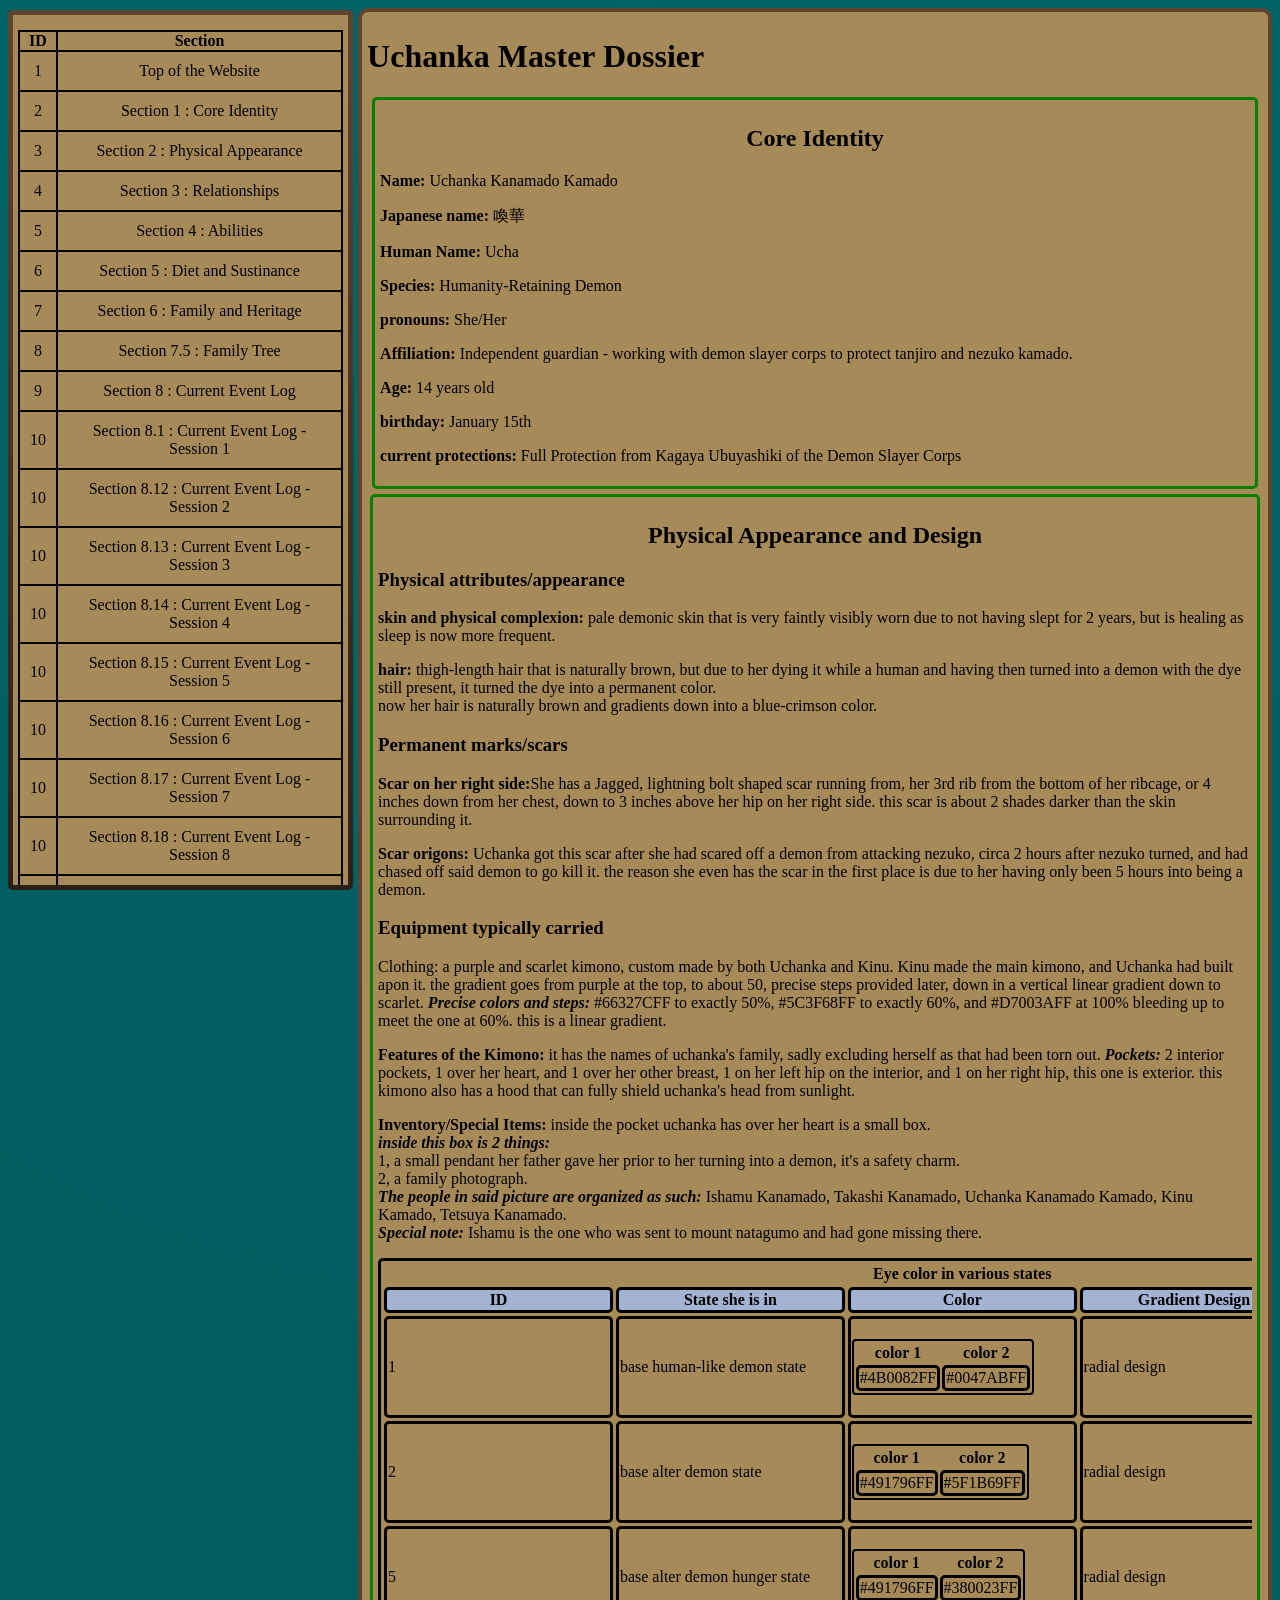
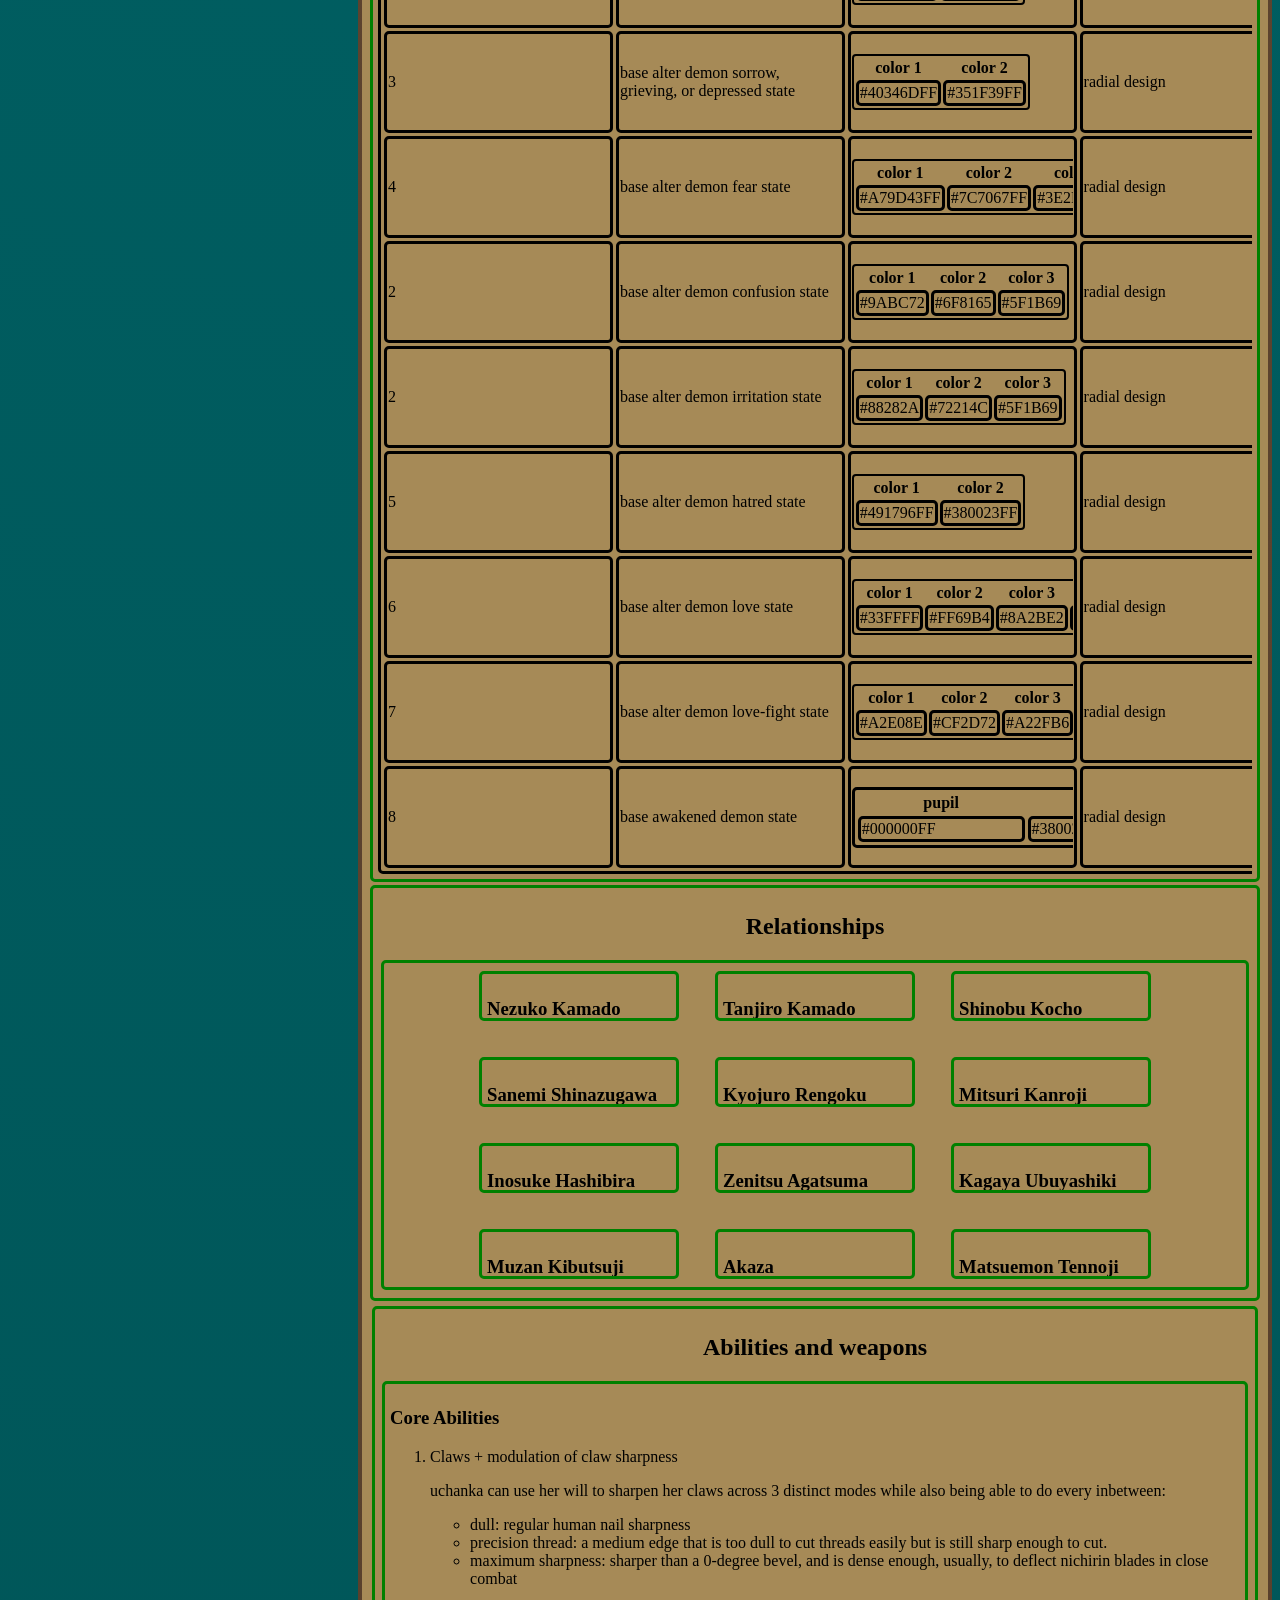
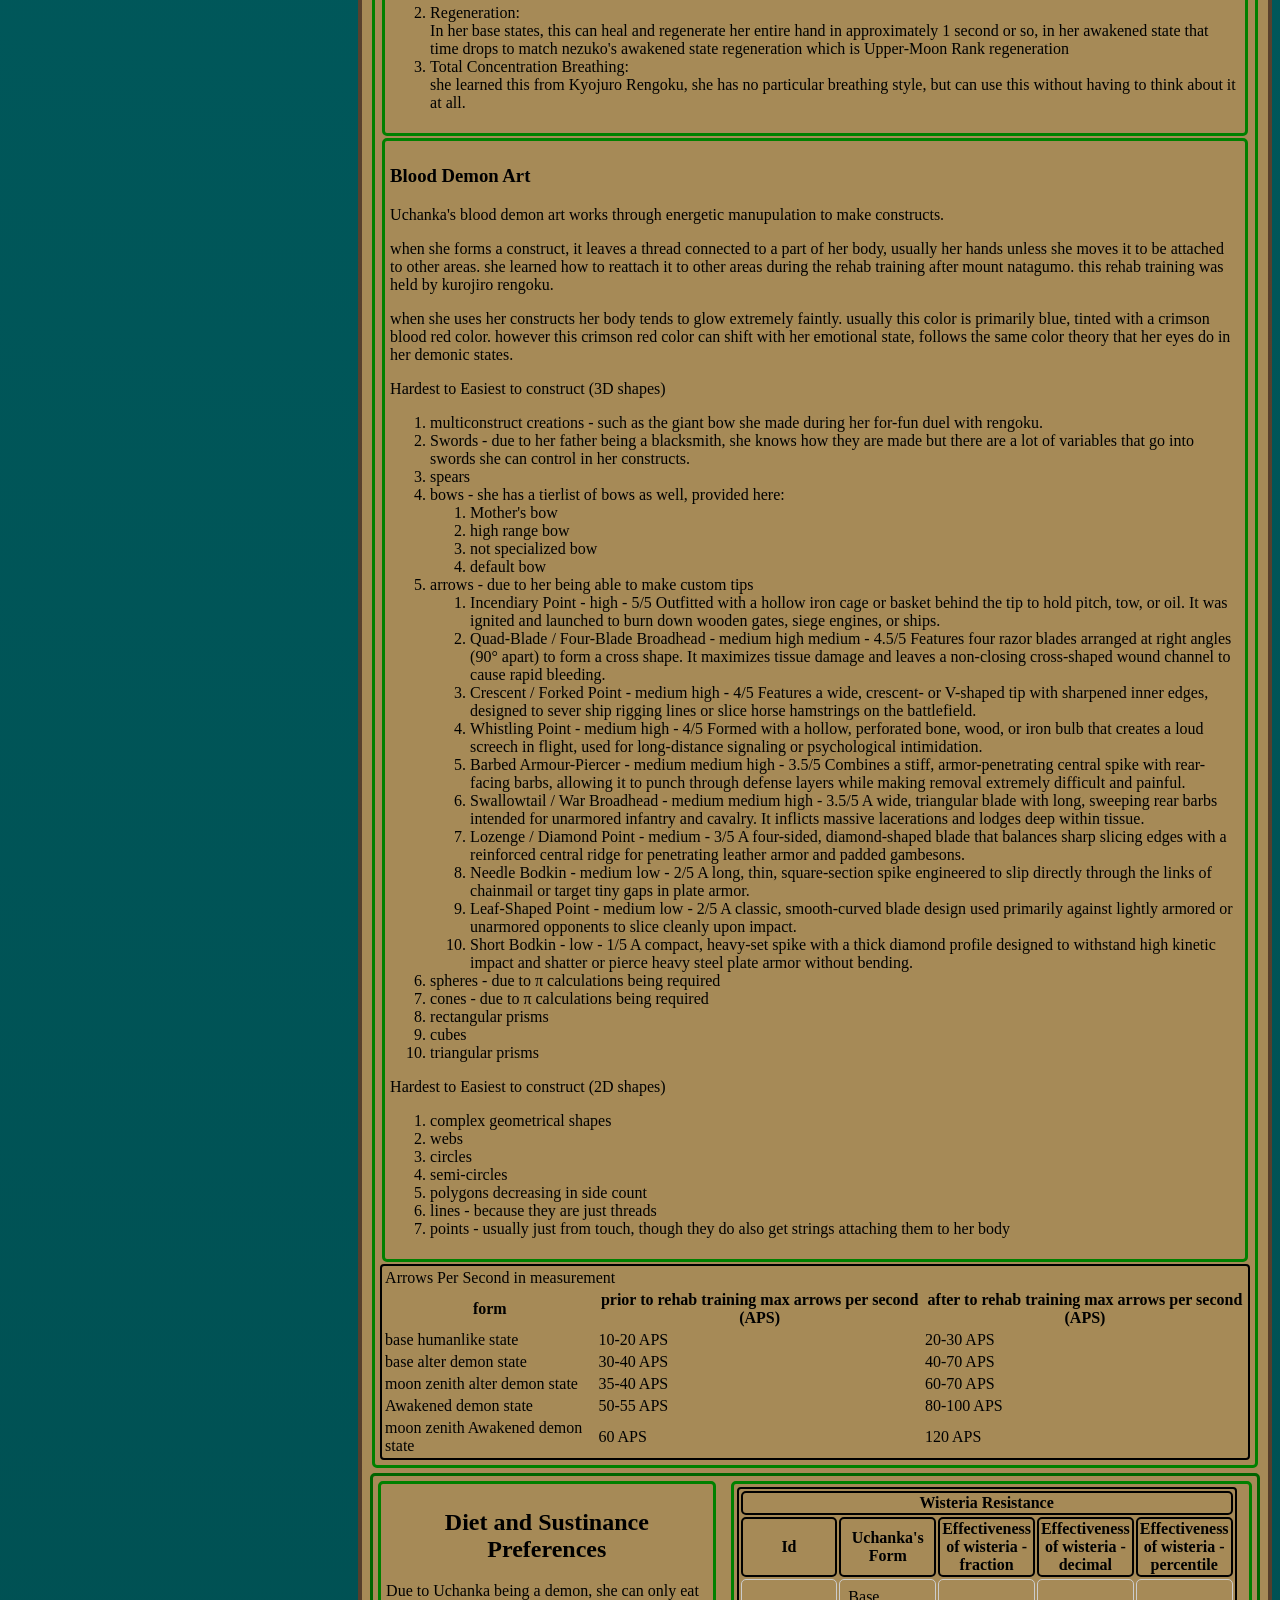
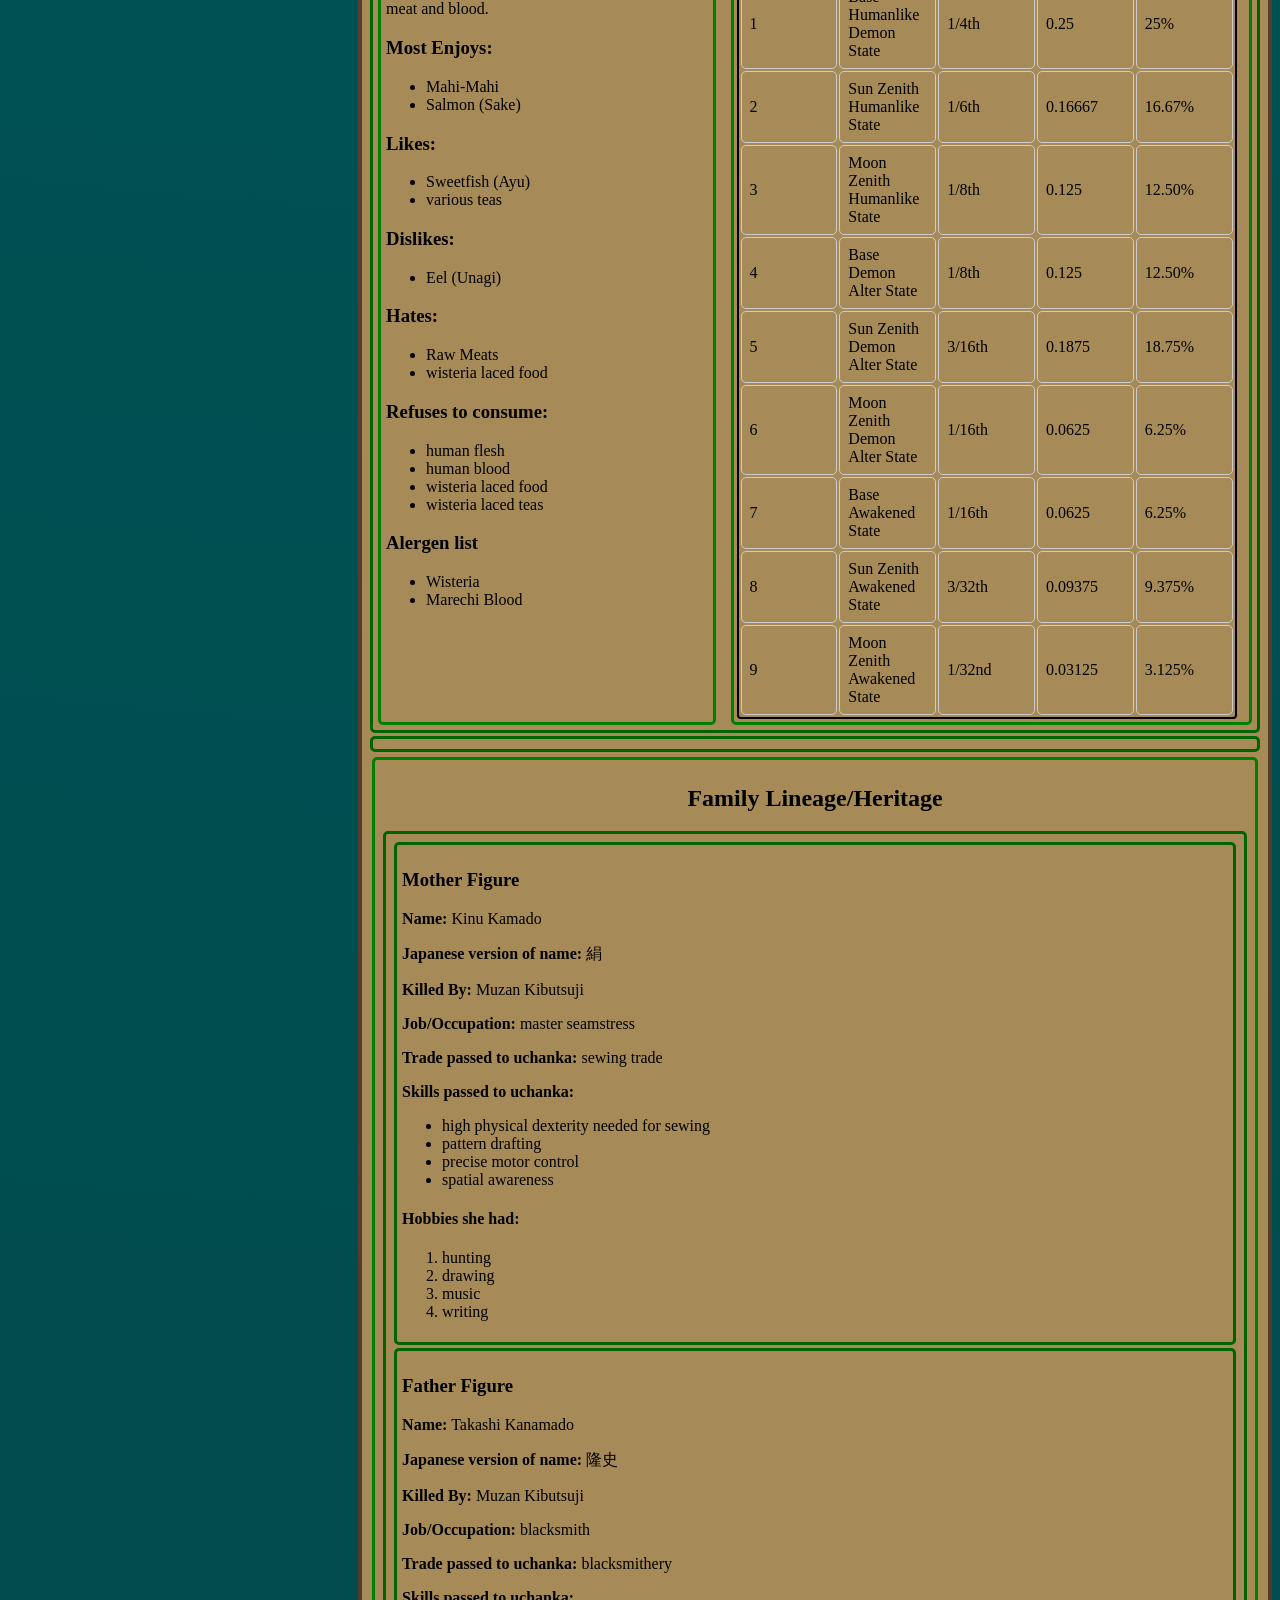
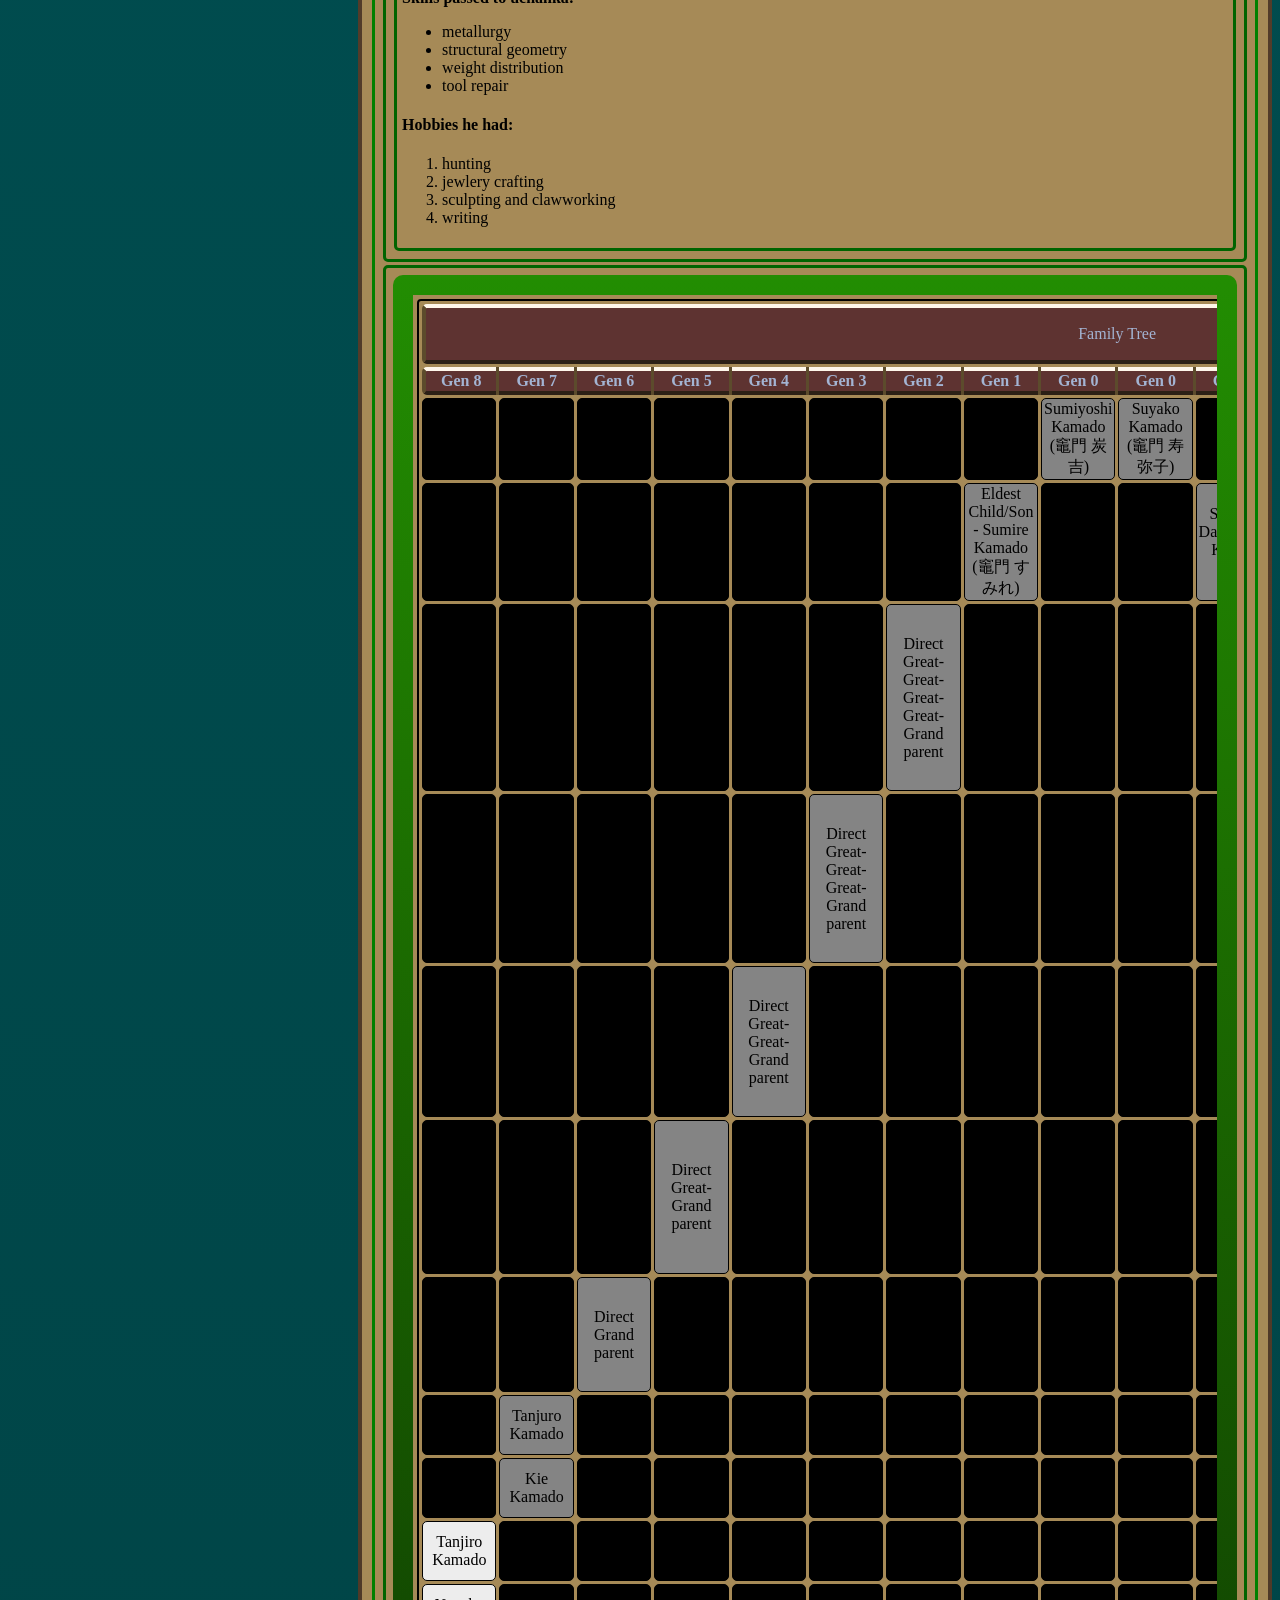
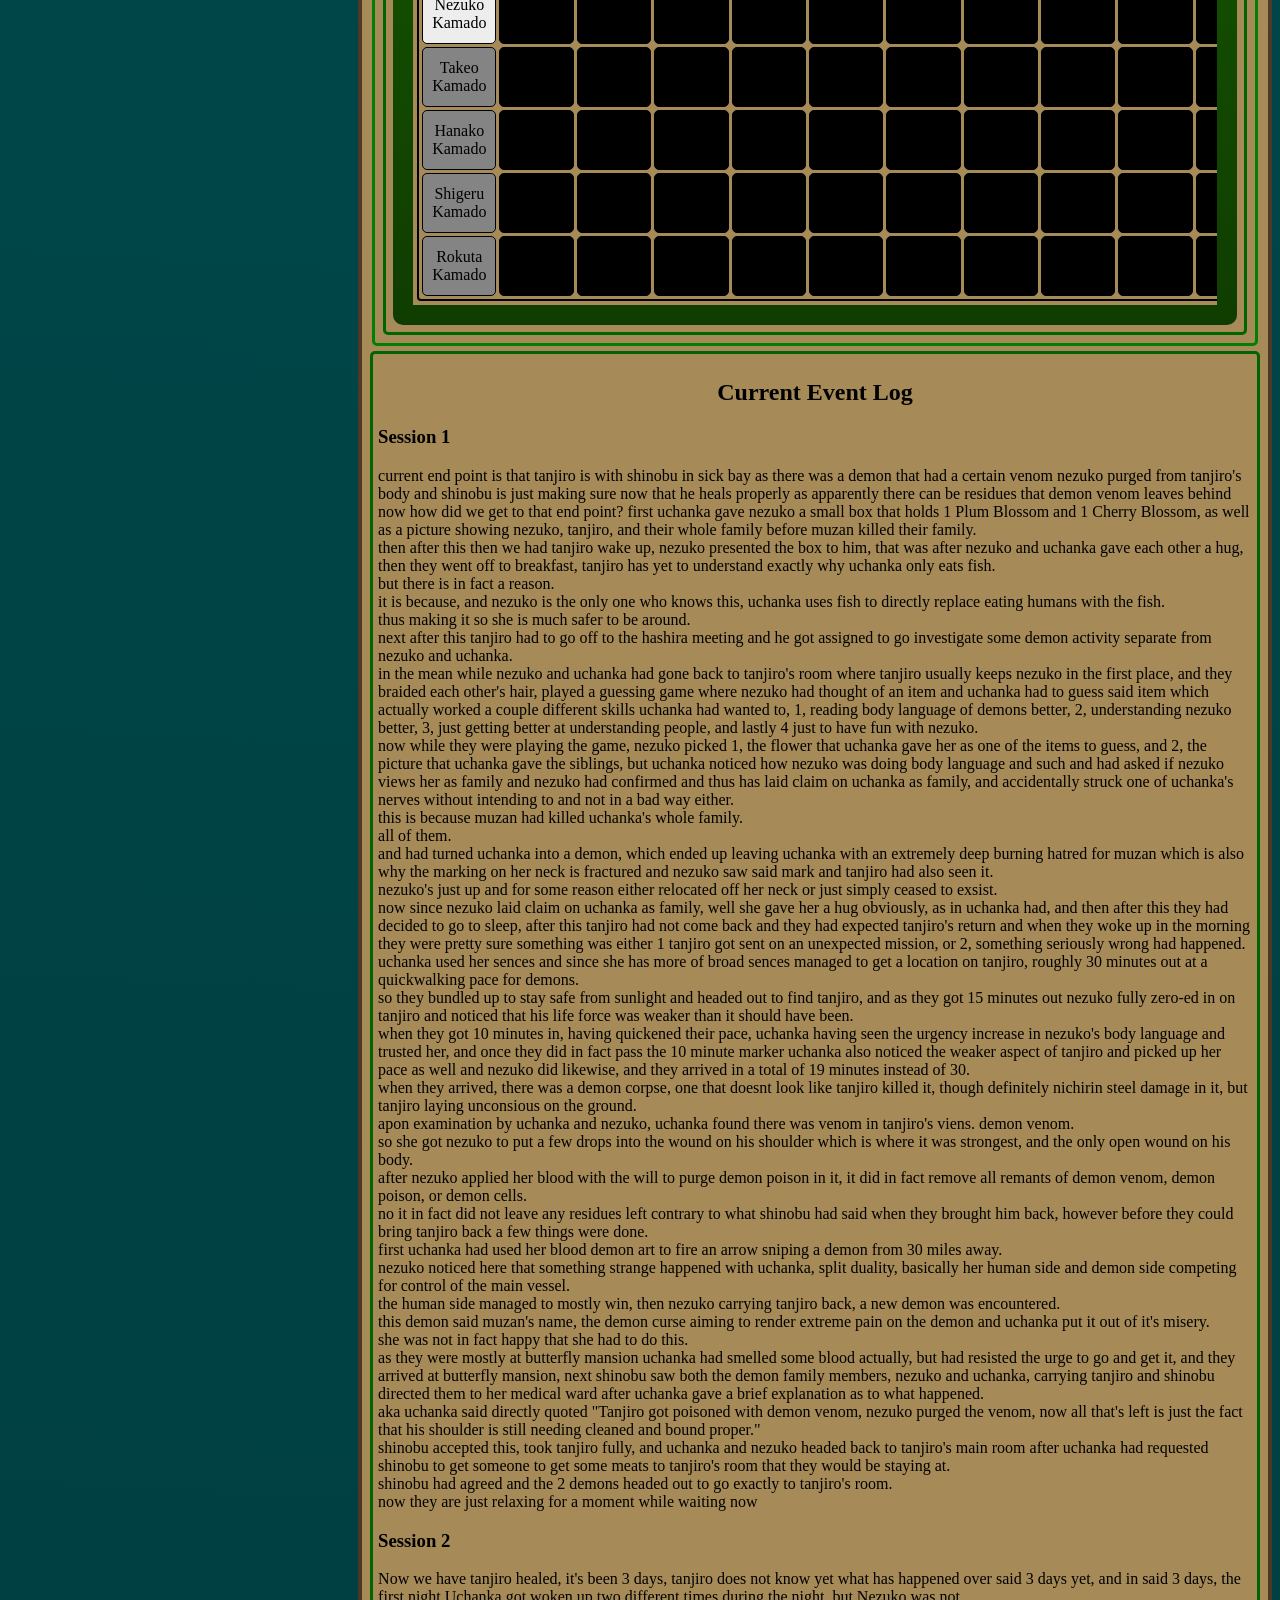
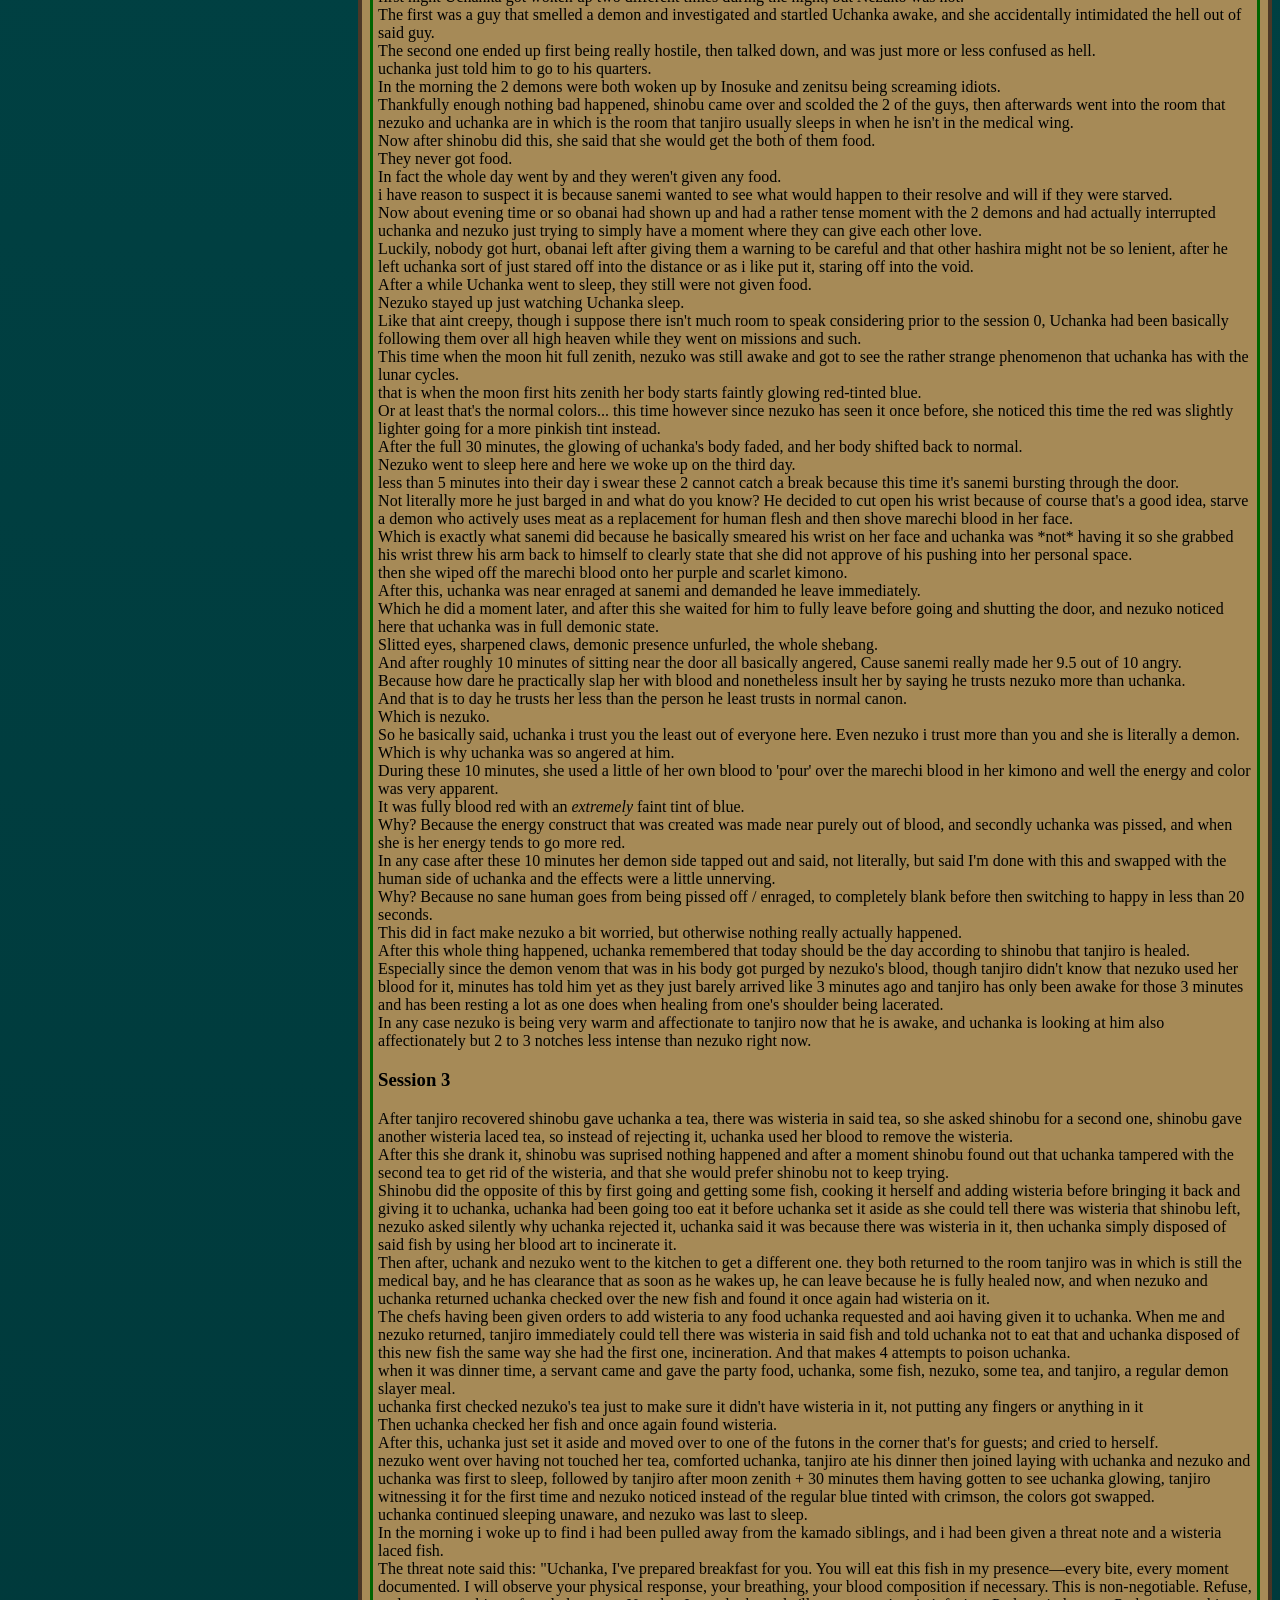
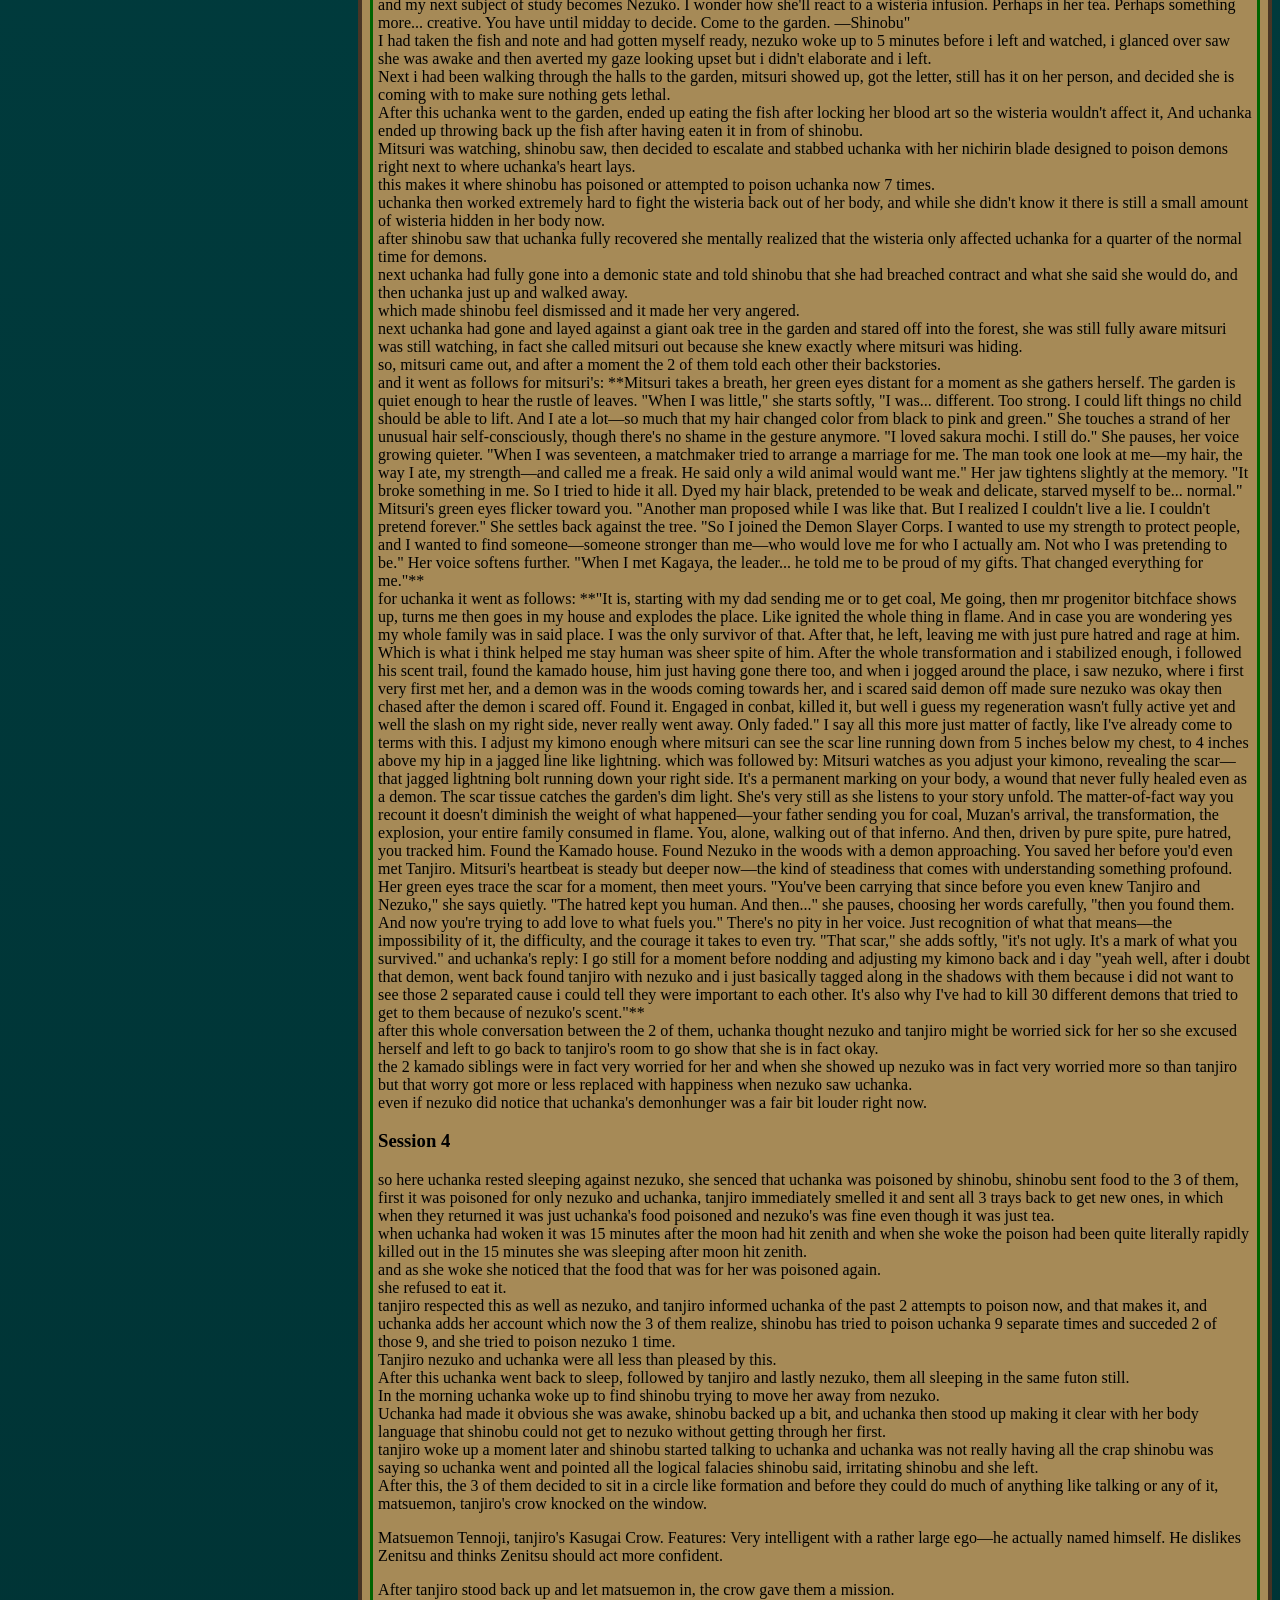
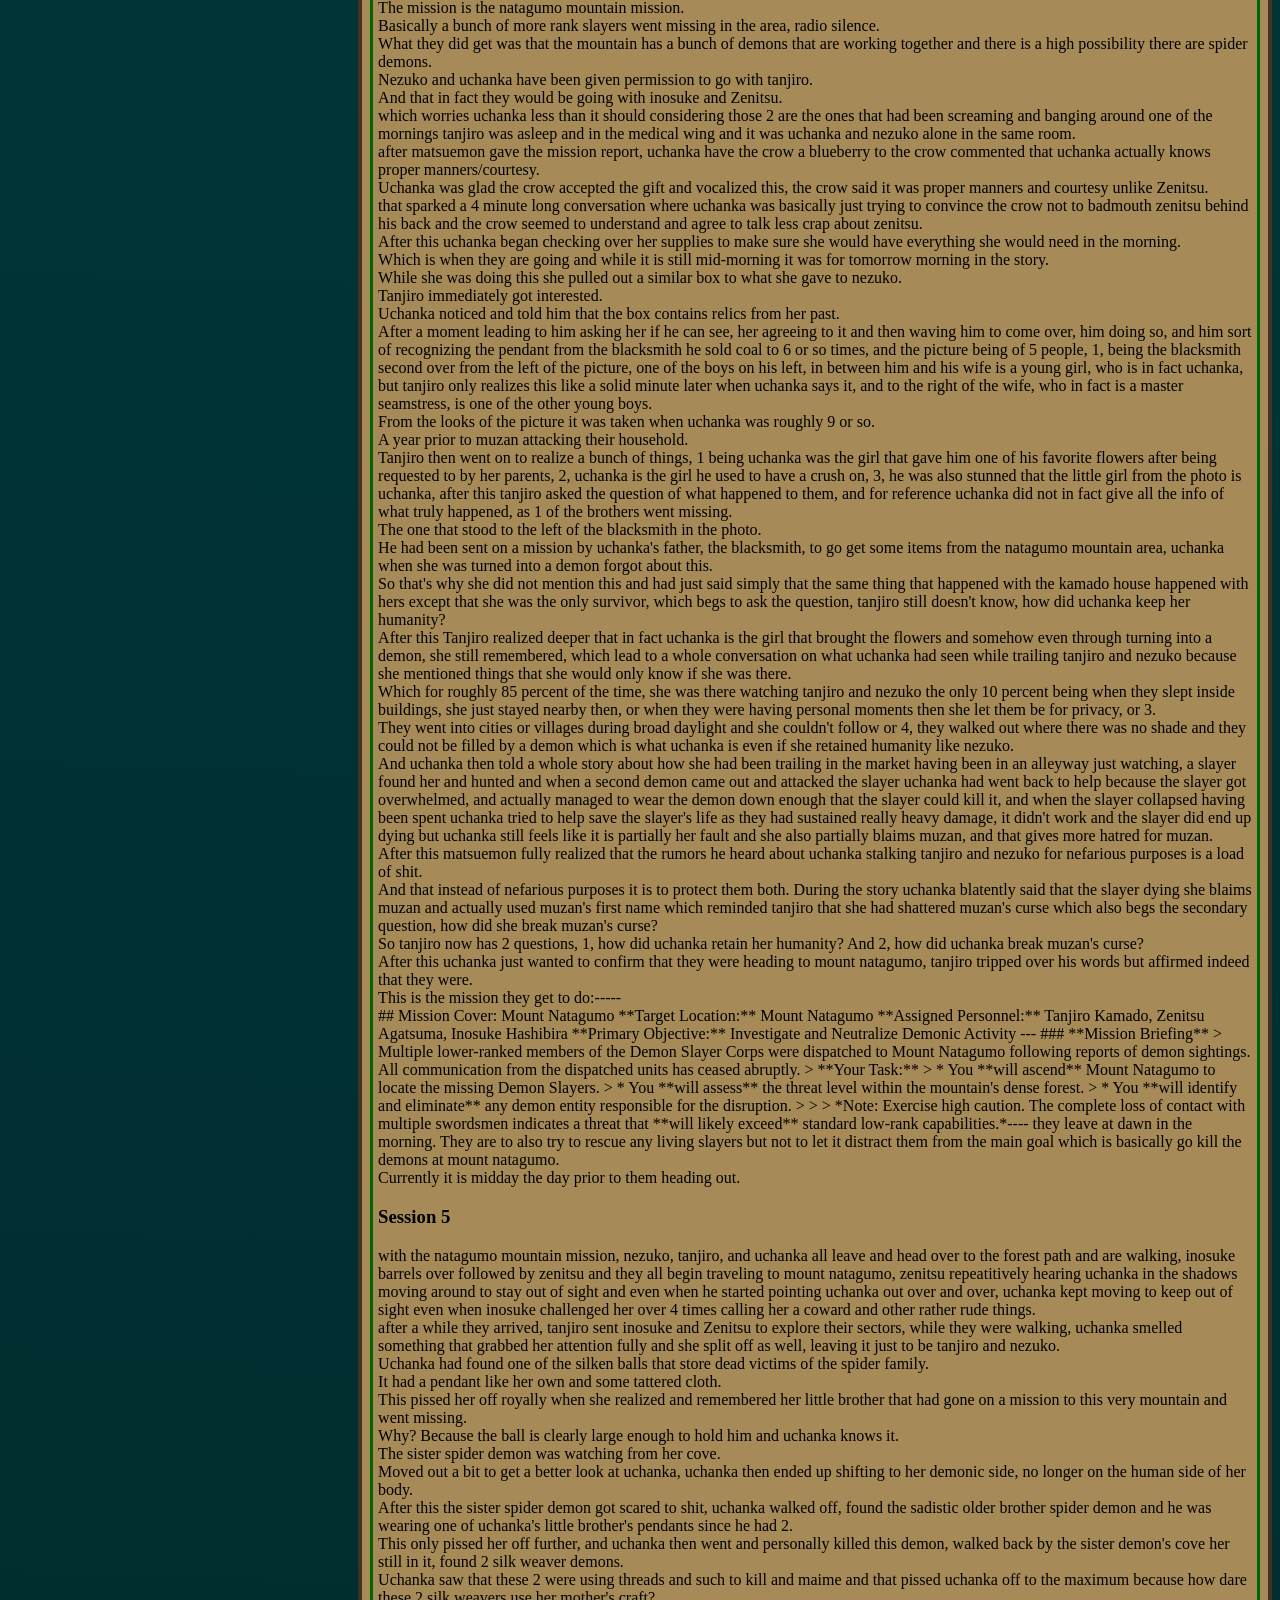
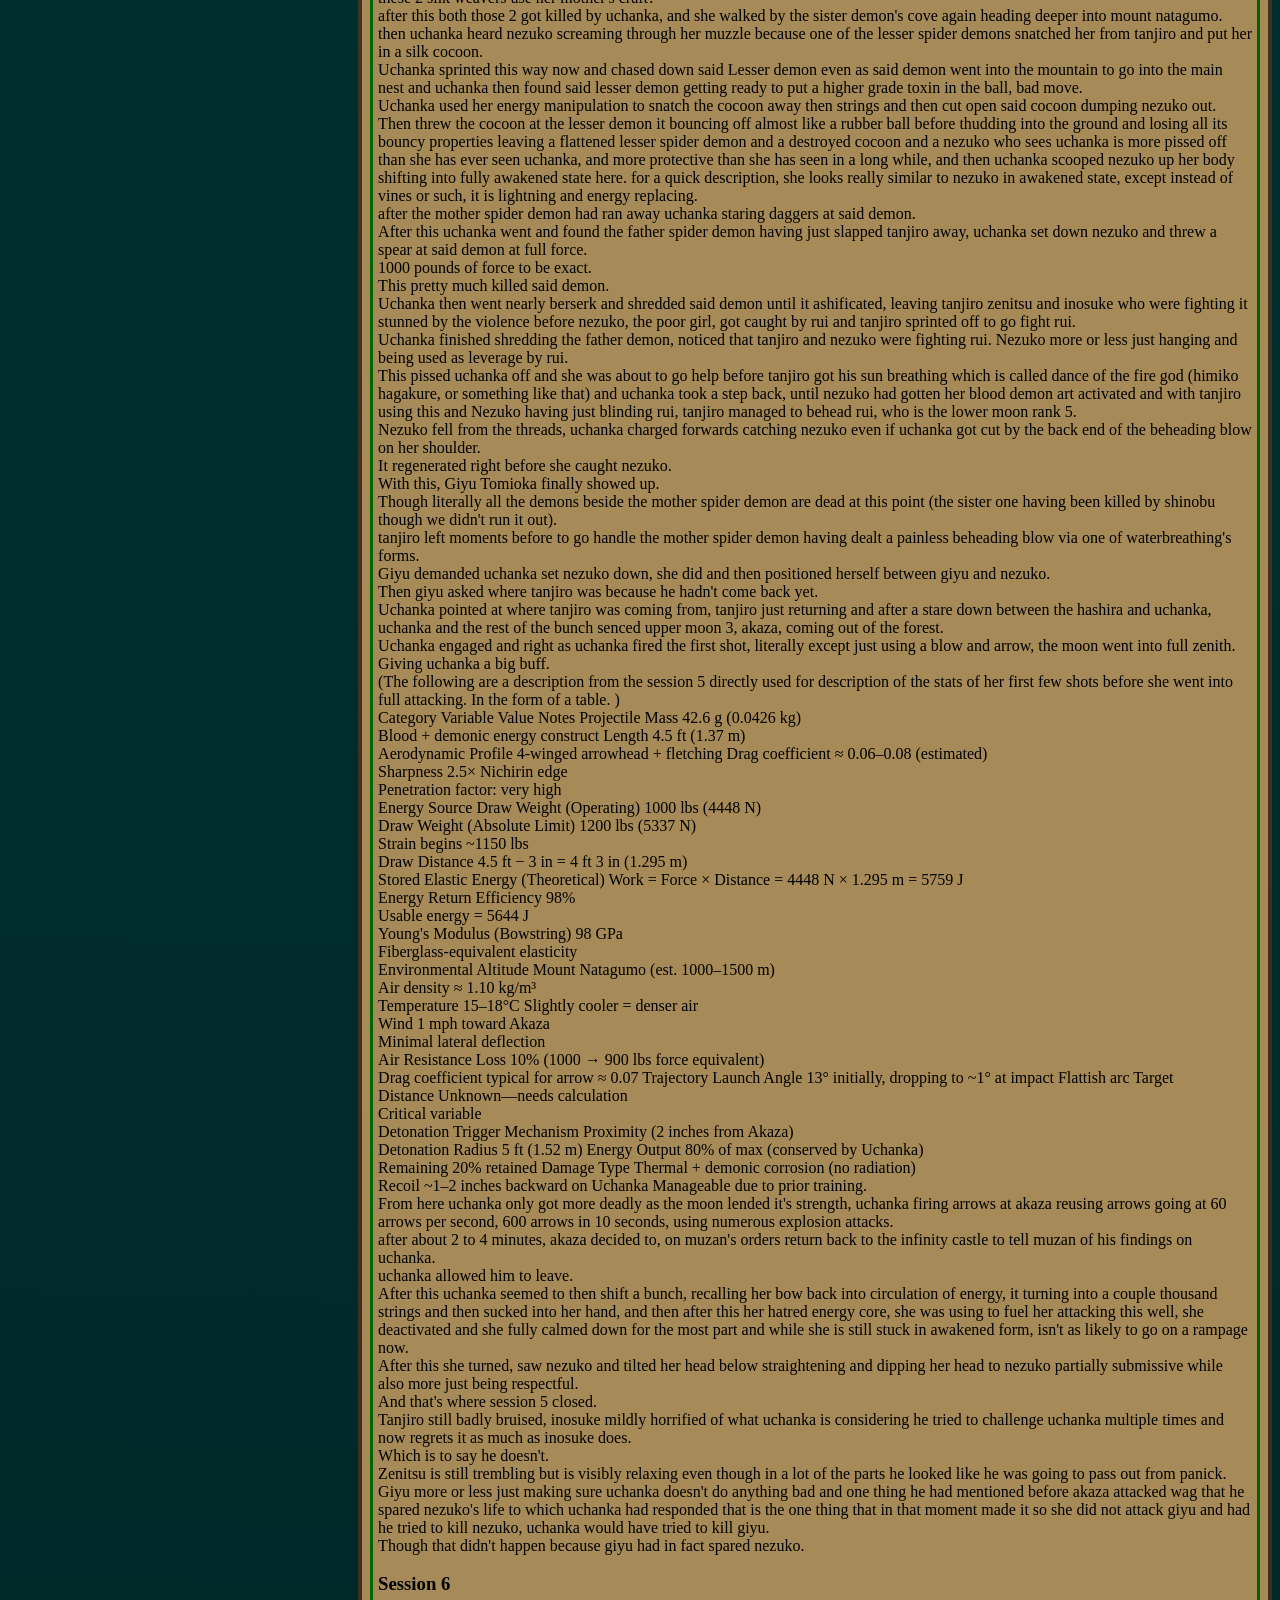
<file: uchanka.html>
<!DOCTYPE html>
<html>
    <head>
        <meta charset="UTF-8">
        <meta name="viewport" content="width=device-width, initial-scale=1.0">
        <title>Uchanka</title>
        <link rel="stylesheet" href="uchanka.css">
    </head>
    <body>
        <main>
            <nav id="table-of-contents">
                <table>
                    <thead>
                        <tr>
                            <th>ID</th>
                            <th>Section</th>
                        </tr>
                    </thead>
                    <tbody>
                        <tr>
                                <td><a href="#">1</a></td>
                                <td><a href="#">Top of the Website</a></td>
                        </tr>
                        <tr>
                                <td><a href="#Core-Identity">2</a></td>
                                <td><a href="#Core-Identity">Section 1 : Core Identity</a></td>
                        </tr>
                        <tr>
                                <td><a href="#Physical-Appearance">3</a></td>
                                <td><a href="#Physical-Appearance">Section 2 : Physical Appearance</a></td>
                        </tr>
                        <tr>
                                <td><a href="#Relationships">4</a></td>
                                <td><a href="#Relationships">Section 3 : Relationships</a></td>
                        </tr>
                        <tr>
                                <td><a href="#Abilities">5</a></td>
                                <td><a href="#Abilities">Section 4 : Abilities</a></td>
                        </tr>
                        <tr>
                                <td><a href="#diet-sustinance">6</a></td>
                                <td><a href="#diet-sustinance">Section 5 : Diet and Sustinance</a></td>
                        </tr>
                        <tr>
                                <td><a href="#Family-heritage">7</a></td>
                                <td><a href="#Family-heritage">Section 6 : Family and Heritage</a></td>
                        </tr>
                        <tr>
                                <td><a href="#family-tree-div">8</a></td>
                                <td><a href="#family-tree-div">Section 7.5 : Family Tree</a></td>
                        </tr>
                        <tr>
                                <td><a href="#CurEveLog">9</a></td>
                                <td><a href="#CurEveLog">Section 8 : Current Event Log</a></td>
                        </tr>
                        <tr>
                                <td><a href="#CEL-Sess-1">10</a></td>
                                <td><a href="#CEL-Sess-1">Section 8.1 : Current Event Log - Session 1</a></td>
                        </tr>
                        <tr>
                                <td><a href="#CEL-Sess-2">10</a></td>
                                <td><a href="#CEL-Sess-2">Section 8.12 : Current Event Log - Session 2</a></td>
                        </tr>
                        <tr>
                                <td><a href="#CEL-Sess-3">10</a></td>
                                <td><a href="#CEL-Sess-3">Section 8.13 : Current Event Log - Session 3</a></td>
                        </tr>
                        <tr>
                                <td><a href="#CEL-Sess-4">10</a></td>
                                <td><a href="#CEL-Sess-4">Section 8.14 : Current Event Log - Session 4</a></td>
                        </tr>
                        <tr>
                                <td><a href="#CEL-Sess-5">10</a></td>
                                <td><a href="#CEL-Sess-5">Section 8.15 : Current Event Log - Session 5</a></td>
                        </tr>
                        <tr>
                                <td><a href="#CEL-Sess-6">10</a></td>
                                <td><a href="#CEL-Sess-6">Section 8.16 : Current Event Log - Session 6</a></td>
                        </tr>
                        <tr>
                                <td><a href="#CEL-Sess-7">10</a></td>
                                <td><a href="#CEL-Sess-7">Section 8.17 : Current Event Log - Session 7</a></td>
                        </tr>
                        <tr>
                                <td><a href="#CEL-Sess-8">10</a></td>
                                <td><a href="#CEL-Sess-8">Section 8.18 : Current Event Log - Session 8</a></td>
                        </tr>
                        <tr>
                                <td><a href="#CEL-Sess-9">10</a></td>
                                <td><a href="#CEL-Sess-9">Section 8.19 : Current Event Log - Session 9</a></td>
                        </tr>
                        <tr>
                                <td><a href="#CEL-Sess-10">10</a></td>
                                <td><a href="#CEL-Sess-10">Section 8.20 : Current Event Log - Session 10</a></td>
                        </tr>
                        <tr>
                                <td><a href="#CEL-Sess-11">10</a></td>
                                <td><a href="#CEL-Sess-11">Section 8.21 : Current Event Log - Session 11</a></td>
                        </tr>
                        <tr>
                                <td><a href="#CEL-Sess-12">10</a></td>
                                <td><a href="#CEL-Sess-12">Section 8.22 : Current Event Log - Session 12</a></td>
                        </tr>
                        <tr>
                                <td><a href="#CEL-Sess-13">10</a></td>
                                <td><a href="#CEL-Sess-13">Section 8.23 : Current Event Log - Session 13</a></td>
                        </tr>
                        <tr>
                                <td><a href="#Special-Notes">10</a></td>
                                <td><a href="#Special-Notes">Section 9 : Special Notes</a></td>
                        </tr>
                    </tbody>
                </table>
            </nav>

            <div id="main">
                <h1>Uchanka Master Dossier</h1>

                <section id="Core-Identity">
                    <h2>Core Identity</h2>
                    <p><strong>Name:</strong> Uchanka Kanamado Kamado</p>
                    <p><strong>Japanese name:</strong> 喚華</p>
                    <p><strong>Human Name:</strong> Ucha</p>
                    <p><strong>Species:</strong> Humanity-Retaining Demon</p>
                    <p><strong>pronouns:</strong> She/Her</p>
                    <p><strong>Affiliation:</strong> Independent guardian - working with demon slayer corps to protect tanjiro and nezuko kamado.</p>
                    <p><strong>Age:</strong> 14 years old</p>
                    <p><strong>birthday:</strong> January 15th</p>
                    <p><strong>current protections:</strong> Full Protection from Kagaya Ubuyashiki of the Demon Slayer Corps</p>
                    
                </section>

                <section id="Physical-Appearance">
                    <h2>Physical Appearance and Design</h2>
                    <h3>Physical attributes/appearance</h3>
                    <p><strong>skin and physical complexion:</strong> pale demonic skin that is very faintly visibly worn due to not having slept for 2 years, but is healing as sleep is now more frequent.</p>
                    <p><strong>hair:</strong> thigh-length hair that is naturally brown, but due to her dying it while a human and having then turned into a demon with the dye still present, it turned the dye into a permanent color. <br> now her hair is naturally brown and gradients down into a blue-crimson color.</p>
                    <h3>Permanent marks/scars</h3>
                    <p><strong>Scar on her right side:</strong>She has a Jagged, lightning bolt shaped scar running from, her 3rd rib from the bottom of her ribcage, or 4 inches down from her chest, down to 3 inches above her hip on her right side. this scar is about 2 shades darker than the skin surrounding it.</p>
                    <p><strong>Scar origons:</strong> Uchanka got this scar after she had scared off a demon from attacking nezuko, circa 2 hours after nezuko turned, and had chased off said demon to go kill it. the reason she even has the scar in the first place is due to her having only been 5 hours into being a demon.</p>
                    <h3>Equipment typically carried</h3>
                    <p>Clothing: a purple and scarlet kimono, custom made by both Uchanka and Kinu. Kinu made the main kimono, and Uchanka had built apon it. the gradient goes from purple at the top, to about 50, precise steps provided later, down in a vertical linear gradient down to scarlet. <strong><i>Precise colors and steps:</i></strong> #66327CFF to exactly 50%, #5C3F68FF to exactly 60%, and #D7003AFF at 100% bleeding up to meet the one at 60%. this is a linear gradient.</p>
                    <p>
                        <strong>Features of the Kimono:</strong> it has the names of uchanka's family, sadly excluding herself as that had been torn out. <strong><i>Pockets:</i></strong> 2 interior pockets, 1 over her heart, and 1 over her other breast, 1 on her left hip on the interior, and 1 on her right hip, this one is exterior. this kimono also has a hood that can fully shield uchanka's head from sunlight.
                    </p>
                    <p><strong>Inventory/Special Items:</strong> inside the pocket uchanka has over her heart is a small box. <br><strong><i>inside this box is 2 things:</i></strong> <br>1, a small pendant her father gave her prior to her turning into a demon, it's a safety charm. <br>2, a family photograph. <br><strong><i>The people in said picture are organized as such:</i></strong> Ishamu Kanamado, Takashi Kanamado, Uchanka Kanamado Kamado, Kinu Kamado, Tetsuya Kanamado. <br><i><strong>Special note:</i></strong> Ishamu is the one who was sent to mount natagumo and had gone missing there.</p>
                    <div class="PA-EYEcolor">
                        <table id="PA-tablemain">
                            <thead>
                                <tr>
                                    <th colspan="5">Eye color in various states</th>
                                </tr>
                                <tr>
                                    <th class="PA-table-headers">ID</th>
                                    <th class="PA-table-headers">State she is in</th>
                                    <th class="PA-table-headers">Color</th>
                                    <th class="PA-table-headers">Gradient Design</th>
                                    <th class="PA-table-headers">Special Notes</th>
                                    <th class="PA-table-headers">picture of:</th>
                                </tr>
                            </thead>
                            <tbody>
                                <tr id="temp1">
                                    <td class="PA-forms">1</td>
                                    <td class="PA-forms">base human-like demon state</td>
                                    <td class="PA-forms">
                                        <div class="PA-EYEcolornested">
                                            <table>
                                                <thead>
                                                    <tr>
                                                        <th>color 1</th>
                                                        <th>color 2</th>
                                                    </tr>
                                                </thead>
                                                <tbody>
                                                    <tr>
                                                        <td class="PA-forms">#4B0082FF</td>
                                                        <td class="PA-forms">#0047ABFF</td>
                                                    </tr>
                                                </tbody>
                                            </table>
                                        </div>
                                    </td>
                                    <td class="PA-forms">radial design</td>
                                    <td class="PA-forms"> <div class="special-details">when she is most in her human state</div></td>
                                    <td id="PA-TD-B_HL_D_S"></td>
                                </tr>
                                <tr id="temp2">
                                    <td class="PA-forms">2</td>
                                    <td class="PA-forms">base alter demon state</td>
                                    <td class="PA-forms">
                                        <div class="PA-EYEcolornested">
                                            <table>
                                                <thead>
                                                    <tr>
                                                        <th>color 1</th>
                                                        <th>color 2</th>
                                                    </tr>
                                                </thead>
                                                <tbody>
                                                    <tr>
                                                        <td class="PA-forms">#491796FF</td>
                                                        <td class="PA-forms">#5F1B69FF</td>
                                                    </tr>
                                                </tbody>
                                            </table>
                                        </div>
                                    </td>
                                    <td class="PA-forms">radial design</td>
                                    <td class="PA-forms"> <div class="special-details">when she is in her more demonic side and less in control of herself</div></td>
                                    <td id="PA-TD-B_A_D_S"></td>
                                </tr>
                                <tr id="temp3">
                                    <td class="PA-forms">5</td>
                                    <td class="PA-forms">base alter demon hunger state</td>
                                    <td class="PA-forms">
                                        <div class="PA-EYEcolornested">
                                            <table>
                                                <thead>
                                                    <tr>
                                                        <th>color 1</th>
                                                        <th>color 2</th>
                                                    </tr>
                                                </thead>
                                                <tbody>
                                                    <tr>
                                                        <td class="PA-forms">#491796FF</td>
                                                        <td class="PA-forms">#380023FF</td>
                                                    </tr>
                                                </tbody>
                                            </table>
                                        </div>
                                    </td>
                                    <td class="PA-forms">radial design</td>
                                    <td class="PA-forms"> <div class="special-details">when she has fully lost control of herself and has started hunting for food (has not happened yet up to session 12)</div></td>
                                    <td id="PA-TD-B_A_D_HU_S">
                                        <div class="PA-specs" id="PA-S1"></div>
                                        <div class="PA-specs" id="PA-S2"></div>
                                        <div class="PA-specs" id="PA-S3"></div>
                                        <div class="PA-specs" id="PA-S4"></div>
                                        <div class="PA-specs" id="PA-S5"></div>
                                        <div class="PA-specs" id="PA-S6"></div>
                                        <div class="PA-specs" id="PA-S7"></div>
                                        <div class="PA-specs" id="PA-S8"></div>
                                    </td>
                                </tr>
                                <tr id="temp4">
                                    <td class="PA-forms">3</td>
                                    <td class="PA-forms">base alter demon sorrow, grieving, or depressed state</td>
                                    <td class="PA-forms">
                                        <div class="PA-EYEcolornested">
                                            <table>
                                                <thead>
                                                    <tr>
                                                        <th>color 1</th>
                                                        <th>color 2</th>
                                                    </tr>
                                                </thead>
                                                <tbody>
                                                    <tr>
                                                        <td class="PA-forms">#40346DFF</td>
                                                        <td class="PA-forms">#351F39FF</td>
                                                    </tr>
                                                </tbody>
                                            </table>
                                        </div>
                                    </td>
                                    <td class="PA-forms">radial design</td>
                                    <td class="PA-forms"> <div class="special-details">when her demonic side has come out, and she is also extremely saddened, grieving a loss, or just depressed.</div></td>
                                    <td id="PA-TD-B_A_D_SGD_S">
                                        <div class="PA-specs" id="PA-S9"></div>
                                        <div class="PA-specs" id="PA-S10"></div>
                                        <div class="PA-specs" id="PA-S11"></div>
                                        <div class="PA-specs" id="PA-S12"></div>
                                        <div class="PA-specs" id="PA-S13"></div>
                                        <div class="PA-specs" id="PA-S14"></div>
                                        <div class="PA-specs" id="PA-S15"></div>
                                        <div class="PA-specs" id="PA-S16"></div>
                                    </td>
                                </tr>
                                <tr id="temp5">
                                    <td class="PA-forms">4</td>
                                    <td class="PA-forms">base alter demon fear state</td>
                                    <td class="PA-forms">
                                        <div class="PA-EYEcolornested">
                                            <table>
                                                <thead>
                                                    <tr>
                                                        <th>color 1</th>
                                                        <th>color 2</th>
                                                        <th>color 3</th>
                                                    </tr>
                                                </thead>
                                                <tbody>
                                                    <tr>
                                                        <td class="PA-forms">#A79D43FF</td>
                                                        <td class="PA-forms">#7C7067FF</td>
                                                        <td class="PA-forms">#3E2F4AFF</td>
                                                    </tr>
                                                </tbody>
                                            </table>
                                        </div>
                                    </td>
                                    <td class="PA-forms">radial design</td>
                                    <td class="PA-forms"> <div class="special-details">when her demonic side is out, and she is either 1, terrified for someone, or 2, scared for her own life</div></td>
                                    <td id="PA-TD-B_A_D_F_S">
                                        <div class="PA-specs" id="PA-S17"></div>
                                        <div class="PA-specs" id="PA-S18"></div>
                                        <div class="PA-specs" id="PA-S19"></div>
                                        <div class="PA-specs" id="PA-S20"></div>
                                        <div class="PA-specs" id="PA-S21"></div>
                                        <div class="PA-specs" id="PA-S22"></div>
                                        <div class="PA-specs" id="PA-S23"></div>
                                        <div class="PA-specs" id="PA-S24"></div>
                                    </td>
                                </tr>
                                <tr id="temp6">
                                    <td class="PA-forms">2</td>
                                    <td class="PA-forms">base alter demon confusion state</td>
                                    <td class="PA-forms">
                                        <div class="PA-EYEcolornested">
                                            <table>
                                                <thead>
                                                    <tr>
                                                        <th>color 1</th>
                                                        <th>color 2</th>
                                                        <th>color 3</th>
                                                    </tr>
                                                </thead>
                                                <tbody>
                                                    <tr>
                                                        <td class="PA-forms">#9ABC72</td>
                                                        <td class="PA-forms">#6F8165</td>
                                                        <td class="PA-forms">#5F1B69</td>
                                                    </tr>
                                                </tbody>
                                            </table>
                                        </div>
                                    </td>
                                    <td class="PA-forms">radial design</td>
                                    <td class="PA-forms"> <div class="special-details">when her demonic side is out, and she is extremely confused</div></td>
                                    <td id="PA-TD-B_A_D_C_S">
                                        <div class="PA-specs" id="PA-S25"></div>
                                        <div class="PA-specs" id="PA-S26"></div>
                                        <div class="PA-specs" id="PA-S27"></div>
                                        <div class="PA-specs" id="PA-S28"></div>
                                        <div class="PA-specs" id="PA-S29"></div>
                                        <div class="PA-specs" id="PA-S30"></div>
                                        <div class="PA-specs" id="PA-S31"></div>
                                        <div class="PA-specs" id="PA-S32"></div>
                                    </td>
                                </tr>
                                <tr id="temp7">
                                    <td class="PA-forms">2</td>
                                    <td class="PA-forms">base alter demon irritation state</td>
                                    <td class="PA-forms">
                                        <div class="PA-EYEcolornested">
                                            <table>
                                                <thead>
                                                    <tr>
                                                        <th>color 1</th>
                                                        <th>color 2</th>
                                                        <th>color 3</th>
                                                    </tr>
                                                </thead>
                                                <tbody>
                                                    <tr>
                                                        <td class="PA-forms">#88282A</td>
                                                        <td class="PA-forms">#72214C</td>
                                                        <td class="PA-forms">#5F1B69</td>
                                                    </tr>
                                                </tbody>
                                            </table>
                                        </div>
                                    </td>
                                    <td class="PA-forms">radial design</td>
                                    <td class="PA-forms"> <div class="special-details">when her demonic side is out, and she has been irritated for longer than a minute</div></td>
                                    <td id="PA-TD-B_A_D_I_S">
                                        <div class="PA-specs" id="PA-S33"></div>
                                        <div class="PA-specs" id="PA-S34"></div>
                                        <div class="PA-specs" id="PA-S35"></div>
                                        <div class="PA-specs" id="PA-S36"></div>
                                        <div class="PA-specs" id="PA-S37"></div>
                                        <div class="PA-specs" id="PA-S38"></div>
                                        <div class="PA-specs" id="PA-S39"></div>
                                        <div class="PA-specs" id="PA-S40"></div>
                                    </td>
                                </tr>
                                <tr id="temp8">
                                    <td class="PA-forms">5</td>
                                    <td class="PA-forms">base alter demon hatred state</td>
                                    <td class="PA-forms">
                                        <div class="PA-EYEcolornested">
                                            <table>
                                                <thead>
                                                    <tr>
                                                        <th>color 1</th>
                                                        <th>color 2</th>
                                                    </tr>
                                                </thead>
                                                <tbody>
                                                    <tr>
                                                        <td class="PA-forms">#491796FF</td>
                                                        <td class="PA-forms">#380023FF</td>
                                                    </tr>
                                                </tbody>
                                            </table>
                                        </div>
                                    </td>
                                    <td class="PA-forms">radial design</td>
                                    <td class="PA-forms"> <div class="special-details">when her demonic side is out and she is displaying hatred at someone, or is displaying hatred for someone. typically displayed for muzan, those who are actively trying to harm her family, or demons muzan created</div></td>
                                    <td id="PA-TD-B_A_D_H_S">
                                        <div class="PA-specs" id="PA-S41"></div>
                                        <div class="PA-specs" id="PA-S42"></div>
                                        <div class="PA-specs" id="PA-S43"></div>
                                        <div class="PA-specs" id="PA-S44"></div>
                                        <div class="PA-specs" id="PA-S45"></div>
                                        <div class="PA-specs" id="PA-S46"></div>
                                        <div class="PA-specs" id="PA-S47"></div>
                                        <div class="PA-specs" id="PA-S48"></div>
                                    </td>
                                </tr>
                                <tr id="temp9">
                                    <td class="PA-forms">6</td>
                                    <td class="PA-forms">base alter demon love state</td>
                                    <td class="PA-forms">
                                        <div class="PA-EYEcolornested">
                                            <table>
                                                <thead>
                                                    <tr>
                                                        <th>color 1</th>
                                                        <th>color 2</th>
                                                        <th>color 3</th>
                                                        <th>color 4</th>
                                                    </tr>
                                                </thead>
                                                <tbody>
                                                    <tr>
                                                        <td class="PA-forms">#33FFFF</td>
                                                        <td class="PA-forms">#FF69B4</td>
                                                        <td class="PA-forms">#8A2BE2</td>
                                                        <td class="PA-forms">#491796</td>
                                                        
                                                    </tr>
                                                </tbody>
                                            </table>
                                        </div>
                                    </td>
                                    <td class="PA-forms">radial design</td>
                                    <td class="PA-forms"> <div class="special-details">when her demonic side is out, and she sees one of her close family, like nezuko or tanjiro.</div></td>
                                    <td id="PA-TD-B_A_D_L_S">
                                        <div class="PA-specs" id="PA-S49"></div>
                                        <div class="PA-specs" id="PA-S50"></div>
                                        <div class="PA-specs" id="PA-S51"></div>
                                        <div class="PA-specs" id="PA-S52"></div>
                                        <div class="PA-specs" id="PA-S53"></div>
                                        <div class="PA-specs" id="PA-S54"></div>
                                        <div class="PA-specs" id="PA-S55"></div>
                                        <div class="PA-specs" id="PA-S56"></div>
                                    </td>
                                </tr>
                                <tr id="temp10">
                                    <td class="PA-forms">7</td>
                                    <td class="PA-forms">base alter demon love-fight state</td>
                                    <td class="PA-forms">
                                        <div class="PA-EYEcolornested">
                                            <table>
                                                <thead>
                                                    <tr>
                                                        <th>color 1</th>
                                                        <th>color 2</th>
                                                        <th>color 3</th>
                                                        <th>color 4</th>
                                                    </tr>
                                                </thead>
                                                <tbody>
                                                    <tr>
                                                        <td class="PA-forms">#A2E08E</td>
                                                        <td class="PA-forms">#CF2D72</td>
                                                        <td class="PA-forms">#A22FB6</td>
                                                        <td class="PA-forms">#381E78</td>
                                                    </tr>
                                                </tbody>
                                            </table>
                                        </div>
                                    </td>
                                    <td class="PA-forms">radial design</td>
                                    <td class="PA-forms"> <div class="special-details">when her demonic side is out, typically showed when she is fighting. is more rare due to the fact she rarely loses control of herself when she is fighting and isnt also displaying heavy hatred.</div></td>
                                    <td id="PA-TD-B_A_D_LF_S">
                                        <div class="PA-specs" id="PA-S57"></div>
                                        <div class="PA-specs" id="PA-S58"></div>
                                        <div class="PA-specs" id="PA-S59"></div>
                                        <div class="PA-specs" id="PA-S60"></div>
                                        <div class="PA-specs" id="PA-S61"></div>
                                        <div class="PA-specs" id="PA-S62"></div>
                                        <div class="PA-specs" id="PA-S63"></div>
                                        <div class="PA-specs" id="PA-S64"></div>
                                    </td>
                                </tr>
                                <tr id="temp11">
                                    <td class="PA-forms">8</td>
                                    <td class="PA-forms">base awakened demon state</td>
                                    <td class="PA-forms">
                                        <div class="PA-EYEcolornested">
                                            <table id="PA-EYE-table">
                                                <thead>
                                                    <tr>
                                                        <th>pupil</th>
                                                        <th>color 1</th>
                                                        <th>color 2</th>
                                                        <th>color 3</th>
                                                        <th>color 4</th>
                                                        <th>color 5</th>
                                                        <th>color 6</th>
                                                        <th>color 7</th>
                                                    </tr>
                                                </thead>
                                                <tbody>
                                                    <tr>
                                                        <td class="PA-forms">#000000FF</td>
                                                        <td class="PA-forms">#380023FF</td>
                                                        <td class="PA-forms">#D80032FF</td>
                                                        <td class="PA-forms">#FF1493FF</td>
                                                        <td class="PA-forms">#A17259FF</td>
                                                        <td class="PA-forms">#819146FF</td>
                                                        <td class="PA-forms">#00858EFF</td>
                                                        <td class="PA-forms">#2B005BFF</td>
                                                    </tr>
                                                </tbody>
                                            </table>
                                        </div>
                                    </td>
                                    <td class="PA-forms">radial design</td>
                                    <td class="PA-forms"> <div class="special-details">this is a special case that has only happened about 2 times over the course of her life up to session 12. those 2 times was 1, when she had lost control of herself due to her emotions becoming way too intense for her to handle them, eg. mount natagumo when she saw the 2 pendants of her dead brother and the signs that a demon there had killed her brother. or when she is in extreme pain, eg. when shinobu used her wisteria in 6 points on uchanka. usually is only triggered by extremely high emotions or when she has way too much power coursing through her, like if the lunar zenith is happening.</div></td>
                                    <td id="PA-TD-B_AW_D_S">
                                        <div class="PA-specs" id="PA-S65"></div>
                                        <div class="PA-specs" id="PA-S66"></div>
                                        <div class="PA-specs" id="PA-S67"></div>
                                        <div class="PA-specs" id="PA-S68"></div>
                                        <div class="PA-specs" id="PA-S69"></div>
                                        <div class="PA-specs" id="PA-S70"></div>
                                        <div class="PA-specs" id="PA-S71"></div>
                                        <div class="PA-specs" id="PA-S72"></div>
                                    </td>
                                </tr>
                            </tbody>
                        </table>
                    </div>
                    
                </section>

                <section id="Relationships">
                    <h2 id="RE-title">Relationships</h2>
                    <div id="RE-Con">
                        <article>
                            <h3>Nezuko Kamado</h3>
                            <p>interactions thus far: Plentiful</p>
                            <p>depth of relationship: Strongest familial bond</p>
                            <p>depth of relationship out of stars: </p>
                            <p>&#9733; &#9733; &#9733; &#9733; &#9733; &#9733; &#9733; &#9733; &#9733; &#9733;<strong>/</strong>&#9733; &#9733; &#9733; &#9733; &#9733; &#9733; &#9733; &#9733; &#9733; &#9733;</p>
                            <p>Reasons why: </p>
                            <ul>
                                <li>When nezuko first turned, uchanka had found her way over to nezuko and had protected her until tanjiro showed up.</li>
                                <li>Uchanka and nezuko claimed each other as family before they even knew they were distantly blood related.</li>
                                <li>Uchanka has killed around 30 or so demons to protect nezuko.</li>
                                <li>Uchanka and nezuko have spent most of the time of the sessions together.</li>
                            </ul>
                        </article>
                        <article>
                            <h3>Tanjiro Kamado</h3>
                            <p>interactions thus far: Plentiful</p>
                            <p>depth of relationship: Strong familial bond</p>
                            <p>depth of relationship out of stars: </p>
                            <p>&#9733; &#9733; &#9733; &#9733; &#9733; &#9733; &#9733; &#9733; &#9733; &#9734;<strong>/</strong>&#9733; &#9733; &#9733; &#9733; &#9733; &#9733; &#9733; &#9733; &#9733; &#9733;</p>
                            <p>Reasons why: </p>
                            <ul>
                                <li>kept nezuko as safe as he could</li>
                                <li>also defends nezuko with everything he can</li>
                                <li>when uchanka and he properly first met, he had been very thankful even if a tiny bit wary at first</li>
                                <li>brother to nezuko.</li>
                            </ul>
                        </article>
                        <article>
                            <h3>Shinobu Kocho</h3>
                            <p>interactions thus far: 12 as of session 13</p>
                            <p>depth of relationship: low to negative</p>
                            <p>depth of relationship out of stars: </p>
                            <p>&#9733; &#9733; &#9733; &#9734; &#9734; &#9734; &#9734; &#9734; &#9734; &#9734;<strong>/</strong>&#9733; &#9733; &#9733; &#9733; &#9733; &#9733; &#9733; &#9733; &#9733; &#9733;</p>
                            <p>Reasons why: </p>
                            <ul>
                                <li>only 2 of the interactions were shinobu actually treating uchanka nicely, 1, helping tanjiro because tanjiro had been wounded, 2, asking how uchanka had fixed up her blade.</li>
                                <li>10 separate attempts to poison uchanka.</li>
                                <li>blackmailed uchanka twice.</li>
                                <li>tried to poison nezuko, uchanka hates when people do that.</li>
                                <li>had broken her own word when she said she wouldnt try to poison nezuko if uchanka co-operated.</li>
                            </ul>
                        </article>
                        <article>
                            <h3>Sanemi Shinazugawa</h3>
                            <p>interactions thus far: 3 as of session 13</p>
                            <p>depth of relationship: </p>
                            <p>depth of relationship out of stars: negative/hostile</p>
                            <p>&#9733; &#9733; &#9734; &#9734; &#9734; &#9734; &#9734; &#9734; &#9734; &#9734;<strong>/</strong>&#9733; &#9733; &#9733; &#9733; &#9733; &#9733; &#9733; &#9733; &#9733; &#9733;</p>
                            <p>reasons why: </p>
                            <ul>
                                <li>has attempted to lure uchanka into attacking him through his marechi blood.</li>
                                <li>stabbed nezuko to "test" uchanka and nezuko.</li>
                                <li>refuses to use nezuko's or uchanka's names.</li>
                            </ul>
                        </article>
                        <article>
                            <h3>Kyojuro Rengoku</h3>
                            <p>interactions thus far: 2 as of session 13</p>
                            <p>depth of relationship: aquantenced to positive</p>
                            <p>depth of relationship out of stars: </p>
                            <p>&#9733; &#9733; &#9733; &#9733; &#9733; &#9733; &#9733; &#9734; &#9734; &#9734;<strong>/</strong>&#9733; &#9733; &#9733; &#9733; &#9733; &#9733; &#9733; &#9733; &#9733; &#9733;</p>
                            <p>Reasons why: </p>
                            <ul>
                                <li>has treated uchanka and nezuko kindly from near the start</li>
                                <li>has trained uchanka and gave her proper access to new abilities</li>
                                <li>complimented her when she was dueling him for fun.</li>
                            </ul>
                        </article>
                        <article>
                            <h3>Mitsuri Kanroji</h3>
                            <p>interactions thus far: 2</p>
                            <p>depth of relationship: positive but mostly stranger</p>
                            <p>depth of relationship out of stars: </p>
                            <p>&#9733; &#9733; &#9733; &#9733; &#9733; &#9733; &#9734; &#9734; &#9734; &#9734;<strong>/</strong>&#9733; &#9733; &#9733; &#9733; &#9733; &#9733; &#9733; &#9733; &#9733; &#9733;</p>
                            <p>Reasons why: </p>
                            <ul>
                                <li>when shinobu blackmailed uchanka for the first time, she had supported and hid in the shadows to make sure shinobu wouldnt go too far.</li>
                                <li>exchanged backstories and treated uchanka kindly the whole time.</li>
                            </ul>
                        </article>
                        <article>
                            <h3>Inosuke Hashibira</h3>
                            <p>interactions thus far: some/many</p>
                            <p>depth of relationship: decent to low</p>
                            <p>depth of relationship out of stars: </p>
                            <p>&#9733; &#9733; &#9733; &#9733; &#9734; &#9734; &#9734; &#9734; &#9734; &#9734;<strong>/</strong>&#9733; &#9733; &#9733; &#9733; &#9733; &#9733; &#9733; &#9733; &#9733; &#9733;</p>
                            <p>Reasons why: </p>
                            <ul>
                                <li>has treated uchanka kindly for the most part</li>
                                <li>refuses to pronounce her name properly, or tanjiro's for that matter</li>
                                <li>tried to attack and kill nezuko</li>
                                <li>trained with her under rengoku</li>
                            </ul>
                        </article>
                        <article>
                            <h3>Zenitsu Agatsuma</h3>
                            <p>interactions thus far: some/many</p>
                            <p>depth of relationship: decently high</p>
                            <p>depth of relationship out of stars: </p>
                            <p>&#9733; &#9733; &#9733; &#9733; &#9733; &#9733; &#9733; &#9734; &#9734; &#9734;<strong>/</strong>&#9733; &#9733; &#9733; &#9733; &#9733; &#9733; &#9733; &#9733; &#9733; &#9733;</p>
                            <p>Reasons why: </p>
                        </article>
                        <article>
                            <h3>Kagaya Ubuyashiki</h3>
                            <p>interactions thus far: 2 as of session 13</p>
                            <p>depth of relationship: respectful but neutral, slightly positive</p>
                            <p>depth of relationship out of stars: </p>
                            <p>&#9733; &#9733; &#9733; &#9733; &#9733; &#9734; &#9734; &#9734; &#9734; &#9734;<strong>/</strong>&#9733; &#9733; &#9733; &#9733; &#9733; &#9733; &#9733; &#9733; &#9733; &#9733;</p>
                            <p>Reasons why: </p>
                            <ul>
                                <li>gave uchanka and nezuko protection</li>
                                <li>treated uchanka kindly.</li>
                            </ul>
                        </article>
                        <article>
                            <h3>Muzan Kibutsuji</h3>
                            <p>interactions thus far: 1 as of session 13</p>
                            <p>depth of relationship: hateful and deeply spiteful</p>
                            <p>depth of relationship out of stars: </p>
                            <p>&#9733; &#9734; &#9734; &#9734; &#9734; &#9734; &#9734; &#9734; &#9734; &#9734;<strong>/</strong>&#9733; &#9733; &#9733; &#9733; &#9733; &#9733; &#9733; &#9733; &#9733; &#9733;</p>
                            <p>Reasons why: </p>
                            <ul>
                                <li>turned nezuko into a demon and killed her and tanjiro's entire family</li>
                                <li>turned uchanka into a demon and killed her entire family</li>
                            </ul>
                        </article>
                        <article>
                            <h3>Akaza</h3>
                            <p>interactions thus far: 1 as of session 13</p>
                            <p>depth of relationship: extremely low to extremely negative</p>
                            <p>depth of relationship out of stars: </p>
                            <p>&#9733; &#9734; &#9734; &#9734; &#9734; &#9734; &#9734; &#9734; &#9734; &#9734;<strong>/</strong>&#9733; &#9733; &#9733; &#9733; &#9733; &#9733; &#9733; &#9733; &#9733; &#9733;</p>
                            <p>Reasons why: </p>
                            <ul>
                                <li>tried to attack and take nezuko away from uchanka and tanjiro on mount natagumo.</li>
                                <li>indirect hatred from muzan to him.</li>
                            </ul>
                        </article>
                        <article>
                            <h3>Matsuemon Tennoji (Tanjiro’s Crow)</h3>
                            <p>interactions thus far: 3</p>
                            <p>depth of relationship: respectful to positive</p>
                            <p>depth of relationship out of stars: </p>
                            <p>&#9733; &#9733; &#9733; &#9733; &#9733; &#9733; &#9734; &#9734; &#9734; &#9734;<strong>/</strong>&#9733; &#9733; &#9733; &#9733; &#9733; &#9733; &#9733; &#9733; &#9733; &#9733;</p>
                            <p>Reasons why: </p>
                            <ul>
                                <li>had heard out what uchanka had to say.</li>
                                <li>has been kind to uchanka, especially after uchanka gave him a blueberry</li>
                            </ul>
                        </article>
                    </div>
                </section>

                <section id="Abilities">
                    <h2>Abilities and weapons</h2>
                    <div class="AB-dividers">
                        <h3>Core Abilities</h3>
                        <ol>
                            <li>
                                <p>Claws + modulation of claw sharpness</p>
                                <p>uchanka can use her will to sharpen her claws across 3 distinct modes while also being able to do every inbetween:
                                    <ul>
                                        <li>dull: regular human nail sharpness</li>
                                        <li>precision thread: a medium edge that is too dull to cut threads easily but is still sharp enough to cut.</li>
                                        <li>maximum sharpness: sharper than a 0-degree bevel, and is dense enough, usually, to deflect nichirin blades in close combat</li>
                                    </ul>
                                </p>
                            </li>
                            <li>
                                Regeneration: <br>
                                In her base states, this can heal and regenerate her entire hand in approximately 1 second or so, in her awakened state that time drops to match nezuko's awakened state regeneration which is Upper-Moon Rank regeneration
                            </li>
                            <li>
                                Total Concentration Breathing: <br>
                                she learned this from Kyojuro Rengoku, she has no particular breathing style, but can use this without having to think about it at all.
                            </li>
                        </ol>
                    </div>
                    <div class="AB-dividers">
                        <h3>Blood Demon Art</h3>
                        <p>Uchanka's blood demon art works through energetic manupulation to make constructs.</p>
                        <p>when she forms a construct, it leaves a thread connected to a part of her body, usually her hands unless she moves it to be attached to other areas. she learned how to reattach it to other areas during the rehab training after mount natagumo. this rehab training was held by kurojiro rengoku. </p>
                        <p>when she uses her constructs her body tends to glow extremely faintly. usually this color is primarily blue, tinted with a crimson blood red color. however this crimson red color can shift with her emotional state, follows the same color theory that her eyes do in her demonic states.</p>
                        <p>Hardest to Easiest to construct (3D shapes)</p>
                        <ol>
                            <li>multiconstruct creations - such as the giant bow she made during her for-fun duel with rengoku.</li>
                            <li>Swords - due to her father being a blacksmith, she knows how they are made but there are a lot of variables that go into swords she can control in her constructs.</li>
                            <li>spears</li>
                            <li>bows - she has a tierlist of bows as well, provided here:
                                <ol>
                                    <li>Mother's bow</li>
                                    <li>high range bow</li>
                                    <li>not specialized bow</li>
                                    <li>default bow</li>
                                </ol>
                            </li>
                            <li>arrows - due to her being able to make custom tips
                                <ol>
                                    <li>Incendiary Point - high - 5/5
                                        Outfitted with a hollow iron cage or basket behind the tip to hold pitch, tow, or oil. It was ignited and launched to burn down wooden gates, siege engines, or ships.
                                    </li>
                                    <li>Quad-Blade / Four-Blade Broadhead - medium high medium - 4.5/5
                                        Features four razor blades arranged at right angles (90&deg; apart) to form a cross shape. It maximizes tissue damage and leaves a non-closing cross-shaped wound channel to cause rapid bleeding.
                                    </li>
                                    <li>Crescent / Forked Point - medium high - 4/5
                                        Features a wide, crescent- or V-shaped tip with sharpened inner edges, designed to sever ship rigging lines or slice horse hamstrings on the battlefield.
                                    </li>
                                    <li>Whistling Point - medium high - 4/5
                                        Formed with a hollow, perforated bone, wood, or iron bulb that creates a loud screech in flight, used for long-distance signaling or psychological intimidation.
                                    </li>
                                    <li>Barbed Armour-Piercer - medium medium high - 3.5/5
                                        Combines a stiff, armor-penetrating central spike with rear-facing barbs, allowing it to punch through defense layers while making removal extremely difficult and painful.
                                    </li>
                                    <li>Swallowtail / War Broadhead - medium medium high - 3.5/5
                                        A wide, triangular blade with long, sweeping rear barbs intended for unarmored infantry and cavalry. It inflicts massive lacerations and lodges deep within tissue.
                                    </li>
                                    <li>Lozenge / Diamond Point - medium - 3/5
                                        A four-sided, diamond-shaped blade that balances sharp slicing edges with a reinforced central ridge for penetrating leather armor and padded gambesons.
                                    </li>
                                    <li>Needle Bodkin - medium low - 2/5
                                        A long, thin, square-section spike engineered to slip directly through the links of chainmail or target tiny gaps in plate armor.
                                    </li>
                                    <li>Leaf-Shaped Point - medium low - 2/5
                                        A classic, smooth-curved blade design used primarily against lightly armored or unarmored opponents to slice cleanly upon impact.
                                    </li>
                                    <li>Short Bodkin - low - 1/5
                                        A compact, heavy-set spike with a thick diamond profile designed to withstand high kinetic impact and shatter or pierce heavy steel plate armor without bending.
                                    </li>
                                </ol>
                            </li>
                            <li>spheres - due to &pi; calculations being required</li>
                            <li>cones - due to &pi; calculations being required</li>
                            <li>rectangular prisms</li>
                            <li>cubes</li>
                            <li>triangular prisms</li>
                        </ol>
                        <p>Hardest to Easiest to construct (2D shapes)</p>
                        <ol>
                            <li>complex geometrical shapes</li>
                            <li>webs</li>
                            <li>circles</li>
                            <li>semi-circles</li>
                            <li>polygons decreasing in side count</li>
                            <li>lines - because they are just threads</li>
                            <li>points - usually just from touch, though they do also get strings attaching them to her body</li>
                        </ol>
                    </div>
                    <table>
                        <thead>
                            <tr>
                                <td colspan="3">Arrows Per Second in measurement</td>
                            </tr>
                            <tr>
                                <th>form</th>
                                <th>prior to rehab training max arrows per second (APS)</th>
                                <th>after to rehab training max arrows per second (APS)</th>
                            </tr>
                        </thead>
                        <tbody>
                            <tr>
                                <td>base humanlike state</td>
                                <td>10-20 APS</td>
                                <td>20-30 APS</td>
                            </tr>
                            <tr>
                                <td>base alter demon state</td>
                                <td>30-40 APS</td>
                                <td>40-70 APS</td>
                            </tr>
                            <tr>
                                <td>moon zenith alter demon state</td>
                                <td>35-40 APS</td>
                                <td>60-70 APS</td>
                            </tr>
                            <tr>
                                <td>Awakened demon state</td>
                                <td>50-55 APS</td>
                                <td>80-100 APS</td>
                            </tr>
                            <tr>
                                <td>moon zenith Awakened demon state</td>
                                <td>60 APS</td>
                                <td>120 APS</td>
                            </tr>
                        </tbody>
                    </table>
                </section>

                <section id="diet-sustinance">
                    <div id="DS-main-content-con">
                        <h2>Diet and Sustinance Preferences</h2>
                        <p>Due to Uchanka being a demon, she can only eat meat and blood.</p>
                        <h3>Most Enjoys: </h3>
                        <ul>
                            <li>Mahi-Mahi</li>
                            <li>Salmon (Sake)</li>
                        </ul>
                        <h3>Likes: </h3>
                        <ul>
                            <li>Sweetfish (Ayu)</li>
                            <li>various teas</li>
                        </ul>
                        <h3>Dislikes: </h3>
                        <ul>
                            <li>Eel (Unagi)</li>

                        </ul>
                        <h3>Hates: </h3>
                        <ul>
                            <li>Raw Meats</li>
                            <li>wisteria laced food</li>
                        </ul>
                        <h3>Refuses to consume: </h3>
                        <ul>
                            <li>human flesh</li>
                            <li>human blood</li>
                            <li>wisteria laced food</li>
                            <li>wisteria laced teas</li>
                        </ul>
                        <h3>Alergen list</h3>
                        <ul>
                            <li>Wisteria</li>
                            <li>Marechi Blood</li>
                        </ul>
                    </div>
                    <div id="DS-Wist-table-Con">
                        <table id="DS-table">
                            <thead>
                                <tr>
                                    <th colspan="5">Wisteria Resistance</th>
                                </tr>
                                <tr>
                                    <th class="DS-ID-Cells">Id</th>
                                    <th>Uchanka's Form</th>
                                    <th>Effectiveness of wisteria - fraction</th>
                                    <th>Effectiveness of wisteria - decimal </th>
                                    <th>Effectiveness of wisteria - percentile</th>
                                </tr>
                            </thead>
                            <tbody>
                                <tr>
                                    <td class="DS-ID-Cells">1</td>
                                    <td>Base Humanlike Demon State</td>
                                    <td>1/4th</td>
                                    <td>0.25</td>
                                    <td>25%</td>
                                </tr>
                                <tr>
                                    <td class="DS-ID-Cells">2</td>
                                    <td>Sun Zenith Humanlike State</td>
                                    <td>1/6th</td>
                                    <td>0.16667</td>
                                    <td>16.67%</td>
                                </tr>
                                <tr>
                                    <td class="DS-ID-Cells">3</td>
                                    <td>Moon Zenith Humanlike State</td>
                                    <td>1/8th</td>
                                    <td>0.125</td>
                                    <td>12.50%</td>
                                </tr>
                                <tr>
                                    <td class="DS-ID-Cells">4</td>
                                    <td>Base Demon Alter State</td>
                                    <td>1/8th</td>
                                    <td>0.125</td>
                                    <td>12.50%</td>
                                </tr>
                                <tr>
                                    <td class="DS-ID-Cells">5</td>
                                    <td>Sun Zenith Demon Alter State</td>
                                    <td>3/16th</td>
                                    <td>0.1875</td>
                                    <td>18.75%</td>
                                </tr>
                                <tr>
                                    <td class="DS-ID-Cells">6</td>
                                    <td>Moon Zenith Demon Alter State</td>
                                    <td>1/16th</td>
                                    <td>0.0625</td>
                                    <td>6.25%</td>
                                </tr>
                                <tr>
                                    <td class="DS-ID-Cells">7</td>
                                    <td>Base Awakened State</td>
                                    <td>1/16th</td>
                                    <td>0.0625</td>
                                    <td>6.25%</td>
                                </tr>
                                <tr>
                                    <td class="DS-ID-Cells">8</td>
                                    <td>Sun Zenith Awakened State</td>
                                    <td>3/32th</td>
                                    <td>0.09375</td>
                                    <td>9.375%</td>
                                </tr>
                                <tr>
                                    <td class="DS-ID-Cells">9</td>
                                    <td>Moon Zenith Awakened State</td>
                                    <td>1/32nd</td>
                                    <td>0.03125</td>
                                    <td>3.125%</td>
                                </tr>
                            </tbody>
                        </table>
                    </div>

                    
                </section>

                <section id="HowWeGotToSes0">

                </section>

                <section id="Family-heritage">
                    <h2>Family Lineage/Heritage</h2>
                    <section id="parents">
                        <section id="uchanka-mother">
                            <h3>Mother Figure</h3>
                            <p><strong>Name:</strong> Kinu Kamado</p>
                                <p><strong>Japanese version of name:</strong> 絹</p>
                            <p><strong>Killed By:</strong> Muzan Kibutsuji</p>
                            <p><strong>Job/Occupation:</strong> master seamstress</p>
                            <p><strong>Trade passed to uchanka:</strong> sewing trade</p>
                            <p><strong>Skills passed to uchanka:</strong></p>
                            <ul>
                                <li>high physical dexterity needed for sewing</li>
                                <li>pattern drafting</li>
                                <li>precise motor control</li>
                                <li>spatial awareness</li>
                            </ul>
                            <h4><strong>Hobbies she had:</strong></h4>
                            <ol>
                                <li>hunting</li>
                                <li>drawing</li>
                                <li>music</li> 
                                <li>writing</li>
                            </ol>
                        </section>

                        <section id="uchanka-father">
                            <h3>Father Figure</h3>
                            <p><strong>Name:</strong> Takashi Kanamado</p>
                                <p><strong>Japanese version of name:</strong> 隆史</p>
                            <p><strong>Killed By:</strong> Muzan Kibutsuji</p>
                            <p><strong>Job/Occupation:</strong> blacksmith</p>
                            <p><strong>Trade passed to uchanka:</strong> blacksmithery</p>
                            <p><strong>Skills passed to uchanka:</strong></p>
                            <ul>
                                <li>metallurgy</li>
                                <li>structural geometry</li>
                                <li>weight distribution</li>
                                <li>tool repair</li>
                            </ul>
                            <h4><strong>Hobbies he had:</strong></h4>
                            <ol>
                                <li>hunting</li>
                                <li>jewlery crafting</li>
                                <li>sculpting and clawworking</li> 
                                <li>writing</li>
                            </ol>
                        </section>
                    </section>

                    <section id="family-tree-div">
                            <div id="family-tree">
                                <table>
                                    <thead>
                                        <tr>
                                            <td class="family-tree-header end-cap-left end-cap-right" colspan="18">Family Tree</td>
                                        </tr>
                                        <tr>
                                            <th class="family-tree-header end-cap-left">Gen 8</th>
                                            <th class="family-tree-header">Gen 7</th>
                                            <th class="family-tree-header">Gen 6</th>
                                            <th class="family-tree-header">Gen 5</th>
                                            <th class="family-tree-header">Gen 4</th>
                                            <th class="family-tree-header">Gen 3</th>
                                            <th class="family-tree-header">Gen 2</th>
                                            <th class="family-tree-header">Gen 1</th>
                                            <th class="family-tree-header">Gen 0</th>
                                            <th class="family-tree-header">Gen 0</th>
                                            <th class="family-tree-header">Gen 1</th>
                                            <th class="family-tree-header">Gen 2</th>
                                            <th class="family-tree-header">Gen 3</th>
                                            <th class="family-tree-header">Gen 4</th>
                                            <th class="family-tree-header">Gen 5</th>
                                            <th class="family-tree-header">Gen 6</th>
                                            <th class="family-tree-header">Gen 7</th>
                                            <th class="family-tree-header end-cap-right">Gen 8</th>
                                        </tr>
                                    </thead>
                                    <tbody>
                                        <tr>
                                            <td class="blank"></td>
                                            <td class="blank"></td>
                                            <td class="blank"></td>
                                            <td class="blank"></td>
                                            <td class="blank"></td>
                                            <td class="blank"></td>
                                            <td class="blank"></td>
                                            <td class="blank"></td>
                                            <td class="filled deceased">Sumiyoshi Kamado (竈門 炭吉)</td>
                                            <td class="filled deceased">Suyako Kamado (竈門 寿弥子)</td>
                                            <td class="blank"></td>
                                            <td class="blank"></td>
                                            <td class="blank"></td>
                                            <td class="blank"></td>
                                            <td class="blank"></td>
                                            <td class="blank"></td>
                                            <td class="blank"></td>
                                            <td class="blank"></td>
                                        </tr>
                                        <tr>
                                            <td class="blank"></td>
                                            <td class="blank"></td>
                                            <td class="blank"></td>
                                            <td class="blank"></td>
                                            <td class="blank"></td>
                                            <td class="blank"></td>
                                            <td class="blank"></td>
                                            <td class="filled deceased">Eldest Child/Son - Sumire Kamado (竈門 すみれ)</td>
                                            <td class="blank"></td>
                                            <td class="blank"></td>
                                            <td class="filled deceased">Second Daughter -  Kagari (篝)</td>
                                            <td class="blank"></td>
                                            <td class="blank"></td>
                                            <td class="blank"></td>
                                            <td class="blank"></td>
                                            <td class="blank"></td>
                                            <td class="blank"></td>
                                            <td class="blank"></td>
                                        </tr>
                                        <tr>
                                            <td class="blank"></td>
                                            <td class="blank"></td>
                                            <td class="blank"></td>
                                            <td class="blank"></td>
                                            <td class="blank"></td>
                                            <td class="blank"></td>
                                            <td class="filled deceased">Direct Great-Great-Great-Great-Grand parent</td>
                                            <td class="blank"></td>
                                            <td class="blank"></td>
                                            <td class="blank"></td>
                                            <td class="blank"></td>
                                            <td class="filled deceased">Direct Great-Great-Great-Great-Grand mother - Ito Kamado (竈門 糸)</td>
                                            <td class="blank"></td>
                                            <td class="blank"></td>
                                            <td class="blank"></td>
                                            <td class="blank"></td>
                                            <td class="blank"></td>
                                            <td class="blank"></td>
                                        </tr>
                                        <tr>
                                            <td class="blank"></td>
                                            <td class="blank"></td>
                                            <td class="blank"></td>
                                            <td class="blank"></td>
                                            <td class="blank"></td>
                                            <td class="filled deceased">Direct Great-Great-Great-Grand parent</td>
                                            <td class="blank"></td>
                                            <td class="blank"></td>
                                            <td class="blank"></td>
                                            <td class="blank"></td>
                                            <td class="blank"></td>
                                            <td class="blank"></td>
                                            <td class="filled deceased">Direct Great-Great-Great-Grand mother - Tsumugi Kamado (竈門 紬)</td>
                                            <td class="blank"></td>
                                            <td class="blank"></td>
                                            <td class="blank"></td>
                                            <td class="blank"></td>
                                            <td class="blank"></td>
                                        </tr>
                                        <tr>
                                            <td class="blank"></td>
                                            <td class="blank"></td>
                                            <td class="blank"></td>
                                            <td class="blank"></td>
                                            <td class="filled deceased">Direct Great-Great-Grand parent</td>
                                            <td class="blank"></td>
                                            <td class="blank"></td>
                                            <td class="blank"></td>
                                            <td class="blank"></td>
                                            <td class="blank"></td>
                                            <td class="blank"></td>
                                            <td class="blank"></td>
                                            <td class="blank"></td>
                                            <td class="filled deceased">Direct Great-Great-Grand mother - Aya Kamado (竈門 彩)</td>
                                            <td class="blank"></td>
                                            <td class="blank"></td>
                                            <td class="blank"></td>
                                            <td class="blank"></td>
                                        </tr>
                                        <tr>
                                            <td class="blank"></td>
                                            <td class="blank"></td>
                                            <td class="blank"></td>
                                            <td class="filled deceased">Direct Great-Grand parent</td>
                                            <td class="blank"></td>
                                            <td class="blank"></td>
                                            <td class="blank"></td>
                                            <td class="blank"></td>
                                            <td class="blank"></td>
                                            <td class="blank"></td>
                                            <td class="blank"></td>
                                            <td class="blank"></td>
                                            <td class="blank"></td>
                                            <td class="blank"></td>
                                            <td class="filled deceased">Direct Great-Grand mother - Nuiko Kamado (竈門 縫子)</td>
                                            <td class="blank"></td>
                                            <td class="blank"></td>
                                            <td class="blank"></td>
                                        </tr>
                                        <tr>
                                            <td class="blank"></td>
                                            <td class="blank"></td>
                                            <td class="filled deceased">Direct Grand parent</td>
                                            <td class="blank"></td>
                                            <td class="blank"></td>
                                            <td class="blank"></td>
                                            <td class="blank"></td>
                                            <td class="blank"></td>
                                            <td class="blank"></td>
                                            <td class="blank"></td>
                                            <td class="blank"></td>
                                            <td class="blank"></td>
                                            <td class="blank"></td>
                                            <td class="blank"></td>
                                            <td class="blank"></td>
                                            <td class="filled deceased">Direct Grand mother - Suzu Kamado (竈門 鈴)</td>
                                            <td class="blank"></td>
                                            <td class="blank"></td>
                                        </tr>
                                        <tr>
                                            <td class="blank"></td>
                                            <td class="filled deceased">Tanjuro Kamado</td>
                                            <td class="blank"></td>
                                            <td class="blank"></td>
                                            <td class="blank"></td>
                                            <td class="blank"></td>
                                            <td class="blank"></td>
                                            <td class="blank"></td>
                                            <td class="blank"></td>
                                            <td class="blank"></td>
                                            <td class="blank"></td>
                                            <td class="blank"></td>
                                            <td class="blank"></td>
                                            <td class="blank"></td>
                                            <td class="blank"></td>
                                            <td class="blank"></td>
                                            <td class="filled deceased">Takashi Kanamado</td>
                                            <td class="blank"></td>
                                        </tr>
                                        <tr>
                                            <td class="blank"></td>
                                            <td class="filled deceased">Kie Kamado</td>
                                            <td class="blank"></td>
                                            <td class="blank"></td>
                                            <td class="blank"></td>
                                            <td class="blank"></td>
                                            <td class="blank"></td>
                                            <td class="blank"></td>
                                            <td class="blank"></td>
                                            <td class="blank"></td>
                                            <td class="blank"></td>
                                            <td class="blank"></td>
                                            <td class="blank"></td>
                                            <td class="blank"></td>
                                            <td class="blank"></td>
                                            <td class="blank"></td>
                                            <td class="filled deceased">Kinu Kamado</td>
                                            <td class="blank"></td>
                                        </tr>
                                        <tr>
                                            <td class="filled">Tanjiro Kamado</td>
                                            <td class="blank"></td>
                                            <td class="blank"></td>
                                            <td class="blank"></td>
                                            <td class="blank"></td>
                                            <td class="blank"></td>
                                            <td class="blank"></td>
                                            <td class="blank"></td>
                                            <td class="blank"></td>
                                            <td class="blank"></td>
                                            <td class="blank"></td>
                                            <td class="blank"></td>
                                            <td class="blank"></td>
                                            <td class="blank"></td>
                                            <td class="blank"></td>
                                            <td class="blank"></td>
                                            <td class="blank"></td>
                                            <td class="filled">Uchanka Kanamado Kamado</td>
                                        </tr>
                                        <tr>
                                            <td class="filled">Nezuko Kamado</td>
                                            <td class="blank"></td>
                                            <td class="blank"></td>
                                            <td class="blank"></td>
                                            <td class="blank"></td>
                                            <td class="blank"></td>
                                            <td class="blank"></td>
                                            <td class="blank"></td>
                                            <td class="blank"></td>
                                            <td class="blank"></td>
                                            <td class="blank"></td>
                                            <td class="blank"></td>
                                            <td class="blank"></td>
                                            <td class="blank"></td>
                                            <td class="blank"></td>
                                            <td class="blank"></td>
                                            <td class="blank"></td>
                                            <td class="filled deceased">Tetsuya Kanamado</td>
                                        </tr>
                                        <tr>
                                            <td class="filled deceased">Takeo Kamado</td>
                                            <td class="blank"></td>
                                            <td class="blank"></td>
                                            <td class="blank"></td>
                                            <td class="blank"></td>
                                            <td class="blank"></td>
                                            <td class="blank"></td>
                                            <td class="blank"></td>
                                            <td class="blank"></td>
                                            <td class="blank"></td>
                                            <td class="blank"></td>
                                            <td class="blank"></td>
                                            <td class="blank"></td>
                                            <td class="blank"></td>
                                            <td class="blank"></td>
                                            <td class="blank"></td>
                                            <td class="blank"></td>
                                            <td class="filled deceased">Ishamu Kanamado</td>
                                        </tr>
                                        <tr>
                                            <td class="filled deceased">Hanako Kamado</td>
                                            <td class="blank"></td>
                                            <td class="blank"></td>
                                            <td class="blank"></td>
                                            <td class="blank"></td>
                                            <td class="blank"></td>
                                            <td class="blank"></td>
                                            <td class="blank"></td>
                                            <td class="blank"></td>
                                            <td class="blank"></td>
                                            <td class="blank"></td>
                                            <td class="blank"></td>
                                            <td class="blank"></td>
                                            <td class="blank"></td>
                                            <td class="blank"></td>
                                            <td class="blank"></td>
                                            <td class="blank"></td>
                                            <td class="blank"></td>
                                        </tr>
                                        <tr>
                                            <td class="filled deceased">Shigeru Kamado</td>
                                            <td class="blank"></td>
                                            <td class="blank"></td>
                                            <td class="blank"></td>
                                            <td class="blank"></td>
                                            <td class="blank"></td>
                                            <td class="blank"></td>
                                            <td class="blank"></td>
                                            <td class="blank"></td>
                                            <td class="blank"></td>
                                            <td class="blank"></td>
                                            <td class="blank"></td>
                                            <td class="blank"></td>
                                            <td class="blank"></td>
                                            <td class="blank"></td>
                                            <td class="blank"></td>
                                            <td class="blank"></td>
                                            <td class="blank"></td>
                                        </tr>
                                        <tr>
                                            <td class="filled deceased">Rokuta Kamado</td>
                                            <td class="blank"></td>
                                            <td class="blank"></td>
                                            <td class="blank"></td>
                                            <td class="blank"></td>
                                            <td class="blank"></td>
                                            <td class="blank"></td>
                                            <td class="blank"></td>
                                            <td class="blank"></td>
                                            <td class="blank"></td>
                                            <td class="blank"></td>
                                            <td class="blank"></td>
                                            <td class="blank"></td>
                                            <td class="blank"></td>
                                            <td class="blank"></td>
                                            <td class="blank"></td>
                                            <td class="blank"></td>
                                            <td class="blank"></td>
                                        </tr>
                                    </tbody>
                                </table>
                            </div>
                    </section>
                </section>

                <!--current event log-->
                <section id="CurEveLog">
                    <h2>Current Event Log</h2>
                    <h3 id="CEL-Sess-1">Session 1</h3>
                    <p>
current end point is that tanjiro is with shinobu in sick bay as there was a demon that had a certain venom nezuko purged from tanjiro's body and shinobu is just making sure now that he heals properly as apparently there can be residues that demon venom leaves behind now how did we get to that end point? first uchanka gave nezuko a small box that holds 1 Plum Blossom and 1 Cherry Blossom, as well as a picture showing nezuko, tanjiro, and their whole family before muzan killed their family. <br>
then after this then we had tanjiro wake up, nezuko presented the box to him, that was after nezuko and uchanka gave each other a hug, then they went off to breakfast, tanjiro has yet to understand exactly why uchanka only eats fish. <br>
but there is in fact a reason. <br>
it is because, and nezuko is the only one who knows this, uchanka uses fish to directly replace eating humans with the fish. <br>
thus making it so she is much safer to be around. <br>
next after this tanjiro had to go off to the hashira meeting and he got assigned to go investigate some demon activity separate from nezuko and uchanka. <br>
in the mean while nezuko and uchanka had gone back to tanjiro's room where tanjiro usually keeps nezuko in the first place, and they braided each other's hair, played a guessing game where nezuko had thought of an item and uchanka had to guess said item which actually worked a couple different skills uchanka had wanted to, 1, reading body language of demons better, 2, understanding nezuko better, 3, just getting better at understanding people, and lastly 4 just to have fun with nezuko. <br>
now while they were playing the game, nezuko picked 1, the flower that uchanka gave her as one of the items to guess, and 2, the picture that uchanka gave the siblings, but uchanka noticed how nezuko was doing body language and such and had asked if nezuko views her as family and nezuko had confirmed and thus has laid claim on uchanka as family, and accidentally struck one of uchanka's nerves without intending to and not in a bad way either. <br>
this is because muzan had killed uchanka's whole family. <br>
all of them. <br>
and had turned uchanka into a demon, which ended up leaving uchanka with an extremely deep burning hatred for muzan which is also why the marking on her neck is fractured and nezuko saw said mark and tanjiro had also seen it. <br>
nezuko's just up and for some reason either relocated off her neck or just simply ceased to exsist. <br>
now since nezuko laid claim on uchanka as family, well she gave her a hug obviously, as in uchanka had, and then after this they had decided to go to sleep, after this tanjiro had not come back and they had expected tanjiro's return and when they woke up in the morning they were pretty sure something was either 1 tanjiro got sent on an unexpected mission, or 2, something seriously wrong had happened. <br>
uchanka used her sences and since she has more of broad sences managed to get a location on tanjiro, roughly 30 minutes out at a quickwalking pace for demons. <br>
so they bundled up to stay safe from sunlight and headed out to find tanjiro, and as they got 15 minutes out nezuko fully zero-ed in on tanjiro and noticed that his life force was weaker than it should have been. <br>
when they got 10 minutes in, having quickened their pace, uchanka having seen the urgency increase in nezuko's body language and trusted her, and once they did in fact pass the 10 minute marker uchanka also noticed the weaker aspect of tanjiro and picked up her pace as well and nezuko did likewise, and they arrived in a total of 19 minutes instead of 30. <br>
when they arrived, there was a demon corpse, one that doesnt look like tanjiro killed it, though definitely nichirin steel damage in it, but tanjiro laying unconsious on the ground. <br>
apon examination by uchanka and nezuko, uchanka found there was venom in tanjiro's viens. demon venom. <br>
so she got nezuko to put a few drops into the wound on his shoulder which is where it was strongest, and the only open wound on his body. <br>
after nezuko applied her blood with the will to purge demon poison in it, it did in fact remove all remants of demon venom, demon poison, or demon cells. <br>
no it in fact did not leave any residues left contrary to what shinobu had said when they brought him back, however before they could bring tanjiro back a few things were done. <br>
first uchanka had used her blood demon art to fire an arrow sniping a demon from 30 miles away. <br>
nezuko noticed here that something strange happened with uchanka, split duality, basically her human side and demon side competing for control of the main vessel. <br>
the human side managed to mostly win, then nezuko carrying tanjiro back, a new demon was encountered. <br>
this demon said muzan's name, the demon curse aiming to render extreme pain on the demon and uchanka put it out of it's misery. <br>
she was not in fact happy that she had to do this. <br>
as they were mostly at butterfly mansion uchanka had smelled some blood actually, but had resisted the urge to go and get it, and they arrived at butterfly mansion, next shinobu saw both the demon family members, nezuko and uchanka, carrying tanjiro and shinobu directed them to her medical ward after uchanka gave a brief explanation as to what happened. <br>
aka uchanka said directly quoted "Tanjiro got poisoned with demon venom, nezuko purged the venom, now all that's left is just the fact that his shoulder is still needing cleaned and bound proper." <br>
shinobu accepted this, took tanjiro fully, and uchanka and nezuko headed back to tanjiro's main room after uchanka had requested shinobu to get someone to get some meats to tanjiro's room that they would be staying at. <br>
shinobu had agreed and the 2 demons headed out to go exactly to tanjiro's room. <br>
now they are just relaxing for a moment while waiting now</p>
                    <h3 id="CEL-Sess-2">Session 2</h3>
                    <p>
Now we have tanjiro healed, it's been 3 days, tanjiro does not know yet what has happened over said 3 days yet, and in said 3 days, the first night Uchanka got woken up two different times during the night, but Nezuko was not. <br>
The first was a guy that smelled a demon and investigated and startled Uchanka awake, and she accidentally intimidated the hell out of said guy. <br>
The second one ended up first being really hostile, then talked down, and was just more or less confused as hell. <br>
uchanka just told him to go to his quarters. <br>
In the morning the 2 demons were both woken up by Inosuke and zenitsu being screaming idiots. <br>
Thankfully enough nothing bad happened, shinobu came over and scolded the 2 of the guys, then afterwards went into the room that nezuko and uchanka are in which is the room that tanjiro usually sleeps in when he isn't in the medical wing. <br>
Now after shinobu did this, she said that she would get the both of them food. <br>
They never got food. <br>
In fact the whole day went by and they weren't given any food. <br>
i have reason to suspect it is because sanemi wanted to see what would happen to their resolve and will if they were starved. <br>
Now about evening time or so obanai had shown up and had a rather tense moment with the 2 demons and had actually interrupted uchanka and nezuko just trying to simply have a moment where they can give each other love. <br>
Luckily, nobody got hurt, obanai left after giving them a warning to be careful and that other hashira might not be so lenient, after he left uchanka sort of just stared off into the distance or as i like put it, staring off into the void. <br>
After a while Uchanka went to sleep, they still were not given food. <br>
Nezuko stayed up just watching Uchanka sleep. <br>
Like that aint creepy, though i suppose there isn't much room to speak considering prior to the session 0, Uchanka had been basically following them over all high heaven while they went on missions and such. <br>
This time when the moon hit full zenith, nezuko was still awake and got to see the rather strange phenomenon that uchanka has with the lunar cycles. <br>
that is when the moon first hits zenith her body starts faintly glowing red-tinted blue. <br>
Or at least that's the normal colors... this time however since nezuko has seen it once before, she noticed this time the red was slightly lighter going for a more pinkish tint instead. <br>
After the full 30 minutes, the glowing of uchanka's body faded, and her body shifted back to normal. <br>
Nezuko went to sleep here and here we woke up on the third day. <br>
less than 5 minutes into their day i swear these 2 cannot catch a break because this time it's sanemi bursting through the door. <br>
Not literally more he just barged in and what do you know? He decided to cut open his wrist because of course that's a good idea, starve a demon who actively uses meat as a replacement for human flesh and then shove marechi blood in her face. <br>
Which is exactly what sanemi did because he basically smeared his wrist on her face and uchanka was *not* having it so she grabbed his wrist threw his arm back to himself to clearly state that she did not approve of his pushing into her personal space. <br>
then she wiped off the marechi blood onto her purple and scarlet kimono. <br>
After this, uchanka was near enraged at sanemi and demanded he leave immediately. <br>
Which he did a moment later, and after this she waited for him to fully leave before going and shutting the door, and nezuko noticed here that uchanka was in full demonic state. <br>
Slitted eyes, sharpened claws, demonic presence unfurled, the whole shebang. <br>
And after roughly 10 minutes of sitting near the door all basically angered, Cause sanemi really made her 9.5 out of 10 angry. <br>
Because how dare he practically slap her with blood and nonetheless insult her by saying he trusts nezuko more than uchanka. <br>
And that is to day he trusts her less than the person he least trusts in normal canon. <br>
Which is nezuko. <br>
So he basically said, uchanka i trust you the least out of everyone here. Even nezuko i trust more than you and she is literally a demon. <br>
Which is why uchanka was so angered at him. <br>
During these 10 minutes, she used a little of her own blood to 'pour' over the marechi blood in her kimono and well the energy and color was very apparent. <br>
It was fully blood red with an <i>extremely</i> faint tint of blue. <br>
Why? Because the energy construct that was created was made near purely out of blood, and secondly uchanka was pissed, and when she is her energy tends to go more red. <br>
In any case after these 10 minutes her demon side tapped out and said, not literally, but said I'm done with this and swapped with the human side of uchanka and the effects were a little unnerving. <br>
Why? Because no sane human goes from being pissed off / enraged, to completely blank before then switching to happy in less than 20 seconds. <br>
This did in fact make nezuko a bit worried, but otherwise nothing really actually happened. <br>
After this whole thing happened, uchanka remembered that today should be the day according to shinobu that tanjiro is healed. <br>
Especially since the demon venom that was in his body got purged by nezuko's blood, though tanjiro didn't know that nezuko used her blood for it, minutes has told him yet as they just barely arrived like 3 minutes ago and tanjiro has only been awake for those 3 minutes and has been resting a lot as one does when healing from one's shoulder being lacerated. <br>
In any case nezuko is being very warm and affectionate to tanjiro now that he is awake, and uchanka is looking at him also affectionately but 2 to 3 notches less intense than nezuko right now.
                    </p>
                    <h3 id="CEL-Sess-3">Session 3</h3>
                    <p>
After tanjiro recovered shinobu gave uchanka a tea, there was wisteria in said tea, so she asked shinobu for a second one, shinobu gave another wisteria laced tea, so instead of rejecting it, uchanka used her blood to remove the wisteria. <br>
After this she drank it, shinobu was suprised nothing happened and after a moment shinobu found out that uchanka tampered with the second tea to get rid of the wisteria, and that she would prefer shinobu not to keep trying. <br>
Shinobu did the opposite of this by first going and getting some fish, cooking it herself and adding wisteria before bringing it back and giving it to uchanka, uchanka had been going too eat it before uchanka set it aside as she could tell there was wisteria that shinobu left, nezuko asked silently why uchanka rejected it, uchanka said it was because there was wisteria in it, then uchanka simply disposed of said fish by using her blood art to incinerate it. <br>
Then after, uchank and nezuko went to the kitchen to get a different one. they both returned to the room tanjiro was in which is still the medical bay, and he has clearance that as soon as he wakes up, he can leave because he is fully healed now, and when nezuko and uchanka returned uchanka checked over the new fish and found it once again had wisteria on it. <br>
The chefs having been given orders to add wisteria to any food uchanka requested and aoi having given it to uchanka. When me and nezuko returned, tanjiro immediately could tell there was wisteria in said fish and told uchanka not to eat that and uchanka disposed of this new fish the same way she had the first one, incineration. And that makes 4 attempts to poison uchanka. <br>
when it was dinner time, a servant came and gave the party food, uchanka, some fish, nezuko, some tea, and tanjiro, a regular demon slayer meal. <br>
uchanka first checked nezuko's tea just to make sure it didn't have wisteria in it, not putting any fingers or anything in it<br>
Then uchanka checked her fish and once again found wisteria. <br>
After this, uchanka just set it aside and moved over to one of the futons in the corner that's for guests; and cried to herself. <br>
nezuko went over having not touched her tea, comforted uchanka, tanjiro ate his dinner then joined laying with uchanka and nezuko and uchanka was first to sleep, followed by tanjiro after moon zenith + 30 minutes them having gotten to see uchanka glowing, tanjiro witnessing it for the first time and nezuko noticed instead of the regular blue tinted with crimson, the colors got swapped.<br>
uchanka continued sleeping unaware, and nezuko was last to sleep. <br>
In the morning i woke up to find i had been pulled away from the kamado siblings, and i had been given a threat note and a wisteria laced fish. <br>
The threat note said this: "Uchanka, I've prepared breakfast for you. You will eat this fish in my presence—every bite, every moment documented. I will observe your physical response, your breathing, your blood composition if necessary. This is non-negotiable. Refuse, and my next subject of study becomes Nezuko. I wonder how she'll react to a wisteria infusion. Perhaps in her tea. Perhaps something more... creative. You have until midday to decide. Come to the garden. —Shinobu" <br>
I had taken the fish and note and had gotten myself ready, nezuko woke up to 5 minutes before i left and watched, i glanced over saw she was awake and then averted my gaze looking upset but i didn't elaborate and i left. <br>
Next i had been walking through the halls to the garden, mitsuri showed up, got the letter, still has it on her person, and decided she is coming with to make sure nothing gets lethal. <br>
After this uchanka went to the garden, ended up eating the fish after locking her blood art so the wisteria wouldn't affect it, And uchanka ended up throwing back up the fish after having eaten it in from of shinobu. <br>
Mitsuri was watching, shinobu saw, then decided to escalate and stabbed uchanka with her nichirin blade designed to poison demons right next to where uchanka's heart lays. <br>
this makes it where shinobu has poisoned or attempted to poison uchanka now 7 times. <br>
uchanka then worked extremely hard to fight the wisteria back out of her body, and while she didn't know it there is still a small amount of wisteria hidden in her body now. <br>
after shinobu saw that uchanka fully recovered she mentally realized that the wisteria only affected uchanka for a quarter of the normal time for demons. <br>
next uchanka had fully gone into a demonic state and told shinobu that she had breached contract and what she said she would do, and then uchanka just up and walked away. <br>
which made shinobu feel dismissed and it made her very angered. <br>
next uchanka had gone and layed against a giant oak tree in the garden and stared off into the forest, she was still fully aware mitsuri was still watching, in fact she called mitsuri out because she knew exactly where mitsuri was hiding. <br>
so, mitsuri came out, and after a moment the 2 of them told each other their backstories. <br>
and it went as follows for mitsuri's: **Mitsuri takes a breath, her green eyes distant for a moment as she gathers herself. The garden is quiet enough to hear the rustle of leaves. "When I was little," she starts softly, "I was... different. Too strong. I could lift things no child should be able to lift. And I ate a lot—so much that my hair changed color from black to pink and green." She touches a strand of her unusual hair self-consciously, though there's no shame in the gesture anymore. "I loved sakura mochi. I still do." She pauses, her voice growing quieter. "When I was seventeen, a matchmaker tried to arrange a marriage for me. The man took one look at me—my hair, the way I ate, my strength—and called me a freak. He said only a wild animal would want me." Her jaw tightens slightly at the memory. "It broke something in me. So I tried to hide it all. Dyed my hair black, pretended to be weak and delicate, starved myself to be... normal." Mitsuri's green eyes flicker toward you. "Another man proposed while I was like that. But I realized I couldn't live a lie. I couldn't pretend forever." She settles back against the tree. "So I joined the Demon Slayer Corps. I wanted to use my strength to protect people, and I wanted to find someone—someone stronger than me—who would love me for who I actually am. Not who I was pretending to be." Her voice softens further. "When I met Kagaya, the leader... he told me to be proud of my gifts. That changed everything for me."**<br>
for uchanka it went as follows: **"It is, starting with my dad sending me or to get coal, Me going, then mr progenitor bitchface shows up, turns me then goes in my house and explodes the place. Like ignited the whole thing in flame. And in case you are wondering yes my whole family was in said place. I was the only survivor of that. After that, he left, leaving me with just pure hatred and rage at him. Which is what i think helped me stay human was sheer spite of him. After the whole transformation and i stabilized enough, i followed his scent trail, found the kamado house, him just having gone there too, and when i jogged around the place, i saw nezuko, where i first very first met her, and a demon was in the woods coming towards her, and i scared said demon off made sure nezuko was okay then chased after the demon i scared off. Found it. Engaged in conbat, killed it, but well i guess my regeneration wasn't fully active yet and well the slash on my right side, never really went away. Only faded." I say all this more just matter of factly, like I've already come to terms with this. I adjust my kimono enough where mitsuri can see the scar line running down from 5 inches below my chest, to 4 inches above my hip in a jagged line like lightning. which was followed by: Mitsuri watches as you adjust your kimono, revealing the scar—that jagged lightning bolt running down your right side. It's a permanent marking on your body, a wound that never fully healed even as a demon. The scar tissue catches the garden's dim light. She's very still as she listens to your story unfold. The matter-of-fact way you recount it doesn't diminish the weight of what happened—your father sending you for coal, Muzan's arrival, the transformation, the explosion, your entire family consumed in flame. You, alone, walking out of that inferno. And then, driven by pure spite, pure hatred, you tracked him. Found the Kamado house. Found Nezuko in the woods with a demon approaching. You saved her before you'd even met Tanjiro. Mitsuri's heartbeat is steady but deeper now—the kind of steadiness that comes with understanding something profound. Her green eyes trace the scar for a moment, then meet yours. "You've been carrying that since before you even knew Tanjiro and Nezuko," she says quietly. "The hatred kept you human. And then..." she pauses, choosing her words carefully, "then you found them. And now you're trying to add love to what fuels you." There's no pity in her voice. Just recognition of what that means—the impossibility of it, the difficulty, and the courage it takes to even try. "That scar," she adds softly, "it's not ugly. It's a mark of what you survived." and uchanka's reply: I go still for a moment before nodding and adjusting my kimono back and i day "yeah well, after i doubt that demon, went back found tanjiro with nezuko and i just basically tagged along in the shadows with them because i did not want to see those 2 separated cause i could tell they were important to each other. It's also why I've had to kill 30 different demons that tried to get to them because of nezuko's scent."**<br>
after this whole conversation between the 2 of them, uchanka thought nezuko and tanjiro might be worried sick for her so she excused herself and left to go back to tanjiro's room to go show that she is in fact okay. <br>
the 2 kamado siblings were in fact very worried for her and when she showed up nezuko was in fact very worried more so than tanjiro but that worry got more or less replaced with happiness when nezuko saw uchanka. <br>
even if nezuko did notice that uchanka's demonhunger was a fair bit louder right now.
                    </p>
                    <h3 id="CEL-Sess-4">Session 4</h3>
                    <p>
so here uchanka rested sleeping against nezuko, she senced that uchanka was poisoned by shinobu, shinobu sent food to the 3 of them, first it was poisoned for only nezuko and uchanka, tanjiro immediately smelled it and sent all 3 trays back to get new ones, in which when they returned it was just uchanka's food poisoned and nezuko's was fine even though it was just tea. <br>
when uchanka had woken it was 15 minutes after the moon had hit zenith and when she woke the poison had been quite literally rapidly killed out in the 15 minutes she was sleeping after moon hit zenith.<br>
and as she woke she noticed that the food that was for her was poisoned again. <br>
she refused to eat it. <br>
tanjiro respected this as well as nezuko, and tanjiro informed uchanka of the past 2 attempts to poison now, and that makes it, and uchanka adds her account which now the 3 of them realize, shinobu has tried to poison uchanka 9 separate times and succeded 2 of those 9, and she tried to poison nezuko 1 time. <br>
Tanjiro nezuko and uchanka were all less than pleased by this. <br>
After this uchanka went back to sleep, followed by tanjiro and lastly nezuko, them all sleeping in the same futon still. <br>
In the morning uchanka woke up to find shinobu trying to move her away from nezuko. <br>
Uchanka had made it obvious she was awake, shinobu backed up a bit, and uchanka then stood up making it clear with her body language that shinobu could not get to nezuko without getting through her first. <br>
tanjiro woke up a moment later and shinobu started talking to uchanka and uchanka was not really having all the crap shinobu was saying so uchanka went and pointed all the logical falacies shinobu said, irritating shinobu and she left. <br>
After this, the 3 of them decided to sit in a circle like formation and before they could do much of anything like talking or any of it, matsuemon, tanjiro's crow knocked on the window. <br>
<p>Matsuemon Tennoji, tanjiro's Kasugai Crow. Features: Very intelligent with a rather large ego—he actually named himself. He dislikes Zenitsu and thinks Zenitsu should act more confident.</p> 
After tanjiro stood back up and let matsuemon in, the crow gave them a mission. <br>
The mission is the natagumo mountain mission. <br>
Basically a bunch of more rank slayers went missing in the area, radio silence. <br>
What they did get was that the mountain has a bunch of demons that are working together and there is a high possibility there are spider demons. <br>
Nezuko and uchanka have been given permission to go with tanjiro. <br>
And that in fact they would be going with inosuke and Zenitsu. <br>
which worries uchanka less than it should considering those 2 are the ones that had been screaming and banging around one of the mornings tanjiro was asleep and in the medical wing and it was uchanka and nezuko alone in the same room. <br>
after matsuemon gave the mission report, uchanka have the crow a blueberry to the crow commented that uchanka actually knows proper manners/courtesy. <br>
Uchanka was glad the crow accepted the gift and vocalized this, the crow said it was proper manners and courtesy unlike Zenitsu. <br>
that sparked a 4 minute long conversation where uchanka was basically just trying to convince the crow not to badmouth zenitsu behind his back and the crow seemed to understand and agree to talk less crap about zenitsu. <br>
After this uchanka began checking over her supplies to make sure she would have everything she would need in the morning. <br>
Which is when they are going and while it is still mid-morning it was for tomorrow morning in the story. <br>
While she was doing this she pulled out a similar box to what she gave to nezuko. <br>
Tanjiro immediately got interested. <br>
Uchanka noticed and told him that the box contains relics from her past. <br>
After a moment leading to him asking her if he can see, her agreeing to it and then waving him to come over, him doing so, and him sort of recognizing the pendant from the blacksmith he sold coal to 6 or so times, and the picture being of 5 people, 1, being the blacksmith second over from the left of the picture, one of the boys on his left, in between him and his wife is a young girl, who is in fact uchanka, but tanjiro only realizes this like a solid minute later when uchanka says it, and to the right of the wife, who in fact is a master seamstress, is one of the other young boys.<br>
From the looks of the picture it was taken when uchanka was roughly 9 or so. <br>
A year prior to muzan attacking their household. <br>
Tanjiro then went on to realize a bunch of things, 1 being uchanka was the girl that gave him one of his favorite flowers after being requested to by her parents, 2, uchanka is the girl he used to have a crush on, 3, he was also stunned that the little girl from the photo is uchanka, after this tanjiro asked the question of what happened to them, and for reference uchanka did not in fact give all the info of what truly happened, as 1 of the brothers went missing. <br>
The one that stood to the left of the blacksmith in the photo. <br>
He had been sent on a mission by uchanka's father, the blacksmith, to go get some items from the natagumo mountain area, uchanka when she was turned into a demon forgot about this. <br>
So that's why she did not mention this and had just said simply that the same thing that happened with the kamado house happened with hers except that she was the only survivor, which begs to ask the question, tanjiro still doesn't know, how did uchanka keep her humanity? <br>
After this Tanjiro realized deeper that in fact uchanka is the girl that brought the flowers and somehow even through turning into a demon, she still remembered, which lead to a whole conversation on what uchanka had seen while trailing tanjiro and nezuko because she mentioned things that she would only know if she was there. <br>
Which for roughly 85 percent of the time, she was there watching tanjiro and nezuko the only 10 percent being when they slept inside buildings, she just stayed nearby then, or when they were having personal moments then she let them be for privacy, or 3. <br>
They went into cities or villages during broad daylight and she couldn't follow or 4, they walked out where there was no shade and they could not be filled by a demon which is what uchanka is even if she retained humanity like nezuko. <br>
And uchanka then told a whole story about how she had been trailing in the market having been in an alleyway just watching, a slayer found her and hunted and when a second demon came out and attacked the slayer uchanka had went back to help because the slayer got overwhelmed, and actually managed to wear the demon down enough that the slayer could kill it, and when the slayer collapsed having been spent uchanka tried to help save the slayer's life as they had sustained really heavy damage, it didn't work and the slayer did end up dying but uchanka still feels like it is partially her fault and she also partially blaims muzan, and that gives more hatred for muzan. <br>
After this matsuemon fully realized that the rumors he heard about uchanka stalking tanjiro and nezuko for nefarious purposes is a load of shit. <br>
And that instead of nefarious purposes it is to protect them both. During the story uchanka blatently said that the slayer dying she blaims muzan and actually used muzan's first name which reminded tanjiro that she had shattered muzan's curse which also begs the secondary question, how did she break muzan's curse? <br>
So tanjiro now has 2 questions, 1, how did uchanka retain her humanity? And 2, how did uchanka break muzan's curse? <br>
After this uchanka just wanted to confirm that they were heading to mount natagumo, tanjiro tripped over his words but affirmed indeed that they were. <br>
This is the mission they get to do:----- <br>
## Mission Cover: Mount Natagumo **Target Location:** Mount Natagumo **Assigned Personnel:** Tanjiro Kamado, Zenitsu Agatsuma, Inosuke Hashibira **Primary Objective:** Investigate and Neutralize Demonic Activity --- ### **Mission Briefing** > Multiple lower-ranked members of the Demon Slayer Corps were dispatched to Mount Natagumo following reports of demon sightings. All communication from the dispatched units has ceased abruptly. > **Your Task:** > * You **will ascend** Mount Natagumo to locate the missing Demon Slayers. > * You **will assess** the threat level within the mountain's dense forest. > * You **will identify and eliminate** any demon entity responsible for the disruption. > > > *Note: Exercise high caution. The complete loss of contact with multiple swordsmen indicates a threat that **will likely exceed** standard low-rank capabilities.*---- they leave at dawn in the morning. They are to also try to rescue any living slayers but not to let it distract them from the main goal which is basically go kill the demons at mount natagumo. <br>
Currently it is midday the day prior to them heading out.
                    </p>
                    <h3 id="CEL-Sess-5">Session 5</h3>
                    <p>
with the natagumo mountain mission, nezuko, tanjiro, and uchanka all leave and head over to the forest path and are walking, inosuke barrels over followed by zenitsu and they all begin traveling to mount natagumo, zenitsu repeatitively hearing uchanka in the shadows moving around to stay out of sight and even when he started pointing uchanka out over and over, uchanka kept moving to keep out of sight even when inosuke challenged her over 4 times calling her a coward and other rather rude things.<br>
after a while they arrived, tanjiro sent inosuke and Zenitsu to explore their sectors, while they were walking, uchanka smelled something that grabbed her attention fully and she split off as well, leaving it just to be tanjiro and nezuko. <br>
Uchanka had found one of the silken balls that store dead victims of the spider family. <br>
It had a pendant like her own and some tattered cloth. <br>
This pissed her off royally when she realized and remembered her little brother that had gone on a mission to this very mountain and went missing. <br>
Why? Because the ball is clearly large enough to hold him and uchanka knows it. <br>
The sister spider demon was watching from her cove. <br>
Moved out a bit to get a better look at uchanka, uchanka then ended up shifting to her demonic side, no longer on the human side of her body. <br>
After this the sister spider demon got scared to shit, uchanka walked off, found the sadistic older brother spider demon and he was wearing one of uchanka's little brother's pendants since he had 2. <br>
This only pissed her off further, and uchanka then went and personally killed this demon, walked back by the sister demon's cove her still in it, found 2 silk weaver demons. <br>
Uchanka saw that these 2 were using threads and such to kill and maime and that pissed uchanka off to the maximum because how dare these 2 silk weavers use her mother's craft? <br>
after this both those 2 got killed by uchanka, and she walked by the sister demon's cove again heading deeper into mount natagumo. <br>
then uchanka heard nezuko screaming through her muzzle because one of the lesser spider demons snatched her from tanjiro and put her in a silk cocoon. <br>
Uchanka sprinted this way now and chased down said Lesser demon even as said demon went into the mountain to go into the main nest and uchanka then found said lesser demon getting ready to put a higher grade toxin in the ball, bad move. <br>
Uchanka used her energy manipulation to snatch the cocoon away then strings and then cut open said cocoon dumping nezuko out. <br>
Then threw the cocoon at the lesser demon it bouncing off almost like a rubber ball before thudding into the ground and losing all its bouncy properties leaving a flattened lesser spider demon and a destroyed cocoon and a nezuko who sees uchanka is more pissed off than she has ever seen uchanka, and more protective than she has seen in a long while, and then uchanka scooped nezuko up her body shifting into fully awakened state here. for a quick description, she looks really similar to nezuko in awakened state, except instead of vines or such, it is lightning and energy replacing. <br>
after the mother spider demon had ran away uchanka staring daggers at said demon. <br>
After this uchanka went and found the father spider demon having just slapped tanjiro away, uchanka set down nezuko and threw a spear at said demon at full force. <br>
1000 pounds of force to be exact. <br>
This pretty much killed said demon. <br>
Uchanka then went nearly berserk and shredded said demon until it ashificated, leaving tanjiro zenitsu and inosuke who were fighting it stunned by the violence before nezuko, the poor girl, got caught by rui and tanjiro sprinted off to go fight rui. <br>
Uchanka finished shredding the father demon, noticed that tanjiro and nezuko were fighting rui. Nezuko more or less just hanging and being used as leverage by rui. <br>
This pissed uchanka off and she was about to go help before tanjiro got his sun breathing which is called dance of the fire god (himiko hagakure, or something like that) and uchanka took a step back, until nezuko had gotten her blood demon art activated and with tanjiro using this and Nezuko having just blinding rui, tanjiro managed to behead rui, who is the lower moon rank 5. <br>
Nezuko fell from the threads, uchanka charged forwards catching nezuko even if uchanka got cut by the back end of the beheading blow on her shoulder. <br>
It regenerated right before she caught nezuko. <br>
With this, Giyu Tomioka finally showed up. <br>
Though literally all the demons beside the mother spider demon are dead at this point (the sister one having been killed by shinobu though we didn't run it out). <br>
tanjiro left moments before to go handle the mother spider demon having dealt a painless beheading blow via one of waterbreathing's forms. <br>
Giyu demanded uchanka set nezuko down, she did and then positioned herself between giyu and nezuko. <br>
Then giyu asked where tanjiro was because he hadn't come back yet. <br>
Uchanka pointed at where tanjiro was coming from, tanjiro just returning and after a stare down between the hashira and uchanka, uchanka and the rest of the bunch senced upper moon 3, akaza, coming out of the forest. <br>
Uchanka engaged and right as uchanka fired the first shot, literally except just using a blow and arrow, the moon went into full zenith. <br>
Giving uchanka a big buff. <br>
(The following are a description from the session 5 directly used for description of the stats of her first few shots before she went into full attacking. In the form of a table. ) <br>
Category Variable Value Notes Projectile Mass 42.6 g (0.0426 kg) <br>
Blood + demonic energy construct Length 4.5 ft (1.37 m) <br>
Aerodynamic Profile 4-winged arrowhead + fletching Drag coefficient ≈ 0.06–0.08 (estimated) <br>
Sharpness 2.5× Nichirin edge <br>
Penetration factor: very high <br>
Energy Source Draw Weight (Operating) 1000 lbs (4448 N) <br>
Draw Weight (Absolute Limit) 1200 lbs (5337 N) <br>
Strain begins ~1150 lbs <br>
Draw Distance 4.5 ft − 3 in = 4 ft 3 in (1.295 m) <br>
Stored Elastic Energy (Theoretical) Work = Force × Distance = 4448 N × 1.295 m = 5759 J <br>
Energy Return Efficiency 98% <br>
Usable energy = 5644 J<br>
Young's Modulus (Bowstring) 98 GPa<br>
Fiberglass-equivalent elasticity<br>
Environmental Altitude Mount Natagumo (est. 1000–1500 m)<br>
Air density ≈ 1.10 kg/m³ <br>
Temperature 15–18°C Slightly cooler = denser air <br>
Wind 1 mph toward Akaza <br>
Minimal lateral deflection <br>
Air Resistance Loss 10% (1000 → 900 lbs force equivalent) <br>
Drag coefficient typical for arrow ≈ 0.07 Trajectory Launch Angle 13° initially, dropping to ~1° at impact Flattish arc Target <br>
Distance Unknown—needs calculation <br>
Critical variable <br>
Detonation Trigger Mechanism Proximity (2 inches from Akaza) <br>
Detonation Radius 5 ft (1.52 m) Energy Output 80% of max (conserved by Uchanka) <br>
Remaining 20% retained Damage Type Thermal + demonic corrosion (no radiation) <br>
Recoil ~1–2 inches backward on Uchanka Manageable due to prior training. <br>
From here uchanka only got more deadly as the moon lended it's strength, uchanka firing arrows at akaza reusing arrows going at 60 arrows per second, 600 arrows in 10 seconds, using numerous explosion attacks. <br>
after about 2 to 4 minutes, akaza decided to, on muzan's orders return back to the infinity castle to tell muzan of his findings on uchanka. <br>
uchanka allowed him to leave. <br>
After this uchanka seemed to then shift a bunch, recalling her bow back into circulation of energy, it turning into a couple thousand strings and then sucked into her hand, and then after this her hatred energy core, she was using to fuel her attacking this well, she deactivated and she fully calmed down for the most part and while she is still stuck in awakened form, isn't as likely to go on a rampage now. <br>
After this she turned, saw nezuko and tilted her head below straightening and dipping her head to nezuko partially submissive while also more just being respectful. <br>
And that's where session 5 closed. <br>
Tanjiro still badly bruised, inosuke mildly horrified of what uchanka is considering he tried to challenge uchanka multiple times and now regrets it as much as inosuke does. <br>
Which is to say he doesn't. <br>
Zenitsu is still trembling but is visibly relaxing even though in a lot of the parts he looked like he was going to pass out from panick. <br>
Giyu more or less just making sure uchanka doesn't do anything bad and one thing he had mentioned before akaza attacked wag that he spared nezuko's life to which uchanka had responded that is the one thing that in that moment made it so she did not attack giyu and had he tried to kill nezuko, uchanka would have tried to kill giyu.<br>
Though that didn't happen because giyu had in fact spared nezuko.
                    </p>
                    <h3 id="CEL-Sess-6">Session 6</h3>
                    <p>
After uchanka had dipped her head in respect to nezuko, she asked to hunt, nezuko gave her permission, uchanka left, tanjiro realized that uchanka was leaving to go hunt, and realized uchanka didn't specify what her target for food was, and the others realized this, except for inosuke who was oblivious and screamed a challenge after uchanka. <br>
After this, 20 or so minutes later uchanka came back, nezuko heading during these 20 minutes, uchanka had gotten a kill on an animal, had somehow eaten it, then went to hunt more and then returned having gotten 2 kills on 2 separate animals and when uchanka returned, nezuko was waiting at the edge of the forest sitting on the ground waiting. <br>
uchanka walked over and sat down next to her, still in the first technically and then had offered a hug, nezuko not even hesitating and just gave uchanka a hug. <br>
while nezuko was hugging uchanka neither of them realized it, nezuko got a clue in which was that uchanka's emotional state was re-regulating, but otherwise didn't realize until the moon zenith buff ended that uchanka had calmed fully down and had dropped back into a more human state like what nezuko is always usually in. <br>
Tanjiro at first was worried, then that worry vanished, he got camp at up, everyone went to sleep except the person who got first watch, uchanka, after this, tanjiro got second watch, followed by zenitsu getting last watch.<br>
Before dawn rose uchanka woke, got herself ready, woke up nezuko and pointed at the sky that was lightening giving her the signal that she needs to get back into her box before the sun rises, and she did so, uchanka dipped backgammon into the shadows, and when dawn fully broke loose, the rest of the party woke, after 5 minutes everyone was ready, 15 minutes for breakfast, and they were heading out back to butterfly mansion. <br>
As they were heading back a demon tried attacking the group, the demon didn't even get to see the group nor the group it, thanks to Uchanka. <br>
Because she saw it first. <br>
Then, along their way, a secondary group of slayers they encountered as kagaya thought that this group had been unsuccessful. <br>
Both groups merged and uchanka had to follow from further away to not be spotted. <br>
When they arrived at butterfly mansion, Uchanka separated from the group to head to tanjiro's room and tanjiro saw her kimono flit by through the air as she she heard her. <br>
5 minutes later tanjiro and nezuko in the box on Tanjiro's back arrived, nezuko came out of the box, they talked for a moment before going into a silence that held a lot of processing of what happened at the mission, uchanka started getting very emotional and started crying, nezuko comforted, gave uchanka a hug after uchanka tried asking with body language, or more just trying to figure out how to ask and nezuko recognized it. <br>
Uchanka then cried against nezuko for the next like 20 or so minutes, nezuko started humming one of the songs her mother, kie, always hummed to her when she was upset, and nezuko didn't even realize it. <br>
Uchanka recognized that she too knew this song strangely enough, and after she stopped crying and calmed down for a moment joined in on humming the same song it clear both demons know the song. <br>
Tanjiro realized a moment later, and after the song came to the natural end, uchanka asked nezuko how she knew that song, tanjiro mirrored the question back to uchanka, and she told him that her mother always hummed that song to her, and after a moment of talking, nezuko and Tanjiro find out that uchanka's kimono have a bunch of names embroidered on it including her mother's which is Kinu, or in japanese writing, 絹. <br>
After this, tanjiro asked if uchanka's mother has any crafting skills to which uchanka replied that her mother was a master seamstress, which has a realization, tanjiro has not had yet, and then uchanka mentioned her mother told her stories of an old dance thing from legend, though it wasn't worded like that and tanjiro realized uchanka was speaking of the Hinokami Kagura. <br>
The dance of the fire god.
                    </p>
                    <h3 id="CEL-Sess-7">Session 7</h3>
                    <p>
we have uchanka giving some information about her geneology and it is revealed that her family also passed down knowledge of the hinokami hagura, the dance of the fire god, via her grandmothers going up the line, and while the information is lost, and neither nezuko, tanjiro, or uchanka know, it was uchanka's great to the 7th power grandmother that had been the sibling daughter of tanjiro's grandmother.<br>
tanjiro asked if uchanka knew the names, and uchanka did not know, either from the memory of her human side had been corroded from being turned or it was just lost, it was also found out that uchanka's father, the blacksmith tanjiro had sold coal to, had said that uchanka's mother's story telling was a bunch of nonsense.<br>
uchanka's mother didn't know much of the hinokami hakura and when tanjiro asked what knowledge uchanka did have from her mother, she knew only basically that it existed, was a method to kill demons, and summoned fire, but didnt know the footwork, how to breath for it, or pretty much anything else beside what was mentioned. <br>
which now means that in fact, tanjiro, uchanka, and nezuko are very distantly related, too far for genetics to really get messed up.<br>
uchanka had had a suspicion of such when she had first seen nezuko, more just like a strong sence that she needs to protect nezuko. <br>
uchanka had also mentioned that even though she hates demons, when she first saw nezuko, that she had not initially immediately hated nezuko.<br>
after this, uchanka looked out the window and noticed it was getting dark, so she asked tanjiro if he had gotten himself fed yet, he had replied in the negative, and now has left the room to go get dinner leaving nezuko with uchanka.<br>
current state of the characters? uchanka currently is being hugged by nezuko, both of them relaxed with each other, tanjiro is in the dining hall getting food for himself and eating, aoi is over in the kitchen cleaning up after having made tanjiro a dinner since he had been later than the other slayers. <br>
shinobu is over in her lab puzzling over how to separate nezuko and uchanka because she wants to remove uchanka from the equation entirely.<br>
sanemi is over on a mission to go handle some upper moon candidate demons over in a village in his sector. <br>
mitsuri is also on a mission to go investigate after what happened more fully at mount natagumo and to make sure no more demons end up showing up there. <br>
zenitsu is over in his quarters as also is inosuke. <br>
obanai is currently in his quarters awaiting a mission from kagaya. <br>
kagaya is over in his room getting ready to go to sleep, next to his wife.<br>
muzan is currently still in the infinity castle, akaza has just returned with the report on what uchanka more or less is.<br>
muzan has just asked akaza to give him the details and akaza is providing all the details he can, which is that there was a demon with a purple and crimson kimono, nails extremely sharp, seemed to be able to harness the energy of the moon, had been able to fire arrows at roughly 60 arrows a second, glowed with a blood red glow, electrical vine things seemed to be on parts of her skin, these also red, as well as she is able to use a sort of energy manipulation, as she created a spear, bow andarrow, and also made a strange construct that seemed to be a sword, bow and spear in the same space in superposition. <br>
though he doesnt know the precise details of it, yet.
                    </p>
                    <h3 id="CEL-Sess-8">Session 8</h3>
                    <p>
where we start is with shinobu trying to figure out how to separate Nezuko and Uchanka. <br>
from here, she decides that the way to go is to blackmail Uchanka again. <br>
shinobu knows that Uchanka resisted the poison before when it was lethal dosage to regular demons and in her normal demonic state it seemed to only be a fourth as effective as it should have been. <br>
 this is because in the sun zenith the human side of Uchanka is strongest. <br>
during the moon zenith is when the demonic side of Uchanka is strongest. <br>
here is a table containing shinobu's wisteria poison levels. </p>
<div id="CEL-Wist-TABLE-con">
    <table id="CEL-Wist-TABLE">
        <thead>
            <tr>
                <th>Volume</th>
                <th>Target \& Mechanics</th>
                <th>Poison Level / Tier Delivered|Duration</th>
                <th>Recovery for an Immortal Demon</th>
            </tr>
        </thead>
        <tbody>
            <tr>
                <td>Level 1: Low-Grade / Blade-Laced Micro-doses (\~1-10 mg)</td>
                <td>Low-tier Demons</td>
                <td>Causes sharp burning, slight numbness, and temporary slowdown of regeneration</td>
                <td>Neutralized in 5 to 30 seconds. Acts like a minor sting or localized muscle cramp</td>
            </tr>
            <tr>
                <td>Level 2: Standard Lethal Dose\~50 mg / mL (Single thrust via her Katana)</td>
                <td>Average Demons</td>
                <td>Shinobu mixes different poison formulas in her scabbard (changing chemical compositions mid-fight so demons can't build instant immunity). Causes violent organ collapse and fatal melting in normal demons</td>
                <td>5 to 15 minutes of full-body agony and paralysis before their immortal body burns it out.</td>
            </tr>
            <tr>
                <td>Level 3: Multi-Stab / Concentrated Cocktail\~300–600 mg (e.g., Dance of the Dragonfly: Compound Eye Hexagon)</td>
                <td>Twelve Kizuki (Lower Moons \& weaker Upper Moons).</td>
                <td>Hits weak spots (neck, heart, organs) with alternating chemical compositions simultaneously.</td>
                <td>30 to 90 minutes of intense paralysis. Even Upper Moons would experience severe hallucination, organ liquefaction, and complete loss of blood demon art control for several minutes.</td>
            </tr>
            <tr>
                <td>Level 4: Body Absorption / Overdose37 kg (\~700x lethal dose)</td>
                <td>Upper Rank 2 (Douma level).</td>
                <td>Shinobu spent over a year saturating her own blood, organs, and cells with wisteria. Designed to melt a high-tier demon from the inside out upon consuming her.</td>
                <td>Several hours to a full day of complete cellular breakdown. An immortal demon wouldn't die, but their body would liquefy into a slushy mass, leaving them a helpless head/torso while their body continuously regenerates and re-melts in a loop until the massive payload is purged.</td>
            </tr>
        </tbody>
    </table>
</div>
now carrying on, shinobu does not know how effective wisteria is during the following forms:
<ol>
    <li>sun zenith humanlike state</li>
    <li>moon zenith humanlike state</li>
    <li>moon zenith demon alter demon state</li>
    <li>base awakened demon state</li>
    <li>sun zenith awakened demon state</li>
</ol>
the ones she has seen are:
<ol>
    <li>base humanlike demon state</li>
    <li>base demon alter demon state</li>
    <li>moon zenith awakened demon state</li>
    <li>sun zenith demon alter demon state</li>
</ol>
when she saw the effects of wisteria on each of these are as follows, <br>
1, when Uchanka had been blackmailed in session 3, when shinobu blackmailed Uchanka and got her to eat wisteria laced fish, which she ate in her base humanlike state, it then triggered her to go into base demon alter demon state and she adapted. <br>
 after where shinobu saw the sun zenith demon alter state was right after Uchanka had puked and recovered from the wisteria laced fish, when she had used level 2, which was a simple stab attack with the wisteria. <br>
Uchanka also recovered as well. <br>
then where shinobu saw the no 2 and 3 of the list again that she saw, was during this very sesion, session 8, when she had blackmailed Uchanka, Uchanka showed up at the shed that shinobu requested her to go to. <br>
shinobu was in the shed, Uchanka hoppped onto the roof of the shed and waited until 11:45PM which is when the letter demanded she show up as this was the letter:<br>
"Uchanka. Come to the storage building northeast of the medical wing at 11:45 PM tonight. Come alone. Bring nothing. If you refuse, or if you alert Tanjiro or Nezuko, I will ensure Nezuko understands exactly what it means to ingest wisteria poison. I have already calculated the dosage. I am only waiting for your decision. The choice is yours. —Shinobu"<br>
Uchanka had arrived at the shed at 10:25 AM and then just waited until timepoint. <br>
10 hours and 40 minutes in total of waiting. <br>
when the time arrived Uchanka knocked on the roof of the shed, shinobu said that Uchanka was there up the whole time, Uchanka had bent over to look through the door even though she was still on the roof and had affirmed what shinobu said, and also added that she was not pleased with the threatenings, and had then went on to mention that this would be the 10th time shinobu would try to poison Uchanka, she said that this quite literally bores her and that what infuriates and irritates her more is that this is the second time shinobu has threatened Nezuko and that shinobu already tried once to poison Nezuko. <br>
then after this, shinobu not speaking at all and just more or less listening, Uchanka went on to say that shinobu better try her poisonings now instead of later because if shinobu tries to blackmail Uchanka again, <br>
she said and i quote "if you send a 3rd blackmail, i will instead just burn it next time. i will not come, and if you try to poison Nezuko or kill her, i will personally kill you. understood?"<br>
shinobu acknoledged and confirmed she understood, <br>
then Uchanka said, "good. now if you are going to try anything that you planned prior to comming here, like i said this is the one encounter that you will be able to. if you try outside of this encounter, you know i will do my best to kill you for it." <br>
shinobu had said quote "So this is it, then, One final attempt. One final proof." <br>
then Uchanka had confirmed this and fliped herself off the roof in a fluid motion and now stands in front of the door of the shed, and then told shinobu to do it since she has not done anything yet, inviting challenging and granting permission to do what she had prepared. <br>
shinobu then began her stance priming and then engaging. <br>
Uchanka just let her attack. <br>
not at all doing anything even though Uchanka's pressence was starting to gear shift upwards since she was in base demon alter state, shifting up to the moon zenith demon state, though she did not at all have the buff from the moon yet, shinobu struck, all 6 spots, 1 in the chest, and the others, 1 in the side of her neck, and other various organ spots, and this was when Uchanka had ended up accidentally using the burning pain of the wisteria and her anger of shinobu doing all these poisons and threatening Nezuko, as well as hatred from muzan for having turned her into a demon and making shinobu feel the need to do this in the first place, to end up engaging her awakened demonic state right as shinobu dealt the last 6th blow. <br>
right as Uchanka had gone into awakened demonic state, she also ended up going into moon zenith state. <br>
after this, the effects were basically, visible trembling, the color of her glowing because when Uchanka is under moon zenith her body starts glowing blue tinted with red, the same color as her blood art, and it was more tinted a deep crimson instead of just blue tinted it was the other war around, crimson tinted with blue. <br>
then after this, Uchanka had opened her eyes because when shinobu stabbed her she closed her eyes, and when she opened her eyes, her eyes were fully slitted, and are in the awakened state iris formatting from the awakened iris from the physical appearances and description section. <br>
so after Uchanka had gone into this awakened state and shinobu dealt the 6 blows, now let me redescribe the effects on Uchanka's body from the wisteria. <br>
visible trembling from the wisteria, the awakened state, then Uchanka had turned to face shinobu and it surprised her because demons even upper moons are usually even if just temporarily paralyzed. <br>
next as Uchanka looked shinobu dead in the eyes, she noticed blood had started to well up around Uchanka's tear ducts and then after at the corners of Uchanka's mouth. <br>
also when the moon had hit zenith, the 6th blow had been landed, shinobu backed up again, and Uchanka had entered into awakened state, her pressence had fully blossomed like a flower almost except a whole lot more lethal and also nobody can really see her pressence, the only person who comes closest to being able to is akaza who reads fighting spirit and to akaza this is what it would look like:<br>
Intensity Level: Extreme / Overwhelming (Upper Moon Tier) Aura Signature: Rather than a simple, turbulent flare, her fighting spirit uncurls like a colossal, razor-sharp bloom—an oppressive "Lethal Blossom" constructed from pure geometric hostility. Perception to High-Level Sensors: To a sensor like Akaza (Compass Needle), her aura does not register as a single target point. Instead, it reads like an expanding, multi-layered geometric mandala. The "blooming" motion makes her battle intent flare in symmetrical, expanding rings, transforming the entire battlefield into a beautiful yet razor-sharp field of pressure that is impossible to ignore. <br>
shinobu can only sence the oppressive force weighing down. <br>
none of the actual look or any of that as she does not have the high level sensoring ability. <br>
after this, for effects as well, the veins around where she had stabbed the wisteria had fully popped up on the skin, like became visible under the skin, and what she also noticed is only the areas that had been stabbed, the muscles around that area had paralyzed but not full body and the wisteria visible in the veins seemed to degrade at the edges. <br>
it clearly was working, but not how it should have. plus Uchanka's body didnt shut down. now we can finally move on from descriptions of such high detail. after this then Uchanka had made a very low humming tone that 1 was half growling but also very much not at the same time, fully silken, fully demonic, and resonating extremely clearly. shinobu, also here, realized this form she has never seen Uchanka in before, and this is only the second time Uchanka has even activated this form, both here and over in session 6.5 during the mount natagumo mission. after this, 1 Uchanka wiped the blood away from her mouth and shinobu notices a few more things, 1, Uchanka's nails are at full 0 sharpness point currently and look to be made of a material stronger than keratin (used cretin in the past for her nails in description, it is because i was trying to use keratin but didn't remember the precise word.) 2, Uchanka's hands are glowing much stronger than the rest of her body, more concentrated, and 3, the blood that is exposed to air seems to be faintly glowing, the color? crimson. after this, Uchanka had sharply exhaled, then her body tensed once, and her regeneration fully kicked into full overdrive and used some of the moon's energy to help heal herself, since she can in fact harness energy from the moon. and shinobu here realized a few more things, the cells that the wisteria is killing isnt killing all of them, and the ones that survived? were the ones that ended up fully replacing all the cells being attacked by wisteria. literally evolving and adapting to the wisteria poison. it is very faintly visible. the stab wounds where shinobu injected the wisteria? it didn't expel any of the wisteria like it had a almost a week ago in the timeline. after this whole thing happened, Uchanka simply looked shinobu in the eyes, still pissed off at her but didnt act on it and held back. then after this Uchanka walked around shinobu giving a 5 foot radius, heading back to butterfly mansion to go back to her family, Nezuko and tanjiro. shinobu decided she was going to attack instead. shinobu then moved to strike with her nichirin blade using insect breathing through her movements to strike into the back so that she would be able to cripple or paralyze. Uchanka heard her blade whistling through the air and had pivoted and caught said blade with her nails. shinobu also noticed here that Uchanka has no kanji on her, at least not that she can see currently, because Uchanka actually does have an inert kanji that is completely inactive and broken on the left side of her neck. after Uchanka caught the blade with pretty much her bare hands, she yanked the blade out of shinobu's hand and with her free hand had shoved shinobu away from herself. this did not in fact send shinobu flying, just stumbling away from Uchanka. after this Uchanka had thrown the blade straight into the ground. not at shinobu, just to impale into the ground beside her. shinobu could tell she would not be able to get the blade back out without getting help. after all this happened, Uchanka pivotted on her heels once more and walked away, smoothly and fully demonically and unapologetic. Uchanka's gait was not trying to hide the predatory aspect at all here and was just simply walking. after this, Uchanka had hopped in through the window of tanjiro and Nezuko's room. Uchanka's presence almost flooded into the room but she had deliberately pulled it back and condensed it on herself. the moon was still giving the buff of moon zenith as it would be for the next 20 or so minutes. Nezuko noticed Uchanka and how she was and recognised that she was in a state like that she had seen at mount natagumo. tanjiro did not wake up. after this, Uchanka had entered the room fully, closed the window, and then took a seat on the floor. Nezuko noticed that Uchanka's body was functioning slightly different, this was because Uchanka had adapted to the wisteria which is why the table near the top of this document is so much lower than it would be normally. after this, Nezuko had noticed that Uchanka was basically staring at the ground for a moment as if processing for a moment before Uchanka looked at Nezuko and tilted her head slightly, and Nezuko noticed that Uchanka was in fact fully in demonic awakened state as well as having the moon zenith buff. after this, Uchanka asked if Nezuko wishes to know what had happened. Nezuko noticed that her voice in this specific moment still had humanity faintly in it, but this specific tone was pretty damn angered and Nezuko had communicated silently that indeed she would like to know. after this, Uchanka had explained what shinobu did, why she was called out of the room, and what shinobu did. Nezuko had said that this makes her very angry, Uchanka had full heartedly agreed. and added that the blackmail was suspifically targetting Nezuko. this definitely made Nezuko upset. after this, i am going to speed things along a fair lot, Nezuko listened to Uchanka, asked a few questions, Uchanka had told her that if shinobu keeps doing this, Uchanka is going to end up escalating with her. after this, Nezuko basically gave physical comfort by offering a hug then Uchanka ended up being mildly confused the anger temporarily dropped in confusion, Nezuko elaborated by physically hugging Uchanka, and Uchanka did her best to reciprocate even if a bit tensed after this, about 5 minutes later Uchanka had smelled the scent of blood, had wanted to go investigate but Nezuko was still hugging her and held her there. Uchanka stayed and eventually the scent faded. after this tanjiro had smelled Uchanka, and then woken up, finally. after this, Uchanka adjusted to ask with body language if tanjiro was going to harm Nezuko. note this is not exactly coming from a logical standpoint because currently in Uchanka's more demonic/awakened forms her logical side for like social know how tends to turn more off and instead it is more emotional or combat knowledge, unless it is coming to how to make people feel uncomfortable. then that stays. Nezuko had made a distressed sound, got Uchanka's attention back on her for a moment before looking back at tanjiro, tanjiro then realized why Uchanka was staring at him like this. tanjiro then made his body language clear. he isnt going to harm Nezuko. after this Uchanka narrowed her eyes slightly before returning attention back to Nezuko and then this is when the moon zenith times out. Uchanka's body stopped glowing as strongly, still faintly, but not prominent the lightning-vine looking things that are like tattoos on Uchanka's body not fading. after this, tanjiro noticed that Uchanka's scent seems to be strangely mixed slightly with wisteria. after this, Uchanka eventually had fallen asleep, a full hour having gone by. now that Uchanka fell asleep she had finally shifted her form back into her humanlike base state form. then just slept against Nezuko. Nezuko fell asleep a bit after tanjiro then. in the morning, Uchanka woke up a bit after Nezuko woke up, and had noticed that Nezuko was eyeing a tea cup with tea on the table. it had a note beside it that says the following: "Enjoy this cup of tea. -Shinobu." Uchanka had said dont drink that. then had used her blood art by creating 5 string constructs to hold the cup and, not picking it up actually, dip one of the strings into the cup, not altering anything, just testing what was in the cup. the wisteria had attacked the thread and Uchanka could tell. she then flicked her hand and the strings dispelled, then told Nezuko exactly this. "yeah definitely do not drink that. That has a fully lethal dosage of wisteria in it. " after this, Uchanka told Nezuko she was going to now, go talk with some higher ups. Nezuko asked who, and Uchanka vaguely replied with people that sit over other people, and Nezuko figured it out that it was kagaya. as Uchanka was going to leave, tanjiro woke up and asked where Uchanka was going. after this, uchanka replied to tanjiro with "check the tea and you'l know.", then had said that she would be back. tanjiro had looked over at the table and saw the cup and smelled the wisteria in it, but before he could say anything all he managed was just to say uchanka's name before she left. after this uchanka was heading straight for kagaya's meeting room. meanwhile in said meeting room, shinobu was in said meeting room, basically complaining to kagaya that they should not be harboring a demon of upper moon level, and something else that this demon had planted itself with tanjiro and nezuko. and after a bunch of discussal, uchanka arrived, tapped 3 times on the door then once more, then took a seat 2 seats over from shinobu, deliberately not sitting next to her but still in front of kagaya. from here, kagaya had told uchanka that he were actually just discussing her presence in the estate with shinobu. uchanka nodded. then kagaya continued, saying shinobu expressed concerns and that the poison resistance presents an unknown variable the corps should address. then kagaya said that he wants to hear uchanka's account on this. then uchanka replied with precisely this "if you truely wish to hear my point of view on this, i will tell you in full. i will keep it clinical." kgaya had said to this "Please. I would hear it all." and uchanka proceeded to go on saying exactly this: "so, for a bit of context. before she tried to poison me the first time, it was with tea by the way, me and nezuko had gone into the room where tanjiro was recovering at, where he was laying on the futon recovering from the wound that me and nezuko found him with after him having kiled a demon. now, first shinobu had given me some tea with a half-lethal dosage, i had smelled it, secondly after i had requested a different cup, had been given a different cup with a more hidden wisteria dosage, from shinobu as well. after this, it was about 30 minutes later when she had returned with a fish that also was laced with wisteria. she had done a legitimately good job at preparing it. after that, i had gone to the kitchen to get some other food and with how the staff were acting, it was evident she had told them something or another. i had gotten a second fish, headed back to tanjiro's recovery room and he had been awake apon my return, he smelled there was wisteria on this second one, and told me as such. then after this, it was about dinner time, someone, i rather not call them servants, had dropped off food for me, nezuko, and tanjiro, nezuko's had nothing in it, however mine had. none of these first 5 had worked at all, as they were caught before i had consumed them. then that morning, i woke up and found myself displaced from where i had gone to sleep, like in a different futon entirely, could still smell shinobu's scent there, and she had left a note and a wisteria laced fish, it was quite evident on that one, it wasnt being hid that time. now as for the note? i gave it to mitsuri, she should still have it if she didnt lose it or get rid of it, but it more or less just said, come out to the garden at noon, and to eat the fish in front of shinobu, and if i dont, she would decide to expirement on nezuko. i went because i care for nezuko and i dont want to see her come to harm. after that, i had in fact eaten the fish as i had been more or less forced to as the other options i would not let happen, though they ended up more or less happening anyways." uchanka said glancing at shinobu for a moment before continuing again "after that, i had recovered from said fish because i had puked it back up, and shinobu decided to use her nichirin blade to do a poisoned stab wound on me, next to my heart actually." shinobu decides to speak here and uchanka paused so she can when she first made the sound of her voice. after this, shinobu said that uchanka was framing it like shinobu was acting out of malice and that there are standard protocols for evaluating unknown demon physiology. kagaya before shinobu could fully go on her rant raised his hadn and told her to let her finish and uchanka then addressed shinobu's concern about her framing it out of malice and just specified she is just saying what shinobu did. then continued on "...after she had used the wisteria laced blade to stab next to the heart, i did in fact try to stop her, not attacking her by the way, and it was not of to much avail, in any case after she had stabbed me, i had in fact adapted partially to it and then had returned to tanjiro and nezuko's room, where they actually currently are if they didnt leave, not the recovery room anymore, and had slept off the rest of the poison. and apparently while i slept, according to tanjiro, shinobu had sent lunch to our room while i slept, his meal, mine, still laced with wisteria, and nezuko some tea, which in fact did have wisteria in it, tanjiro said he sent it back, and when the person brought new ones back, it was only mine that still had wisteria in it." shinobu interrupted again basically outraged uchanka would put it like this and that tanjiro was mistaken then had said exactly this "You're making this sound deliberate," she says, her voice tight and controlled now, like she's gripping the edges of her composure with her fingernails. "As though I was systematically trying to—" kagaya interrupted with the same guesture again. and had told her she is not helping her case uchanka then went on saying "after this shinobu had left off from poisoning or attempting to poison further, i had actually gotten my hands on a fish that did not in fact have any wisteria on it, after that was the mission you sent us on to head to mount natagumo, me, nezuko, tanjiro, the boar-masked slayer whom i still dont know the name of, and the yellow haired slayer who could possibly be zenitsu according to matsuemon. after our return, about 4 days in total between the stop and then her sending a new thing, which this new thing was a blackmail to get me to do other things, which i still actually have the note still." i then look at shinobu fully "perhaps you'll read the note out loud since you were the one to give it to me?" then had reached into her kimono and handed it to shinobu, she had in fact read said message out loud, then uchanka continued after this. "i had went, as i fully understood the implications, that is where i had gone around 11 am or so, meditated on top of the shed, i could tell shinobu was inside said shed, and i waited until said time, which is when i rapped on the roof, hopped down, said if she was going to try anything that she would do it then, as i stated, and i will state this to the 3 of you, i will not be responding to any more blackmail and i will simply burn it from now on. after that i let her do what she will, and she did in fact do all 6 strikes." then tapped all the points shinobu struck her on, 1 on her chest, and the 5 in other various areas. then continued, "i still did not attack her, in fact as it was when the moon reached zenith when the 6th blow had fully been inflicted. and i do admit that i had gotten very angered, though i will state clearly that i did not in fact attack shinobu untill i had walked away, simply heading back to nezuko and tanjiro's room and she tried to stab me through the back to paralyze. i had caught the blade and had wrenched it from her hands and pushed her back. no i did not hit hard enough to bruise or to send her flying. though i do not know if my nails had punctured skin, if they had it was not my intention, and after that i just threw the blade into the ground, where it still is if she has not gotten help to remove it. after that i had gone back to nezuko and tanjiro's room, and had simply sat there and nezuko comforted as she does, and after i had calmed back down fully, i had gone to sleep. in the morning," then had added on "i am highly sure it was shinobu who did it as i can recognise her handwriting, she left a cup of tea on the table in the room me nezuko and tanjiro were in. this tea was i presume for nezuko. it had wisteria in it and i told nezuko not to drink it. she listened and then i was going to leave to come here to alert you, tanjiro asked what was going on, i told him to check the tea cup, and i then left to come here. which is now where i am." the room was silent for a solid minute, kagaya said exactly this, "Shinobu," he said quietly, "you have attempted to poison a demon under my direct protection. Eleven times. You have threatened another demon under my protection. Twice. You have left poisoned substances in my Estate with clear intent to harm." uchanka then said softly that it was 10 times for uchanka, and it was twice for nezuko. the room was once again silent and uchanka waited a solid minute before asking to make a request knowing all this. kagaya had given permission to do so. and uchanka said exactly this "i just request that shinobu simply stop trying to poison me and nezuko. and trust me," uchanka then looked at shinobu "ill know if there is wisteria in any more dishes." then uchanka reverted her gaze back to kagaya. "that is my request. to simply stop being acted apon like i am an expirement and to stop having nezuko being treated likewise." kagaya asked if shinobu would accept these terms, and uchanka had added quieter that, if shinobu does agree, she is not asking for shinobu to be removed from station, and that if shinobu wants, uchanka said she was willing to retrieve shinobu's blade from the ground. kagaya had then said precisely this "Shinobu. The terms are clear. And generous, I might add." then asked shinobu if she accepts. shinobu accepted. then kagaya tnen told shinobu exactly this. "Shinobu, you will cease all experiments involving Uchanka and Nezuko immediately. You will not administer poison to them in any form, whether direct or covert. Is this understood?" shinobu said she understood. then kagaya told uchanka she has shown remarkable restraint. uchanka nodded once. then kagaya went on to say the following "I believe, that your presence here at the Butterfly Estate serves a purpose beyond what Shinobu could measure with poison and experiments. Tanjiro and Nezuko benefit from your protection. The Corps benefits from your demonstrated capability against demons." he paused for a moment before saying one of the second most important pieces of this meeting here. "My protection extends to you fully, Uchanka. Not as an experiment. As a valued member of this Estate." then he told uchanka that she may return to tanjiro and nezuko. uchanka stood, gave kagaya a low bow, which he actually 'noticed' (i know kagaya is blind.) was lower than the previous time he had seen uchanka when he had given partial protection to uchanka. after this uchanka left the room, went out to the shed where shinobu's blade was stuck in the ground still, and had pulled it back out, went to shinobu's labratory, cleaned up the blade fully, sharpened it, then polished it leaving it in better condition by a margin before shinobu had ever stabbed uchanka next to her heart. 20 minutes total. uchanka then went back to tanjiro and nezuko's room and had gotten halfway back when shinobu had arrived at her lab and saw the blade on her workbench. uchanka went to tanjiro and nezuko's room the rest of the way, tapped on the door 3 times then once more, tanjiro called her to enter. after this uchanka told tanjiro and nezuko what happened during the meeting, aka the most important parts, shinobu's poison cease, and kagaya's protection to uchanka. after this, they all chatted for a bit, the tea cup from the morning was in fact still there with the poisoned tea, untouched. now i am going to summarize what happened next. basically then, tanjiro and uchanka agreed that tanjiro would give uchanka an invite to training, tanjiro left to do his afternoon training, shinobu sent for uchanka, and uchanka and nezuko went to her lab, shinobu asked uchanka how she repaired the blade so well, and uchanka proceeded to show shinobu, using the trade she had learned from her father on the blade once more and muuuuch more thoroughly. which ended up giving shinobu a fully polished, sharpened, and repaired blade nearly to the same state she had had the blade when she first got it. after this uchanka and nezuko left back to their and tanjiro's room, tanjiro arrived a bit later, got uchanka for the training, rengoku was one of the main hashira leading the training this time, after this, sanemi showed up on the field after tanjiro and nezuko had been told by rengoku to lay down and their hands were both bound, and sanemi was holding nezuko in nezuko's box. uchanka bristled at this sight, and her eyes did a duality, 1 eye slitted fully, the other not. after this, sanemi decided to pull a stupid and stab nezuko with his nichirin blade and then cut his own arm enough to well up the marechi blood, and uchanka this time had a better anchor than last time, anger. then uchanka broke out of her bindings and used a near instant arrow summon and fire to snipe sanemi's blade out of his hand, not damaging it but sending it out of his hand. tanjiro managed to break free as well and then slammed his head into sanemi's almost knocking the other out, uchanka bolted forwards and caught nezuko's box, nezuko still inside it, and had then held the box close to her body and had made it a point to keep nezuko away from sanemi and also to check on her to make sure she is fine. nezuko was fine. after this, uchanka demanded sanemi explain himself, and he gave a stupid answer which uchanka had shot down immediately. uchanka was standing with nezuko in the box still holding her close to herself. rengoku watching uchanka, tanjiro, the box containing nezuko, and also partially on sanemi. after this, uchanka moved to sit down beside tanjiro.
                    
                    <h3 id="CEL-Sess-9">Session 9</h3>
                    <p>
we've basically had a training montague. Uchanka joining tanjiro, zenitsu, and inosuke for training. Tanjiro zenitsu and inosuke all get the canonical training from after the mount natagumo mission. Uchanka from the training gets the ability to 1, use 4 arrows instead of 2 in rapid succession, can now manage 20 strings if she goes slow enough, and now if Uchanka fires as fast as she can in her base humanlike state she can get 20 — 30 arrows, her demon alter self can get 40 — 70, and while she has yet to test it, her awakened state can do twice as many arrows than it used to be able to, it used to be able to only do 60, now it can do 120. Faster than most machine guns because each of these quantities of arrows is in afps, arrows fired per second. Or as more commonly put by myself, aps. So. At the end of this training, uchanka was just doing some basic arrow training, had gone full 60-70 arrows with partial moon buff, though it wasn't affecting hardly at all, and uchanka accidentally slipped up and her demon alter fully took over. And after this uchanka turned to inosuke. Got his name, then introduced herself in the case she hadn't already, zenitsu here was angered with himself because he wanted to ask her name. Then uchanka Challenged inosuke to a duel, he accepted. Uchanka said that rengoku could step in if uchanka or inosuke were about to kill each other. After this, uchanka engaged with inosuke, had fought actually really really well even in close combat, having actually formed her sword construct and used it, when she is more the ranged type, and had managed to pin inosuke to the ground, then let him get back up moving herself off, and then uchanka had seen the moon was riiiight about to hit zenith and had raised her sword construct to basically instead of just doing an easy surge up to the moon zenith buff, had harnessed and basically riptided herself up to moon zenith buff and then had pointed it at inosuke. This is when rengoku stepped in and told her to stop. Uchanka basically complained that the fight was just barely getting good and off he is going to stop her from fighting inosuke, to at least give a suitable replacement to fight instead. Tanjiro left to go get nezuko, and uchanka kept complaining to rengoku before ground very irritated with him, and had them just crouched down, placed her elbow on get knee and propped her face in her hands staring at rengoku. Very bored with him now. Inosuke was mildly irritated but understood. Inosuke also the entire time kept pronouncing uchanka's name completely wrong. The name Inosuke used was UDONKA.
                    </p>
                    <h3 id="CEL-Sess-10">Session 10</h3>
                    <p>
we open with uchanka being incredibly bored with rengoku as he told her she cannot fight inosuke even though she just went into her moon zenith buffed form and is eager to fight. rengoku had then told her after a moment of her basically complaining to him and then crouching down to wait for him to finally reply, and had tilted her head after rengoku had said "Very well, I apologize for the delay in decision-making." then after he had basically gone on a rant about he cannot let uchanka fight one of his charges and that not letting her do anything is wasteful and disrespectful to her current state, and then said that if she is willing that she can fight him instead. she had said something along the lines so basically you accept one of my primary offers? he had, and said that inosuke had challenged and lost, and that the initial offer was sound, and then went on to say "A Hashira against a demon at zenith capacity. No restrictions. No holding back." and that this was respect shown between 2 warriors, zenitsu, kanao, inosuke who in fact is fine, rengoku are all present here, tanjiro had left to go get nezuko. uchanka asked if blood arts are allowed, and rengoku replied without hesitation affirmative and told her to use everything at her disposal. after this uchanka basically accepted the fight fully, and primed herself fully, and this is when rengoku realized that uchanka even without going into her awakened state is upper moon class. after this, uchanka flicked her hand twice, summoning her blade and fully got ready to fight rengoku. rengoku realized why inosuke had lost so badly because he is not on the level to fight upper moon level demons yet. uchanka had said that one of the aspects of the fight is it is not to kill each other. rengoku agreed. asked if she was ready, uchanka made her last minute adjustments and rengoku noticed that while uchanka was using full consentration breathing second naturedly, she holds no breathing style/technique. after this uchanka had chuckled and given rengoku full attention, rengoku had then waited a moment and then uchanka had given rengoku the signal she was ready, had waited for him to strike first. rengoku did, and then used flame breathing, first form: unknowing fire. uchanka did a full parry method to quite literally block the blade in it's place like a wall, the blade actually being strong enough to resist the attack and not chip. after this uchanka did a dodging attack, basically weaving by any attacks rengoku might make while also lashing out to cut at the leg, rengoku dodged. attacked once more. the attack coming from above. uchanka quite literally moved to where the blade would connect with her's even though hers is an energy construct not an actual blade. and then it became a trial of strength from here. was she stronger? or was rengoku? he pulled back his blade and uchanka bounced herself backwards and her glowing started getting tinted with a white like color, energy she could harness from the moon, and was chuckling happily as she did so. as the fight continued, uchanka bounced back farther, fired a bunch of arrows, rengoku dodged, and deflected a bunch of them, uchanka was pleased he had. uchanka switched back to her sword again, rengoku got the idea to try to cut the threads connecting her blade or bow to her hand, and uchanka did a quick jab at rengoku's side, actually did hit, because rengoku was trying to aim to cut the threads but missed. uchanka had gotten a tiny cutline on his side, after this she weaved backwards and moved back. unapologetically apologized for accidentally cutting rengoku. then uchanka offered to cauterize the wound. how she did, cause rengoku did accept, is by forming a construct on her finger, just a simple mold to her finger, which she made have a lot of energy in it, and the more energy an object has, if it isnt moving anywhere and has no outlets to express said energy, it can convert to thermal energy, which is what uchanka did to heat it up high enough to cauterize the wound. the wound did sting when she had, but afterwards... for some reason the wound had healed a bit without using any demon cells, explanation? some of the energy had transfered. uchanka said this was awefully convenient, moved back out of his range of motion, and then had recalled her blade once more and rengoku realizes that every time uchanka desummons an item but keeps it from disolving it corrodes a bit until she resummons it and repowers the item. after this, uchanka had come up with the idea to use her constructs to basically make a giant bow. she decided to call a temporary ceasefire and rengoku oblidged. basically what she did was she made 2 points and them put a point in between those 2 points, so 3 points in a line, and then placed a 4rth point above the middle point. after this she weaved a string together for it, having technically made a 5th point and made a peace sign without the circle around it, and then had pulled back the center point of said peace sign and used that point to hold the string, after this she basically threadded a string from the top most orb point and the middle point along the 3 points that are in a line, and then had this form into the actual shaft of the bow. after this she had edited the orb holding the string to be more like a cross sort of thing and tested if it could adjust and re-aim the bow and it actually had. after she had tested this, rengoku complimented her on her craftsmanship and she was very pleased with this. rengoku said precisely this "Remarkable! You've constructed an entire weapon in the air itself! The creativity! The spatial awareness!" uchanka when he had said this, which was the compliment on her craftsmanship previously stated, uchanka thanked him, then had aimed the bow at one of the dummies on the training field, gaze zenitsu a warning to cover his ears so the loud sound of the bow firing the arrow doesnt hurt him and those who also had strong hearing took the warnign as well. then uchanka fired said bow, and the dummy she was aiming at got nigh obliterated. the spear-arrow that she had made for said bow having exploded apon spearing the dummy from the force that it did hit it with. the string snap was deafeningly loud, and zenitsu was very grateful he listened to uchanka. after this, uchanka began laughing and said that she would definitely have to play more with her blood demon art, but said that the fight was more important right now, and had recalled the bow, it shredding into a hundred thousand threads and went back into her body, the energy reabsorbed. after this, i had flicked my hand resummoning my blade from scratch fully as it had corroded, and had a single other string connected to her bow, which rengoku when he followed the string with his eyes could very faintly see. uchanka asked rengoku if he has any questions and his question was as follows. "I have observed your capabilities," he said, his voice steady but weighted with genuine wonder. "Your construct mastery. Your lunar channeling. The precision and power you demonstrated with that arrow." He pauses, his flame-like eyes studying you intently. "You possess strength that rivals—perhaps exceeds—many of the Twelve Kizuki. Yet you are not among them. Why?" uchanka had listened then basically replied with because she hates muzan and had broken his curse but that she doesnt want to go into too much detail and that muzan had done rather unpleasant things. kanao noticed that when uchanka had said this, her glowing color had a flicker of the precise hexcode #380023. and rengoku understood that the reason is not because of a lack of strength, no it is because i severed myself from the hierarchy itself after this uchanka had calmed myself back down, tanjiro while he was walking back with nezuko let her know what state uchanka is currently in, they had exited butterfly mansion and were heading back to the training field that uchanka, rengoku, inosuke, kanao, and zenitsu were all at, and after uchanka finally noticed nezuko she basically asked rengoku if they could basically just call off the duel now, and rengoku had said quote, very well your anchor has arrived. uchanka corrected him by saying with a somewhat stern voice, that no, nezuko isnt an achor, she is family. and that it was starkly different. after this, uchanka sprinted by rengoku, startling him by the sudden burst of speed, and uchanka was sprinting towards nezuko, noticed a demon in the trees everyone missed, and then fired an arrow having recalled her bow in a snap and it had not fully formed yet so that's why it seemed to be fired with just a thread between her fingers this time like a slingshot. after this, uchanka basically then landed, having jumped into the air so she could turn herself enough to fire said arrow, and then fully faced the demon, put herself between it and nezuko, and then fired 3 more arrows, 1 of which shot into the demon's shoulder the other 2, missed. and the arrow that hit the demon's shoulder, the second of the 3 arrows that got fired, detonated. after this uchanka just shot the demon with a 5th arrow in the chest. too fast for it to move out of the way since now it had a paralyzed arm. after this, the demon died. and uchanka then turned back to nezuko and desummoned the bow, had then offered nezuko a hug, she accepted. sanemi showed up at the training field, uchanka was calming down until sanemi showed up and tensed again, all this happening mind you in the course of 25 minutes. not that long. sanemi and uchanka stared at each other, uchanka positioned herself to make it clear sanemi is not trusted by nezuko, rengoku noticed this. uchanka said, well hello to you too. sanemi said nothing. both prior and after, sanemi still said nothing until after uchanka had said a direct quote from the session, "just going to stare and wish you had likewise? okay." after this sanemi decided to cut his wrist to see if uchanka, since he has yet to see this form yet, which is the alter demon moon zenith state, was still stable. she in fact was, and uchanka went still when she smelled the blood, and then asked if he really just decided to test her again. and then said he really needs to stop doing that. nezuko and zenitsu could here hear that there was demon hunger underlying the speech uchanka was using here. uchanka told sanemi she is ignoring him now and then fully burried her face against nezuko, giving her enough room to do so as well as to use nezuko's scent to overpower the marechi blood scent. after this, rengoku stepped in and told sanemi that his dedication to testing boundaries remains as relentless as ever, and reminded him that kagaya extended full protection to nezuko and uchanka both. sanemi said that they were letting a demon run rampant on the grounds, and rengoku interrupted 'fore he could finish saying that he is observing a demon who has shown remarkable discipline precision and zero malace towards teh corps. his direct words. and then went on to add that uchanka's combat output was directed at a hostile threat to nezuko and that she just explicitly disengaged from sanemi's provocation. and then went on to say that she is ignoring the scent of marechi blood to maintane peace, and then rengoku said that sanemi needs to go rebind his wrist. sanemi glared at rengoku before saying fine and said to keep holding her leash and that if either nezuko or uchanka snaps, it is on rengoku's head then sanemi left, rengoku was satisfied with the result, uchanka calmed down a bit more and the moon zenith buff ended a few moments later and she fully calmed down. after a bit longer, everyone then made their way back to their quarters and where session 10 ends off with is with uchanka nezuko and tanjiro in their room sleeping, tanjiro in the futon next to uchanka's nezuko having decided to sleep in uchanka's futon. zenitsu went back to his futon exhausted, inosuke now has a bit more respect for uchanka and will try to pronounce her name better, but he is going to forget by morning and continue calling her UDONKA, or some variation like it.
                    </p>
                    <h3 id="CEL-Sess-11">Session 11</h3>
                    <p>
we did the kyogai mansion mission, except this time, no sword was broken by the end, and tanjiro doesnt have broken bones going into this mission. Where it started was at butterfly mansion, matsuemon told tanjiro nezuko and uchanka to head out to the southwest area. They picked up zenitsu. He was begging a random woman to marry him. why was he? he thought the next mission would be with much stronger demons and lead to his death. Tanjiro and uchanka talked sence into him. The group of 5, including matsuemon headed to the mansion, they found the 2 kids, uchanka and tanjiro went in, zenitsu quickly followed, the kids did, kyogai separated them with his blood demon art, which is the drums on his body. uchanka used a thread method to map out the house and know where the rooms were, she found the marechi-blooded brother of the 2 kids they found outside, he was hiding behind one of the drums kyogai had lost, and there were 2 demons fighting each other to get to this kid. uchanka shot both of them in the neck. then after this, uchanka put a protective orbshell around this kid, who is named Kiyoshi. uchanka went and brought him to tanjiro, who had teruko with him, the sister of kiyoshi. then uchanka split off the group again to go find kyogai or just any other survivors.
meanwhile with zenitsu and shoichi, there was a tongue demon. A grotesque demon with a long, sharp tongue to be exact. after this, zenitsu got so terrified that he accidentally made himself pass out and went into a subconsious combat state and then used thunder breathing to decapitate the demon and then as the demon was killed, zenitsu woke up a moment later having no memory of having killed it. zenitsu assumed somehow shoichi somehow killed it. then expressed gratitude and then the house shifted once more, and they managed to escape and find inosuke outside and zenitsu then protected nezuko's box. which is where uchanka will a bit later see them both.
meanwhile back with uchanka, Kyogai brought her up to his lair in the mansion, demanded to know why she make and maped out his house she de-escalated the situation then got interested in kyogai's writing then got completely distracted and read the first and second novels. Tanjiro in said time got the 2 kids that he had with him, marechi kid and his sister out, then he found uchanka pretty much just chilling and reading books with kyogai because apparently all he ever wanted was just to be acknoledged and not fakely and uchanka could give exactly that. Plus she actually liked his writing style. After this, uchanka got the first, second and third novels which is the whole series. And put it into a cube construct and kyogai got given a painless death, after this, uchanka gave the vibe to tanjiro temporarily headed out, found in inosuke beating up zenitsu and she proceeded to jump slamkick inosuke in the face. why? because inosuke was trying to destroy and kill nezuko. She was not having it. After this, fast forward a bit all the survivors got rescued, the dead layed to rest, the 3 siblings got given a wisteria protection pouch,  and the one with marechi blood got given a gift from uchanka. A second shell thing that can protect him from harm it works based on lunar energy and as long as uchanka is alive the construct will stay and it doesn't tax her at all. After this the group of 5, the same one from earlier. Zenitsu, tanjiro, nezuko in the box on tanjiro's back,  uchanka, and matsuemon, all headed out and found hisa's house like in canon. Matsuemon leading them there. After this, uchanka basically told hiss she was not a threat and that kagaya extended his protection to her. After this,  now the group is just sitting now in the house in the living room area. Uchanka asked inosuke to take the boar mask off and he strongly refused and uchanka found out that inosuke taking the mask off makes him feel really vulnerable so he doesnt like to at all.
                    </p>
                    <h3 id="CEL-Sess-12">Session 12</h3>
                    <p>
Uchanka, zenitsu, tanjiro, inosuke, nezuko are all in the living room area of hisa. Hisa serves dinner, uchanka only eats the fish, gives the rest to tanjiro. Inosuke dips after finishing with eating his dinner,  aka he left. After a while nezuko came out off the box, zenitsu got scared half to death for about 1 second before he got jealous with tanjiro a lot because how dare he have 2 beautiful women who are obviously very caring for him. Uchanka immediately when she heard what zenitsu said corrected him by saying 1, nezuko is tanjiro's sister, and while Uchanka did not say it, she is distantly blood related to tanjiro and nezuko, but what she did say was that she is the protector of both of them. Zenitsu asked indirectly for how long, uchanka replied with since nezuko turned, tanjiro already knew this as uchanka has told Nezuko and Tanjiro all she remembers from her demon life that they've asked. So, the first part of her protection which was just watching over nezuko chasing off the demon etc, that uchanka somehow found her way into final selection with tanjiro and habeas him emotional support even though he didn't know who it was, had tried her best to help literally everywhere she could without giving herself away, though tanjiro and nezuko don't know to what full extent yet, just that she had been following them for roughly 2.5 years, and killed 30+ demons that tried to attack nezuko, and actually drove off a few she knew she couldn't take in a fight or led away from the 2 kamados. In any case back to season 12, after zenitsu got his facts right, after a bit uchanka went to go read the 3rd novel written by kyogai, nezuko joined to read the 1st book written by kyogai. After this they went to sleep after everyone else tucked in, bedding separately. Uchanka ended up having nightmares again, nezuko was woken from sleeping to see this, and nezuko is the only one who now knows that when uchanka says the same old reoccuring dream or things like it, uchanka is most likely referencing the night she got turned into a demon. After this, a whole lot of basically just sleeping then cuddling in blankets, and where session 12 ends off is with inosuke having left early. Nobody knows why, prolly cause he smelled a demon other than uchanka or nezuko. Now tanjiro has nezuko in her box on his back, uchanka beside tanjiro and zenitsu ready on tanjiro's other side, them all ready to head back to butterfly mansion now.
                    </p>
                    <h3 id="CEL-Sess-13">Session 13</h3>
                    <p>

                    </p>
                </section>
                
                <section id="Special-Notes">
                    <h2>Special Notes</h2>
                    <p>the reason uchanka retained her humanity was through first pure will to save her family, then pure spite and rage at muzan.</p>
                    <p>Inosuke Hashibira calls uchanka a few various names, note these are only when inosuke knows uchanka's last and middle names; he doesnt as of session 13, in any case:</p>
                    <ul>
                        <li>Otchanka Kanimado</li>
                        <li>Udonka Komodo</li>
                        <li>Unagi Kanimado Yamado</li>
                        <li>Ukanka Kamaboko</li>
                        <li>Uchanko Kanadaka</li>
                    </ul>
                    <p>Inosuke uses these names in replacement of Uchanka's actual name more commonly:</p>
                    <ul>
                        <li>Ochanka</li>
                        <li>Udonka</li>
                        <li>Uchanko</li>
                        <li>Usanka</li>
                        <li>UMANKO</li>
                        <li>UDONKA</li>
                        <li>Demon Woman</li>
                    </ul>
                </section>
            </div>
        </main>
        <script src="uchanka.js"></script>
    </body>
</html>
</file>
<file: uchanka.css>
:root{
    interpolate-size: allow-keywords;
}

body{
    background: radial-gradient(circle at top center, #006366 0%, #002021 70%);
    
}

section{
    border:3px solid darkgreen;
    padding:5px;
    margin:3px;
    border-radius: 5px;
}

table{
    border-width: 2px;
    border-color: #000000;
    border-style: solid;
    border-radius:4px;
    overflow: auto;
}
main{
    display:flex;
    flex-wrap:wrap;
    gap:5px;
    align-items: flex-start;
}

h2 {
    text-align: center;
}

#table-of-contents{
    flex: 1 1 25%;
    box-sizing: border-box;
    min-width:0;
    position:sticky;
    top: 10px;
    border: 5px solid black;
    border-color:transparent;
    border-radius: 5px;
    background:
    linear-gradient(#A68A57, #A68A57) padding-box,
    linear-gradient(in oklch to bottom, #5F4530, #2C2016) border-box;
    padding: 5px;
    overflow-x: hidden;
    overflow-y: auto;
    height:calc(100vh - 20px);
}

#table-of-contents table {
    border-collapse: collapse;
    width: 100%;
    margin-top: 10px;
}
#table-of-contents table table{
    border-collapse: collapse;
    width: 100%;
    margin-top: 10px;
}
#table-of-contents th, #table-of-contents td {
    border: 2px solid black;
    text-align: center;
    padding: 0;
}

#table-of-contents td a {
    display: block;  /* Makes the link fill the whole cell */
    width: 100%;
    height: 100%;
    padding: 10px;
    color: inherit;  /* Keeps your normal text color */
    text-decoration: none; /* Removes the default underline */
    box-sizing: border-box;

    transition: transform ease-in-out .1s;
}

#table-of-contents td a:hover{
    transform: scale(1.2);
}










#main{
    flex:1 1 70%;
    min-width:0;
    box-sizing: border-box;
    border-style: groove;
    border-width: 4px;
    border-color: transparent;
    background:
    linear-gradient(#A68A57, #A68A57) padding-box,
    linear-gradient(in oklch to bottom, #5F4530, #2C2016) border-box;
    border-radius: 10px;
    padding: 5px;
}










#Core-Identity{
    border: 3px solid green;
    border-radius: 5px;
    padding:5px;
    margin:5px;
}










#Physical-Appearance{
    border: 3px solid green;
    border-radius:5px;
    padding: 5px;
    margin-bottom: 3px;
}


#Physical-Appearance #PA-tablemain{
    border-radius: 5px;
    border-color: black;
    border-width: 3px;
    border-style: solid;
    border-collapse: separate;
    border-spacing: 3px;
    table-layout: fixed;
    min-width: 1400px;
    width:100%;
}

#Physical-Appearance #PA-EYE-table{
    border-radius: 5px;
    border-color: black;
    border-width: 3px;
    border-style: solid;
    border-collapse: separate;
    border-spacing: 3px;
    table-layout: auto;
    min-width: 1400px;
}

.PA-EYEcolor{
    overflow-x: auto;
    width: 100%;
}
.PA-EYEcolornested{
    overflow-x: auto;
    /*width: 100%;*/
    display:block;
    max-width:300px;
}
.special-details{
    overflow-y: scroll;
    display:block;
    height:94px;
}
.PA-table-headers{
    border-radius: 5px;
    border-color: black;
    border-width: 3px;
    border-style: solid;
    background-color: #A3B4D3;
}

.PA-forms{
    border-radius: 5px;
    border-color: black;
    border-width: 3px;
    border-style: solid;
    box-sizing: border-box;
}

#PA-TD-B_HL_D_S /* Physical Appearance <td> base human-like demon state */ {
    background: #000000;
    background-image: radial-gradient(circle, rgba(0, 0, 0, 1) 3%, rgba(75, 0, 130, 1) 4%, rgba(0, 71, 171, 1) 58%, rgba(255, 255, 255, 0.5) 59%);
}

#PA-TD-B_A_D_S /* Physical Appearance <td> base alter demon state */ { 
    background: #000000;
    background-image: radial-gradient(circle, rgba(0, 0, 0, 1) 3%, rgba(73, 23, 150, 1) 4%, rgba(95, 27, 105, 1) 58%, rgba(255, 255, 255, 0.5) 59%);
}

#PA-TD-B_A_D_HU_S {
    background: #000000;
    background-image: radial-gradient(circle, rgba(0, 0, 0, 1) 3%, rgba(195, 198, 212, 1) 4%, rgba(95, 27, 105, 1) 14%, rgba(39, 42, 61, 1) 58%, rgba(255, 255, 255, 0.5) 59%);
}

#PA-TD-B_A_D_SGD_S /* Physical Appearance <td> base alter sadness, grief, depression demon state */ {
    background: #000000;
    background-image: radial-gradient(circle, rgba(0, 0, 0, 1) 3%, rgba(64, 52, 109, 1) 4%, rgba(53, 31, 57, 1) 58%, rgba(255, 255, 255, 0.5) 59%);
}

#PA-TD-B_A_D_F_S /* Physical Appearance <td> base alter fear demon state */ {
    background: #000000;
    background-image: radial-gradient(circle, rgba(0, 0, 0, 1) 3%, rgba(167, 157, 67, 1) 4%, rgba(167, 157, 67, 1) 8%, rgba(124, 112, 103, 1) 31%, rgba(62, 47, 74, 1) 58%, rgba(255, 255, 255, 0.5) 59%);
}

#PA-TD-B_A_D_C_S /* Physical Appearance <td> base alter confusion demon state */ {
    background: #000000;
    background-image: radial-gradient(circle, rgba(0, 0, 0, 1) 3%, rgba(154, 188, 114, 1) 4%, rgba(111, 129, 101, 1) 14%, rgba(95, 27, 105, 1) 58%, rgba(255, 255, 255, 0.5) 59%);
}

#PA-TD-B_A_D_I_S {
    background: #000000;
    background-image: radial-gradient(circle, rgba(0, 0, 0, 1) 3%, rgba(136, 40, 42, 1) 4%, rgba(114, 33, 76, 1) 11%, rgba(95, 27, 105, 1) 58%, rgba(255, 255, 255, 0.5) 59%);
}

#PA-TD-B_A_D_H_S /* Physical Appearance <td> base alter hatred demon state */ {
    background: #000000;
    background-image: radial-gradient(circle, rgba(0, 0, 0, 1) 3%, rgba(73, 23, 150, 1) 4%, rgba(56, 0, 35, 1) 58%, rgba(255, 255, 255, 0.5) 59%);
}

#PA-TD-B_A_D_L_S /* Physical Appearance <td> base alter love demon state */ {
    background: #000000;
    background-image: radial-gradient(circle, rgba(0, 0, 0, 1) 3%, rgba(51, 255, 255, 1) 4%, rgba(255, 105, 180, 1) 12%, rgba(138, 43, 226, 1) 16%, rgba(73, 23, 150, 1) 58%, rgba(255, 255, 255, 0.5) 59%);
}

#PA-TD-B_A_D_LF_S /* Physical Appearance <td> base alter fight-loving demon state */ {
    background: #000000;
    background-image: radial-gradient(circle, rgba(0, 0, 0, 1) 3%, rgba(162, 224, 142, 1) 4%, rgba(207, 45, 114, 1) 12%, rgba(162, 47, 182, 1) 16%, rgba(56, 30, 120, 1) 58%, rgba(255, 255, 255, 0.5) 59%);
}

#PA-TD-B_AW_D_S /* Physical Appearance <td> base awakened demon state */ {
    background: #000000; 
    background-image: radial-gradient(circle, rgba(0, 0, 0, 1) 3%, rgba(216, 0, 50, 1) 4%, rgba(255, 20, 147, 1) 6%, rgba(161, 114, 89, 1) 16%, rgba(129, 145, 70, 1) 18%, rgba(0, 133, 142, 1) 24%, rgba(43, 0, 91, 1) 58%, rgba(255, 255, 255, 0.5) 59%);
}
#PA-TD-B_HL_D_S, #PA-TD-B_A_D_S, #PA-TD-B_A_D_HU_S, #PA-TD-B_A_D_H_S, #PA-TD-B_A_D_L_S, #PA-TD-B_A_D_I_S, #PA-TD-B_A_D_LF_S, #PA-TD-B_AW_D_S, #PA-TD-B_A_D_C_S, #PA-TD-B_A_D_SGD_S, #PA-TD-B_A_D_F_S{
    display:inline-block;
    border-radius: 5px;
    width: calc(100% - 5px);
    height:100px;
    position: relative;
}
.PA-specs{
    width: 30px;
    height: 30px;
    position:absolute;
    /* Position relative to the center of the container (50% 50%) */
    left: calc(50% + var(--r) * cos(var(--angle)));
    top: calc(50% + var(--r) * sin(var(--angle)));
    transform: translate(-50%, -50%);
    
}
#PA-S1, #PA-S2, #PA-S3, #PA-S4, #PA-S5, #PA-S6, #PA-S7, #PA-S8, #PA-S65{
    background: #C9D4C2;
    background: radial-gradient(circle, rgba(201, 212, 194, 1) 0%,rgba(0, 50, 119, 1) 12%,rgba(33, 37, 48, 1) 18%,rgba(255, 255, 255, 0) 35%)
}
#PA-S9, #PA-S10, #PA-S11, #PA-S12, #PA-S13, #PA-S14, #PA-S15, #PA-S16, #PA-S66{
    background: #486127;
    background: radial-gradient(circle, rgba(72, 97, 39, 1) 0%,rgba(21, 43, 88, 1) 12%,rgba(58, 59, 74, 1) 18%,rgba(255, 255, 255, 0) 35%)
}
#PA-S17, #PA-S18, #PA-S19, #PA-S20, #PA-S21, #PA-S22, #PA-S23, #PA-S24, #PA-S67{
    background: #A5FF26;
    background: radial-gradient(circle, rgba(165, 255, 38, 1) 0%,rgba(45, 106, 97, 1) 12%,rgba(56, 78, 104, 1) 18%,rgba(255, 255, 255, 0) 35%)
}
#PA-S25, #PA-S26, #PA-S27, #PA-S28, #PA-S29, #PA-S30, #PA-S31, #PA-S32, #PA-S68{
    background: #77A639;
    background: radial-gradient(circle, rgba(119, 166, 57, 1) 0%,rgba(56, 90, 110, 1) 12%,rgba(93, 62, 109, 1) 18%,rgba(255, 255, 255, 0) 35%)
}
#PA-S33, #PA-S34, #PA-S35, #PA-S36, #PA-S37, #PA-S38, #PA-S39, #PA-S40, #PA-S69{
    background: #702916;
background: radial-gradient(circle, rgba(112, 41, 22, 1) 3%,rgba(112, 65, 96, 1) 9%,rgba(95, 27, 105, 1) 18%,rgba(255, 255, 255, 0) 35%)
}
#PA-S41, #PA-S42, #PA-S43, #PA-S44, #PA-S45, #PA-S46, #PA-S47, #PA-S48, #PA-S70{
    background: #6A4810;
    background: radial-gradient(circle, rgba(106, 72, 16, 1) 0%,rgba(64, 25, 76, 1) 12%,rgba(43, 4, 88, 1) 18%,rgba(255, 255, 255, 0) 35%)
}/*demon hate state*/
#PA-S49, #PA-S50, #PA-S51, #PA-S52, #PA-S53, #PA-S54, #PA-S55, #PA-S56, #PA-S71{
    background: #988048;
    background: radial-gradient(circle, rgba(152, 128, 72, 1) 0%,rgba(102, 72, 143, 1) 12%,rgba(128, 48, 159, 1) 18%,rgba(255, 255, 255, 0) 35%)
}/*demon love state*/
#PA-S57, #PA-S58, #PA-S59, #PA-S60, #PA-S61, #PA-S62, #PA-S63, #PA-S64, #PA-S72{
    background: #7C7500;
    background: radial-gradient(circle, rgba(124, 117, 0, 1) 0%,rgba(44, 51, 95, 1) 12%,rgba(90, 95, 123, 1) 18%,rgba(255, 255, 255, 0) 35%)
}/*demon love-fight state*/
/*#PA-S65, #PA-S66, #PA-S67, #PA-S68, #PA-S69, #PA-S70, #PA-S71, #PA-S72{
    background: #538F00;
    background: radial-gradient(circle, rgba(83, 143, 0, 1) 0%,rgba(0, 50, 119, 1) 12%,rgba(6, 55, 112, 1) 18%,rgba(255, 255, 255, 0) 35%);
}*//*awakened state specs*/

#PA-S1,  #PA-S9, #PA-S17, #PA-S25, #PA-S33, #PA-S41, #PA-S49, #PA-S57, #PA-S65 { --angle: 0deg;   --r: 35px; }
#PA-S2, #PA-S10, #PA-S18, #PA-S26, #PA-S34, #PA-S42, #PA-S50, #PA-S58, #PA-S66 { --angle: 45deg;  --r: 35px; }
#PA-S3, #PA-S11, #PA-S19, #PA-S27, #PA-S35, #PA-S43, #PA-S51, #PA-S59, #PA-S67 { --angle: 90deg;  --r: 35px; }
#PA-S4, #PA-S12, #PA-S20, #PA-S28, #PA-S36, #PA-S44, #PA-S52, #PA-S60, #PA-S68 { --angle: 135deg; --r: 35px; }
#PA-S5, #PA-S13, #PA-S21, #PA-S29, #PA-S37, #PA-S45, #PA-S53, #PA-S61, #PA-S69 { --angle: 180deg; --r: 35px; }
#PA-S6, #PA-S14, #PA-S22, #PA-S30, #PA-S38, #PA-S46, #PA-S54, #PA-S62, #PA-S70 { --angle: 225deg; --r: 35px; }
#PA-S7, #PA-S15, #PA-S23, #PA-S31, #PA-S39, #PA-S47, #PA-S55, #PA-S63, #PA-S71 { --angle: 270deg; --r: 35px; }
#PA-S8, #PA-S16, #PA-S24, #PA-S32, #PA-S40, #PA-S48, #PA-S56, #PA-S64, #PA-S72 { --angle: 315deg; --r: 35px; }

hr{
    height: 1px;
    border:none;
    background-image: linear-gradient(in oklch to bottom, #5F4530, #2C2016);
}










#Relationships{
    border: 3px solid green;
    border-radius: 5px;
    margin: 3px;
    padding: 5px;
    height:calc(100vh+400px);
}
#RE-title{
    text-align: center;
}
#Relationships #RE-Con{
    border: 3px solid green;
    border-radius: 5px;
    margin: 3px;
    padding: 5px;
    display: flex;
    flex-wrap:wrap;
    justify-content: center;
    gap: 30px;
    height:calc(70vh+400px);
}
#Relationships article{
    border: 3px solid green;
    border-radius: 5px;
    margin: 3px;
    padding: 5px;
    width:200px;
    height:50px;
    background-color:#A68A57;
    box-sizing: border-box;
    overflow: hidden;
    position: relative;

    transform-origin: top center;
    transition: transform 0.2s ease-in-out, height 0.3s ease-in-out;
}
#Relationships article:hover{
    transform: translateY(-5px);
    height:400px;
    overflow-y: auto;
    font-size: 16px;
    z-index: 10;
    
}







#Abilities{
    border:3px solid green;
    border-radius: 5px;
    margin:5px;
    padding: 5px;
}
.AB-dividers{
    border:3px solid green;
    border-radius:5px;
    margin:2px;
    padding:5px;
}










#diet-sustinance{
    display:flex;
    flex-wrap: wrap;
    gap:15px;
    /*align-items: flex-start;*/
}
#diet-sustinance #DS-main-content-con{
    flex: 1 1 300px; 
    border:3px solid green;
    padding:5px;
    border-radius: 5px;
}
#diet-sustinance #DS-Wist-table-Con{
    flex: 1 1 500px;
    box-sizing: border-box;
    overflow-x: auto;
    width: fit-content;
    border: 3px solid green;
    padding:3px;
    border-radius: 5px;
}
#diet-sustinance #DS-table{
    table-layout: fixed;
    width:500px;
    border-radius: 4px;
}
#diet-sustinance #DS-table th{
    /*width style color*/
    border: 2px solid black;
    border-radius: 5px;
}

/* Optional: Add borders to table cells as well */
#diet-sustinance #DS-table td {
  border: 1px solid #ccc;
  padding: 8px;
  border-radius: 5px;
}










#Family-heritage{
    border:3px solid green;
    border-radius: 5px;
    padding:5px;
    margin:5px;
}

#Family-heritage table{
    margin:2px;
    border-collapse: separate;
    border-spacing:3px;
    table-layout:fixed;
    min-width: 1400px;
    width: 100%;
}

#Family-heritage td{
    border-width: 1px;
    border-style: solid;
    border-color: black;
    border-radius: 5px;
    height: 60px;
    text-align: center;
    vertical-align: middle;
    box-sizing: border-box;
}

#Family-heritage .blank{
    background-color: black;
}

#Family-heritage .filled{
    background-color: #EDEDED;
}

#Family-heritage .filled.deceased{
    background-color: #848484;
}

#Family-heritage .family-tree-header {
    border-top: 4px solid #FFF7EB;
    border-bottom: 4px solid #2C2016;
    position: relative; /* Allows pseudo-elements to position relative to each header cell */
    background-color: #5E3331;
    color: #A3B4D3;
}

/* Bridges the 3px gap between top and bottom borders */
#Family-heritage .family-tree-header:not(.end-cap-right)::after {
    content: "";
    position: absolute;
    top: -4px;     
    bottom: -4px;  
    right: -3px;   
    width: 3px;
    background-color: #5C4B2C;
}

#Family-heritage .family-tree-header.end-cap-left {
    border-top-left-radius: 5px;
    border-bottom-left-radius: 5px;
    border-left: 4px solid #5C4B2C;
}

#Family-heritage .family-tree-header.end-cap-right {
    border-top-right-radius: 5px;
    border-bottom-right-radius: 5px;
    border-right: 4px solid #5C4B2C;
}

#Family-heritage #family-tree{
    border-width: 20px;
    border-style: solid;
    border-color: transparent;
    background:
    linear-gradient(#A68A57, #A68A57) padding-box,
    linear-gradient(in oklch to bottom, #228D02, #0F3D01) border-box;
    border-radius: 10px;
    padding:2px;
    overflow-x: auto;
    margin:2px;
    background-color: #A68A57;
}










#CurEveLog #CEL-Wist-TABLE{
    min-width:800px;
    width: 90%;
    border-collapse: collapse;
}
#CEL-Wist-TABLE-con{
    overflow-x: auto;
    max-width:90%;
}
#CurEveLog #CEL-Wist-TABLE td, #CurEveLog #CEL-Wist-TABLE th{
    padding: 8px 12px;
    border: 1px solid #000;
    text-align: left;
    vertical-align: top;
}
</file>
<file: qbKNY-C.css>
#main{
    overflow-y:auto;
}
#main table{
    border-collapse: separate;
    border-spacing: 10px;
}
#main table td{
    border:solid 2px green;
    padding:3px;
}
#head {
    font-weight: bold;
}
</file>
